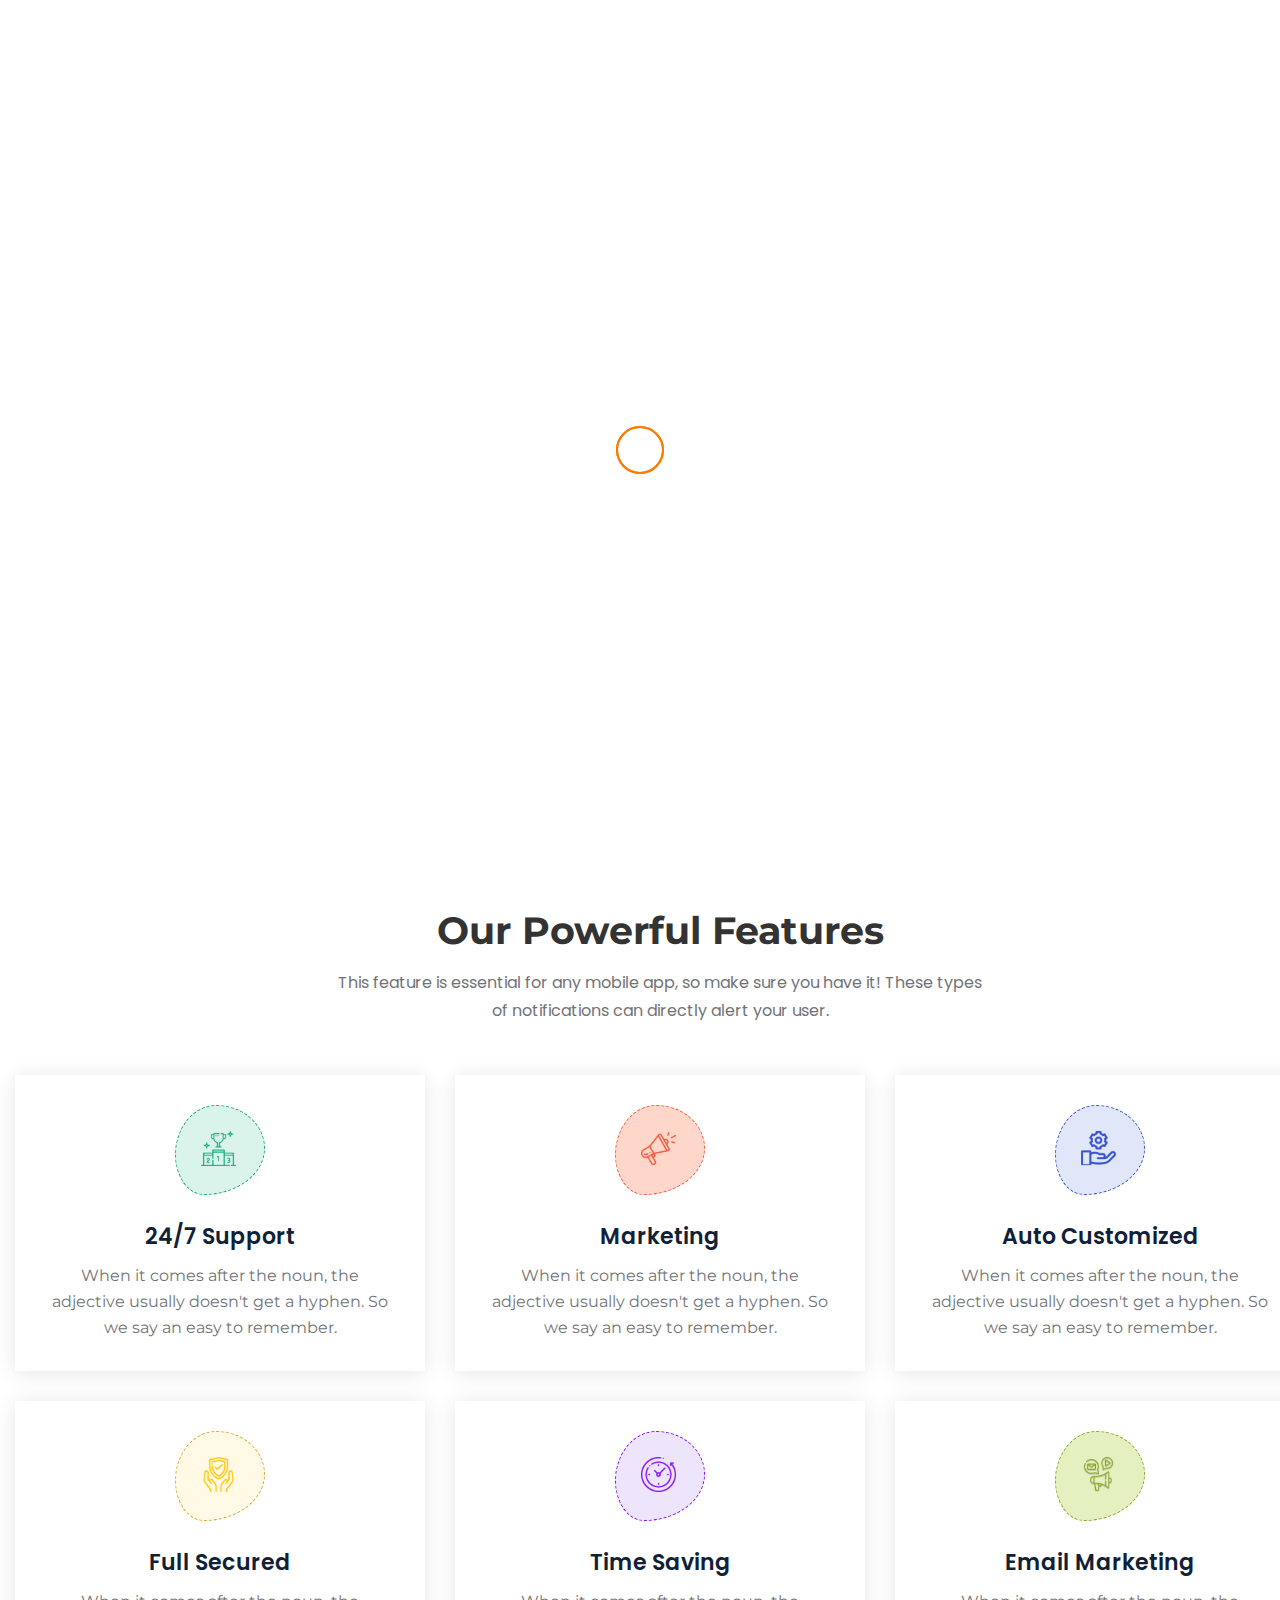
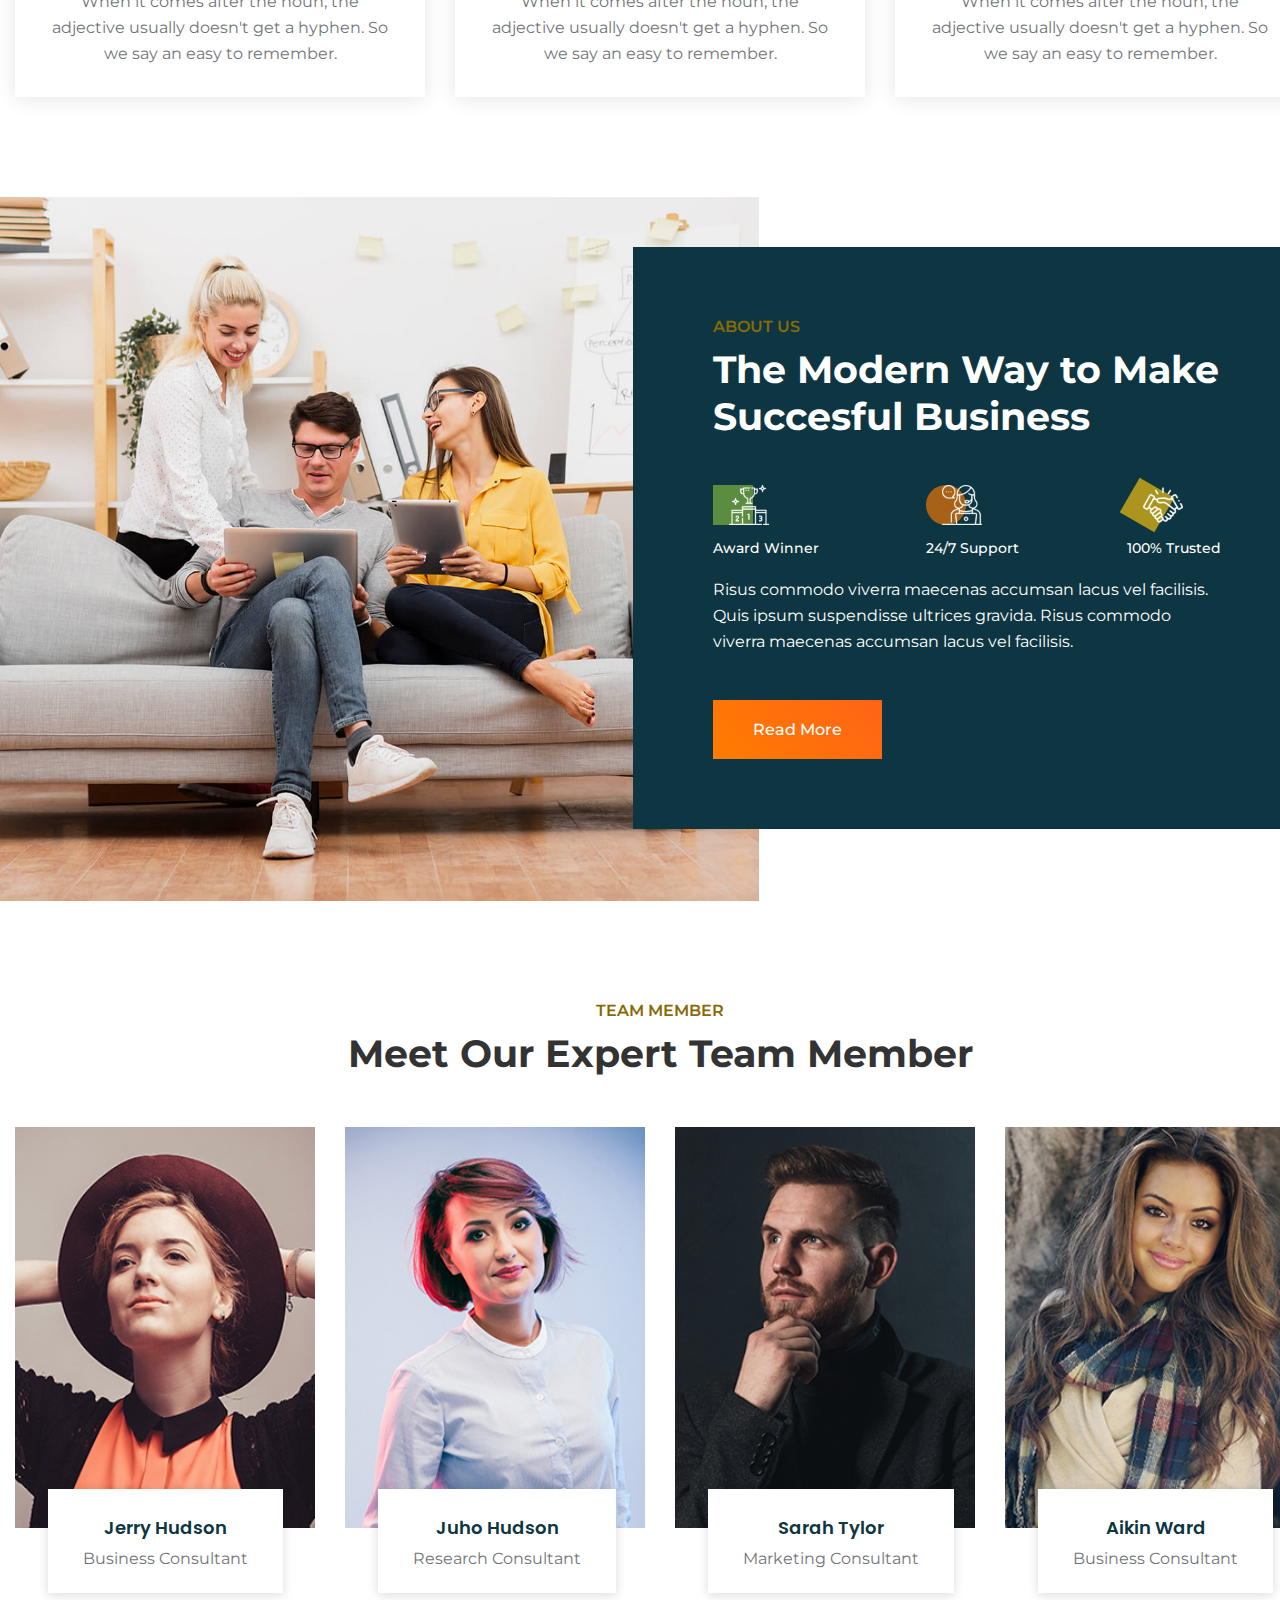
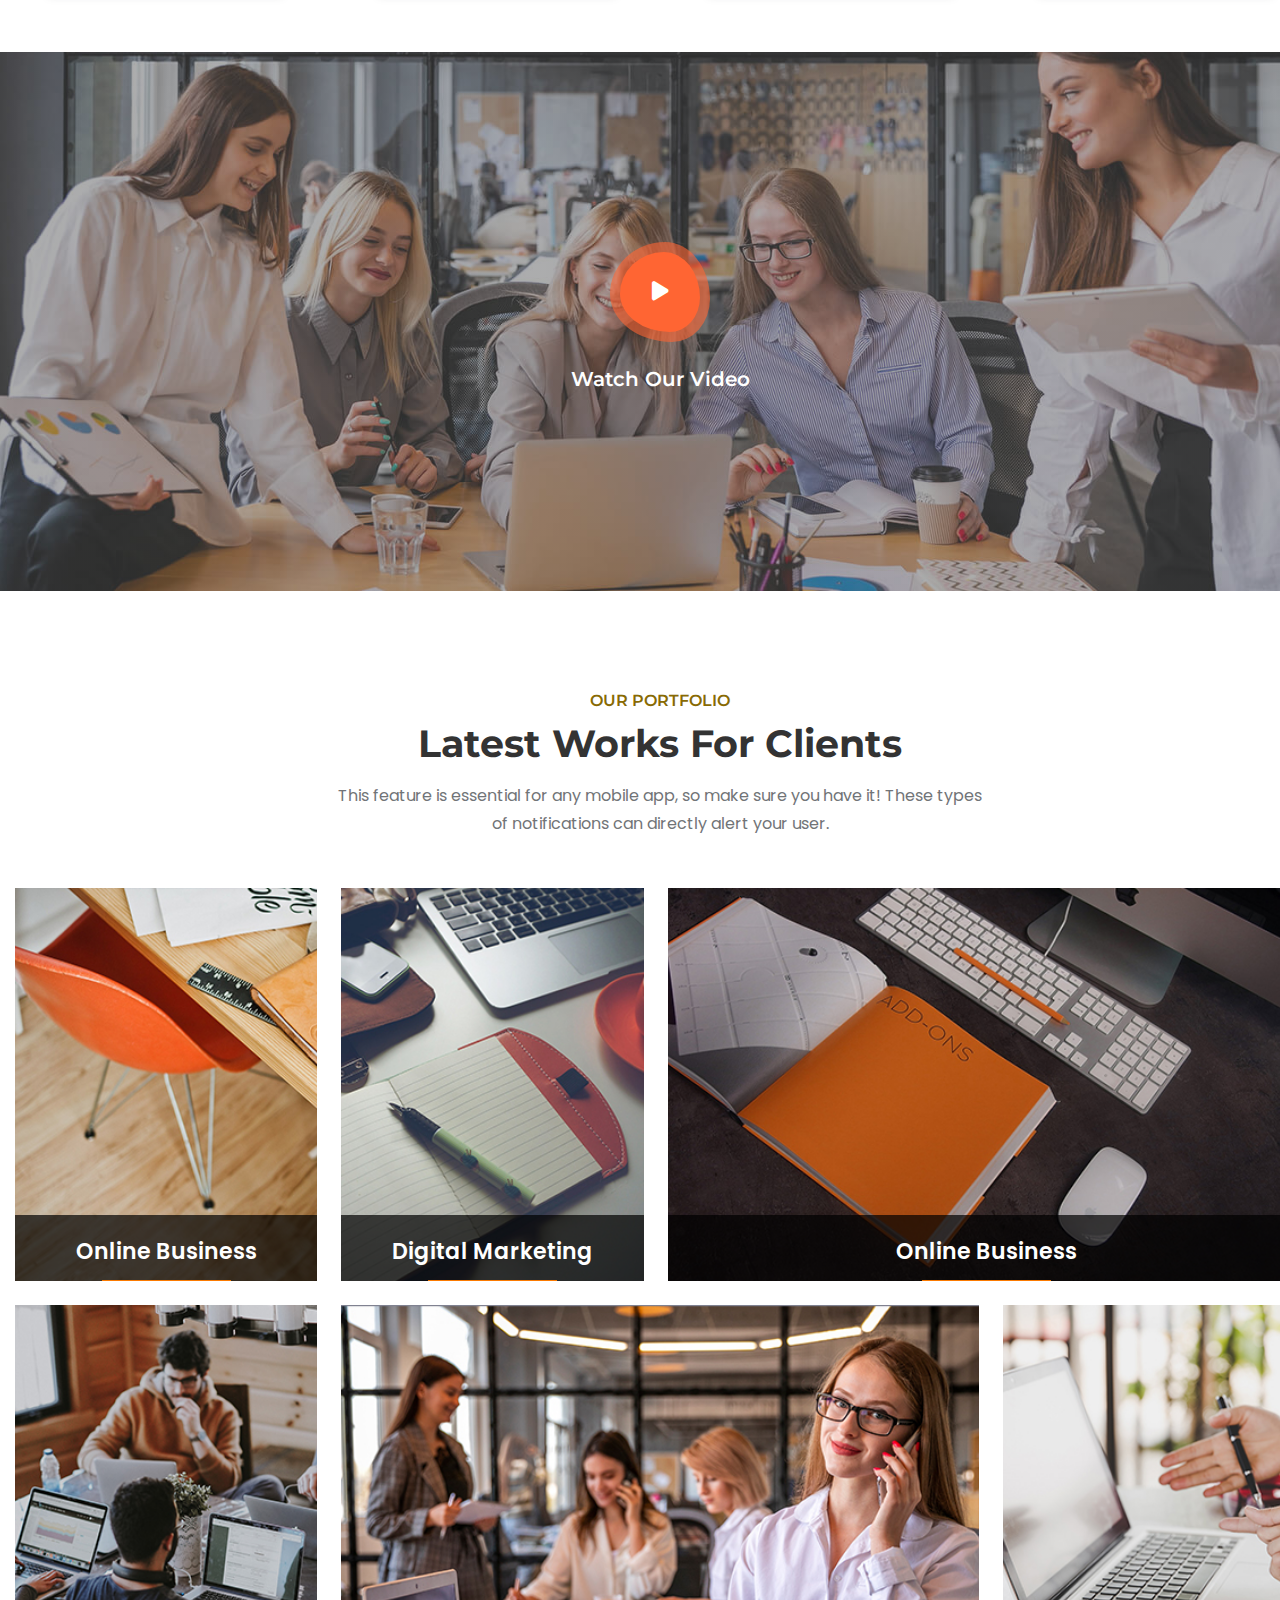
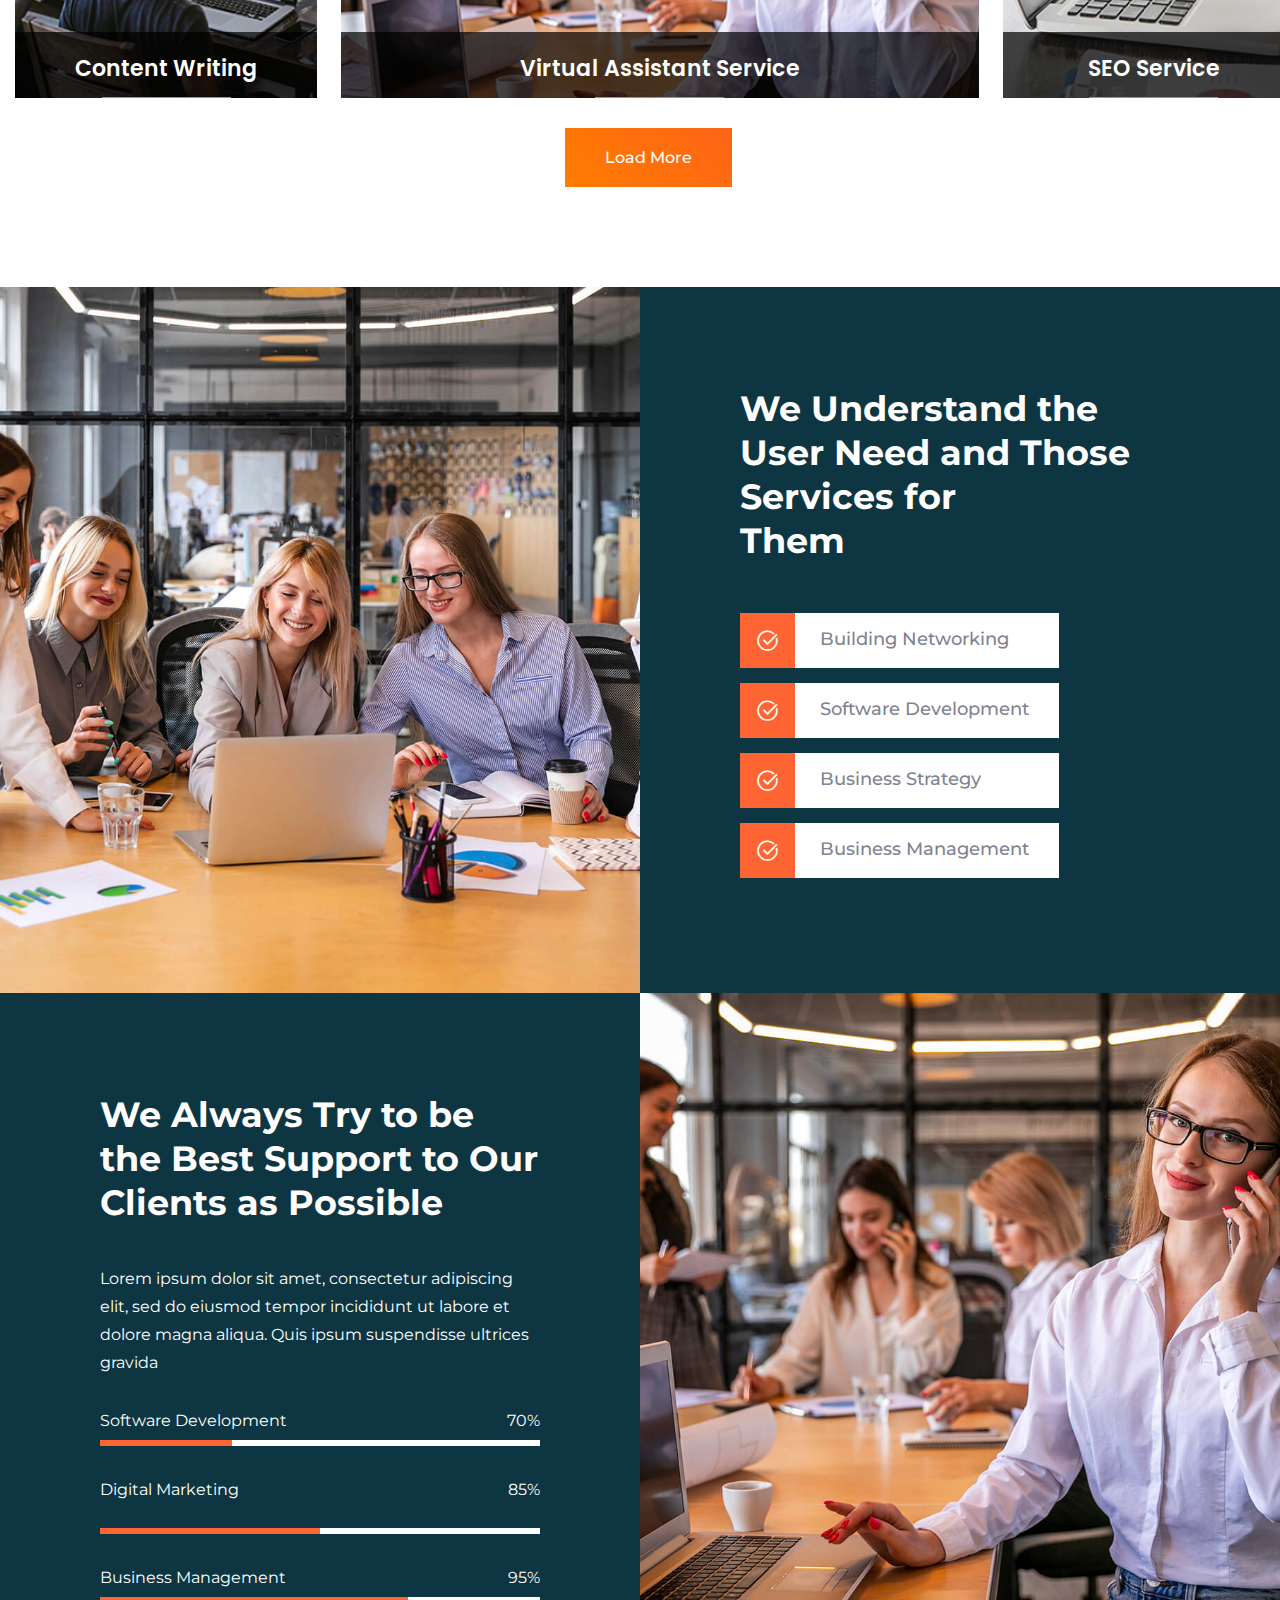
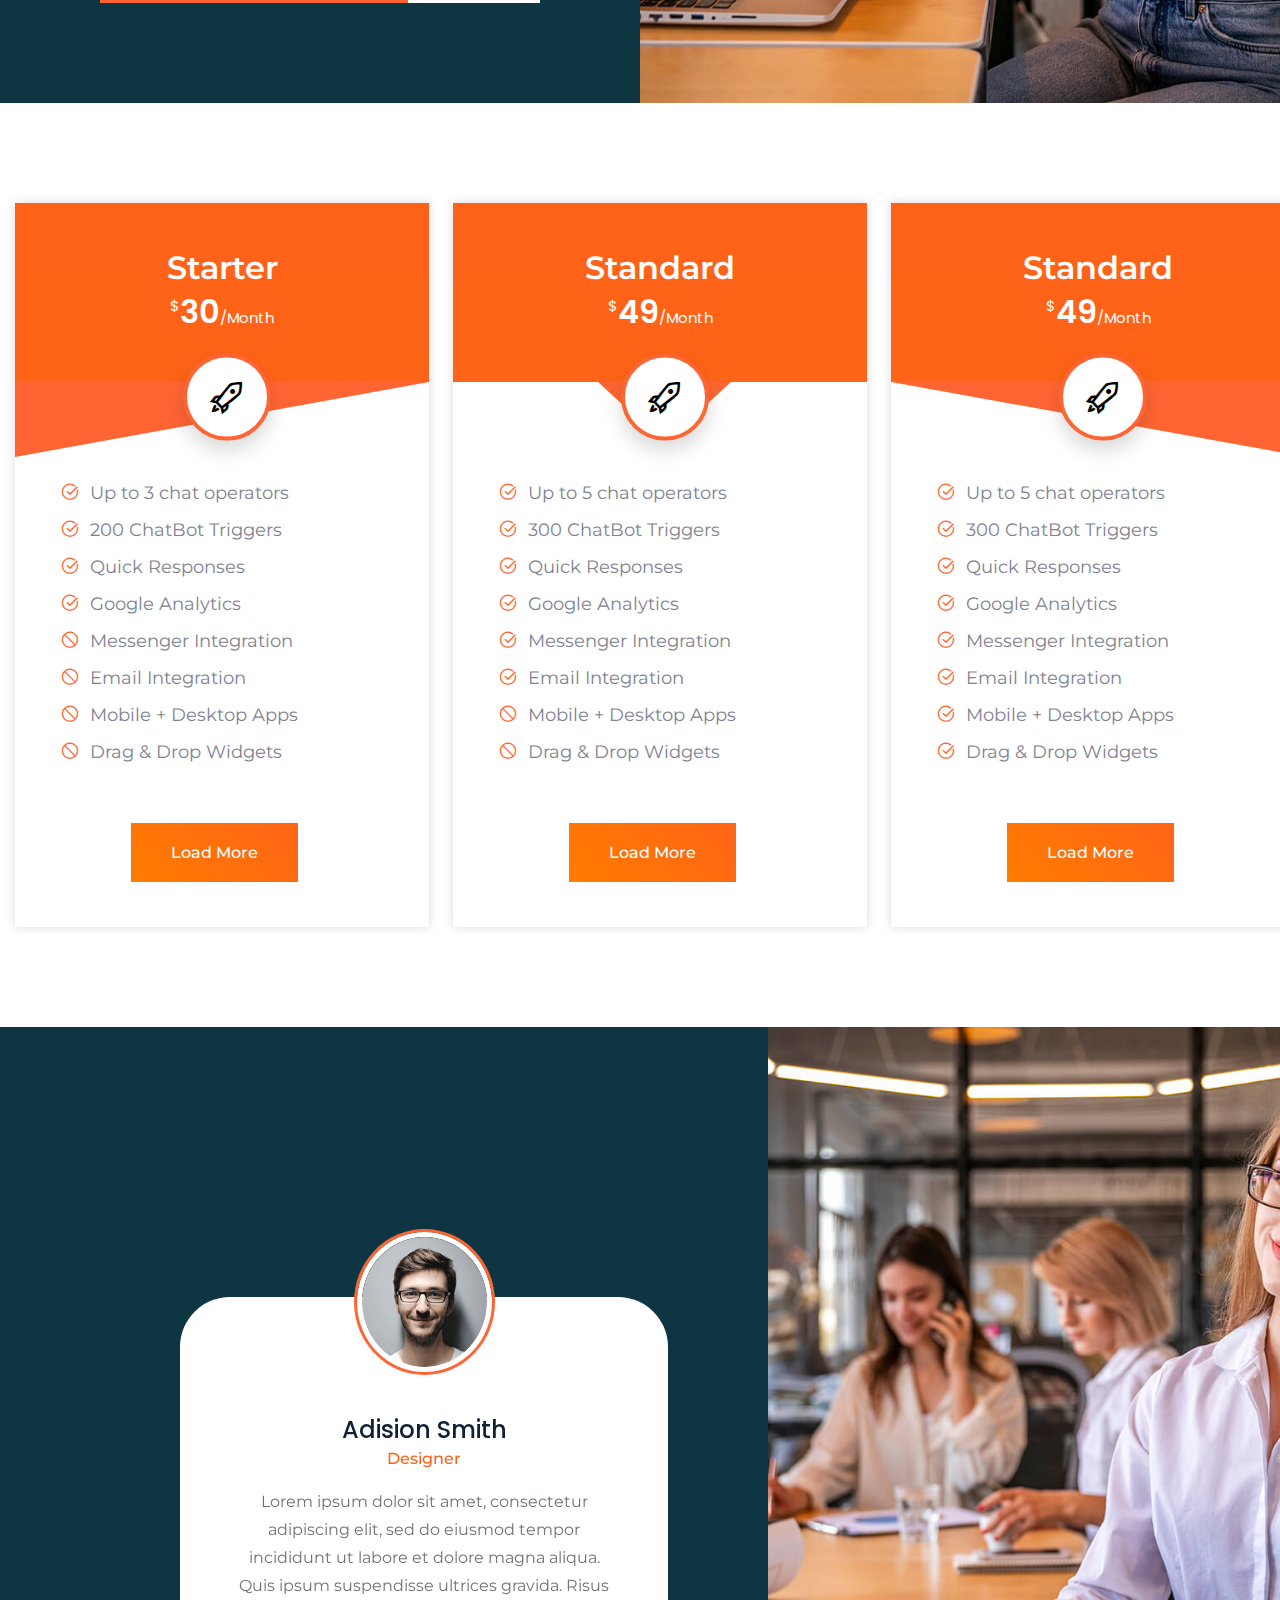
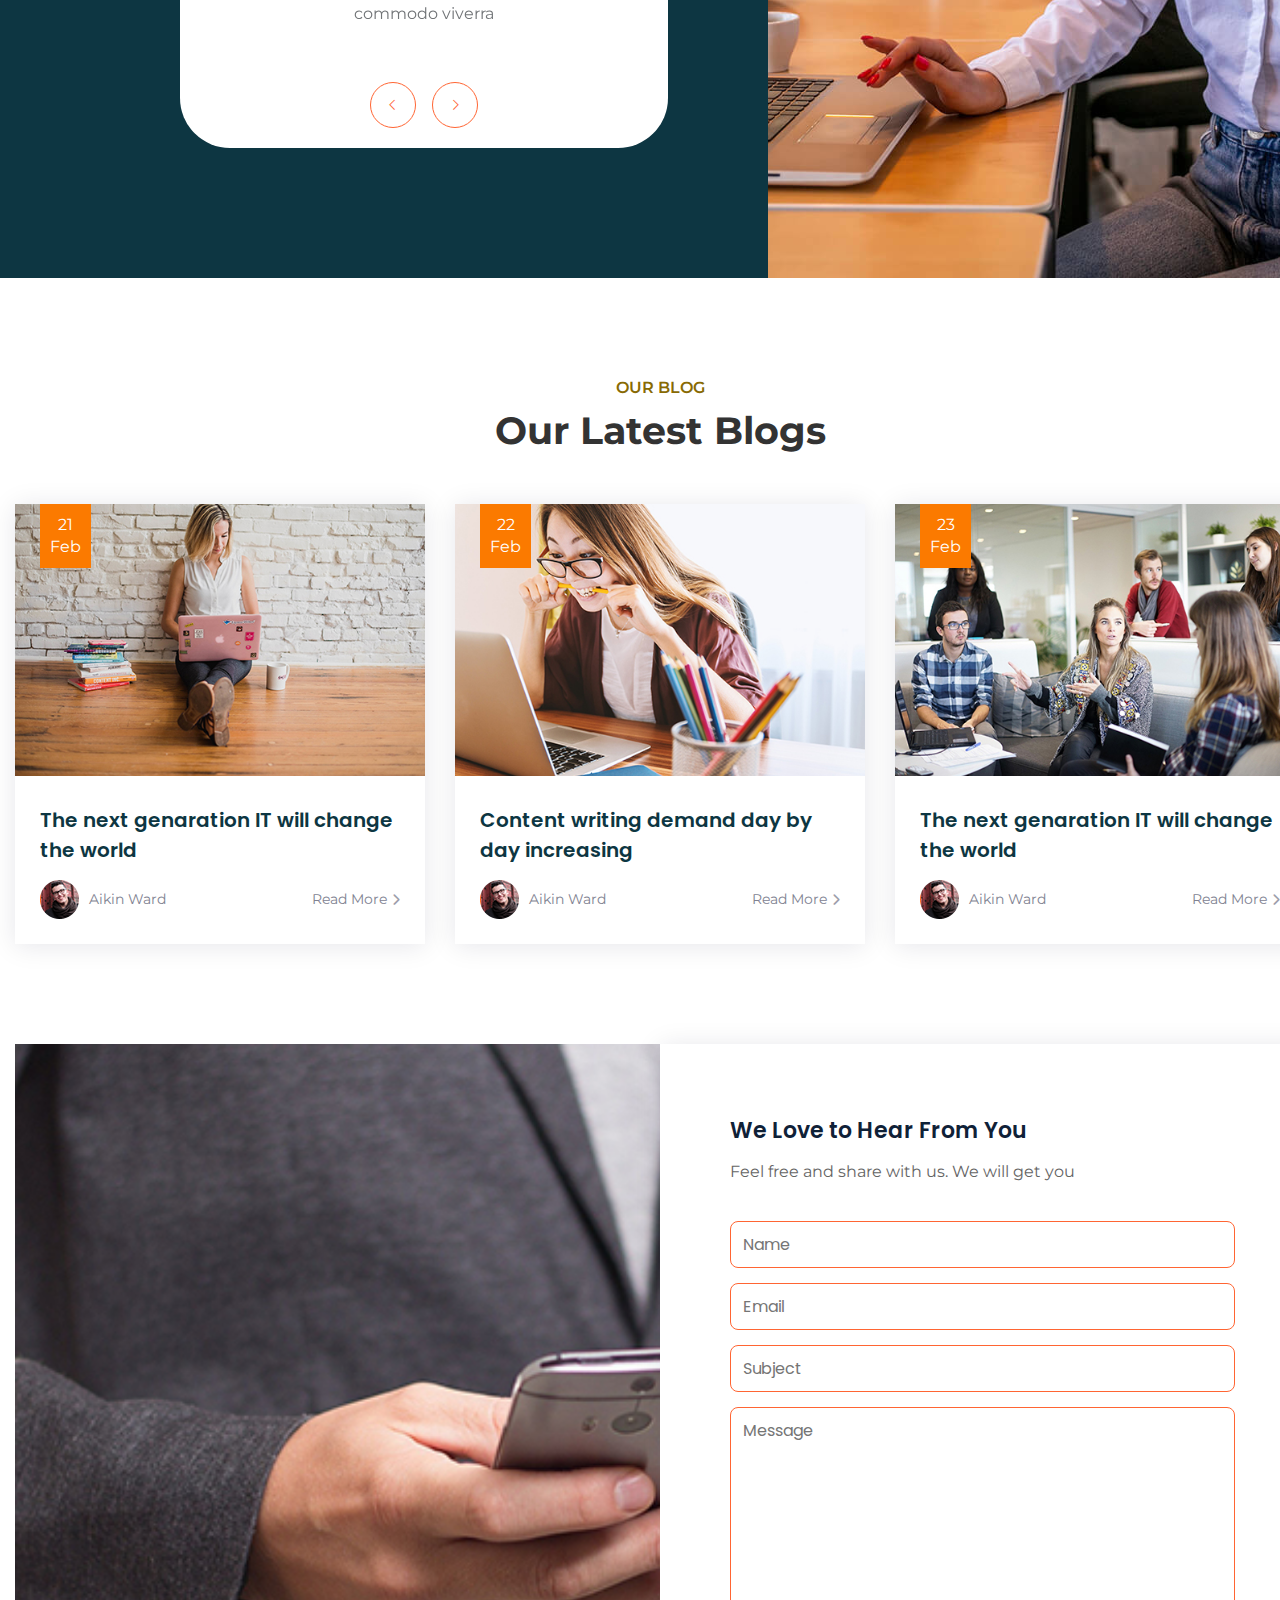
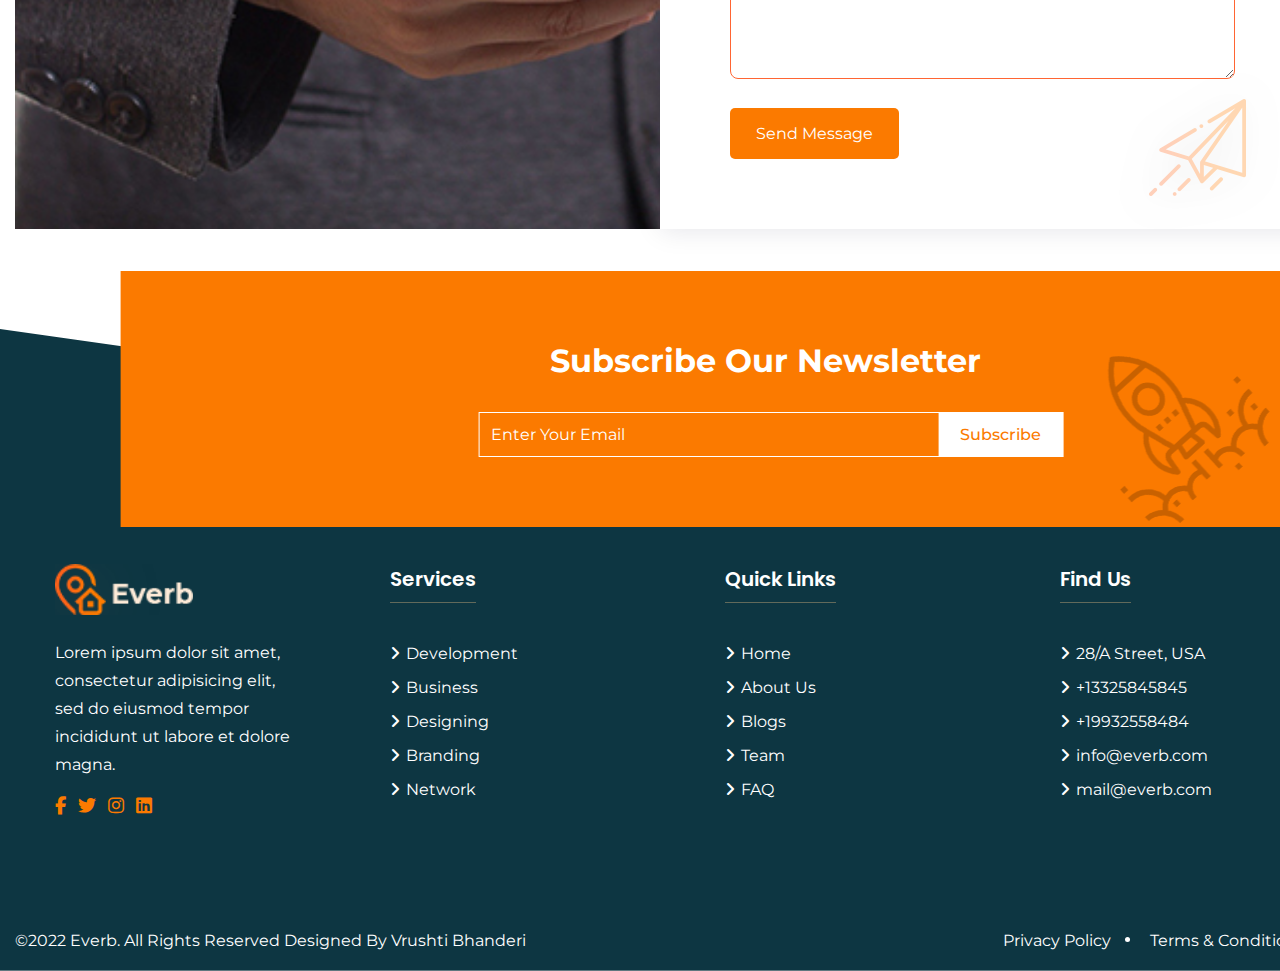
<file: index.html>
<!DOCTYPE html>
<html lang="en">
<head>
    <meta charset="UTF-8">
    <meta name="viewport" content="width=device-width, initial-scale=1.0">
    <title>Everb</title>

    <!-- website link -->
    <!-- https://templates.hibootstrap.com/everb/default/index-two.html -->

    <!-- favicon icon -->
    <link rel="shortcut icon" href="assets/img/favicon-icn.png" type="image/x-icon">        

    <!-- font icons -->
    <link rel="stylesheet" href="assets/css/all.min.css">
    <link rel="stylesheet" href="assets/css/line-awesome.min.css">

    <!-- owl-carousel slider -->
    <link rel="stylesheet" href="assets/css/owl.carousel.min.css">
    <link rel="stylesheet" href="assets/css/owl.theme.default.min.css">

    <!-- css file -->
    <link rel="stylesheet" href="assets/css/style.css">


</head>
<body>
    
    <!-- pre-loader -->
    <div class="pre-loader">
        <div class="loader"></div>
    </div>
    
     <!-- bottom top btn -->
     <div class="top-bottom">
        <span><i class="fa-solid fa-arrow-up"></i></span>
    </div>

    <!-- header start -->

    <header>
        <div class="container">
            <div class="top-header flex space">
                <div class="left-info">
                    <a href="#" class="con-info"><i class="fa-solid fa-phone"></i>+0123456789</a>
                    <a href="#" class="con-info"><i class="fa-solid fa-envelope"></i> info@everb.com</a>
                    <a href="#" class="con-info"><i class="fa-solid fa-location-dot"></i>28/A Street, USA</a>
                </div>
                <div class="right-info">
                    <a href="#"><i class="fa-brands fa-facebook-f"></i></a>
                    <a href="#"><i class="fa-brands fa-twitter"></i></a>
                    <a href="#"><i class="fa-brands fa-linkedin-in"></i></a>
                    <a href="#"><i class="fa-brands fa-instagram"></i></a>
                </div>
            </div>
        </div>
    </header>

    <div class="logo-header sticky">
        <div class="container">
            <div class="logo-header-info space flex">
                <div class="logo">
                    <a href="#"><img src="assets/img/asset 0.png" alt="" class="img"></a>
                </div>
                <nav> 
                    <ul class="flex main_menu">
                        <li class="active"><a href="#">Home</a></li>
                        <li><a href="about.html">About</a></li>
                        <li><a href="#">Services</a>
                            <ul class="sub-menu">
                                <li><a href="sevices.html">Services</a></li>
                                <li><a href="service-detail.html">Services Details</a></li>
                            </ul>
                        </li>
                        <li><a href="#">Portfolio</a>
                            <ul class="sub-menu">
                                <li><a href="protofolio.html">Portfolio One</a></li>
                                <li><a href="#">Portfolio Two</a></li>
                            </ul>
                        </li>
                        <li><a href="#">Pages <i class="fa-solid fa-chevron-right"></i></a>
                            <ul class="sub-menu">
                                <li><a href="pricing.html">Pricing</a></li>
                                <li><a href="404.html">404</a></li>
                                <li><a href="faq.html">FAQ</a></li>
                                <li><a href="team.html">Team</a></li>
                                <li><a href="#">Team Two</a></li>
                                <li><a href="policy.html">Privacy Policy</a></li>
                                <li><a href="#">Hover For Action</a><i class="fa-solid fa-chevron-right"></i>
                                    <ul class="peta-menu">
                                        <li><a href="#">Level 1</a></li>
                                        <li><a href="#">Level 2</a></li>
                                        <li><a href="#">Level 3</a></li>
                                    </ul>
                                </li>
                            </ul>
                        </li>
                        <li><a href="#">Blog</a>
                            <ul class="sub-menu">
                                <li><a href="blog-one.html">Blog One</a></li>
                                <li><a href="#">Blog Two</a></li>
                                <li><a href="#">Blog Three</a></li>
                                <li><a href="blog-detail.html">Blog Details</a></li>
                            </ul>
                        </li>
                        <li><a href="contact.html">Contact Us</a></li>
                    </ul>
                </nav>
                <div class="social flex">
                    <div class="option">
                        <i class="fa-solid fa-magnifying-glass"></i>
                    </div>
                    <div class="option">
                        <i class="fa-solid fa-bars"></i>
                    </div>
                </div>
            </div>
        </div>
    </div>

    <!-- header end -->


    <main>

        <!-- slider start -->
        <section class="slider">
            <div class="container">
                <div class="slider-info flex space">
                    <div class="slider-content">
                        <p>We Will Plan for Your Business</p>
                        <span>Lorem ipsum dolor sit amet, consectetur adipiscing elit, sed do eiusmod tempor incididunt ut labore et dolore magna aliqua. Quis ipsum suspendisse ultrices gravida.</span>
                        <div class="btns flex">
                            <div class="btn"><a href="#">Get Started</a><span></span></div>
                            <div class="play-btn flex">
                                <div class="play"><i class="fa-solid fa-play"></i></div>
                                <span>Watch Video</span>
                            </div>
                        </div>
                    </div>
                    <div class="slider-img">
                        <img src="assets/img/asset 7.png" alt="">
                    </div>
                </div>
            </div>
        </section>
        <!-- slider end -->

        <!-- our features start -->
        <section class="spacer">
            <div class="container">
                <div class="sec-title">
                    <p class="top-title">Our Feature</p>
                    <p class="main-title">Our Powerful Features</p>
                    <p class="sub-title">This feature is essential for any mobile app, so make sure you have it! These types of notifications can directly alert your user.</p>
                </div>
                <div class="fetures-info">
                    <div class="info">
                        <div class="info-icon">
                            <div class="i-info">
                                <div class="icon-info">
                                    <img src="assets/img/1.png" alt="" class="img">
                                </div>
                            </div>
                        </div>
                        <p class="i-title">24/7 Support</p>
                        <p class="i-sub">When it comes after the noun, the adjective usually doesn't get a hyphen. So we say an easy to remember.</p>
                    </div>
                    <div class="info">
                        <div class="info-icon">
                            <div class="i-info red">
                                <div class="icon-info">
                                    <img src="assets/img/2.png" alt="" class="img">
                                </div>
                            </div>
                        </div>
                        <p class="i-title">Marketing</p>
                        <p class="i-sub">When it comes after the noun, the adjective usually doesn't get a hyphen. So we say an easy to remember.</p>
                    </div>
                    <div class="info">
                        <div class="info-icon">
                            <div class="i-info blue">
                                <div class="icon-info">
                                    <img src="assets/img/3.png" alt="" class="img">
                                </div>
                            </div>
                        </div>
                        <p class="i-title">Auto Customized</p>
                        <p class="i-sub">When it comes after the noun, the adjective usually doesn't get a hyphen. So we say an easy to remember.</p>
                    </div>
                    <div class="info">
                        <div class="info-icon">
                            <div class="i-info yellow">
                                <div class="icon-info">
                                    <img src="assets/img/4.png" alt="" class="img">
                                </div>
                            </div>
                        </div>
                        <p class="i-title">Full Secured</p>
                        <p class="i-sub">When it comes after the noun, the adjective usually doesn't get a hyphen. So we say an easy to remember.</p>
                    </div>
                    <div class="info">
                        <div class="info-icon">
                            <div class="i-info purple">
                                <div class="icon-info">
                                    <img src="assets/img/5.png" alt="" class="img">
                                </div>
                            </div>
                        </div>
                        <p class="i-title">Time Saving</p>
                        <p class="i-sub">When it comes after the noun, the adjective usually doesn't get a hyphen. So we say an easy to remember.</p>
                    </div>
                    <div class="info">
                        <div class="info-icon">
                            <div class="i-info green">
                                <div class="icon-info">
                                    <img src="assets/img/6.png" alt="" class="img">
                                </div>
                            </div>
                        </div>
                        <p class="i-title">Email Marketing</p>
                        <p class="i-sub">When it comes after the noun, the adjective usually doesn't get a hyphen. So we say an easy to remember.</p>
                    </div>
                </div>
            </div>
        </section>
        <!-- our features end -->

        <!-- about start -->
        <section class="spacer">
            <div class="about-sec flex">
                <div class="about-img">
                    <div class="about-info">
                        <div class="sec-title">
                            <p class="top-title">About Us</p>
                            <p class="main-title">The Modern Way to Make <br> Succesful Business</p>
                        </div>
                        <div class="about-sec-name flex space">
                            <div class="atb-sec">
                                <div class="abt-icon">
                                    <span class="abt-bg"></span>
                                    <div class="abt-img"><img src="assets/img/abt1.png" alt="" class="img"></div>
                                </div>
                                <div class="abt-info">
                                    Award Winner
                                </div>
                            </div>
                            <div class="atb-sec">
                                <div class="abt-icon">
                                    <span class="abt-bg abt-bg-2"></span>
                                    <div class="abt-img"><img src="assets/img/abt2.png" alt="" class="img"></div>
                                </div>
                                <div class="abt-info">
                                    24/7 Support
                                </div>
                            </div>
                            <div class="atb-sec">
                                <div class="abt-icon">
                                    <span class="abt-bg abt-bg-3"></span>
                                    <div class="abt-img"><img src="assets/img/abt3.png" alt="" class="img"></div>
                                </div>
                                <div class="abt-info">
                                    100% Trusted
                                </div>
                            </div>
                        </div>
                        <p class="abt-sub">Risus commodo viverra maecenas accumsan lacus vel facilisis. Quis ipsum suspendisse ultrices gravida. Risus commodo viverra maecenas accumsan lacus vel facilisis.</p>
                        <div class="btn"><a href="#">Read More</a><span></span></div>
                    </div>
                </div>
            </div>
        </section>
        <!-- about end -->

        <!-- team member start -->
        <section class="spacer spacer-bottom">
            <div class="container">
                <div class="sec-title">
                    <p class="top-title">TEAM MEMBER</p>
                    <p class="main-title">Meet Our Expert Team Member</p>
                </div>
                <div class="team-sec">
                    <div class="member">
                        <div class="mem-img">
                            <img src="assets/img/asset 8.jpeg" alt="" class="img">
                            <div class="mem-info">
                                <p class="mem-name">Jerry Hudson</p>
                                <p class="mem-post">Business Consultant</p>
                                <div class="social-icons">
                                    <span><i class="fa-brands fa-facebook-f"></i></span>
                                    <span><i class="fa-brands fa-twitter"></i></span>
                                    <span><i class="fa-brands fa-instagram"></i></span>
                                    <span><i class="fa-brands fa-linkedin-in"></i></span>
                                </div>
                            </div>
                        </div>
                    </div>
                    <div class="member">
                        <div class="mem-img">
                            <img src="assets/img/asset 9.jpeg" alt="" class="img">
                            <div class="mem-info">
                                <p class="mem-name">Juho Hudson</p>
                                <p class="mem-post">Research Consultant</p>
                                <div class="social-icons">
                                    <span><i class="fa-brands fa-facebook-f"></i></span>
                                    <span><i class="fa-brands fa-twitter"></i></span>
                                    <span><i class="fa-brands fa-instagram"></i></span>
                                    <span><i class="fa-brands fa-linkedin-in"></i></span>
                                </div>
                            </div>
                        </div>
                    </div>
                    <div class="member">
                        <div class="mem-img">
                            <img src="assets/img/asset 10.jpeg" alt="" class="img">
                            <div class="mem-info">
                                <p class="mem-name">Sarah Tylor</p>
                                <p class="mem-post">Marketing Consultant</p>
                                <div class="social-icons">
                                    <span><i class="fa-brands fa-facebook-f"></i></span>
                                    <span><i class="fa-brands fa-twitter"></i></span>
                                    <span><i class="fa-brands fa-instagram"></i></span>
                                    <span><i class="fa-brands fa-linkedin-in"></i></span>
                                </div>
                            </div>
                        </div>
                    </div>
                    <div class="member">
                        <div class="mem-img">
                            <img src="assets/img/asset 11.jpeg" alt="" class="img">
                            <div class="mem-info">
                                <p class="mem-name">Aikin Ward</p>
                                <p class="mem-post">Business Consultant</p>
                                <div class="social-icons">
                                    <span><i class="fa-brands fa-facebook-f"></i></span>
                                    <span><i class="fa-brands fa-twitter"></i></span>
                                    <span><i class="fa-brands fa-instagram"></i></span>
                                    <span><i class="fa-brands fa-linkedin-in"></i></span>
                                </div>
                            </div>
                        </div>
                    </div>
                </div>
            </div>
        </section>
        <!-- team member end -->

        <!-- watch video  start-->
        <section class="spacer">
            <div class="watch-video-banner">
                <div class="container">
                    <div class="play-btn-watch">
                        <span class="play-gif"><i class="fa-solid fa-play"></i></span>
                    </div>
                    <p>Watch Our Video</p>
                </div>
            </div>
        </section>
        <!-- watch video  end-->

        <!-- our protfolio start -->
        <section class="spacer port-f">
            <div class="container">
                <div class="sec-title">
                    <p class="top-title">OUR PORTFOLIO</p>
                    <p class="main-title">Latest Works For Clients</p>
                    <p class="sub-title">This feature is essential for any mobile app, so make sure you have it! These types of notifications can directly alert your user.</p>
                </div>
                <div class="pro-sec flex">
                    <div class="img-one">
                       <div class="img-single"> <img src="assets/img/asset 12.jpeg" alt="" class="img"></div>
                       <div class="img-content">
                            <p>Online Business</p>
                            <div class="btn-2">
                                <a href="#">Read More<i class="fa-solid fa-angle-right"></i></a>
                            </div>
                       </div>
                    </div>
                    <div class="img-one">
                        <div class="img-single"> <img src="assets/img/asset 13.jpeg" alt="" class="img"></div>
                        <div class="img-content">
                             <p>Digital Marketing</p>
                             <div class="btn-2">
                                 <a href="#">Read More<i class="fa-solid fa-angle-right"></i></a>
                             </div>
                        </div>
                     </div>
                     <div class="img-one">
                        <div class="img-single"> <img src="assets/img/asset 14.jpeg" alt="" class="img"></div>
                        <div class="img-content">
                             <p>Online Business</p>
                             <div class="btn-2">
                                 <a href="#">Read More<i class="fa-solid fa-angle-right"></i></a>
                             </div>
                        </div>
                     </div>
                </div>
                <div class="pro-sec flex two">
                    <div class="img-one">
                       <div class="img-single"> <img src="assets/img/asset 15.jpeg" alt="" class="img"></div>
                       <div class="img-content">
                            <p>Content Writing</p>
                            <div class="btn-2">
                                <a href="#">Read More<i class="fa-solid fa-angle-right"></i></a>
                            </div>
                       </div>
                    </div>
                    <div class="img-one">
                        <div class="img-single"> <img src="assets/img/asset 16.jpeg" alt="" class="img"></div>
                        <div class="img-content">
                             <p>Virtual Assistant Service</p>
                             <div class="btn-2">
                                 <a href="#">Read More<i class="fa-solid fa-angle-right"></i></a>
                             </div>
                        </div>
                     </div>
                     <div class="img-one">
                        <div class="img-single"> <img src="assets/img/asset 17.jpeg" alt="" class="img"></div>
                        <div class="img-content">
                             <p>SEO Service</p>
                             <div class="btn-2">
                                 <a href="#">Read More<i class="fa-solid fa-angle-right"></i></a>
                             </div>
                        </div>
                     </div>
                </div>
                <div class="btn pro-btn"><a href="#">Load More</a><span></span></div>
            </div>
        </section>
        <!-- our protfolio end -->

        <!--  services start-->
        <section class="spacer">
            <div class="serv-sec">
                <div class="ser-img">
                </div>
                <div class="ser-content">
                    <p>We Understand the User Need and Those Services for <br>Them</p>
                    <div class="ser-point flex">
                        <i class="las la-check-circle"></i><p>Building Networking</p>
                    </div>
                    <div class="ser-point flex">
                        <i class="las la-check-circle"></i><p>Software Development</p>
                    </div>
                    <div class="ser-point flex">
                        <i class="las la-check-circle"></i><p>Business Strategy</p>
                    </div>
                    <div class="ser-point flex">
                        <i class="las la-check-circle"></i><p>Business Management</p>
                    </div>
                </div>
            </div>
            <div class="serv-sec serv-sec-2">
                <div class="ser-content">
                    <p>We Always Try to be the Best Support to Our Clients as Possible</p>
                    <span>Lorem ipsum dolor sit amet, consectetur adipiscing elit, sed do eiusmod tempor incididunt ut labore et dolore magna aliqua. Quis ipsum suspendisse ultrices gravida</span>
                    <div class="ser-prog">
                        <div class="ser-p-title flex space">
                            <span class="pro-title">Software Development</span>
                            <span>70%</span>
                        </div>
                        <div class="pro"></div>
                    </div>
                    <div class="ser-prog">
                        <div class="ser-p-title flex space ">
                            <span class="pro-title">Digital Marketing</span>
                            <span>85%</span>
                        </div>
                        <div class="pro two"></div>
                    </div>
                    <div class="ser-prog">
                        <div class="ser-p-title flex space ">
                            <span class="pro-title">Business Management</span>
                            <span>95%</span>
                        </div>
                        <div class="pro three"></div>
                    </div>
                </div>
                <div class="ser-img">
                </div>
            </div>
        </section>
        <!--  services end-->

        <!-- pricing card start -->
        <section class="spacer">
            <div class="container">
                <div class="pricing-card">
                    <div class="card card-one">
                        <div class="pricing-title">
                            <p>Starter</p>
                            <p class="sub-title"><sup>$</sup>30<span>/Month</span></p>
                            <div class="icon-start">
                                <i class="las la-rocket"></i>
                            </div>
                        </div>
                        <div class="pricing-detail">
                            <div class="detail">
                                <i class="las la-check-circle"></i><span>Up to 3 chat operators</span>
                            </div>
                            <div class="detail">
                                <i class="las la-check-circle"></i><span>200 ChatBot Triggers</span>
                            </div>
                            <div class="detail">
                                <i class="las la-check-circle"></i><span>Quick Responses</span>
                            </div>
                            <div class="detail">
                                <i class="las la-check-circle"></i><span>Google Analytics</span>
                            </div>
                            <div class="detail">
                                <i class="las la-ban"></i><span>Messenger Integration</span>
                            </div>
                            <div class="detail">
                                <i class="las la-ban"></i><span>Email Integration</span>
                            </div>
                            <div class="detail">
                                <i class="las la-ban"></i><span>Mobile + Desktop Apps</span>
                            </div>
                            <div class="detail">
                                <i class="las la-ban"></i><span>Drag & Drop Widgets</span>
                            </div>
                        </div>
                        <div class="btn"><a href="#">Load More</a><span></span></div>
                    </div>
                    <div class="card">
                        <div class="pricing-title">
                            <p>Standard</p>
                            <p class="sub-title"><sup>$</sup>49<span>/Month</span></p>
                            <div class="icon-start">
                                <i class="las la-rocket"></i>
                            </div>
                        </div>
                        <div class="pricing-detail">
                            <div class="detail">
                                <i class="las la-check-circle"></i><span>Up to 5 chat operators</span>
                            </div>
                            <div class="detail">
                                <i class="las la-check-circle"></i><span>300 ChatBot Triggers</span>
                            </div>
                            <div class="detail">
                                <i class="las la-check-circle"></i><span>Quick Responses</span>
                            </div>
                            <div class="detail">
                                <i class="las la-check-circle"></i><span>Google Analytics</span>
                            </div>
                            <div class="detail">
                                <i class="las la-check-circle"></i><span>Messenger Integration</span>
                            </div>
                            <div class="detail">
                                <i class="lar la-check-circle"></i><span>Email Integration</span>
                            </div>
                            <div class="detail">
                                <i class="las la-ban"></i><span>Mobile + Desktop Apps</span>
                            </div>
                            <div class="detail">
                                <i class="las la-ban"></i><span>Drag & Drop Widgets</span>
                            </div>
                        </div>
                        <div class="btn"><a href="#">Load More</a><span></span></div>
                    </div>
                    <div class="card card-two">
                        <div class="pricing-title">
                            <p>Standard</p>
                            <p class="sub-title"><sup>$</sup>49<span>/Month</span></p>
                            <div class="icon-start">
                                <i class="las la-rocket"></i>
                            </div>
                        </div>
                        <div class="pricing-detail">
                            <div class="detail">
                                <i class="las la-check-circle"></i><span>Up to 5 chat operators</span>
                            </div>
                            <div class="detail">
                                <i class="las la-check-circle"></i><span>300 ChatBot Triggers</span>
                            </div>
                            <div class="detail">
                                <i class="las la-check-circle"></i><span>Quick Responses</span>
                            </div>
                            <div class="detail">
                                <i class="las la-check-circle"></i><span>Google Analytics</span>
                            </div>
                            <div class="detail">
                                <i class="las la-check-circle"></i><span>Messenger Integration</span>
                            </div>
                            <div class="detail">
                                <i class="lar la-check-circle"></i><span>Email Integration</span>
                            </div>
                            <div class="detail">
                                <i class="lar la-check-circle"></i><span>Mobile + Desktop Apps</span>
                            </div>
                            <div class="detail">
                                <i class="lar la-check-circle"></i><span>Drag & Drop Widgets</span>
                            </div>
                        </div>
                        <div class="btn"><a href="#">Load More</a><span></span></div>
                    </div>
                </div>
            </div>
        </section>
        <!-- pricing card end -->

        <!-- client review start -->
        <section class="spacer">
           <div class="c-review-sec flex">
            <div class="client-revirews">
                <div class="c-review-post">
                    <div class="owl-carousel">
                        <div class="r-client">
                            <div class="client-img"><img src="assets/img/asset 18.png" alt="" class="img"></div>
                            <p class="c-name">Adision Smith</p>
                            <p class="c-post">Designer</p>
                            <p class="c-review">Lorem ipsum dolor sit amet, consectetur adipiscing elit, sed do eiusmod tempor incididunt ut labore et dolore magna aliqua. Quis ipsum suspendisse ultrices gravida. Risus commodo viverra</p>
                        </div>
                        <div class="r-client">
                            <div class="client-img"><img src="assets/img/t2.png" alt="" class="img"></div>
                            <p class="c-name">Adision Smith</p>
                            <p class="c-post">Designer</p>
                            <p class="c-review">Lorem ipsum dolor sit amet, consectetur adipiscing elit, sed do eiusmod tempor incididunt ut labore et dolore magna aliqua. Quis ipsum suspendisse ultrices gravida. Risus commodo viverra</p>
                        </div>
                    </div>
                </div>
            </div>
            <div class="c-img"></div>
           </div>
        </section>
        <!-- client review end -->

        <!-- blog start -->
        <section class="spacer">
            <div class="container">
                <div class="sec-title">
                    <p class="top-title">OUR BLOG</p>
                    <p class="main-title">Our Latest Blogs</p>
                </div>
                <div class="blog-sec">
                    <div class="blog-card">
                        <a href="#">
                            <img src="assets/img/asset 20.jpeg" alt=""  class="img">
                            <span class="lbl">21<br>Feb</span>
                        </a>
                        <div class="blog-detail">
                            <p>The next genaration IT will change the world</p>
                            <div class="blog-data flex space">
                                <div class="b-client flex">
                                    <img src="assets/img/asset 21.png" alt="">
                                    <span>Aikin Ward</span>
                                </div>
                                <span>Read More<i class="fa-solid fa-chevron-right"></i></span>
                            </div>
                        </div>
                    </div>
                    <div class="blog-card">
                        <a href="#"><img src="assets/img/asset 22.jpeg" alt=""  class="img">
                            <span class="lbl">22<br>Feb</span></a>
                        <div class="blog-detail">
                            <p>Content writing demand day by day increasing</p>
                            <div class="blog-data flex space">
                                <div class="b-client flex">
                                    <img src="assets/img/asset 21.png" alt="">
                                    <span>Aikin Ward</span>
                                </div>
                                <span>Read More<i class="fa-solid fa-chevron-right"></i></span>
                            </div>
                        </div>
                    </div>
                    <div class="blog-card">
                        <a href="#"><img src="assets/img/asset 23.jpeg" alt=""  class="img">
                            <span class="lbl">23<br>Feb</span></a>
                        <div class="blog-detail">
                            <p>The next genaration IT will change the world</p>
                            <div class="blog-data flex space">
                                <div class="b-client flex">
                                    <img src="assets/img/asset 21.png" alt="">
                                    <span>Aikin Ward</span>
                                </div>
                                <span>Read More<i class="fa-solid fa-chevron-right"></i></span>
                            </div>
                        </div>
                    </div>
                </div>
            </div>
        </section>
        <!-- blog end -->

        <!-- contact start -->
        <section class="spacer contact">
            <div class="container">
                <div class="con-sec">
                    <div class="con-img"></div>
                    <div class="contact-info">
                        <p class="con-title">We Love to Hear From You</p>
                        <p class="con-sub">Feel free and share with us. We will get you</p>
                        <form>
                            <div class="input-group">
                                <input type="name" placeholder="Name">
                            </div>
                            <div class="input-group">
                                <input type="email" placeholder="Email">
                            </div>
                            <div class="input-group">
                                <input type="text" placeholder="Subject">
                            </div>
                            <div class="input-group">
                                <textarea name="Message" id="" cols="30" rows="10" placeholder="Message"></textarea>
                            </div>
                            <a href="#" class="btn-submit">Send Message</a>
                        </form>
                        <span class="plan">
                            <img src="assets/img/asset 25.png" alt="">
                        </span>
                    </div>
                </div>
            </div>
        </section>
        <!-- contact end -->
      
        <!-- newsletter start -->
        <section class="spacer news-sec">
            <div class="container">
                <div class="news-letter-sec">
                    <p class="news-title">Subscribe Our Newsletter</p>
                    <div class="news-form">
                        <input type="email" placeholder="Enter Your Email">
                        <button>Subscribe</button>
                    </div>
                    <span class="news-img"><img src="assets/img/asset 26.png" alt=""></span>
                </div>
            </div>
        </section>

    </main>

    <!-- footer start -->
    <footer class="spacer">
  
        <!-- newsletter end -->
        <div class="container">
            <div class="footer-sec">
                <div class="footer-info">
                    <div class="footer-logo">
                        <img src="assets/img/asset 0.png" alt="" class="img"> 
                    </div>
                    <p class="footer-data">Lorem ipsum dolor sit amet, consectetur adipisicing elit, sed do eiusmod tempor incididunt ut labore et dolore magna.</p>
                    <div class="footer-social">
                        <i class="fa-brands fa-facebook-f"></i>
                        <i class="fa-brands fa-twitter"></i>
                        <i class="fa-brands fa-instagram"></i>
                        <i class="fa-brands fa-linkedin"></i>
                    </div>
                </div>
                <div class="footer-info">
                    <p class="footer-title">Services</p>
                    <a href="#" class="footer-detail"><i class="fa-solid fa-angle-right"></i>Development</a>
                    <a href="#" class="footer-detail"><i class="fa-solid fa-angle-right"></i>Business</a>
                    <a href="#" class="footer-detail"><i class="fa-solid fa-angle-right"></i>Designing</a>
                    <a href="#" class="footer-detail"><i class="fa-solid fa-angle-right"></i>Branding</a>
                    <a href="#" class="footer-detail"><i class="fa-solid fa-angle-right"></i>Network</a>
                </div>
                <div class="footer-info">
                    <p class="footer-title">Quick Links</p>
                    <a href="#" class="footer-detail"><i class="fa-solid fa-angle-right"></i>Home</a>
                    <a href="#" class="footer-detail"><i class="fa-solid fa-angle-right"></i>About Us</a>
                    <a href="#" class="footer-detail"><i class="fa-solid fa-angle-right"></i>Blogs</a>
                    <a href="#" class="footer-detail"><i class="fa-solid fa-angle-right"></i>Team</a>
                    <a href="#" class="footer-detail"><i class="fa-solid fa-angle-right"></i>FAQ</a>
                </div>
                <div class="footer-info">
                    <p class="footer-title">Find Us</p>
                    <a href="#" class="footer-detail"><i class="fa-solid fa-angle-right"></i>28/A Street, USA</a>
                    <a href="#" class="footer-detail"><i class="fa-solid fa-angle-right"></i>+13325845845</a>
                    <a href="#" class="footer-detail"><i class="fa-solid fa-angle-right"></i>+19932558484</a>
                    <a href="#" class="footer-detail"><i class="fa-solid fa-angle-right"></i>info@everb.com</a>
                    <a href="#" class="footer-detail"><i class="fa-solid fa-angle-right"></i>mail@everb.com</a>
                </div>
            </div>
        </div>
        <!-- sub-footer -->
        <div class="sub-footer">
            <div class="container">
               <div class="foot-info flex space">
                <p>©2022 Everb. All Rights Reserved Designed By <span>Vrushti Bhanderi</span></p>
                <div class="right-foot">
                    <span>Privacy Policy</span> <div class="dots"></div><span>Terms & Conditions</span>
                </div>
               </div>
            </div>
        </div>
    </footer>
    <!-- footer end -->



    <!-- jqueary  -->
    <script src="assets/js/jquery-1.11.0.min.js"></script> 
    
    <!-- owl-carousel slider -->
    <script src="assets/js/owl.carousel.min.js"></script>

    <!-- custom js -->
    <script src="assets/js/script.js"></script>

</body>
</html>
</file>
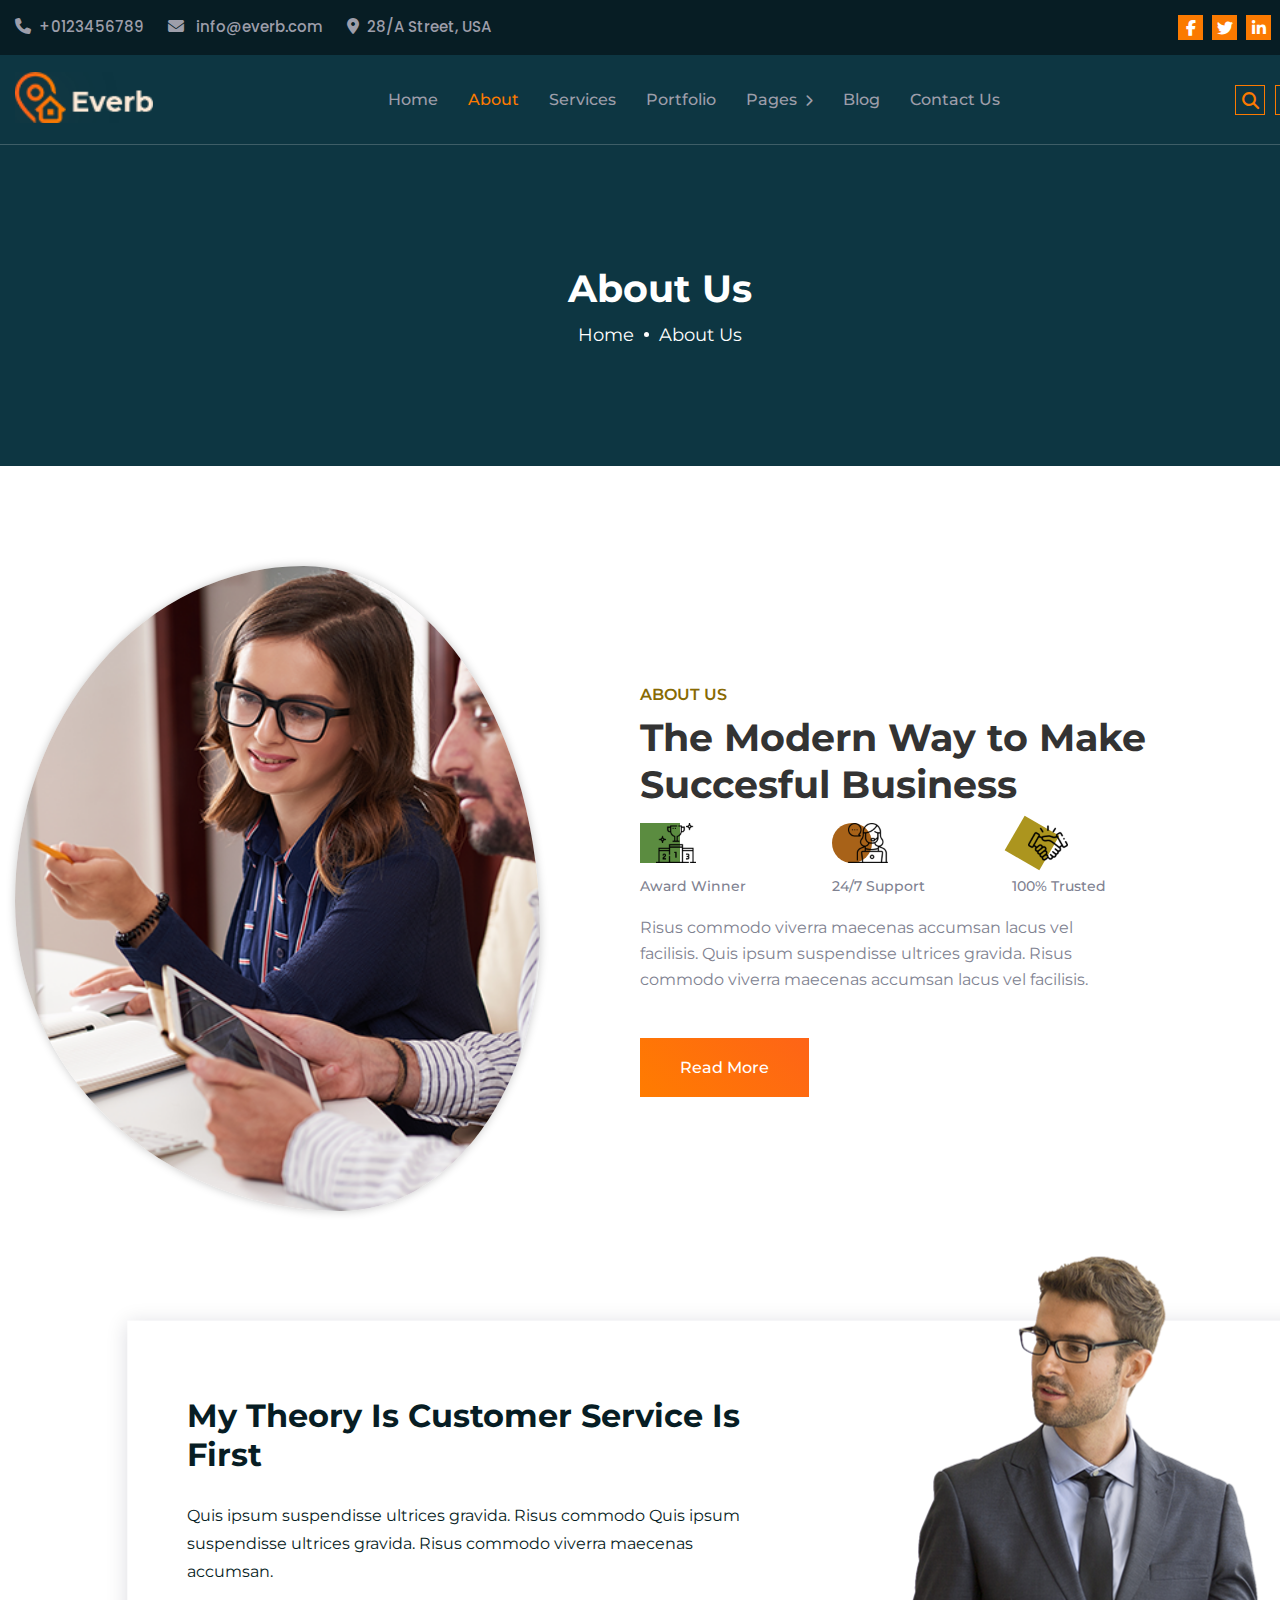
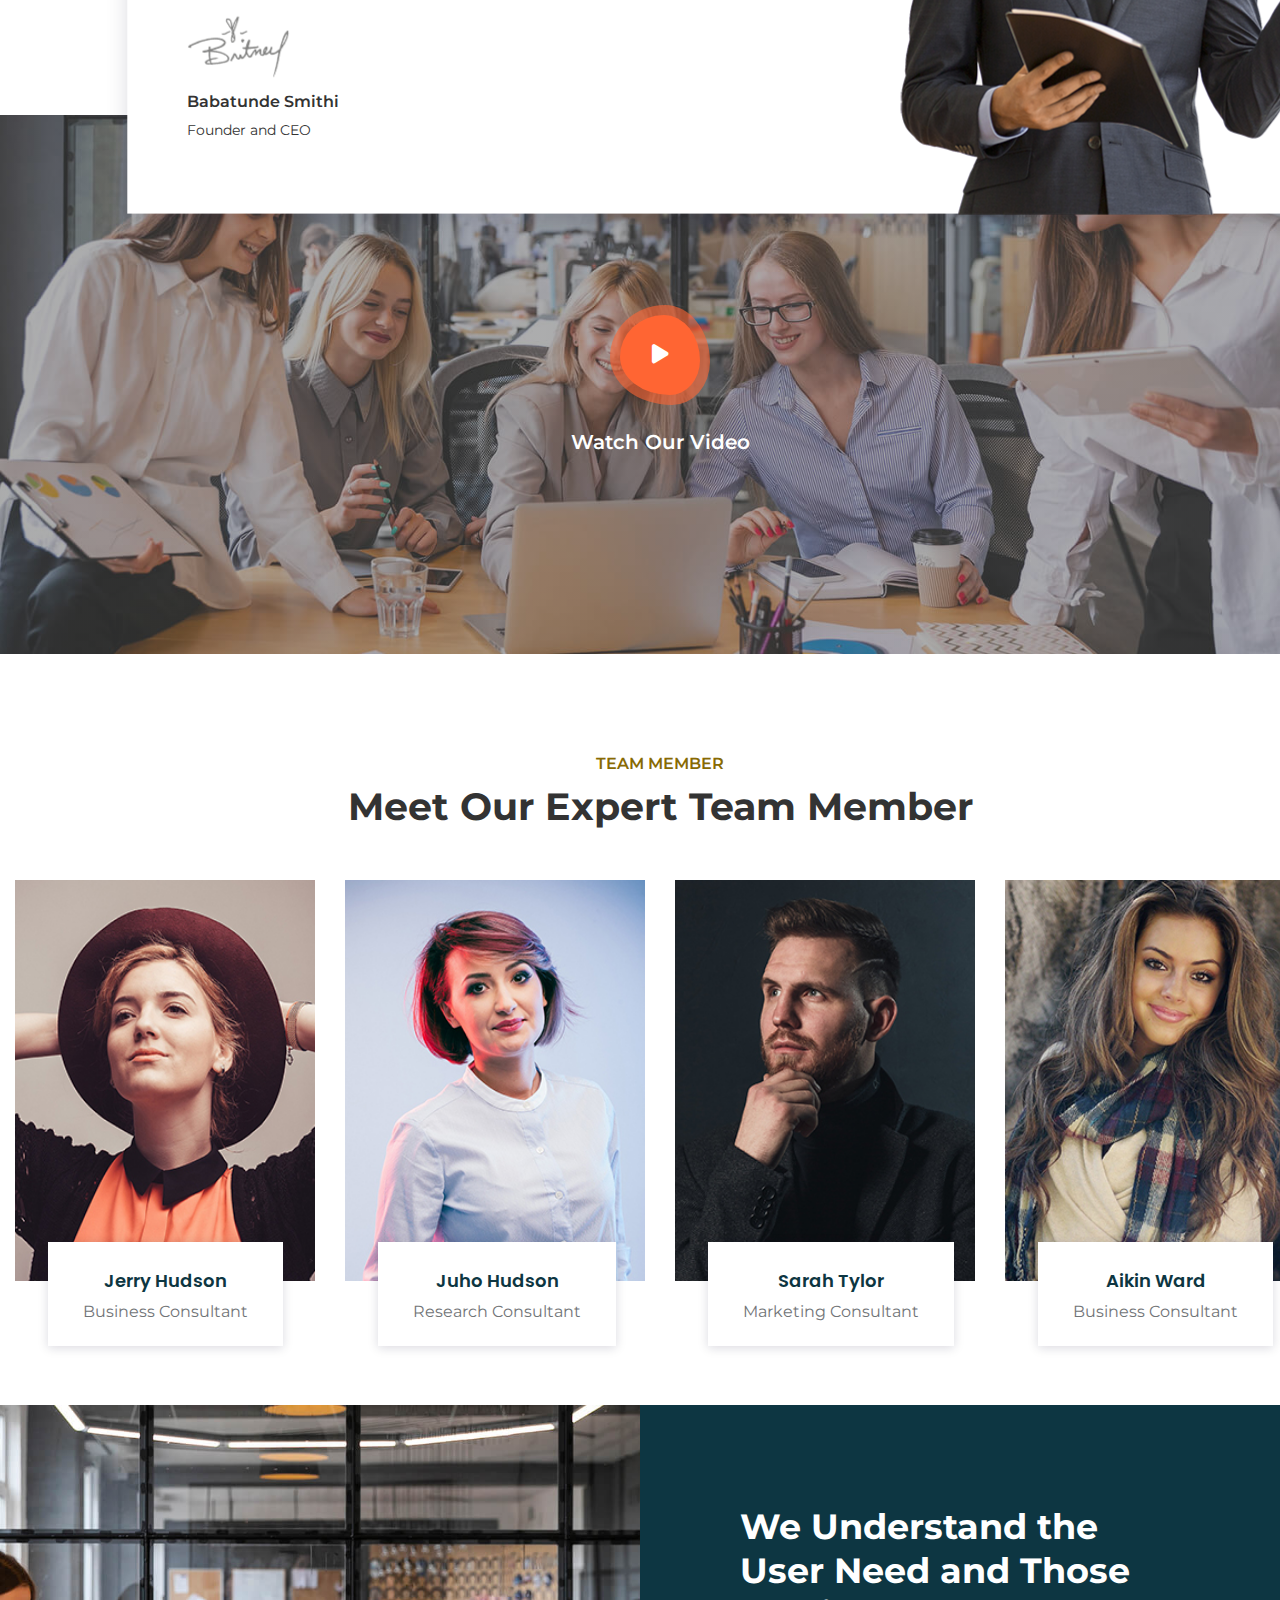
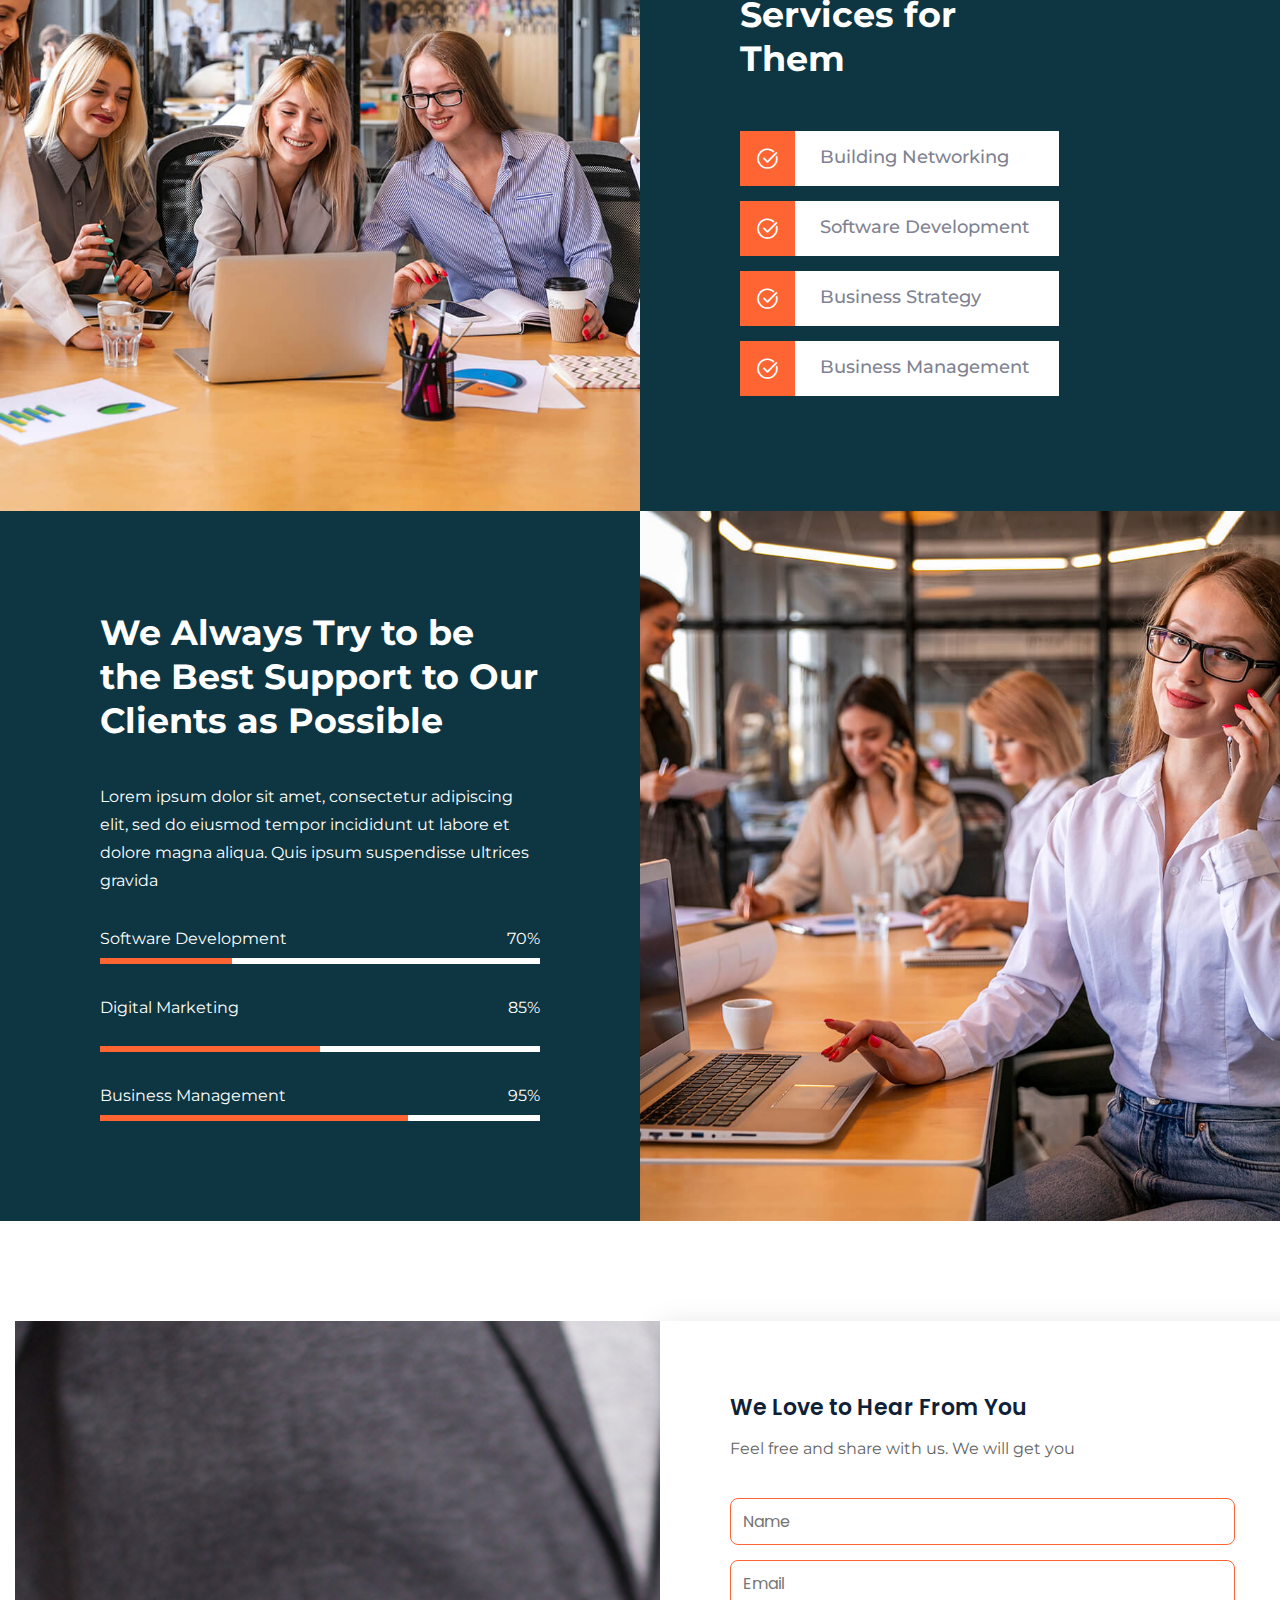
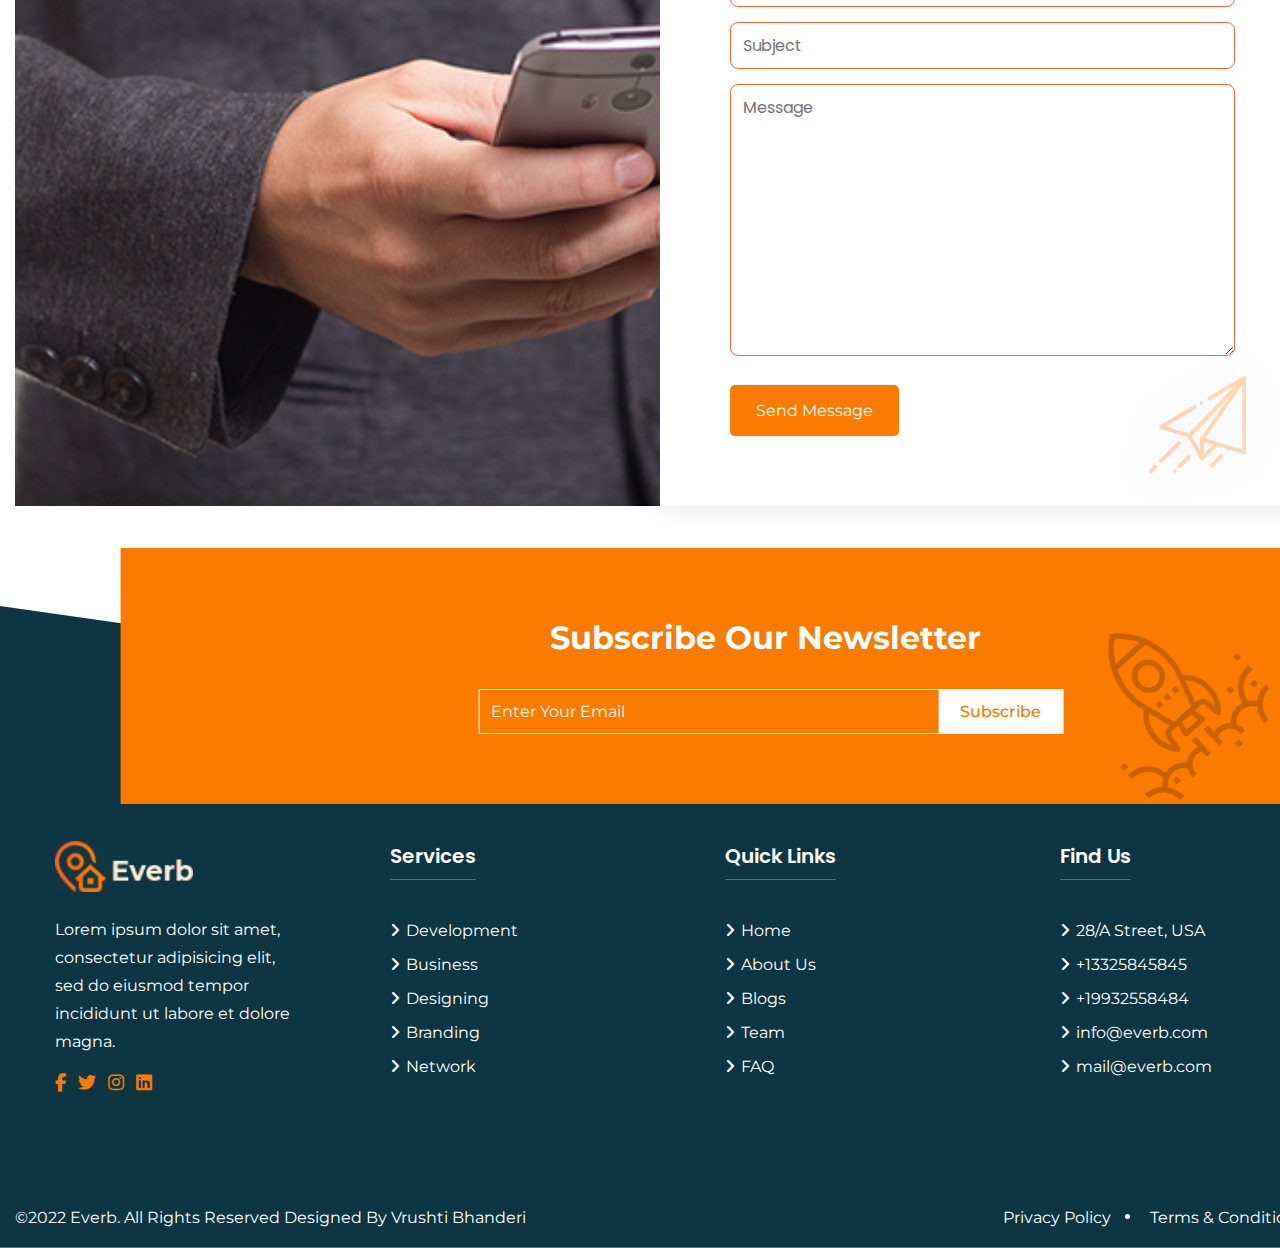
<file: about.html>
<!DOCTYPE html>
<html lang="en">
<head>
    <meta charset="UTF-8">
    <meta name="viewport" content="width=device-width, initial-scale=1.0">
    <title>Everb - about</title>

    <!-- website link -->
    <!-- https://templates.hibootstrap.com/everb/default/index-two.html -->

    <!-- favicon icon -->
    <link rel="shortcut icon" href="assets/img/favicon-icn.png" type="image/x-icon">

    <!-- font icons -->
    <link rel="stylesheet" href="assets/css/all.min.css">
    <link rel="stylesheet" href="assets/css/line-awesome.min.css">

    <!-- owl-carousel slider -->
    <link rel="stylesheet" href="assets/css/owl.carousel.min.css">
    <link rel="stylesheet" href="assets/css/owl.theme.default.min.css">

    <!-- css file -->
    <link rel="stylesheet" href="assets/css/style.css">


</head>
<body>


    

    <!-- header start -->

    <header>
        <div class="container">
            <div class="top-header flex space">
                <div class="left-info">
                    <a href="#" class="con-info"><i class="fa-solid fa-phone"></i>+0123456789</a>
                    <a href="#" class="con-info"><i class="fa-solid fa-envelope"></i> info@everb.com</a>
                    <a href="#" class="con-info"><i class="fa-solid fa-location-dot"></i>28/A Street, USA</a>
                </div>
                <div class="right-info">
                    <a href="#"><i class="fa-brands fa-facebook-f"></i></a>
                    <a href="#"><i class="fa-brands fa-twitter"></i></a>
                    <a href="#"><i class="fa-brands fa-linkedin-in"></i></a>
                    <a href="#"><i class="fa-brands fa-instagram"></i></a>
                </div>
            </div>
        </div>
    </header>

    <div class="logo-header">
        <div class="container">
            <div class="logo-header-info space flex">
                <div class="logo">
                    <a href="#"><img src="assets/img/asset 0.png" alt="" class="img"></a>
                </div>
                <nav> 
                    <ul class="flex main_menu">
                        <li><a href="#">Home</a></li>
                        <li class="active"><a href="about.html">About</a></li>
                        <li><a href="#">Services</a>
                            <ul class="sub-menu">
                                <li><a href="sevices.html">Services</a></li>
                                <li><a href="service-detail.html">Services Details</a></li>
                            </ul>
                        </li>
                        <li><a href="#">Portfolio</a>
                            <ul class="sub-menu">
                                <li><a href="protofolio.html">Portfolio One</a></li>
                                <li><a href="#">Portfolio Two</a></li>
                            </ul>
                        </li>
                        <li><a href="#">Pages <i class="fa-solid fa-chevron-right"></i></a>
                            <ul class="sub-menu">
                                <li><a href="pricing.html">Pricing</a></li>
                                <li><a href="404.html">404</a></li>
                                <li><a href="faq.html">FAQ</a></li>
                                <li><a href="team.html">Team</a></li>
                                <li><a href="#">Team Two</a></li>
                                <li><a href="policy.html">Privacy Policy</a></li>
                                <li><a href="#">Hover For Action</a><i class="fa-solid fa-chevron-right"></i>
                                    <ul class="peta-menu">
                                        <li><a href="#">Level 1</a></li>
                                        <li><a href="#">Level 2</a></li>
                                        <li><a href="#">Level 3</a></li>
                                    </ul>
                                </li>
                            </ul>
                        </li>
                        <li><a href="#">Blog</a>
                            <ul class="sub-menu">
                                <li><a href="blog-one.html">Blog One</a></li>
                                <li><a href="#">Blog Two</a></li>
                                <li><a href="#">Blog Three</a></li>
                                <li><a href="blog-detail.html">Blog Details</a></li>
                            </ul>
                        </li>
                        <li><a href="contact.html">Contact Us</a></li>
                    </ul>
                </nav>
                <div class="social flex">
                    <div class="option">
                        <i class="fa-solid fa-magnifying-glass"></i>
                    </div>
                    <div class="option">
                        <i class="fa-solid fa-bars"></i>
                    </div>
                </div>
            </div>
        </div>
    </div>

    <!-- header end -->


    <main>

        <!-- breadcrumb start -->
        <section class="breadcrumb">
            <div class="container">
                <p class="bread-title">About Us</p>
                <a href="#">Home</a><span class="dots"></span><a href="#">About Us</a>
            </div>
        </section>
        <!-- breadcrumb end -->

        <!-- about us start-->
        <section class="spacer">
            <div class="container">
                <div class="about-2 flex space-between">
                    <div class="about-img-2">
                        <img src="assets/img/1.jpg" alt="">
                    </div>
                    <div class="about-info-2">
                        <div class="sec-title">
                            <p class="top-title">About Us</p>
                            <p class="main-title">The Modern Way to Make <br> Succesful Business</p>
                        </div>
                        <div class="about-sec-name flex space">
                            <div class="atb-sec">
                                <div class="abt-icon">
                                    <span class="abt-bg"></span>
                                    <div class="abt-img"><img src="assets/img/a-1.png" alt="" class="img"></div>
                                </div>
                                <div class="abt-info">
                                    Award Winner
                                </div>
                            </div>
                            <div class="atb-sec">
                                <div class="abt-icon">
                                    <span class="abt-bg abt-bg-2"></span>
                                    <div class="abt-img"><img src="assets/img/a-2.png" alt="" class="img"></div>
                                </div>
                                <div class="abt-info">
                                    24/7 Support
                                </div>
                            </div>
                            <div class="atb-sec">
                                <div class="abt-icon">
                                    <span class="abt-bg abt-bg-3"></span>
                                    <div class="abt-img"><img src="assets/img/a-3.png" alt="" class="img"></div>
                                </div>
                                <div class="abt-info">
                                    100% Trusted
                                </div>
                            </div>
                        </div>
                        <p class="abt-sub">Risus commodo viverra maecenas accumsan lacus vel facilisis. Quis ipsum suspendisse ultrices gravida. Risus commodo viverra maecenas accumsan lacus vel facilisis.</p>
                        <div class="btn"><a href="#">Read More</a><span></span></div>
                    </div>
                </div>
            </div>
        </section>
        <!-- about us end -->

        <!-- watch video  start-->
        <section class="spacer watch-sec">
                <div class="watch-video-banner">
                    <div class="container">
                        <div class="play-btn-watch">
                            <span class="play-gif"><i class="fa-solid fa-play"></i></span>
                        </div>
                        <p>Watch Our Video</p>
                    </div>
                </div>
                 <!-- theory start -->
         <section class="spacer">
            <div class="container">
                <div class="theory-sec">
                    <div class="theory-content">
                        <p class="top-title-lt">My Theory Is Customer Service Is <br> First</p>
                        <p class="sub-title-lt">Quis ipsum suspendisse ultrices gravida. Risus commodo Quis ipsum suspendisse ultrices gravida. Risus commodo viverra maecenas accumsan.</p>
                        <div class="sig-img">
                            <img src="assets/img/signature.png" alt="">
                        </div>
                        <p class="sin-name">Babatunde Smithi</p>
                        <p class="sin-post">Founder and CEO</p>
                    </div>
                    <div class="theory-img">
                        <img src="assets/img/theory-img.png" alt="" class="img">
                    </div>
                </div>
            </div>
        </section>
        <!-- theory end -->
        </section>
        <!-- watch video  end-->

         <!-- team member start -->
         <section class="spacer spacer-bottom">
            <div class="container">
                <div class="sec-title">
                    <p class="top-title">TEAM MEMBER</p>
                    <p class="main-title">Meet Our Expert Team Member</p>
                </div>
                <div class="team-sec">
                    <div class="member">
                        <div class="mem-img">
                            <img src="assets/img/asset 8.jpeg" alt="" class="img">
                            <div class="mem-info">
                                <p class="mem-name">Jerry Hudson</p>
                                <p class="mem-post">Business Consultant</p>
                                <div class="social-icons">
                                    <span><i class="fa-brands fa-facebook-f"></i></span>
                                    <span><i class="fa-brands fa-twitter"></i></span>
                                    <span><i class="fa-brands fa-instagram"></i></span>
                                    <span><i class="fa-brands fa-linkedin-in"></i></span>
                                </div>
                            </div>
                        </div>
                    </div>
                    <div class="member">
                        <div class="mem-img">
                            <img src="assets/img/asset 9.jpeg" alt="" class="img">
                            <div class="mem-info">
                                <p class="mem-name">Juho Hudson</p>
                                <p class="mem-post">Research Consultant</p>
                                <div class="social-icons">
                                    <span><i class="fa-brands fa-facebook-f"></i></span>
                                    <span><i class="fa-brands fa-twitter"></i></span>
                                    <span><i class="fa-brands fa-instagram"></i></span>
                                    <span><i class="fa-brands fa-linkedin-in"></i></span>
                                </div>
                            </div>
                        </div>
                    </div>
                    <div class="member">
                        <div class="mem-img">
                            <img src="assets/img/asset 10.jpeg" alt="" class="img">
                            <div class="mem-info">
                                <p class="mem-name">Sarah Tylor</p>
                                <p class="mem-post">Marketing Consultant</p>
                                <div class="social-icons">
                                    <span><i class="fa-brands fa-facebook-f"></i></span>
                                    <span><i class="fa-brands fa-twitter"></i></span>
                                    <span><i class="fa-brands fa-instagram"></i></span>
                                    <span><i class="fa-brands fa-linkedin-in"></i></span>
                                </div>
                            </div>
                        </div>
                    </div>
                    <div class="member">
                        <div class="mem-img">
                            <img src="assets/img/asset 11.jpeg" alt="" class="img">
                            <div class="mem-info">
                                <p class="mem-name">Aikin Ward</p>
                                <p class="mem-post">Business Consultant</p>
                                <div class="social-icons">
                                    <span><i class="fa-brands fa-facebook-f"></i></span>
                                    <span><i class="fa-brands fa-twitter"></i></span>
                                    <span><i class="fa-brands fa-instagram"></i></span>
                                    <span><i class="fa-brands fa-linkedin-in"></i></span>
                                </div>
                            </div>
                        </div>
                    </div>
                </div>
            </div>
        </section>
        <!-- team member end -->
        
         <!--  services start-->
         <section class="spacer">
            <div class="serv-sec">
                <div class="ser-img">
                </div>
                <div class="ser-content">
                    <p>We Understand the User Need and Those Services for <br>Them</p>
                    <div class="ser-point flex">
                        <i class="las la-check-circle"></i><p>Building Networking</p>
                    </div>
                    <div class="ser-point flex">
                        <i class="las la-check-circle"></i><p>Software Development</p>
                    </div>
                    <div class="ser-point flex">
                        <i class="las la-check-circle"></i><p>Business Strategy</p>
                    </div>
                    <div class="ser-point flex">
                        <i class="las la-check-circle"></i><p>Business Management</p>
                    </div>
                </div>
            </div>
            <div class="serv-sec serv-sec-2">
                <div class="ser-content">
                    <p>We Always Try to be the Best Support to Our Clients as Possible</p>
                    <span>Lorem ipsum dolor sit amet, consectetur adipiscing elit, sed do eiusmod tempor incididunt ut labore et dolore magna aliqua. Quis ipsum suspendisse ultrices gravida</span>
                    <div class="ser-prog">
                        <div class="ser-p-title flex space">
                            <span class="pro-title">Software Development</span>
                            <span>70%</span>
                        </div>
                        <div class="pro"></div>
                    </div>
                    <div class="ser-prog">
                        <div class="ser-p-title flex space ">
                            <span class="pro-title">Digital Marketing</span>
                            <span>85%</span>
                        </div>
                        <div class="pro two"></div>
                    </div>
                    <div class="ser-prog">
                        <div class="ser-p-title flex space ">
                            <span class="pro-title">Business Management</span>
                            <span>95%</span>
                        </div>
                        <div class="pro three"></div>
                    </div>
                </div>
                <div class="ser-img">
                </div>
            </div>
        </section>
        <!--  services end-->

        <!-- contact start -->
        <section class="spacer contact">
            <div class="container">
                <div class="con-sec">
                    <div class="con-img"></div>
                    <div class="contact-info">
                        <p class="con-title">We Love to Hear From You</p>
                        <p class="con-sub">Feel free and share with us. We will get you</p>
                        <form>
                            <div class="input-group">
                                <input type="name" placeholder="Name">
                            </div>
                            <div class="input-group">
                                <input type="email" placeholder="Email">
                            </div>
                            <div class="input-group">
                                <input type="text" placeholder="Subject">
                            </div>
                            <div class="input-group">
                                <textarea name="Message" id="" cols="30" rows="10" placeholder="Message"></textarea>
                            </div>
                            <a href="#" class="btn-submit">Send Message</a>
                        </form>
                        <span class="plan">
                            <img src="assets/img/asset 25.png" alt="">
                        </span>
                    </div>
                </div>
            </div>
        </section>
        <!-- contact end -->
      

         <!-- newsletter start -->
         <section class="spacer news-sec">
            <div class="container">
                <div class="news-letter-sec">
                    <p class="news-title">Subscribe Our Newsletter</p>
                    <div class="news-form">
                        <input type="email" placeholder="Enter Your Email">
                        <button>Subscribe</button>
                    </div>
                    <span class="news-img"><img src="assets/img/asset 26.png" alt=""></span>
                </div>
            </div>
        </section>
        <!-- newsletter vend -->


    </main>

    <!-- footer start -->
    <footer class="spacer">
  
        <!-- newsletter end -->
        <div class="container">
            <div class="footer-sec">
                <div class="footer-info">
                    <div class="footer-logo">
                        <img src="assets/img/asset 0.png" alt="" class="img"> 
                    </div>
                    <p class="footer-data">Lorem ipsum dolor sit amet, consectetur adipisicing elit, sed do eiusmod tempor incididunt ut labore et dolore magna.</p>
                    <div class="footer-social">
                        <i class="fa-brands fa-facebook-f"></i>
                        <i class="fa-brands fa-twitter"></i>
                        <i class="fa-brands fa-instagram"></i>
                        <i class="fa-brands fa-linkedin"></i>
                    </div>
                </div>
                <div class="footer-info">
                    <p class="footer-title">Services</p>
                    <a href="#" class="footer-detail"><i class="fa-solid fa-angle-right"></i>Development</a>
                    <a href="#" class="footer-detail"><i class="fa-solid fa-angle-right"></i>Business</a>
                    <a href="#" class="footer-detail"><i class="fa-solid fa-angle-right"></i>Designing</a>
                    <a href="#" class="footer-detail"><i class="fa-solid fa-angle-right"></i>Branding</a>
                    <a href="#" class="footer-detail"><i class="fa-solid fa-angle-right"></i>Network</a>
                </div>
                <div class="footer-info">
                    <p class="footer-title">Quick Links</p>
                    <a href="#" class="footer-detail"><i class="fa-solid fa-angle-right"></i>Home</a>
                    <a href="#" class="footer-detail"><i class="fa-solid fa-angle-right"></i>About Us</a>
                    <a href="#" class="footer-detail"><i class="fa-solid fa-angle-right"></i>Blogs</a>
                    <a href="#" class="footer-detail"><i class="fa-solid fa-angle-right"></i>Team</a>
                    <a href="#" class="footer-detail"><i class="fa-solid fa-angle-right"></i>FAQ</a>
                </div>
                <div class="footer-info">
                    <p class="footer-title">Find Us</p>
                    <a href="#" class="footer-detail"><i class="fa-solid fa-angle-right"></i>28/A Street, USA</a>
                    <a href="#" class="footer-detail"><i class="fa-solid fa-angle-right"></i>+13325845845</a>
                    <a href="#" class="footer-detail"><i class="fa-solid fa-angle-right"></i>+19932558484</a>
                    <a href="#" class="footer-detail"><i class="fa-solid fa-angle-right"></i>info@everb.com</a>
                    <a href="#" class="footer-detail"><i class="fa-solid fa-angle-right"></i>mail@everb.com</a>
                </div>
            </div>
        </div>
        <!-- sub-footer -->
        <div class="sub-footer">
            <div class="container">
               <div class="foot-info flex space">
                <p>©2022 Everb. All Rights Reserved Designed By <span>Vrushti Bhanderi</span></p>
                <div class="right-foot">
                    <span>Privacy Policy</span> <div class="dots"></div><span>Terms & Conditions</span>
                </div>
               </div>
            </div>
        </div>
    </footer>
    <!-- footer end -->



    <!-- jqueary  -->
    <script src="assets/js/jquery-1.11.0.min.js"></script> 
    
    <!-- owl-carousel slider -->
    <script src="assets/js/owl.carousel.min.js"></script>

    <!-- custom js -->
    <script src="assets/js/script.js"></script>

</body>
</html>
</file>
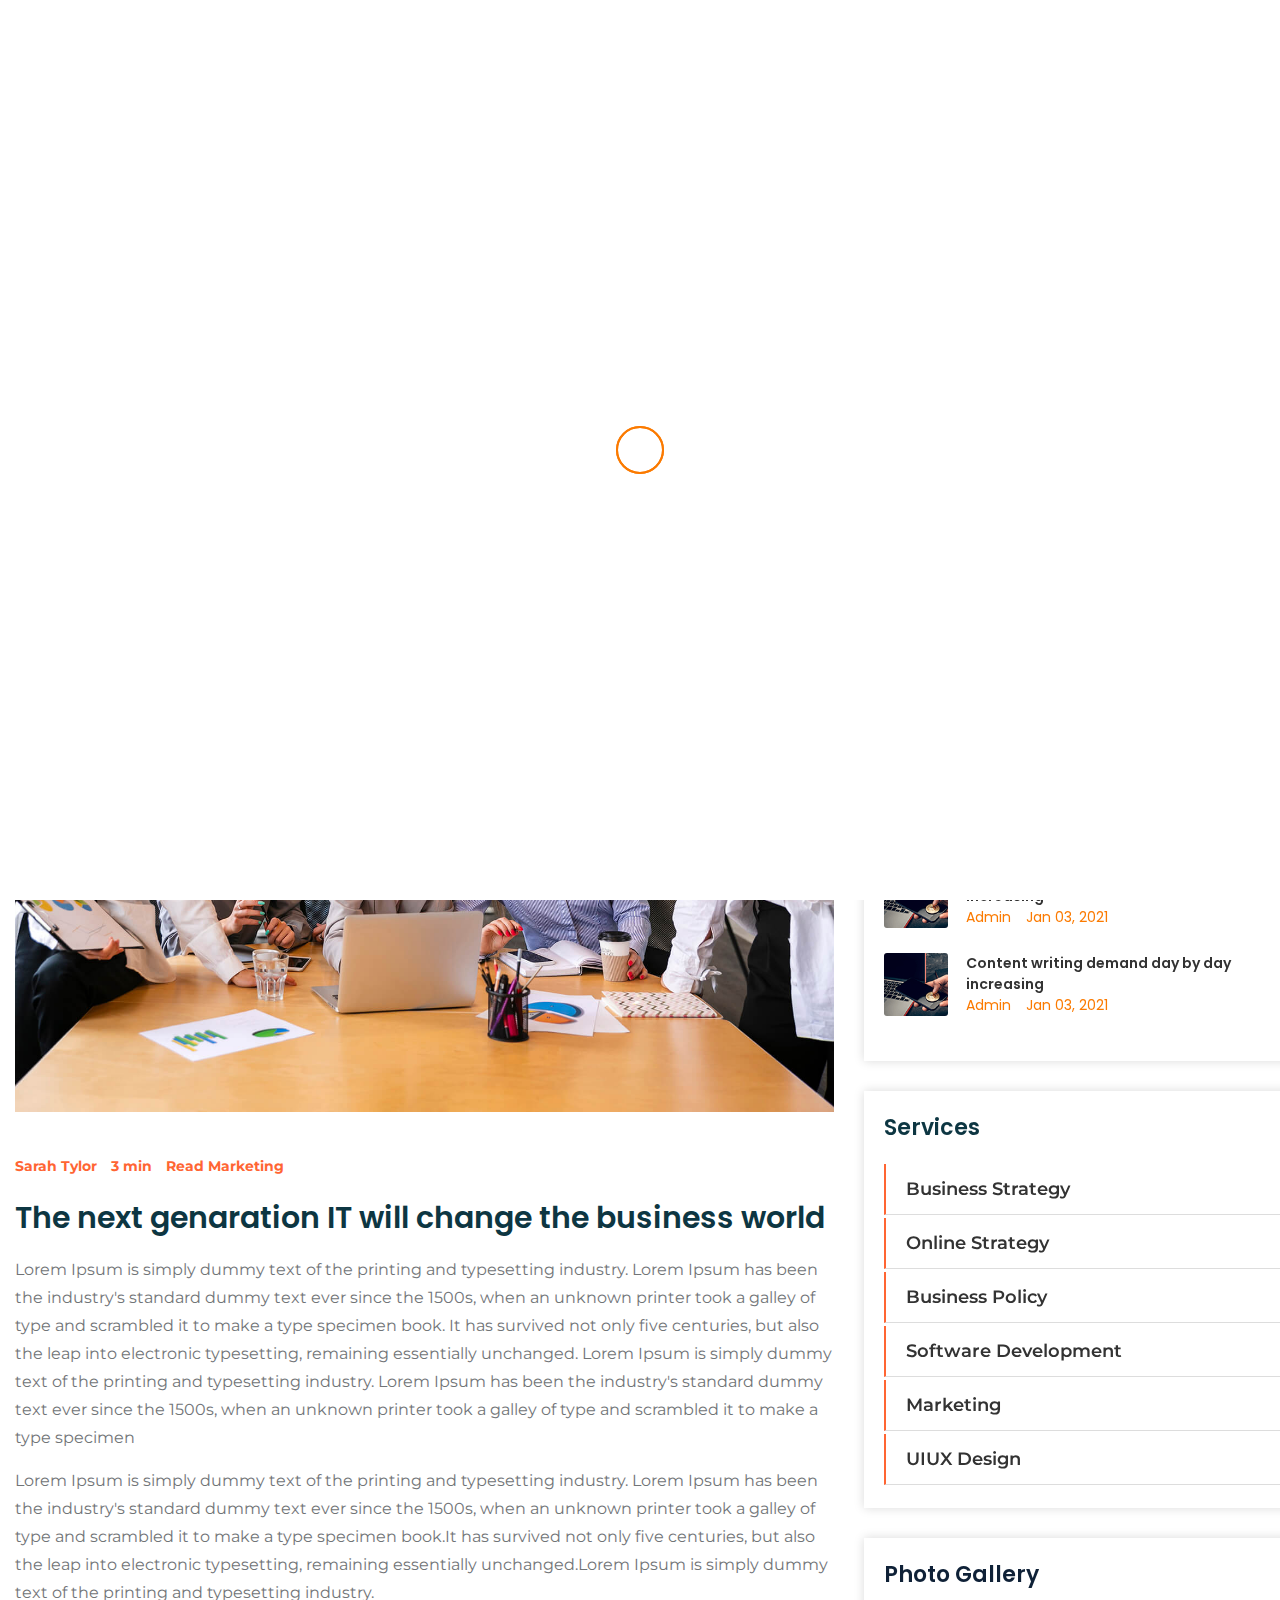
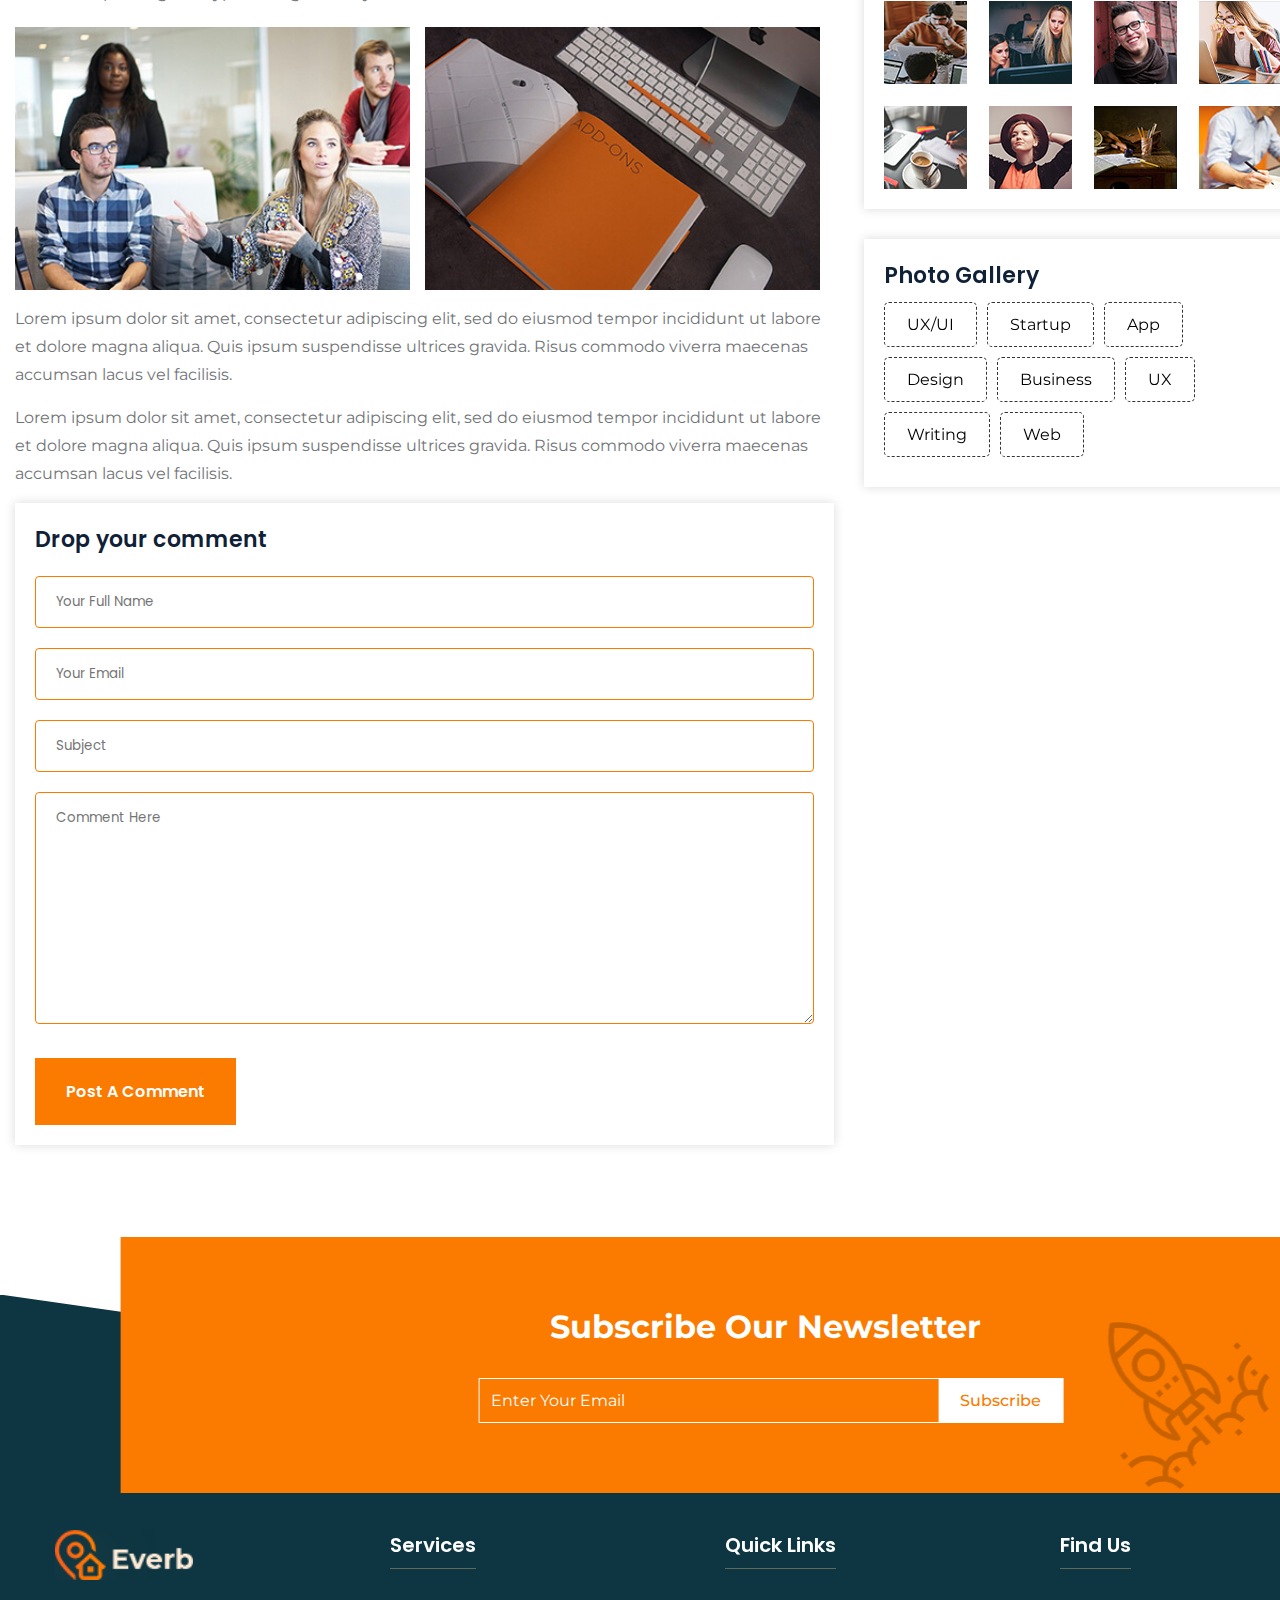
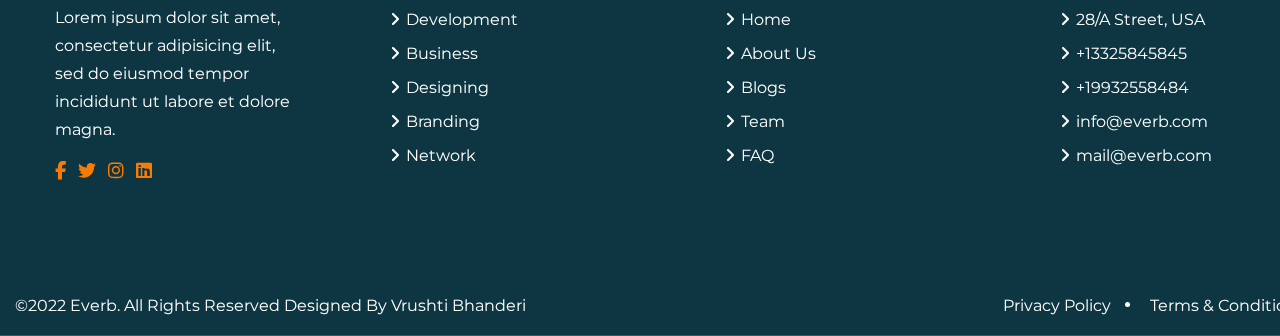
<file: blog-detail.html>
<!DOCTYPE html>
<html lang="en">
<head>
    <meta charset="UTF-8">
    <meta name="viewport" content="width=device-width, initial-scale=1.0">
    <title>Everb - Blog Details</title>

    <!-- website link -->
    <!-- https://templates.hibootstrap.com/everb/default/index-two.html -->

    <!-- favicon icon -->
    <link rel="shortcut icon" href="assets/img/favicon-icn.png" type="image/x-icon">

    <!-- font icons -->
    <link rel="stylesheet" href="assets/css/all.min.css">
    <link rel="stylesheet" href="assets/css/line-awesome.min.css">

    <!-- owl-carousel slider -->
    <link rel="stylesheet" href="assets/css/owl.carousel.min.css">
    <link rel="stylesheet" href="assets/css/owl.theme.default.min.css">

    <!-- css file -->
    <link rel="stylesheet" href="assets/css/style.css">


</head>
<body>

    <!-- pre-loader -->
    <div class="pre-loader">
        <div class="loader"></div>
    </div>
    
     <!-- bottom top btn -->
     <div class="top-bottom">
        <span><i class="fa-solid fa-arrow-up"></i></span>
    </div>

    <!-- header start -->

    <header>
        <div class="container">
            <div class="top-header flex space">
                <div class="left-info">
                    <a href="#" class="con-info"><i class="fa-solid fa-phone"></i>+0123456789</a>
                    <a href="#" class="con-info"><i class="fa-solid fa-envelope"></i> info@everb.com</a>
                    <a href="#" class="con-info"><i class="fa-solid fa-location-dot"></i>28/A Street, USA</a>
                </div>
                <div class="right-info">
                    <a href="#"><i class="fa-brands fa-facebook-f"></i></a>
                    <a href="#"><i class="fa-brands fa-twitter"></i></a>
                    <a href="#"><i class="fa-brands fa-linkedin-in"></i></a>
                    <a href="#"><i class="fa-brands fa-instagram"></i></a>
                </div>
            </div>
        </div>
    </header>

    <div class="logo-header sticky">
        <div class="container">
            <div class="logo-header-info space flex">
                <div class="logo">
                    <a href="#"><img src="assets/img/asset 0.png" alt="" class="img"></a>
                </div>
                <nav> 
                    <ul class="flex main_menu">
                        <li><a href="index.html">Home</a></li>
                        <li><a href="about.html">About</a></li>
                        <li><a href="#">Services</a>
                            <ul class="sub-menu">
                                <li><a href="sevices.html">Services</a></li>
                                <li><a href="service-detail.html">Services Details</a></li>
                            </ul>
                        </li>
                        <li><a href="#">Portfolio</a>
                            <ul class="sub-menu">
                                <li><a href="protofolio.html">Portfolio One</a></li>
                                <li><a href="#">Portfolio Two</a></li>
                            </ul>
                        </li>
                        <li><a href="#">Pages <i class="fa-solid fa-chevron-right"></i></a>
                            <ul class="sub-menu">
                                <li class="active"><a href="pricing.html">Pricing</a></li>
                                <li><a href="404.html">404</a></li>
                                <li><a href="faq.html">FAQ</a></li>
                                <li><a href="team.html">Team</a></li>
                                <li><a href="#">Team Two</a></li>
                                <li><a href="policy.html">Privacy Policy</a></li>
                                <li><a href="#">Hover For Action</a><i class="fa-solid fa-chevron-right"></i>
                                    <ul class="peta-menu">
                                        <li><a href="#">Level 1</a></li>
                                        <li><a href="#">Level 2</a></li>
                                        <li><a href="#">Level 3</a></li>
                                    </ul>
                                </li>
                            </ul>
                        </li>
                        <li class="active"><a href="#">Blog</a>
                            <ul class="sub-menu">
                                <li><a href="blog-one.html">Blog One</a></li>
                                <li><a href="#">Blog Two</a></li>
                                <li><a href="#">Blog Three</a></li>
                                <li class="active"><a href="blog-detail.html">Blog Details</a></li>
                            </ul>
                        </li>
                        <li><a href="contact.html">Contact Us</a></li>
                    </ul>
                </nav>
                <div class="social flex">
                    <div class="option">
                        <i class="fa-solid fa-magnifying-glass"></i>
                    </div>
                    <div class="option">
                        <i class="fa-solid fa-bars"></i>
                    </div>
                </div>
            </div>
        </div>
    </div>

    <!-- header end -->

    <main>

        <!-- breadcrumb start -->
        <section class="breadcrumb">
            <div class="container">
                <p class="bread-title">Blog Details</p>
                <a href="#">Home</a><span class="dots"></span><a href="#">Blog Details</a>
            </div>
        </section>
        <!-- breadcrumb end -->
         
       <!-- services style start -->
       <section class="spacer spacer-bottom">
        <div class="container">
            <div class="services-style flex">
                <div class="left-services">
                    <div class="ser-det-img"><img src="assets/img/asset 30.jpeg" alt=""></div>
                    <span>Sarah Tylor</span> <span> 3 min</span> <span>Read Marketing</span>
                    <p class="ser-title t-b">The next genaration IT will change the business world</p>
                    <p class="ser-text">Lorem Ipsum is simply dummy text of the printing and typesetting industry. Lorem Ipsum has been the industry's standard dummy text ever since the 1500s, when an unknown printer took a galley of type and scrambled it to make a type specimen book. It has survived not only five centuries, but also the leap into electronic typesetting, remaining essentially unchanged. Lorem Ipsum is simply dummy text of the printing and typesetting industry. Lorem Ipsum has been the industry's standard dummy text ever since the 1500s, when an unknown printer took a galley of type and scrambled it to make a type specimen </p>
                    <p class="ser-text">Lorem Ipsum is simply dummy text of the printing and typesetting industry. Lorem Ipsum has been the industry's standard dummy text ever since the 1500s, when an unknown printer took a galley of type and scrambled it to make a type specimen book.It has survived not only five centuries, but also the leap into electronic typesetting, remaining essentially unchanged.Lorem Ipsum is simply dummy text of the printing and typesetting industry.
                    </p>
                    <div class="ser-imgs flex">
                        <img src="assets/img/4.jpg" alt="" class="img">
                        <img src="assets/img/d-2.jpg" alt="" class="img">
                    </div>
                    <p class="ser-text">Lorem ipsum dolor sit amet, consectetur adipiscing elit, sed do eiusmod tempor incididunt ut labore et dolore magna aliqua. Quis ipsum suspendisse ultrices gravida. Risus commodo viverra maecenas accumsan lacus vel facilisis.
                    </p>
                    <p class="ser-text">Lorem ipsum dolor sit amet, consectetur adipiscing elit, sed do eiusmod tempor incididunt ut labore et dolore magna aliqua. Quis ipsum suspendisse ultrices gravida. Risus commodo viverra maecenas accumsan lacus vel facilisis.
                    </p>
                    <div class="ser-box">
                        <div class="i-title">Drop your comment</div>
                        <form class="d-form">
                            <input type="text" placeholder="Your Full Name">
                            <input type="email" placeholder="Your Email">
                            <input type="text" placeholder="Subject">
                            <textarea name="text" id="" cols="30" rows="10" placeholder="Comment Here"></textarea>
                            <a href="#">Post A Comment</a>
                        </form>
                    </div>
                </div>
                <div class="right-services">
                    <div class="ser-box">
                        <div class="serch-box">
                            <input type="text" placeholder="Serch">
                            <i class="fa-solid fa-magnifying-glass"></i>
                        </div>
                    </div>
                    <div class="ser-box">
                        <h3 class="i-title">Recent Blogs</h3>
                        <div class="recent-post flex">
                            <div class="recent-img"><img src="assets/img/recent-1.png" class="img" alt=""></div>
                            <div class="recent-text">
                                <p>Content writing demand day by day increasing</p>
                                <span>Admin</span> <span>Jan 03, 2021</span>
                            </div>
                        </div>
                        <div class="recent-post flex">
                            <div class="recent-img"><img src="assets/img/recent-1.png" class="img" alt=""></div>
                            <div class="recent-text">
                                <p>Content writing demand day by day increasing</p>
                                <span>Admin</span> <span>Jan 03, 2021</span>
                            </div>
                        </div>
                        <div class="recent-post flex">
                            <div class="recent-img"><img src="assets/img/recent-1.png" class="img" alt=""></div>
                            <div class="recent-text">
                                <p>Content writing demand day by day increasing</p>
                                <span>Admin</span> <span>Jan 03, 2021</span>
                            </div>
                        </div>
                    </div>
                    <div class="ser-box">
                        <h3>Services</h3>
                       <ul>
                            <li class="ser-option"><a href="#">Business Strategy</a></li>
                            <li class="ser-option"><a href="#">Online Strategy</a></li>
                            <li class="ser-option"><a href="#">Business Policy</a></li>
                            <li class="ser-option"><a href="#">Software Development</a></li>
                            <li class="ser-option"><a href="#">Marketing</a></li>
                            <li class="ser-option"><a href="#">UIUX Design</a></li>
                       </ul>
                    </div>
                    <div class="ser-box">
                        <div class="i-title">Photo Gallery</div>
                        <div class="g-grid">
                            <img src="assets/img/photo-1.jpg" alt="">
                            <img src="assets/img/photo-2.jpg" alt="">
                            <img src="assets/img/photo-3.jpg" alt="">
                            <img src="assets/img/photo-4.jpg" alt="">
                            <img src="assets/img/photo-5.jpg" alt="">
                            <img src="assets/img/photo-6.jpg" alt="">
                            <img src="assets/img/photo-7.jpg" alt="">
                            <img src="assets/img/photo-8.jpg" alt="">
                        </div>
                    </div>
                    <div class="ser-box">
                        <div class="i-title">Photo Gallery</div>
                        <div class="tag flex">
                            <span class="tag-box">UX/UI</span>
                            <span class="tag-box">Startup</span>
                            <span class="tag-box">App</span>
                            <span class="tag-box">Design</span>
                            <span class="tag-box">Business</span>
                            <span class="tag-box">UX</span>
                            <span class="tag-box">Writing</span>
                            <span class="tag-box">Web</span>
                        </div>
                    </div>
                </div>
            </div>
        </div>
    </section>
    <!-- services style end -->

      
         <!-- newsletter start -->
         <section class="spacer news-sec">
            <div class="container">
                <div class="news-letter-sec">
                    <p class="news-title">Subscribe Our Newsletter</p>
                    <div class="news-form">
                        <input type="email" placeholder="Enter Your Email">
                        <button>Subscribe</button>
                    </div>
                    <span class="news-img"><img src="assets/img/asset 26.png" alt=""></span>
                </div>
            </div>
        </section>


    </main>

   <!-- footer start -->
   <footer class="spacer">
  
    <!-- newsletter end -->
    <div class="container">
        <div class="footer-sec">
            <div class="footer-info">
                <div class="footer-logo">
                    <img src="assets/img/asset 0.png" alt="" class="img"> 
                </div>
                <p class="footer-data">Lorem ipsum dolor sit amet, consectetur adipisicing elit, sed do eiusmod tempor incididunt ut labore et dolore magna.</p>
                <div class="footer-social">
                    <i class="fa-brands fa-facebook-f"></i>
                    <i class="fa-brands fa-twitter"></i>
                    <i class="fa-brands fa-instagram"></i>
                    <i class="fa-brands fa-linkedin"></i>
                </div>
            </div>
            <div class="footer-info">
                <p class="footer-title">Services</p>
                <a href="#" class="footer-detail"><i class="fa-solid fa-angle-right"></i>Development</a>
                <a href="#" class="footer-detail"><i class="fa-solid fa-angle-right"></i>Business</a>
                <a href="#" class="footer-detail"><i class="fa-solid fa-angle-right"></i>Designing</a>
                <a href="#" class="footer-detail"><i class="fa-solid fa-angle-right"></i>Branding</a>
                <a href="#" class="footer-detail"><i class="fa-solid fa-angle-right"></i>Network</a>
            </div>
            <div class="footer-info">
                <p class="footer-title">Quick Links</p>
                <a href="#" class="footer-detail"><i class="fa-solid fa-angle-right"></i>Home</a>
                <a href="#" class="footer-detail"><i class="fa-solid fa-angle-right"></i>About Us</a>
                <a href="#" class="footer-detail"><i class="fa-solid fa-angle-right"></i>Blogs</a>
                <a href="#" class="footer-detail"><i class="fa-solid fa-angle-right"></i>Team</a>
                <a href="#" class="footer-detail"><i class="fa-solid fa-angle-right"></i>FAQ</a>
            </div>
            <div class="footer-info">
                <p class="footer-title">Find Us</p>
                <a href="#" class="footer-detail"><i class="fa-solid fa-angle-right"></i>28/A Street, USA</a>
                <a href="#" class="footer-detail"><i class="fa-solid fa-angle-right"></i>+13325845845</a>
                <a href="#" class="footer-detail"><i class="fa-solid fa-angle-right"></i>+19932558484</a>
                <a href="#" class="footer-detail"><i class="fa-solid fa-angle-right"></i>info@everb.com</a>
                <a href="#" class="footer-detail"><i class="fa-solid fa-angle-right"></i>mail@everb.com</a>
            </div>
        </div>
    </div>
    <!-- sub-footer -->
    <div class="sub-footer">
        <div class="container">
           <div class="foot-info flex space">
            <p>©2022 Everb. All Rights Reserved Designed By <span>Vrushti Bhanderi</span></p>
            <div class="right-foot">
                <span>Privacy Policy</span> <div class="dots"></div><span>Terms & Conditions</span>
            </div>
           </div>
        </div>
    </div>
</footer>
<!-- footer end -->



    <!-- jqueary  -->
    <script src="assets/js/jquery-1.11.0.min.js"></script> 
    
    <!-- owl-carousel slider -->
    <script src="assets/js/owl.carousel.min.js"></script>

    <!-- custom js -->
    <script src="assets/js/script.js"></script>

</body>
</html>
</file>
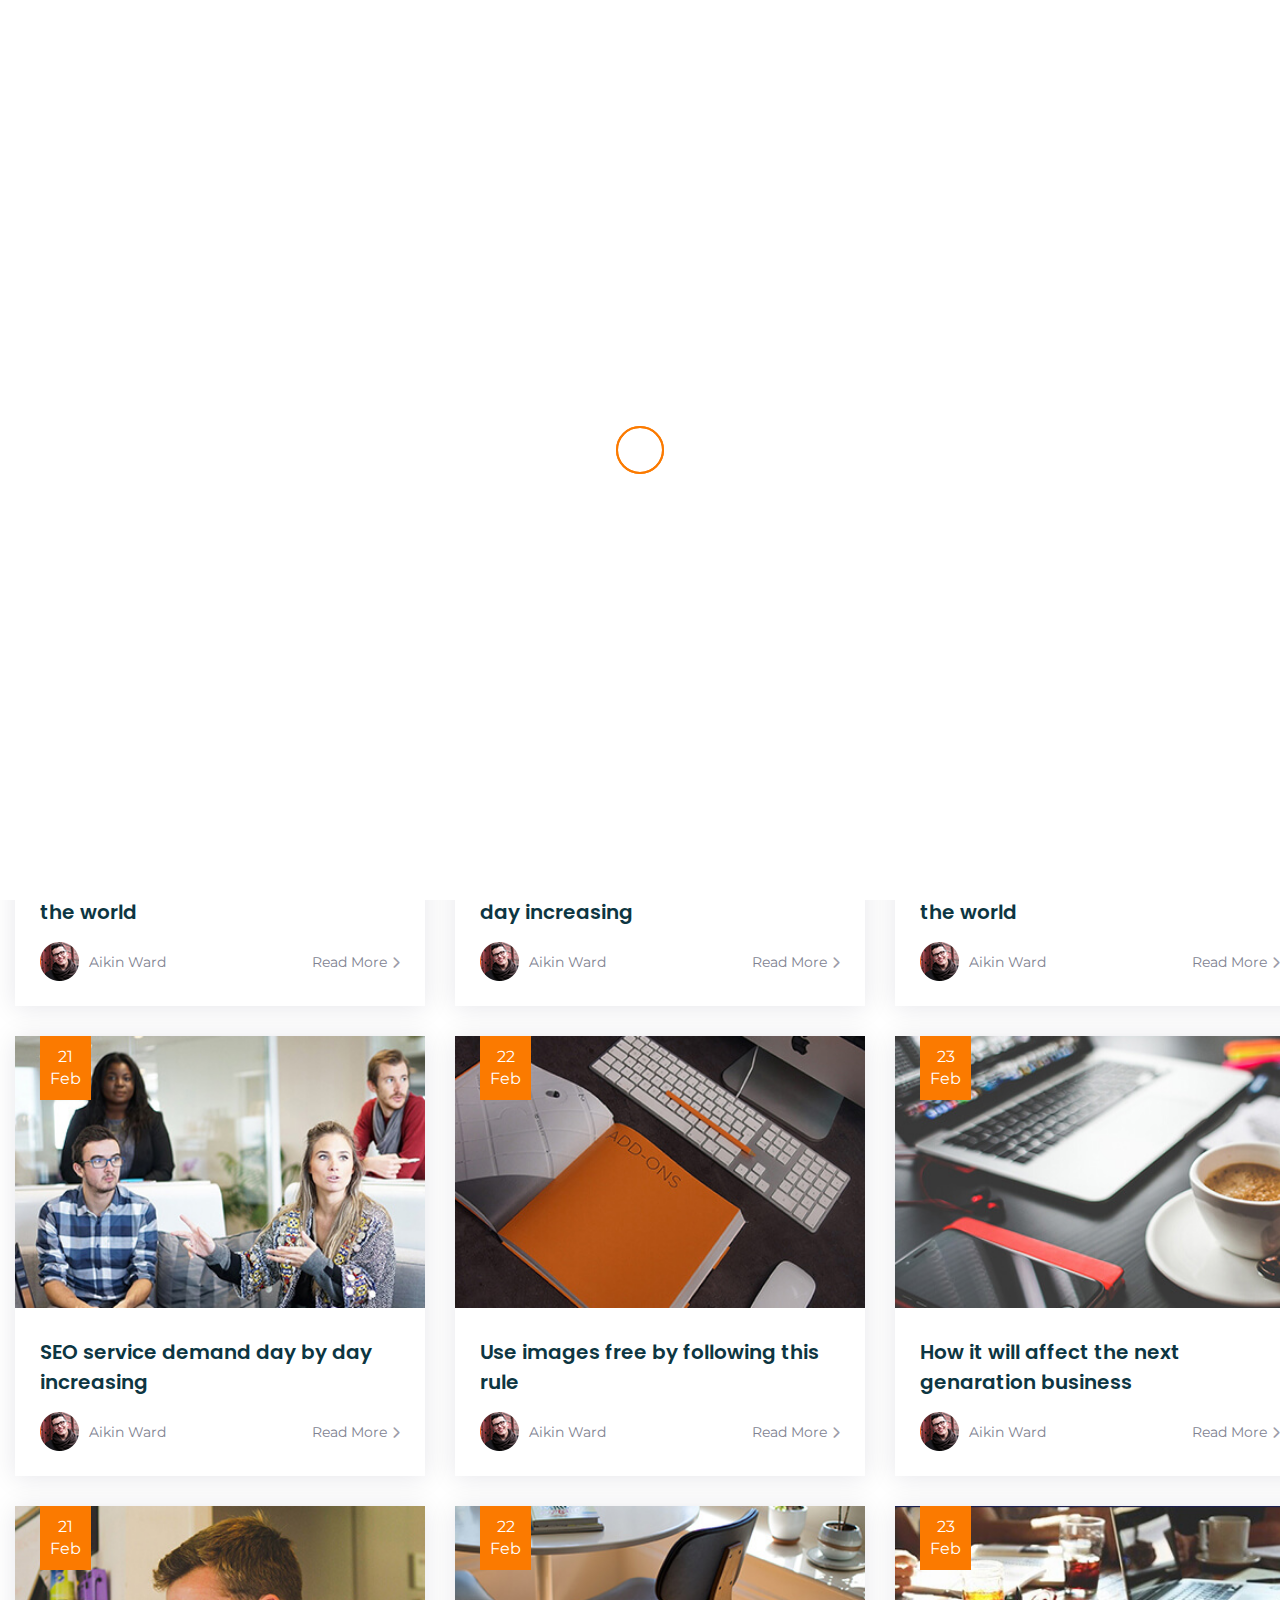
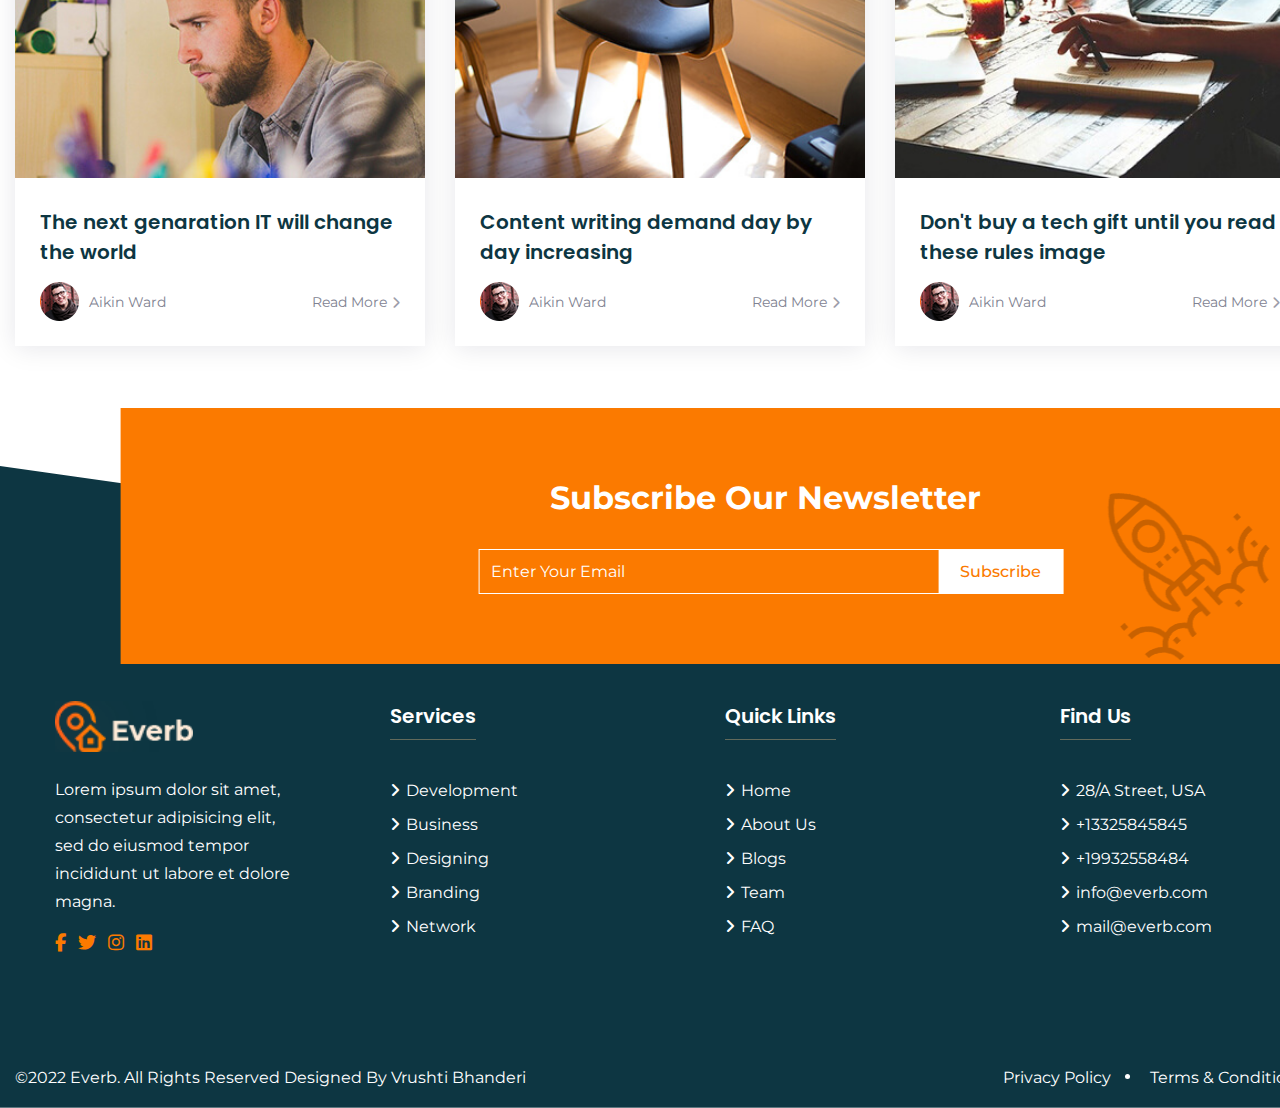
<file: blog-one.html>
<!DOCTYPE html>
<html lang="en">
<head>
    <meta charset="UTF-8">
    <meta name="viewport" content="width=device-width, initial-scale=1.0">
    <title>Everb - Our Blogs</title>

    <!-- website link -->
    <!-- https://templates.hibootstrap.com/everb/default/index-two.html -->

    <!-- favicon icon -->
    <link rel="shortcut icon" href="assets/img/favicon-icn.png" type="image/x-icon">

    <!-- font icons -->
    <link rel="stylesheet" href="assets/css/all.min.css">
    <link rel="stylesheet" href="assets/css/line-awesome.min.css">

    <!-- owl-carousel slider -->
    <link rel="stylesheet" href="assets/css/owl.carousel.min.css">
    <link rel="stylesheet" href="assets/css/owl.theme.default.min.css">

    <!-- css file -->
    <link rel="stylesheet" href="assets/css/style.css">


</head>
<body>

    <!-- pre-loader -->
    <div class="pre-loader">
        <div class="loader"></div>
    </div>
    
     <!-- bottom top btn -->
     <div class="top-bottom">
        <span><i class="fa-solid fa-arrow-up"></i></span>
    </div>

    <!-- header start -->

    <header>
        <div class="container">
            <div class="top-header flex space">
                <div class="left-info">
                    <a href="#" class="con-info"><i class="fa-solid fa-phone"></i>+0123456789</a>
                    <a href="#" class="con-info"><i class="fa-solid fa-envelope"></i> info@everb.com</a>
                    <a href="#" class="con-info"><i class="fa-solid fa-location-dot"></i>28/A Street, USA</a>
                </div>
                <div class="right-info">
                    <a href="#"><i class="fa-brands fa-facebook-f"></i></a>
                    <a href="#"><i class="fa-brands fa-twitter"></i></a>
                    <a href="#"><i class="fa-brands fa-linkedin-in"></i></a>
                    <a href="#"><i class="fa-brands fa-instagram"></i></a>
                </div>
            </div>
        </div>
    </header>

    <div class="logo-header sticky">
        <div class="container">
            <div class="logo-header-info space flex">
                <div class="logo">
                    <a href="#"><img src="assets/img/asset 0.png" alt="" class="img"></a>
                </div>
                <nav> 
                    <ul class="flex main_menu">
                        <li><a href="#">Home</a></li>
                        <li><a href="about.html">About</a></li>
                        <li><a href="#">Services</a>
                            <ul class="sub-menu">
                                <li><a href="sevices.html">Services</a></li>
                                <li><a href="service-detail.html">Services Details</a></li>
                            </ul>
                        </li>
                        <li><a href="#">Portfolio</a>
                            <ul class="sub-menu">
                                <li><a href="protofolio.html">Portfolio One</a></li>
                                <li><a href="#">Portfolio Two</a></li>
                            </ul>
                        </li>
                        <li><a href="#">Pages <i class="fa-solid fa-chevron-right"></i></a>
                            <ul class="sub-menu">
                                <li><a href="pricing.html">Pricing</a></li>
                                <li><a href="404.html">404</a></li>
                                <li><a href="faq.html">FAQ</a></li>
                                <li><a href="team.html">Team</a></li>
                                <li><a href="#">Team Two</a></li>
                                <li><a href="policy.html">Privacy Policy</a></li>
                                <li><a href="#">Hover For Action</a><i class="fa-solid fa-chevron-right"></i>
                                    <ul class="peta-menu">
                                        <li><a href="#">Level 1</a></li>
                                        <li><a href="#">Level 2</a></li>
                                        <li><a href="#">Level 3</a></li>
                                    </ul>
                                </li>
                            </ul>
                        </li>
                        <li class="active"><a href="#">Blog</a>
                            <ul class="sub-menu">
                                <li class="active"><a href="blog-one.html">Blog One</a></li>
                                <li><a href="#">Blog Two</a></li>
                                <li><a href="#">Blog Three</a></li>
                                <li><a href="blog-detail.html">Blog Details</a></li>
                            </ul>
                        </li>
                        <li><a href="contact.html">Contact Us</a></li>
                    </ul>
                </nav>
                <div class="social flex">
                    <div class="option">
                        <i class="fa-solid fa-magnifying-glass"></i>
                    </div>
                    <div class="option">
                        <i class="fa-solid fa-bars"></i>
                    </div>
                </div>
            </div>
        </div>
    </div>

    <!-- header end -->

    <main>

        <!-- breadcrumb start -->
        <section class="breadcrumb">
            <div class="container">
                <p class="bread-title">Our Blogs</p>
                <a href="#">Home</a><span class="dots"></span><a href="#">Blog</a>
            </div>
        </section>
        <!-- breadcrumb end -->
         
        <!-- blog start -->
        <section class="spacer spacer-bottom">
            <div class="container">
                <div class="blog-sec">
                    <div class="blog-card">
                        <a href="#">
                            <img src="assets/img/asset 20.jpeg" alt=""  class="img">
                            <span class="lbl">21<br>Feb</span>
                        </a>
                        <div class="blog-detail">
                            <p>The next genaration IT will change the world</p>
                            <div class="blog-data flex space">
                                <div class="b-client flex">
                                    <img src="assets/img/asset 21.png" alt="">
                                    <span>Aikin Ward</span>
                                </div>
                                <span>Read More<i class="fa-solid fa-chevron-right"></i></span>
                            </div>
                        </div>
                    </div>
                    <div class="blog-card">
                        <a href="#"><img src="assets/img/asset 22.jpeg" alt=""  class="img">
                            <span class="lbl">22<br>Feb</span></a>
                        <div class="blog-detail">
                            <p>Content writing demand day by day increasing</p>
                            <div class="blog-data flex space">
                                <div class="b-client flex">
                                    <img src="assets/img/asset 21.png" alt="">
                                    <span>Aikin Ward</span>
                                </div>
                                <span>Read More<i class="fa-solid fa-chevron-right"></i></span>
                            </div>
                        </div>
                    </div>
                    <div class="blog-card">
                        <a href="#"><img src="assets/img/asset 23.jpeg" alt=""  class="img">
                            <span class="lbl">23<br>Feb</span></a>
                        <div class="blog-detail">
                            <p>The next genaration IT will change the world</p>
                            <div class="blog-data flex space">
                                <div class="b-client flex">
                                    <img src="assets/img/asset 21.png" alt="">
                                    <span>Aikin Ward</span>
                                </div>
                                <span>Read More<i class="fa-solid fa-chevron-right"></i></span>
                            </div>
                        </div>
                    </div>
                    <div class="blog-card">
                        <a href="#">
                            <img src="assets/img/b1.jpg" alt=""  class="img">
                            <span class="lbl">21<br>Feb</span>
                        </a>
                        <div class="blog-detail">
                            <p>SEO service demand day by day increasing</p>
                            <div class="blog-data flex space">
                                <div class="b-client flex">
                                    <img src="assets/img/asset 21.png" alt="">
                                    <span>Aikin Ward</span>
                                </div>
                                <span>Read More<i class="fa-solid fa-chevron-right"></i></span>
                            </div>
                        </div>
                    </div>
                    <div class="blog-card">
                        <a href="#"><img src="assets/img/b2.jpg" alt=""  class="img">
                            <span class="lbl">22<br>Feb</span></a>
                        <div class="blog-detail">
                            <p>Use images free by following this rule</p>
                            <div class="blog-data flex space">
                                <div class="b-client flex">
                                    <img src="assets/img/asset 21.png" alt="">
                                    <span>Aikin Ward</span>
                                </div>
                                <span>Read More<i class="fa-solid fa-chevron-right"></i></span>
                            </div>
                        </div>
                    </div>
                    <div class="blog-card">
                        <a href="#"><img src="assets/img/b3.jpg" alt=""  class="img">
                            <span class="lbl">23<br>Feb</span></a>
                        <div class="blog-detail">
                            <p>How it will affect the next genaration business</p>
                            <div class="blog-data flex space">
                                <div class="b-client flex">
                                    <img src="assets/img/asset 21.png" alt="">
                                    <span>Aikin Ward</span>
                                </div>
                                <span>Read More<i class="fa-solid fa-chevron-right"></i></span>
                            </div>
                        </div>
                    </div>
                    <div class="blog-card">
                        <a href="#">
                            <img src="assets/img/b4.jpg" alt=""  class="img">
                            <span class="lbl">21<br>Feb</span>
                        </a>
                        <div class="blog-detail">
                            <p>The next genaration IT will change the world</p>
                            <div class="blog-data flex space">
                                <div class="b-client flex">
                                    <img src="assets/img/asset 21.png" alt="">
                                    <span>Aikin Ward</span>
                                </div>
                                <span>Read More<i class="fa-solid fa-chevron-right"></i></span>
                            </div>
                        </div>
                    </div>
                    <div class="blog-card">
                        <a href="#"><img src="assets/img/b5.jpg" alt=""  class="img">
                            <span class="lbl">22<br>Feb</span></a>
                        <div class="blog-detail">
                            <p>Content writing demand day by day increasing</p>
                            <div class="blog-data flex space">
                                <div class="b-client flex">
                                    <img src="assets/img/asset 21.png" alt="">
                                    <span>Aikin Ward</span>
                                </div>
                                <span>Read More<i class="fa-solid fa-chevron-right"></i></span>
                            </div>
                        </div>
                    </div>
                    <div class="blog-card">
                        <a href="#"><img src="assets/img/b6.jpg" alt=""  class="img">
                            <span class="lbl">23<br>Feb</span></a>
                        <div class="blog-detail">
                            <p>Don't buy a tech gift until you read these rules image</p>
                            <div class="blog-data flex space">
                                <div class="b-client flex">
                                    <img src="assets/img/asset 21.png" alt="">
                                    <span>Aikin Ward</span>
                                </div>
                                <span>Read More<i class="fa-solid fa-chevron-right"></i></span>
                            </div>
                        </div>
                    </div>
                </div>
            </div>
        </section>
        <!-- blog end -->

      
        <!-- newsletter start -->
        <section class="spacer news-sec">
            <div class="container">
                <div class="news-letter-sec">
                    <p class="news-title">Subscribe Our Newsletter</p>
                    <div class="news-form">
                        <input type="email" placeholder="Enter Your Email">
                        <button>Subscribe</button>
                    </div>
                    <span class="news-img"><img src="assets/img/asset 26.png" alt=""></span>
                </div>
            </div>
        </section>

    </main>

    <!-- footer start -->
    <footer class="spacer">
  
        <!-- newsletter end -->
        <div class="container">
            <div class="footer-sec">
                <div class="footer-info">
                    <div class="footer-logo">
                        <img src="assets/img/asset 0.png" alt="" class="img"> 
                    </div>
                    <p class="footer-data">Lorem ipsum dolor sit amet, consectetur adipisicing elit, sed do eiusmod tempor incididunt ut labore et dolore magna.</p>
                    <div class="footer-social">
                        <i class="fa-brands fa-facebook-f"></i>
                        <i class="fa-brands fa-twitter"></i>
                        <i class="fa-brands fa-instagram"></i>
                        <i class="fa-brands fa-linkedin"></i>
                    </div>
                </div>
                <div class="footer-info">
                    <p class="footer-title">Services</p>
                    <a href="#" class="footer-detail"><i class="fa-solid fa-angle-right"></i>Development</a>
                    <a href="#" class="footer-detail"><i class="fa-solid fa-angle-right"></i>Business</a>
                    <a href="#" class="footer-detail"><i class="fa-solid fa-angle-right"></i>Designing</a>
                    <a href="#" class="footer-detail"><i class="fa-solid fa-angle-right"></i>Branding</a>
                    <a href="#" class="footer-detail"><i class="fa-solid fa-angle-right"></i>Network</a>
                </div>
                <div class="footer-info">
                    <p class="footer-title">Quick Links</p>
                    <a href="#" class="footer-detail"><i class="fa-solid fa-angle-right"></i>Home</a>
                    <a href="#" class="footer-detail"><i class="fa-solid fa-angle-right"></i>About Us</a>
                    <a href="#" class="footer-detail"><i class="fa-solid fa-angle-right"></i>Blogs</a>
                    <a href="#" class="footer-detail"><i class="fa-solid fa-angle-right"></i>Team</a>
                    <a href="#" class="footer-detail"><i class="fa-solid fa-angle-right"></i>FAQ</a>
                </div>
                <div class="footer-info">
                    <p class="footer-title">Find Us</p>
                    <a href="#" class="footer-detail"><i class="fa-solid fa-angle-right"></i>28/A Street, USA</a>
                    <a href="#" class="footer-detail"><i class="fa-solid fa-angle-right"></i>+13325845845</a>
                    <a href="#" class="footer-detail"><i class="fa-solid fa-angle-right"></i>+19932558484</a>
                    <a href="#" class="footer-detail"><i class="fa-solid fa-angle-right"></i>info@everb.com</a>
                    <a href="#" class="footer-detail"><i class="fa-solid fa-angle-right"></i>mail@everb.com</a>
                </div>
            </div>
        </div>
        <!-- sub-footer -->
        <div class="sub-footer">
            <div class="container">
               <div class="foot-info flex space">
                <p>©2022 Everb. All Rights Reserved Designed By <span>Vrushti Bhanderi</span></p>
                <div class="right-foot">
                    <span>Privacy Policy</span> <div class="dots"></div><span>Terms & Conditions</span>
                </div>
               </div>
            </div>
        </div>
    </footer>
    <!-- footer end -->



    <!-- jqueary  -->
    <script src="assets/js/jquery-1.11.0.min.js"></script> 
    
    <!-- owl-carousel slider -->
    <script src="assets/js/owl.carousel.min.js"></script>

    <!-- custom js -->
    <script src="assets/js/script.js"></script>

</body>
</html>
</file>
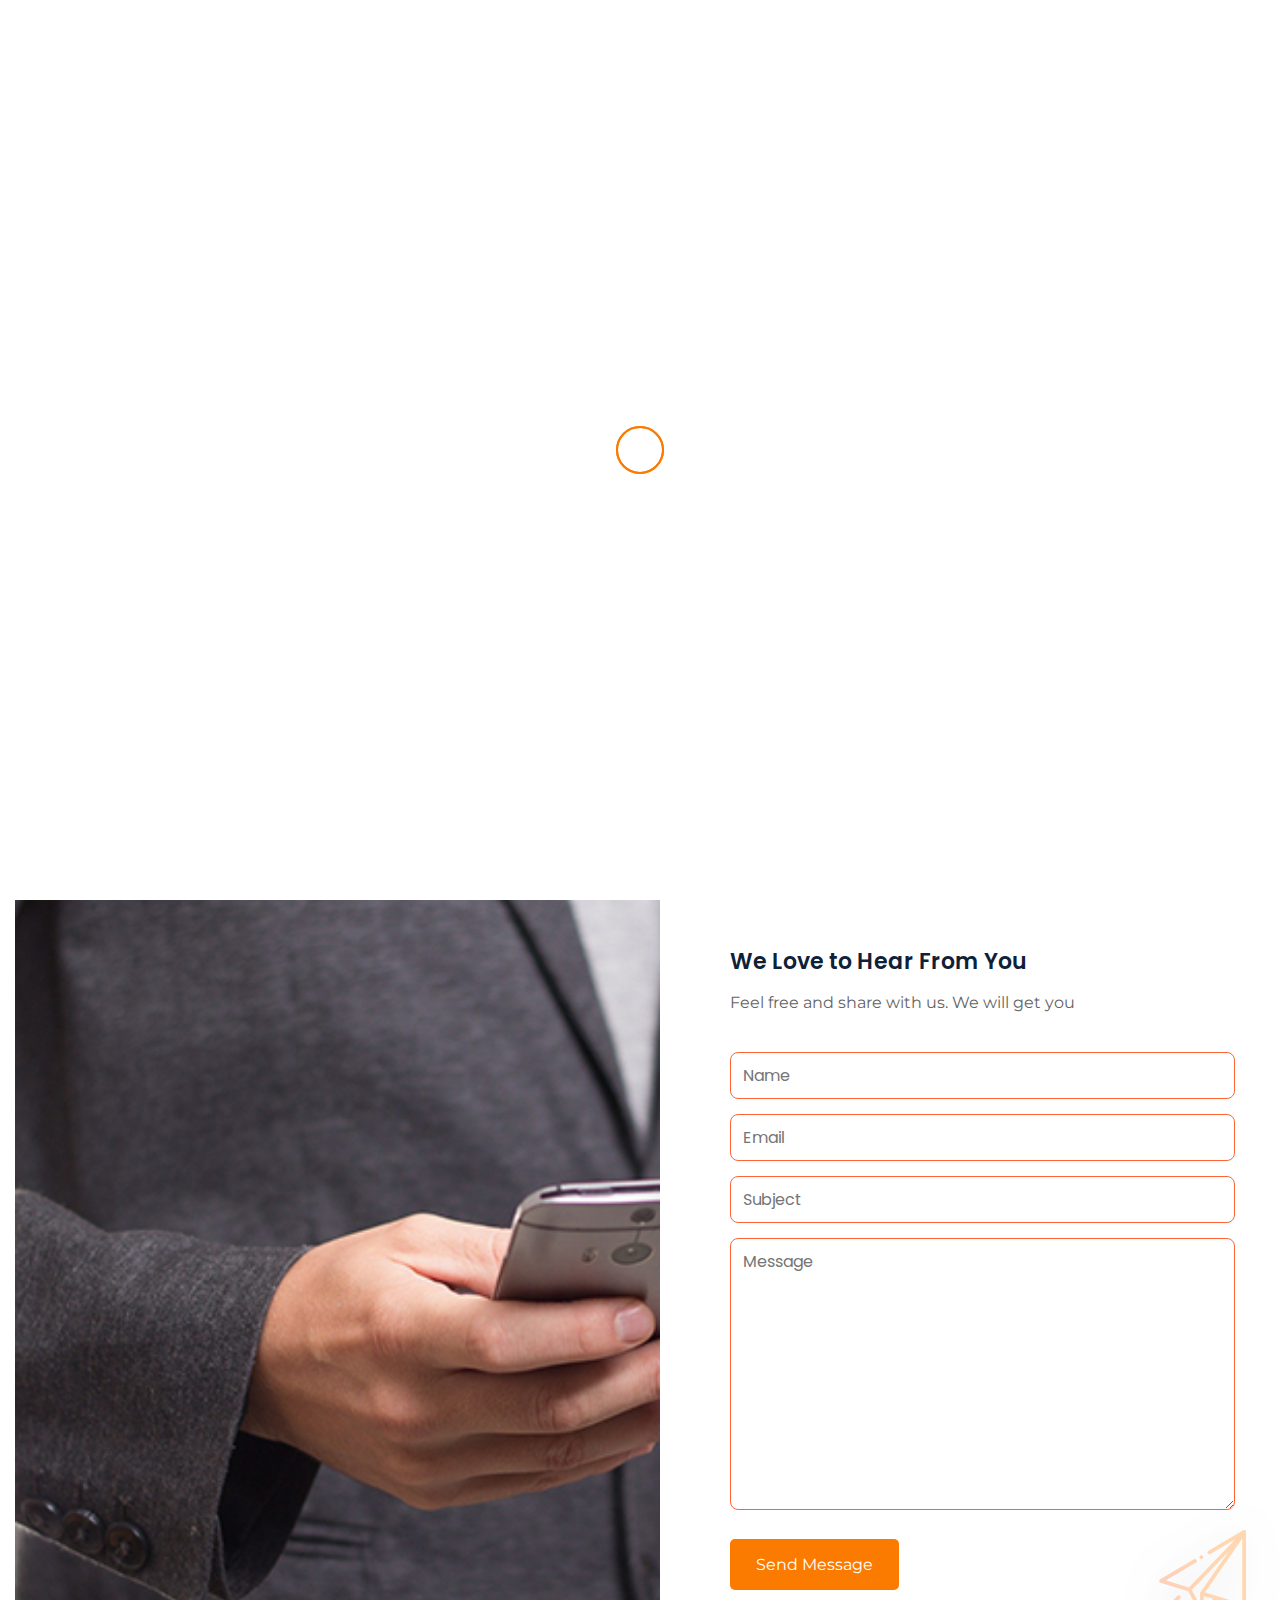
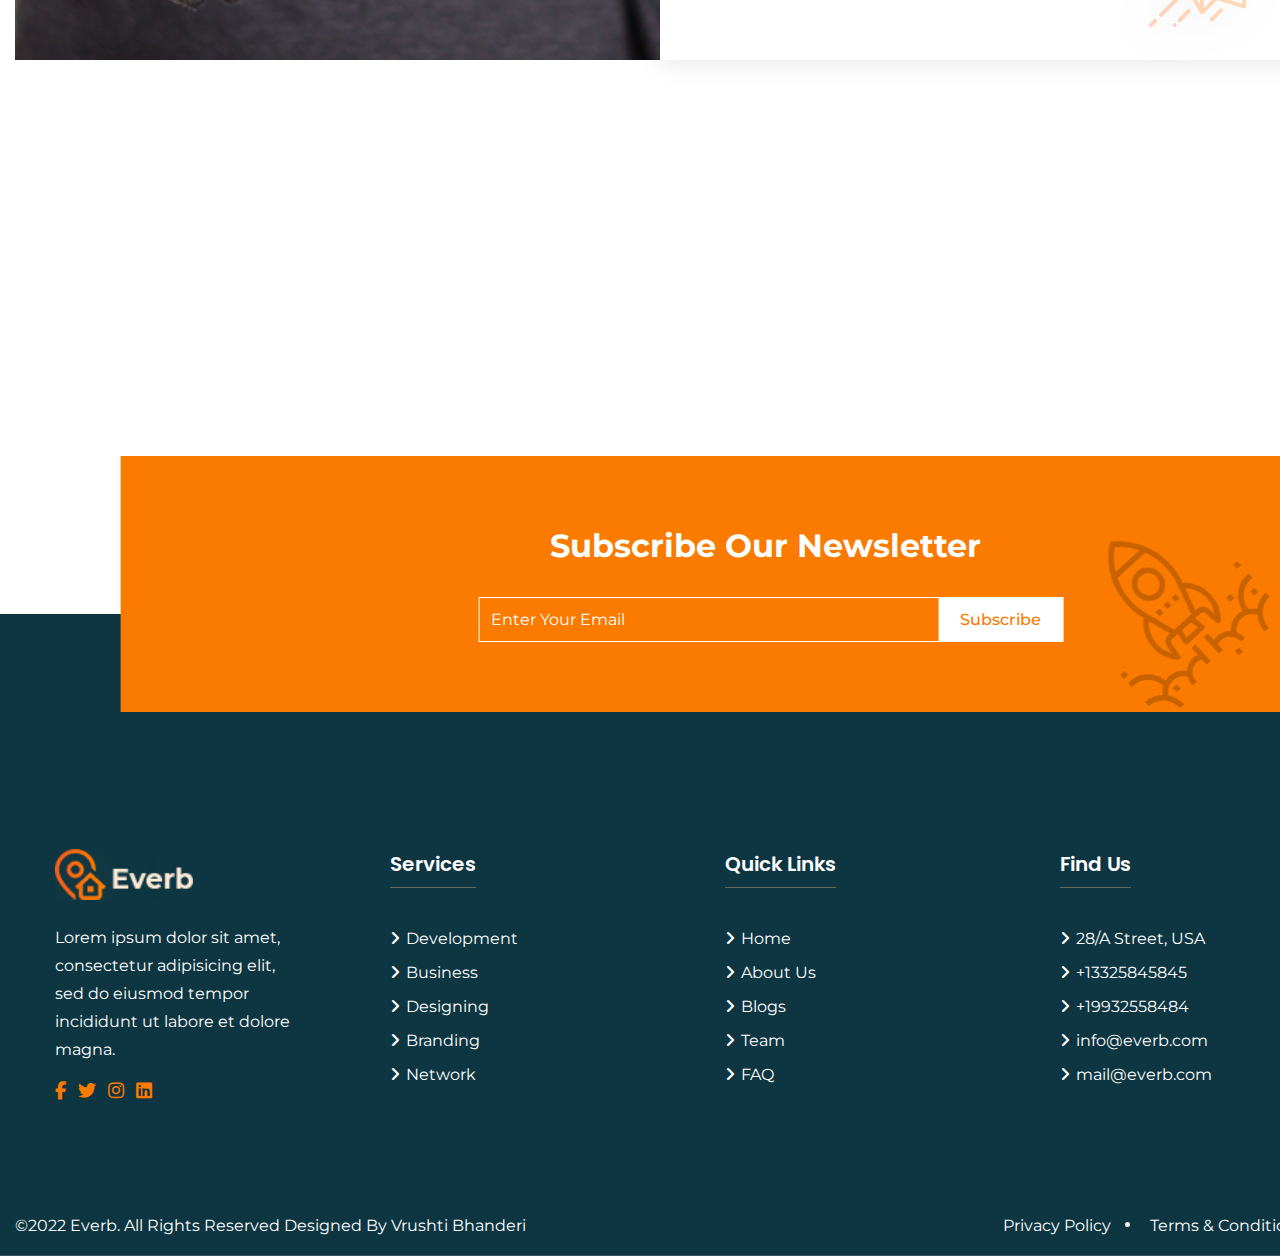
<file: contact.html>
<!DOCTYPE html>
<html lang="en">
<head>
    <meta charset="UTF-8">
    <meta name="viewport" content="width=device-width, initial-scale=1.0">
    <title>Everb - Contact Us</title>

    <!-- website link -->
    <!-- https://templates.hibootstrap.com/everb/default/index-two.html -->

    <!-- favicon icon -->
    <link rel="shortcut icon" href="assets/img/favicon-icn.png" type="image/x-icon">

    <!-- font icons -->
    <link rel="stylesheet" href="assets/css/all.min.css">
    <link rel="stylesheet" href="assets/css/line-awesome.min.css">

    <!-- owl-carousel slider -->
    <link rel="stylesheet" href="assets/css/owl.carousel.min.css">
    <link rel="stylesheet" href="assets/css/owl.theme.default.min.css">

    <!-- css file -->
    <link rel="stylesheet" href="assets/css/style.css">


</head>
<body>

    <!-- pre-loader -->
    <div class="pre-loader">
        <div class="loader"></div>
    </div>
    
     <!-- bottom top btn -->
     <div class="top-bottom">
        <span><i class="fa-solid fa-arrow-up"></i></span>
    </div>

    <!-- header start -->

    <header>
        <div class="container">
            <div class="top-header flex space">
                <div class="left-info">
                    <a href="#" class="con-info"><i class="fa-solid fa-phone"></i>+0123456789</a>
                    <a href="#" class="con-info"><i class="fa-solid fa-envelope"></i> info@everb.com</a>
                    <a href="#" class="con-info"><i class="fa-solid fa-location-dot"></i>28/A Street, USA</a>
                </div>
                <div class="right-info">
                    <a href="#"><i class="fa-brands fa-facebook-f"></i></a>
                    <a href="#"><i class="fa-brands fa-twitter"></i></a>
                    <a href="#"><i class="fa-brands fa-linkedin-in"></i></a>
                    <a href="#"><i class="fa-brands fa-instagram"></i></a>
                </div>
            </div>
        </div>
    </header>

    <div class="logo-header sticky">
        <div class="container">
            <div class="logo-header-info space flex">
                <div class="logo">
                    <a href="#"><img src="assets/img/asset 0.png" alt="" class="img"></a>
                </div>
                <nav> 
                    <ul class="flex main_menu">
                        <li><a href="index.html">Home</a></li>
                        <li><a href="about.html">About</a></li>
                        <li><a href="#">Services</a>
                            <ul class="sub-menu">
                                <li><a href="sevices.html">Services</a></li>
                                <li><a href="services-detail.html">Services Details</a></li>
                            </ul>
                        </li>
                        <li><a href="#">Portfolio</a>
                            <ul class="sub-menu">
                                <li><a href="protofolio.html">Portfolio One</a></li>
                                <li><a href="#">Portfolio Two</a></li>
                            </ul>
                        </li>
                        <li><a href="#">Pages <i class="fa-solid fa-chevron-right"></i></a>
                            <ul class="sub-menu">
                                <li><a href="pricing.html">Pricing</a></li>
                                <li><a href="404.html">404</a></li>
                                <li><a href="faq.html">FAQ</a></li>
                                <li><a href="team.html">Team</a></li>
                                <li><a href="#">Team Two</a></li>
                                <li><a href="policy.html">Privacy Policy</a></li>
                                <li><a href="#">Hover For Action</a><i class="fa-solid fa-chevron-right"></i>
                                    <ul class="peta-menu">
                                        <li><a href="#">Level 1</a></li>
                                        <li><a href="#">Level 2</a></li>
                                        <li><a href="#">Level 3</a></li>
                                    </ul>
                                </li>
                            </ul>
                        </li>
                        <li><a href="#">Blog</a>
                            <ul class="sub-menu">
                                <li><a href="blog-one.html">Blog One</a></li>
                                <li><a href="#">Blog Two</a></li>
                                <li><a href="#">Blog Three</a></li>
                                <li><a href="blog-detail.html">Blog Details</a></li>
                            </ul>
                        </li>
                        <li class="active"><a href="contact.html">Contact Us</a></li>
                    </ul>
                </nav>
                <div class="social flex">
                    <div class="option">
                        <i class="fa-solid fa-magnifying-glass"></i>
                    </div>
                    <div class="option">
                        <i class="fa-solid fa-bars"></i>
                    </div>
                </div>
            </div>
        </div>
    </div>

    <!-- header end -->

    <main>

        <!-- breadcrumb start -->
        <section class="breadcrumb py-space">
            <div class="container">
                <p class="bread-title">Contact Us</p>
                <a href="#">Home</a><span class="dots"></span><a href="#">Contact Us</a>
            </div>
        </section>
        <!-- breadcrumb end -->

        <!-- contact area start -->
        <div class="contact-area">
            <div class="container">
                <div class="contact-box flex">
                    <div class="contact-card flex">
                        <span class="icon-con"><i class="fa-solid fa-location-dot"></i></span>
                        <div class="con-detail">
                            <p class="i-title">Location</p>
                            <p class="con-sub-title">28/A Street, USA</p>
                            <p class="con-sub-title">35/C Street, USA</p>
                        </div>
                    </div>
                    <div class="contact-card flex">
                        <span class="icon-con"><i class="fa-solid fa-phone"></i></span>
                        <div class="con-detail">
                            <p class="i-title">Phone</p>
                            <p class="con-sub-title">+10 2222 3932 312</p>
                            <p class="con-sub-title">+12 5554 3732 333</p>
                        </div>
                    </div>
                    <div class="contact-card flex">
                        <span class="icon-con"><i class="fa-solid fa-envelope"></i></span>
                        <div class="con-detail">
                            <p class="i-title">Email</p>
                            <p class="con-sub-title">info@everb.com</p>
                            <p class="con-sub-title">contact@everb.com</p>
                        </div>
                    </div>
                </div>
            </div>
        </div>
        <!-- contact area ens -->
         
        <!-- contact start -->
        <section class="spacer contact">
            <div class="container">
                <div class="con-sec">
                    <div class="con-img"></div>
                    <div class="contact-info">
                        <p class="con-title">We Love to Hear From You</p>
                        <p class="con-sub">Feel free and share with us. We will get you</p>
                        <form>
                            <div class="input-group">
                                <input type="name" placeholder="Name">
                            </div>
                            <div class="input-group">
                                <input type="email" placeholder="Email">
                            </div>
                            <div class="input-group">
                                <input type="text" placeholder="Subject">
                            </div>
                            <div class="input-group">
                                <textarea name="Message" id="" cols="30" rows="10" placeholder="Message"></textarea>
                            </div>
                            <a href="#" class="btn-submit">Send Message</a>
                        </form>
                        <span class="plan">
                            <img src="assets/img/asset 25.png" alt="">
                        </span>
                    </div>
                </div>
            </div>
        </section>
        <!-- contact end -->

      
         <!-- map start -->
         <section class="map spacer">
            <iframe src="https://www.google.com/maps/embed?pb=!1m18!1m12!1m3!1d387194.0622732494!2d-74.30932777004287!3d40.697019286161634!2m3!1f0!2f0!3f0!3m2!1i1024!2i768!4f13.1!3m3!1m2!1s0x89c24fa5d33f083b%3A0xc80b8f06e177fe62!2sNew%20York%2C%20NY%2C%20USA!5e0!3m2!1sen!2sin!4v1712499693768!5m2!1sen!2sin" width="100%" height="450" style="border:0;" allowfullscreen="" loading="lazy" referrerpolicy="no-referrer-when-downgrade"></iframe>
         </section>
         <!-- map end -->


        <!-- newsletter start -->
        <section class="news-sec">
            <div class="container">
                <div class="news-letter-sec">
                    <p class="news-title">Subscribe Our Newsletter</p>
                    <div class="news-form">
                        <input type="email" placeholder="Enter Your Email">
                        <button>Subscribe</button>
                    </div>
                    <span class="news-img"><img src="assets/img/asset 26.png" alt=""></span>
                </div>
            </div>
        </section>
        <!-- newsletter end -->

       

    </main>

    <!-- footer start -->
    <footer class="clear-path">
  
        <!-- newsletter end -->
        <div class="container">
            <div class="footer-sec">
                <div class="footer-info">
                    <div class="footer-logo">
                        <img src="assets/img/asset 0.png" alt="" class="img"> 
                    </div>
                    <p class="footer-data">Lorem ipsum dolor sit amet, consectetur adipisicing elit, sed do eiusmod tempor incididunt ut labore et dolore magna.</p>
                    <div class="footer-social">
                        <i class="fa-brands fa-facebook-f"></i>
                        <i class="fa-brands fa-twitter"></i>
                        <i class="fa-brands fa-instagram"></i>
                        <i class="fa-brands fa-linkedin"></i>
                    </div>
                </div>
                <div class="footer-info">
                    <p class="footer-title">Services</p>
                    <a href="#" class="footer-detail"><i class="fa-solid fa-angle-right"></i>Development</a>
                    <a href="#" class="footer-detail"><i class="fa-solid fa-angle-right"></i>Business</a>
                    <a href="#" class="footer-detail"><i class="fa-solid fa-angle-right"></i>Designing</a>
                    <a href="#" class="footer-detail"><i class="fa-solid fa-angle-right"></i>Branding</a>
                    <a href="#" class="footer-detail"><i class="fa-solid fa-angle-right"></i>Network</a>
                </div>
                <div class="footer-info">
                    <p class="footer-title">Quick Links</p>
                    <a href="#" class="footer-detail"><i class="fa-solid fa-angle-right"></i>Home</a>
                    <a href="#" class="footer-detail"><i class="fa-solid fa-angle-right"></i>About Us</a>
                    <a href="#" class="footer-detail"><i class="fa-solid fa-angle-right"></i>Blogs</a>
                    <a href="#" class="footer-detail"><i class="fa-solid fa-angle-right"></i>Team</a>
                    <a href="#" class="footer-detail"><i class="fa-solid fa-angle-right"></i>FAQ</a>
                </div>
                <div class="footer-info">
                    <p class="footer-title">Find Us</p>
                    <a href="#" class="footer-detail"><i class="fa-solid fa-angle-right"></i>28/A Street, USA</a>
                    <a href="#" class="footer-detail"><i class="fa-solid fa-angle-right"></i>+13325845845</a>
                    <a href="#" class="footer-detail"><i class="fa-solid fa-angle-right"></i>+19932558484</a>
                    <a href="#" class="footer-detail"><i class="fa-solid fa-angle-right"></i>info@everb.com</a>
                    <a href="#" class="footer-detail"><i class="fa-solid fa-angle-right"></i>mail@everb.com</a>
                </div>
            </div>
        </div>
        <!-- sub-footer -->
        <div class="sub-footer">
            <div class="container">
               <div class="foot-info flex space">
                <p>©2022 Everb. All Rights Reserved Designed By <span>Vrushti Bhanderi</span></p>
                <div class="right-foot">
                    <span>Privacy Policy</span> <div class="dots"></div><span>Terms & Conditions</span>
                </div>
               </div>
            </div>
        </div>
    </footer>
    <!-- footer end -->



    <!-- jqueary  -->
    <script src="assets/js/jquery-1.11.0.min.js"></script> 
    
    <!-- owl-carousel slider -->
    <script src="assets/js/owl.carousel.min.js"></script>

    <!-- custom js -->
    <script src="assets/js/script.js"></script>

</body>
</html>
</file>
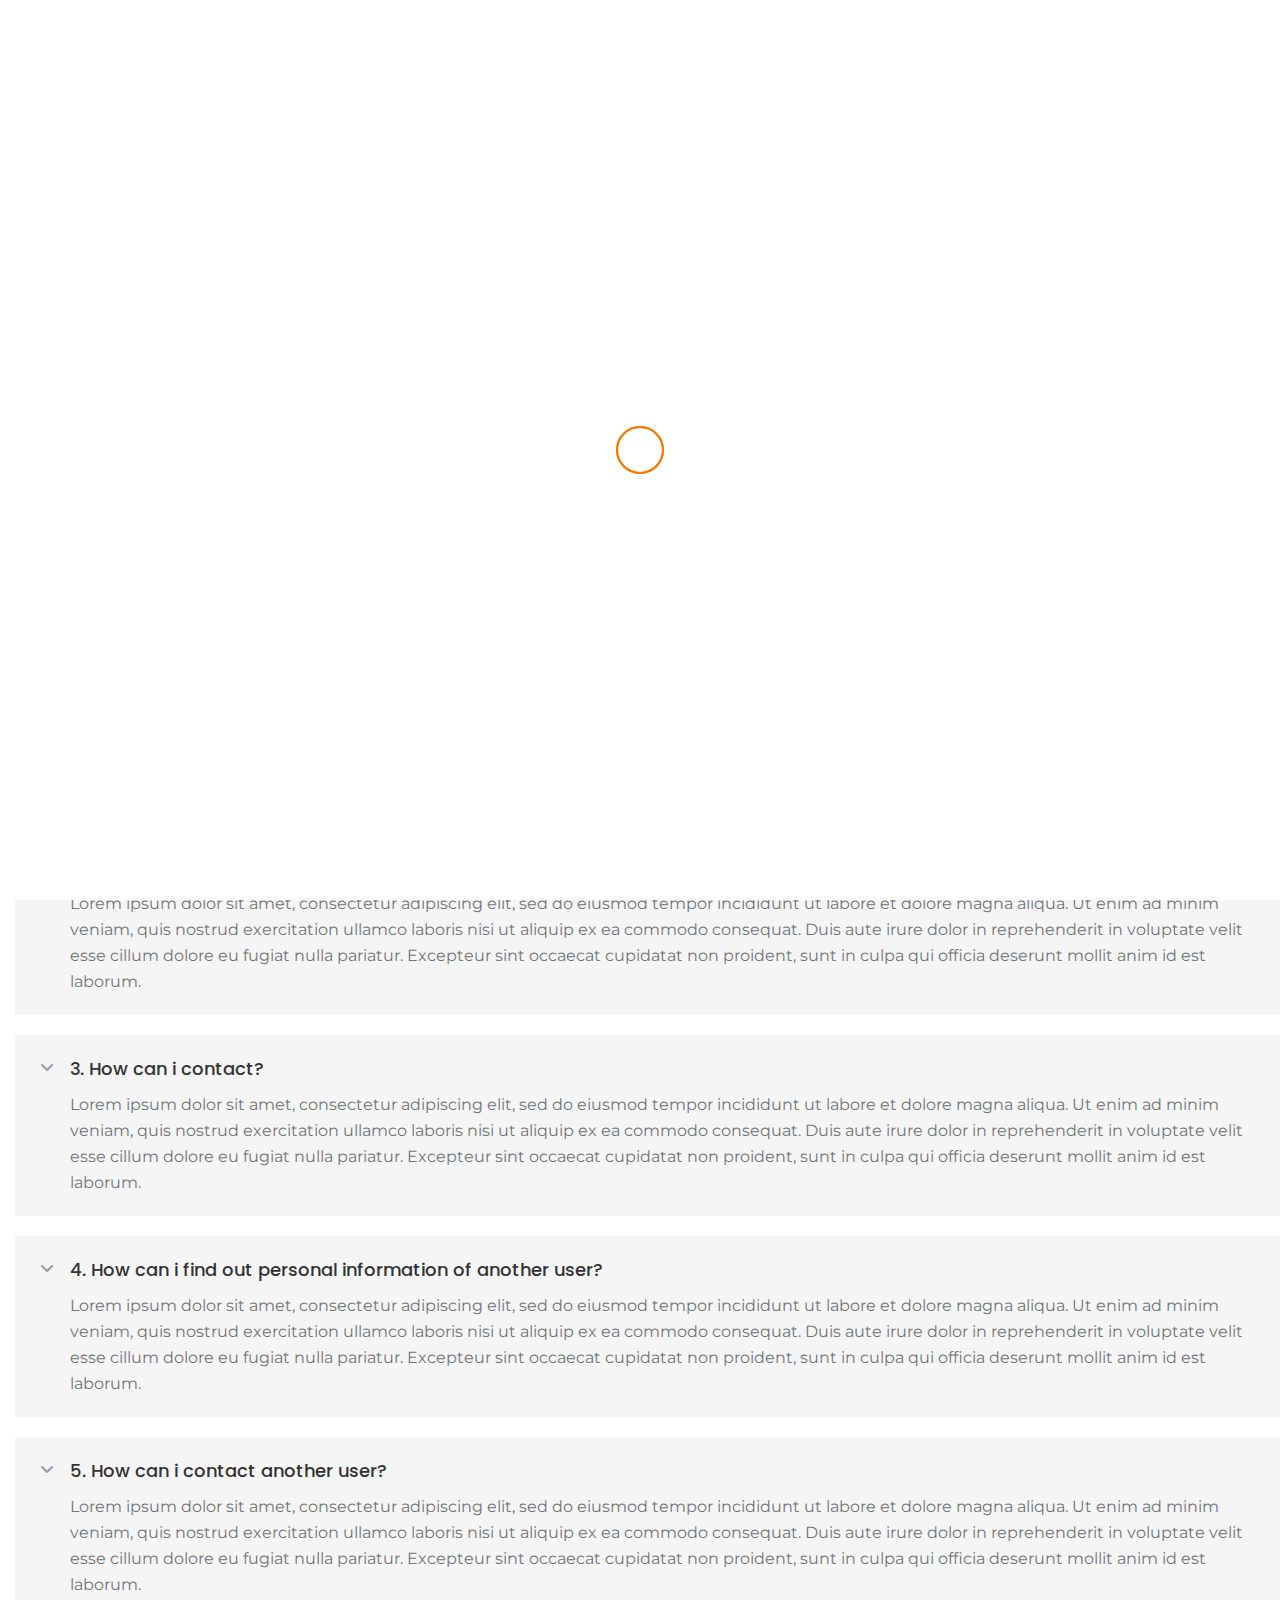
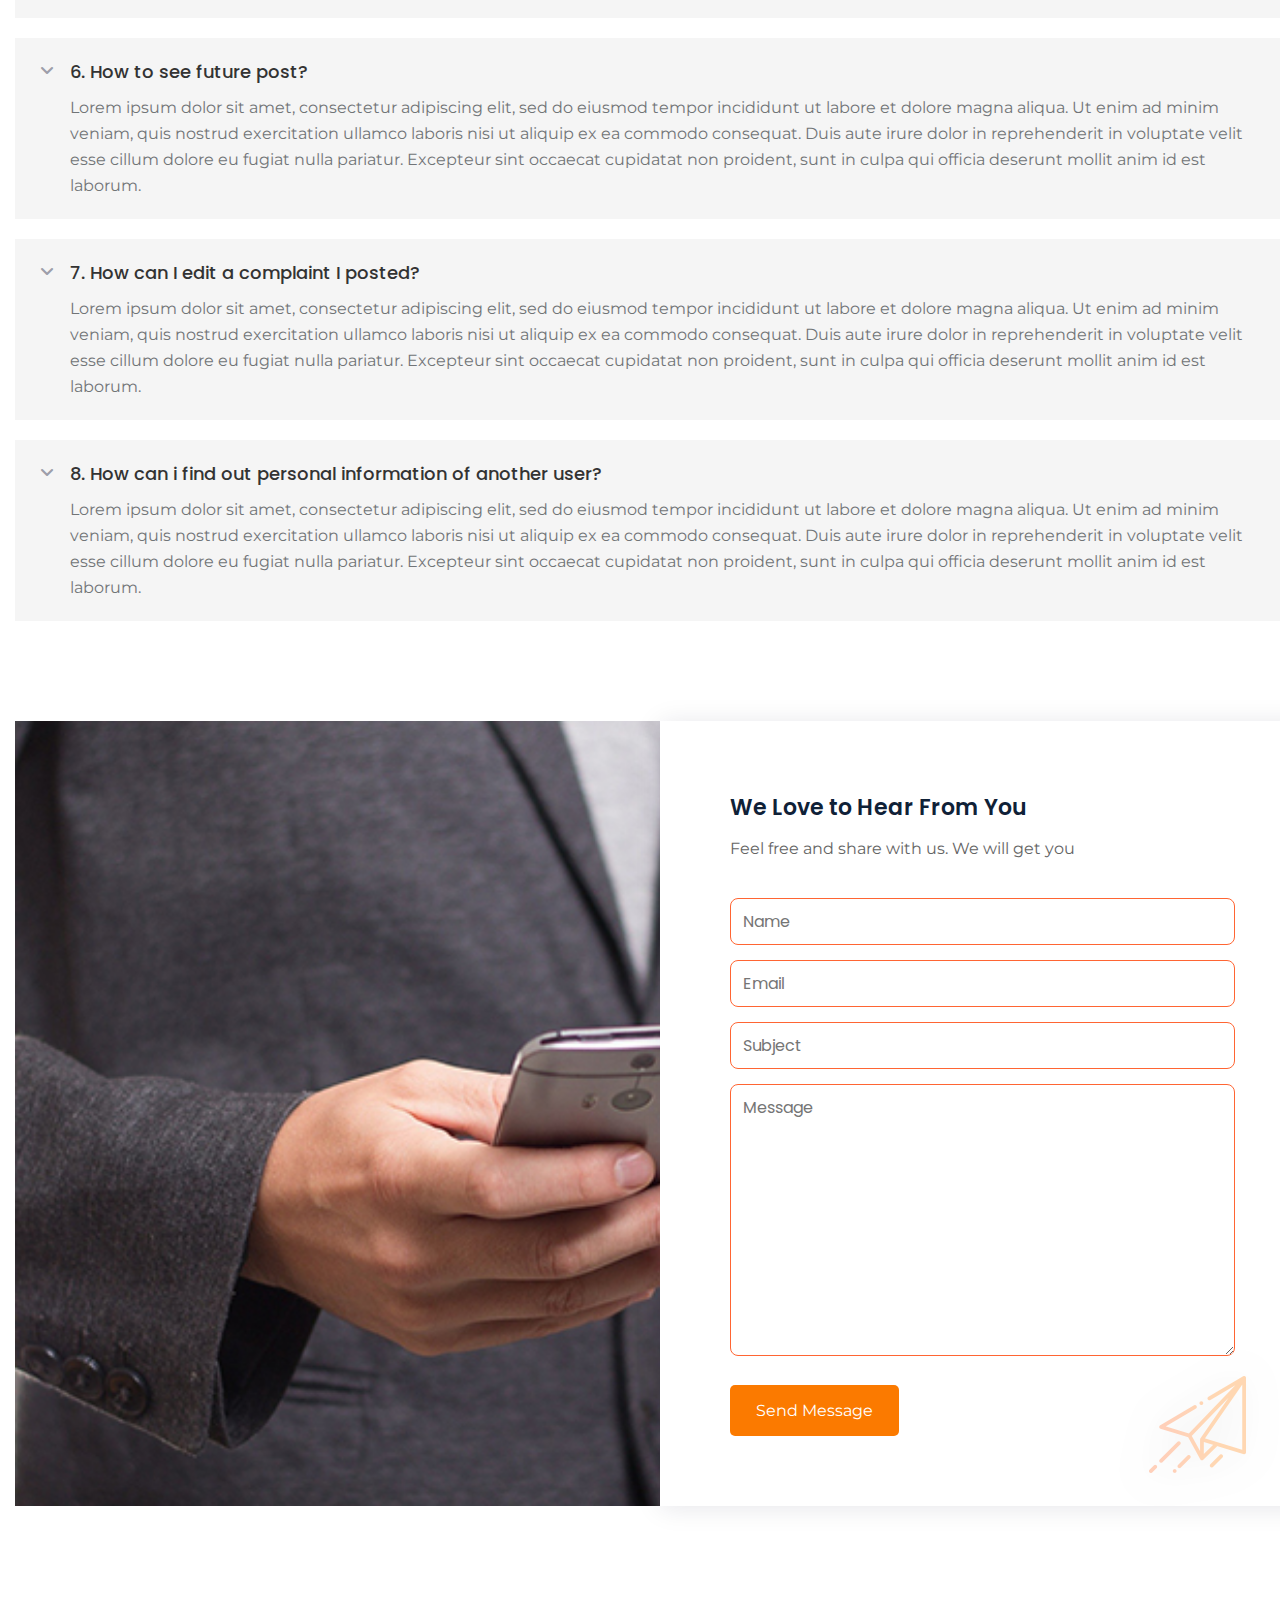
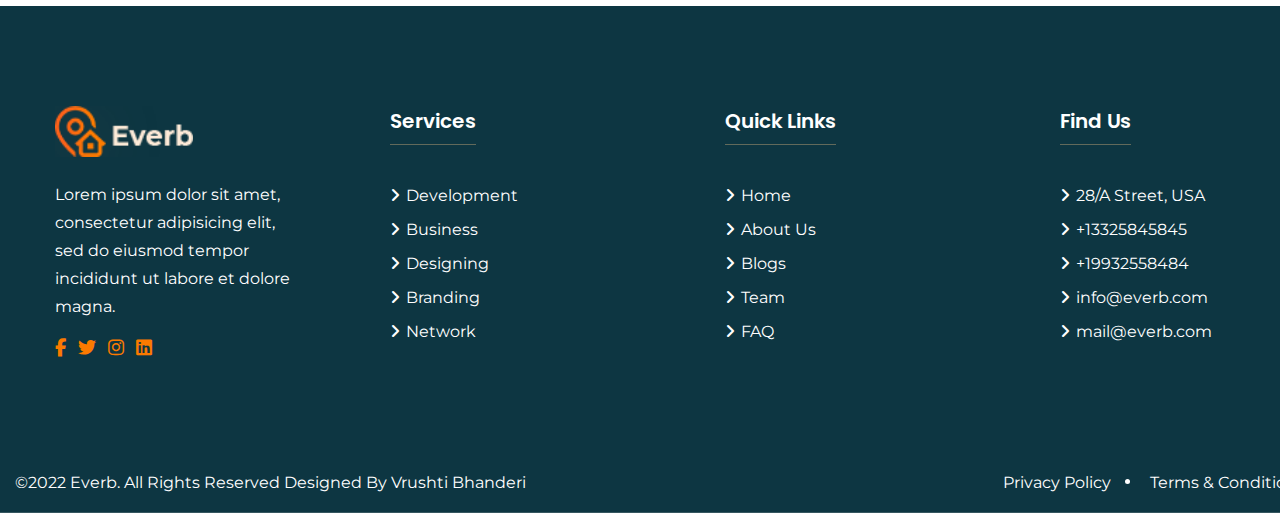
<file: faq.html>
<!DOCTYPE html>
<html lang="en">
<head>
    <meta charset="UTF-8">
    <meta name="viewport" content="width=device-width, initial-scale=1.0">
    <title>Everb - 404 page</title>

    <!-- website link -->
    <!-- https://templates.hibootstrap.com/everb/default/index-two.html -->

    <!-- favicon icon -->
    <link rel="shortcut icon" href="assets/img/favicon-icn.png" type="image/x-icon">

    <!-- font icons -->
    <link rel="stylesheet" href="assets/css/all.min.css">
    <link rel="stylesheet" href="assets/css/line-awesome.min.css">

    <!-- owl-carousel slider -->
    <link rel="stylesheet" href="assets/css/owl.carousel.min.css">
    <link rel="stylesheet" href="assets/css/owl.theme.default.min.css">

    <!-- css file -->
    <link rel="stylesheet" href="assets/css/style.css">


</head>
<body>

    <!-- pre-loader -->
    <div class="pre-loader">
        <div class="loader"></div>
    </div>
    
     <!-- bottom top btn -->
     <div class="top-bottom">
        <span><i class="fa-solid fa-arrow-up"></i></span>
    </div>

    <!-- header start -->

    <header>
        <div class="container">
            <div class="top-header flex space">
                <div class="left-info">
                    <a href="#" class="con-info"><i class="fa-solid fa-phone"></i>+0123456789</a>
                    <a href="#" class="con-info"><i class="fa-solid fa-envelope"></i> info@everb.com</a>
                    <a href="#" class="con-info"><i class="fa-solid fa-location-dot"></i>28/A Street, USA</a>
                </div>
                <div class="right-info">
                    <a href="#"><i class="fa-brands fa-facebook-f"></i></a>
                    <a href="#"><i class="fa-brands fa-twitter"></i></a>
                    <a href="#"><i class="fa-brands fa-linkedin-in"></i></a>
                    <a href="#"><i class="fa-brands fa-instagram"></i></a>
                </div>
            </div>
        </div>
    </header>

    <div class="logo-header sticky">
        <div class="container">
            <div class="logo-header-info space flex">
                <div class="logo">
                    <a href="#"><img src="assets/img/asset 0.png" alt="" class="img"></a>
                </div>
                <nav> 
                    <ul class="flex main_menu">
                        <li><a href="index.html">Home</a></li>
                        <li><a href="about.html">About</a></li>
                        <li class="menus"><a href="#">Services</a>
                            <ul class="sub-menu">
                                <li><a href="sevices.html">Services</a></li>
                                <li><a href="service-detail.html">Services Details</a></li>
                            </ul>
                        </li>
                        <li class="menus"><a href="#">Portfolio</a>
                            <ul class="sub-menu">
                                <li><a href="protofolio.html">Portfolio One</a></li>
                                <li><a href="#">Portfolio Two</a></li>
                            </ul>
                        </li>
                        <li class="menus active"><a href="#">Pages <i class="fa-solid fa-chevron-right"></i></a>
                            <ul class="sub-menu">
                                <li class="active"><a href="#">Pricing</a></li>
                                <li><a href="404.html">404</a></li>
                                <li><a href="faq.html">FAQ</a></li>
                                <li><a href="team.html">Team</a></li>
                                <li><a href="#">Team Two</a></li>
                                <li><a href="policy.html">Privacy Policy</a></li>
                                <li><a href="#">Hover For Action</a><i class="fa-solid fa-chevron-right"></i>
                                    <ul class="peta-menu">
                                        <li><a href="#">Level 1</a></li>
                                        <li><a href="#">Level 2</a></li>
                                        <li><a href="#">Level 3</a></li>
                                    </ul>
                                </li>
                            </ul>
                        </li>
                        <li class="menus"><a href="#">Blog</a>
                            <ul class="sub-menu">
                                <li><a href="blog-one.html">Blog One</a></li>
                                <li><a href="#">Blog Two</a></li>
                                <li><a href="#">Blog Three</a></li>
                                <li><a href="blog-detail.html">Blog Details</a></li>
                            </ul>
                        </li>
                        <li><a href="contact.html">Contact Us</a></li>
                    </ul>
                </nav>
                <div class="social flex">
                    <div class="option">
                        <i class="fa-solid fa-magnifying-glass"></i>
                    </div>
                    <div class="option">
                        <i class="fa-solid fa-bars"></i>
                    </div>
                </div>
            </div>
        </div>
    </div>

    <!-- header end -->

    <main>

        <!-- breadcrumb start -->
        <section class="breadcrumb">
            <div class="container">
                <p class="bread-title">Page Not Found</p>
                <a href="#">Home</a><span class="dots"></span><a href="#">404 Error</a>
            </div>
        </section>
        <!-- breadcrumb end -->
        

      
        <!-- faq start -->
        <section class="spacer">
            <div class="container">
                <h1 class="top-title-lt">Frequently Asked Questions</h1>
                <div class="accordions">
                    <div class="accordian-item">
                        <div class="accordions_title"><span><i class="fa-solid fa-angle-down"></i></span><h3>1. What is our goals?</h3></div>
                        <div class="accordions_content">
                        <p>Lorem ipsum dolor sit amet, consectetur adipiscing elit, sed do eiusmod tempor incididunt ut labore et dolore magna aliqua. Ut enim ad minim veniam, quis nostrud exercitation ullamco laboris nisi ut aliquip ex ea commodo consequat. Duis aute irure dolor in reprehenderit in voluptate velit esse cillum dolore eu fugiat nulla pariatur. Excepteur sint occaecat cupidatat non proident, sunt in culpa qui officia deserunt mollit anim id est laborum.</p>
                        </div>
                    </div>
                    <div class="accordian-item">
                        <div class="accordions_title"><span><i class="fa-solid fa-angle-down"></i></span><h3>2. How we works in team?</h3></div>
                        <div class="accordions_content">
                        <p>Lorem ipsum dolor sit amet, consectetur adipiscing elit, sed do eiusmod tempor incididunt ut labore et dolore magna aliqua. Ut enim ad minim veniam, quis nostrud exercitation ullamco laboris nisi ut aliquip ex ea commodo consequat. Duis aute irure dolor in reprehenderit in voluptate velit esse cillum dolore eu fugiat nulla pariatur. Excepteur sint occaecat cupidatat non proident, sunt in culpa qui officia deserunt mollit anim id est laborum.</p>
                        </div>
                    </div>
                    <div class="accordian-item">
                        <div class="accordions_title"><span><i class="fa-solid fa-angle-down"></i></span><h3>3. How can i contact?</h3></div>
                        <div class="accordions_content">
                        <p>Lorem ipsum dolor sit amet, consectetur adipiscing elit, sed do eiusmod tempor incididunt ut labore et dolore magna aliqua. Ut enim ad minim veniam, quis nostrud exercitation ullamco laboris nisi ut aliquip ex ea commodo consequat. Duis aute irure dolor in reprehenderit in voluptate velit esse cillum dolore eu fugiat nulla pariatur. Excepteur sint occaecat cupidatat non proident, sunt in culpa qui officia deserunt mollit anim id est laborum.</p>
                        </div>
                    </div>
                    <div class="accordian-item">
                        <div class="accordions_title"><span><i class="fa-solid fa-angle-down"></i></span><h3>4. How can i find out personal information of another user?</h3></div>
                        <div class="accordions_content">
                        <p>Lorem ipsum dolor sit amet, consectetur adipiscing elit, sed do eiusmod tempor incididunt ut labore et dolore magna aliqua. Ut enim ad minim veniam, quis nostrud exercitation ullamco laboris nisi ut aliquip ex ea commodo consequat. Duis aute irure dolor in reprehenderit in voluptate velit esse cillum dolore eu fugiat nulla pariatur. Excepteur sint occaecat cupidatat non proident, sunt in culpa qui officia deserunt mollit anim id est laborum.</p>
                        </div>
                    </div>
                    <div class="accordian-item">
                        <div class="accordions_title"><span><i class="fa-solid fa-angle-down"></i></span><h3>5. How can i contact another user?</h3></div>
                        <div class="accordions_content">
                        <p>Lorem ipsum dolor sit amet, consectetur adipiscing elit, sed do eiusmod tempor incididunt ut labore et dolore magna aliqua. Ut enim ad minim veniam, quis nostrud exercitation ullamco laboris nisi ut aliquip ex ea commodo consequat. Duis aute irure dolor in reprehenderit in voluptate velit esse cillum dolore eu fugiat nulla pariatur. Excepteur sint occaecat cupidatat non proident, sunt in culpa qui officia deserunt mollit anim id est laborum.</p>
                        </div>
                    </div>
                    <div class="accordian-item">
                        <div class="accordions_title"><span><i class="fa-solid fa-angle-down"></i></span><h3>6. How to see future post?</h3></div>
                        <div class="accordions_content">
                        <p>Lorem ipsum dolor sit amet, consectetur adipiscing elit, sed do eiusmod tempor incididunt ut labore et dolore magna aliqua. Ut enim ad minim veniam, quis nostrud exercitation ullamco laboris nisi ut aliquip ex ea commodo consequat. Duis aute irure dolor in reprehenderit in voluptate velit esse cillum dolore eu fugiat nulla pariatur. Excepteur sint occaecat cupidatat non proident, sunt in culpa qui officia deserunt mollit anim id est laborum.</p>
                        </div>
                    </div>
                    <div class="accordian-item">
                        <div class="accordions_title"><span><i class="fa-solid fa-angle-down"></i></span><h3>7. How can I edit a complaint I posted?</h3></div>
                        <div class="accordions_content">
                        <p>Lorem ipsum dolor sit amet, consectetur adipiscing elit, sed do eiusmod tempor incididunt ut labore et dolore magna aliqua. Ut enim ad minim veniam, quis nostrud exercitation ullamco laboris nisi ut aliquip ex ea commodo consequat. Duis aute irure dolor in reprehenderit in voluptate velit esse cillum dolore eu fugiat nulla pariatur. Excepteur sint occaecat cupidatat non proident, sunt in culpa qui officia deserunt mollit anim id est laborum.</p>
                        </div>
                    </div>
                    <div class="accordian-item">
                        <div class="accordions_title"><span><i class="fa-solid fa-angle-down"></i></span><h3>8. How can i find out personal information of another user?</h3></div>
                        <div class="accordions_content">
                        <p>Lorem ipsum dolor sit amet, consectetur adipiscing elit, sed do eiusmod tempor incididunt ut labore et dolore magna aliqua. Ut enim ad minim veniam, quis nostrud exercitation ullamco laboris nisi ut aliquip ex ea commodo consequat. Duis aute irure dolor in reprehenderit in voluptate velit esse cillum dolore eu fugiat nulla pariatur. Excepteur sint occaecat cupidatat non proident, sunt in culpa qui officia deserunt mollit anim id est laborum.</p>
                        </div>
                    </div>
                </div>
            </div>
        </section>
        <!-- faq end -->

        
        <!-- contact start -->
        <section class="spacer contact">
            <div class="container">
                <div class="con-sec">
                    <div class="con-img"></div>
                    <div class="contact-info">
                        <p class="con-title">We Love to Hear From You</p>
                        <p class="con-sub">Feel free and share with us. We will get you</p>
                        <form>
                            <div class="input-group">
                                <input type="name" placeholder="Name">
                            </div>
                            <div class="input-group">
                                <input type="email" placeholder="Email">
                            </div>
                            <div class="input-group">
                                <input type="text" placeholder="Subject">
                            </div>
                            <div class="input-group">
                                <textarea name="Message" id="" cols="30" rows="10" placeholder="Message"></textarea>
                            </div>
                            <a href="#" class="btn-submit">Send Message</a>
                        </form>
                        <span class="plan">
                            <img src="assets/img/asset 25.png" alt="">
                        </span>
                    </div>
                </div>
            </div>
        </section>
        <!-- contact end -->

    </main>

    <!-- footer start -->
    <footer class="spacer footer-two">
  
        <!-- newsletter end -->
        <div class="container">
            <div class="footer-sec">
                <div class="footer-info">
                    <div class="footer-logo">
                        <img src="assets/img/asset 0.png" alt="" class="img"> 
                    </div>
                    <p class="footer-data">Lorem ipsum dolor sit amet, consectetur adipisicing elit, sed do eiusmod tempor incididunt ut labore et dolore magna.</p>
                    <div class="footer-social">
                        <i class="fa-brands fa-facebook-f"></i>
                        <i class="fa-brands fa-twitter"></i>
                        <i class="fa-brands fa-instagram"></i>
                        <i class="fa-brands fa-linkedin"></i>
                    </div>
                </div>
                <div class="footer-info">
                    <p class="footer-title">Services</p>
                    <a href="#" class="footer-detail"><i class="fa-solid fa-angle-right"></i>Development</a>
                    <a href="#" class="footer-detail"><i class="fa-solid fa-angle-right"></i>Business</a>
                    <a href="#" class="footer-detail"><i class="fa-solid fa-angle-right"></i>Designing</a>
                    <a href="#" class="footer-detail"><i class="fa-solid fa-angle-right"></i>Branding</a>
                    <a href="#" class="footer-detail"><i class="fa-solid fa-angle-right"></i>Network</a>
                </div>
                <div class="footer-info">
                    <p class="footer-title">Quick Links</p>
                    <a href="#" class="footer-detail"><i class="fa-solid fa-angle-right"></i>Home</a>
                    <a href="#" class="footer-detail"><i class="fa-solid fa-angle-right"></i>About Us</a>
                    <a href="#" class="footer-detail"><i class="fa-solid fa-angle-right"></i>Blogs</a>
                    <a href="#" class="footer-detail"><i class="fa-solid fa-angle-right"></i>Team</a>
                    <a href="#" class="footer-detail"><i class="fa-solid fa-angle-right"></i>FAQ</a>
                </div>
                <div class="footer-info">
                    <p class="footer-title">Find Us</p>
                    <a href="#" class="footer-detail"><i class="fa-solid fa-angle-right"></i>28/A Street, USA</a>
                    <a href="#" class="footer-detail"><i class="fa-solid fa-angle-right"></i>+13325845845</a>
                    <a href="#" class="footer-detail"><i class="fa-solid fa-angle-right"></i>+19932558484</a>
                    <a href="#" class="footer-detail"><i class="fa-solid fa-angle-right"></i>info@everb.com</a>
                    <a href="#" class="footer-detail"><i class="fa-solid fa-angle-right"></i>mail@everb.com</a>
                </div>
            </div>
        </div>
        <!-- sub-footer -->
        <div class="sub-footer">
            <div class="container">
               <div class="foot-info flex space">
                <p>©2022 Everb. All Rights Reserved Designed By <span>Vrushti Bhanderi</span></p>
                <div class="right-foot">
                    <span>Privacy Policy</span> <div class="dots"></div><span>Terms & Conditions</span>
                </div>
               </div>
            </div>
        </div>
    </footer>
    <!-- footer end -->



    <!-- jqueary  -->
    <script src="assets/js/jquery-1.11.0.min.js"></script> 
    
    <!-- owl-carousel slider -->
    <script src="assets/js/owl.carousel.min.js"></script>

    <!-- custom js -->
    <script src="assets/js/script.js"></script>

</body>
</html>
</file>
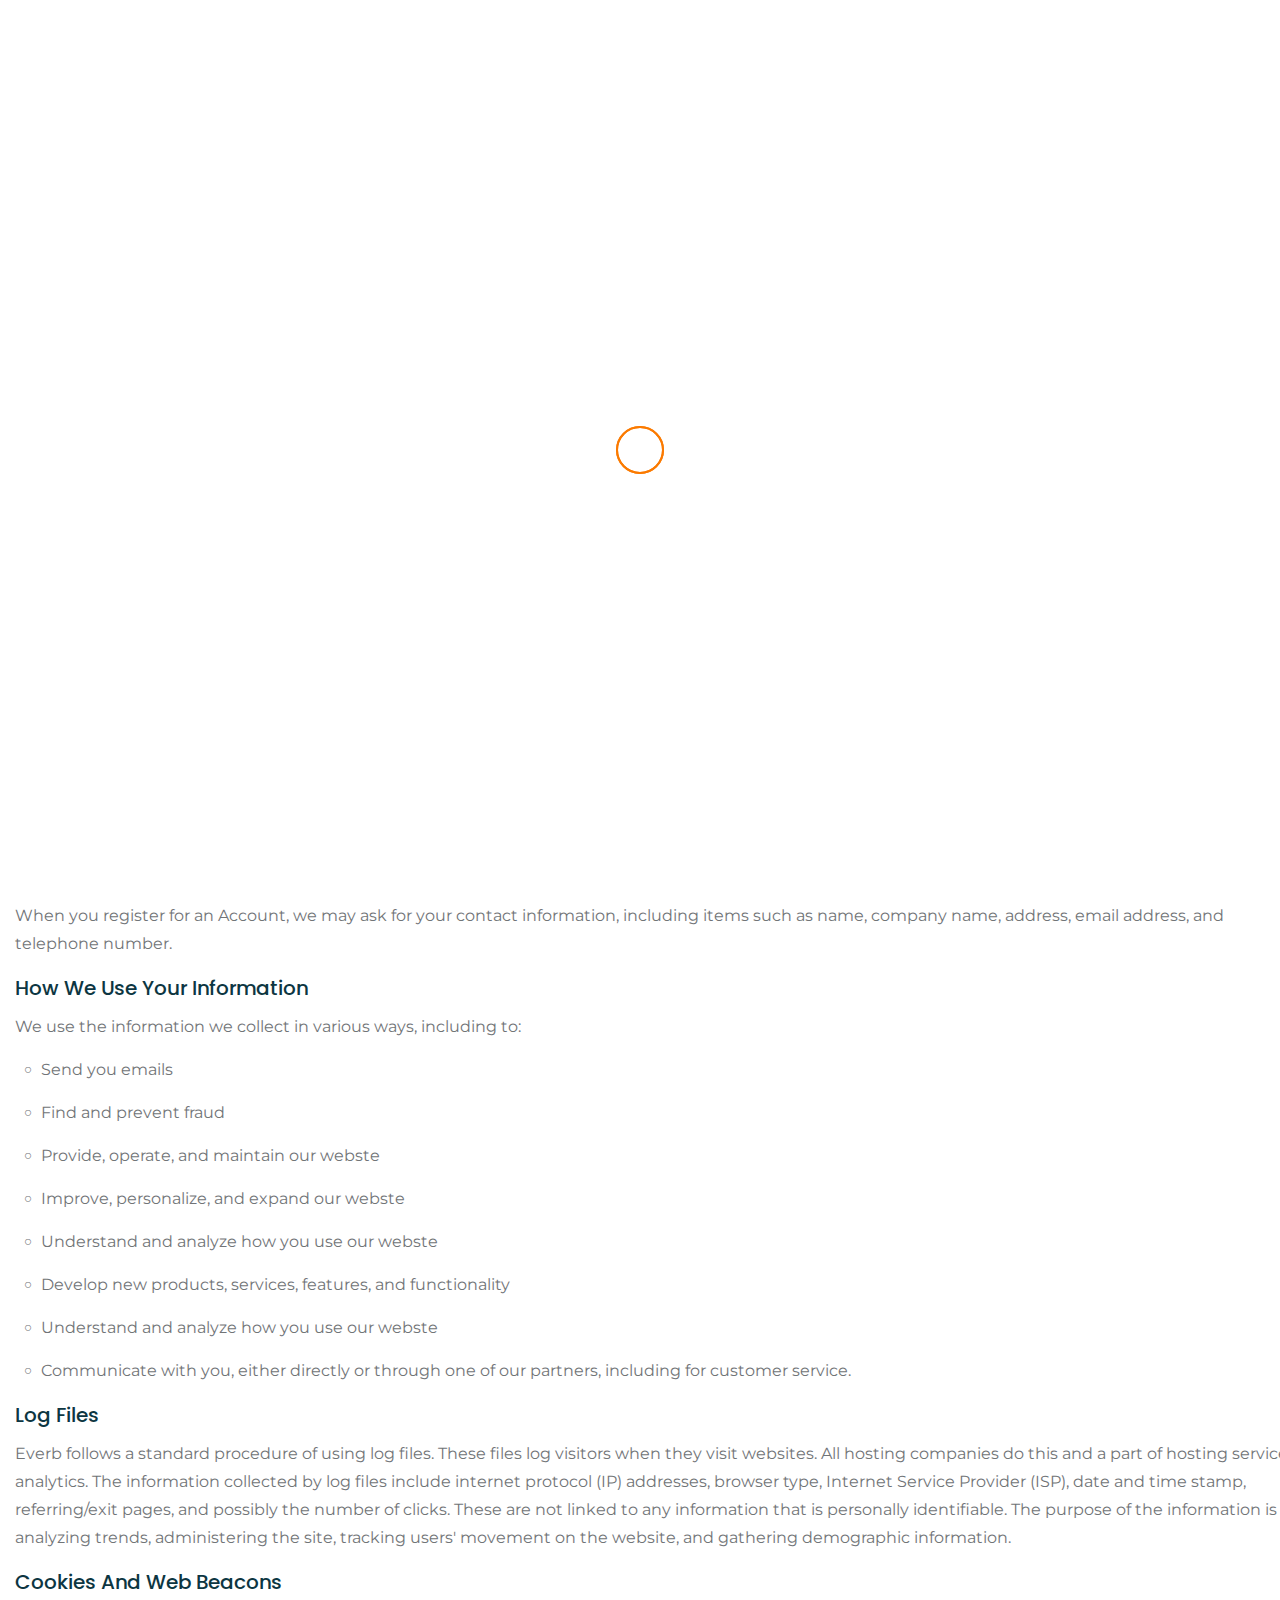
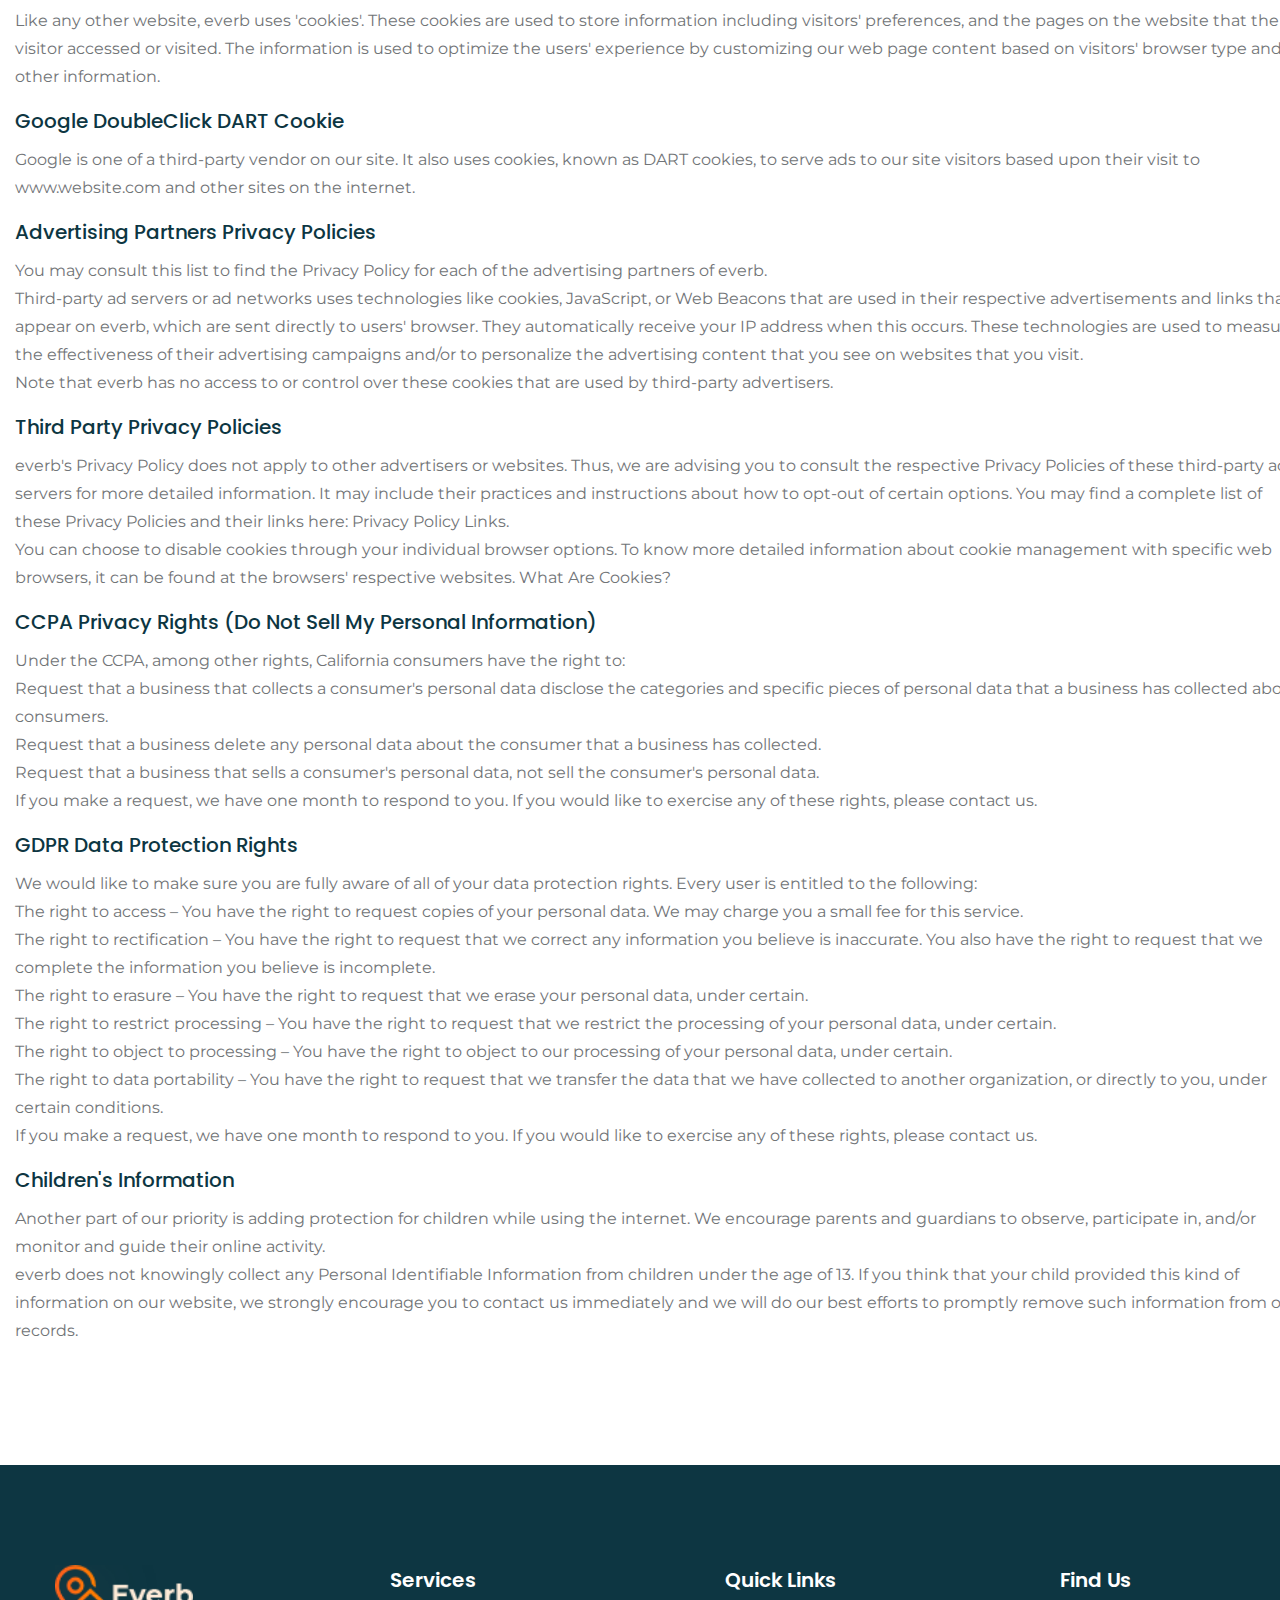
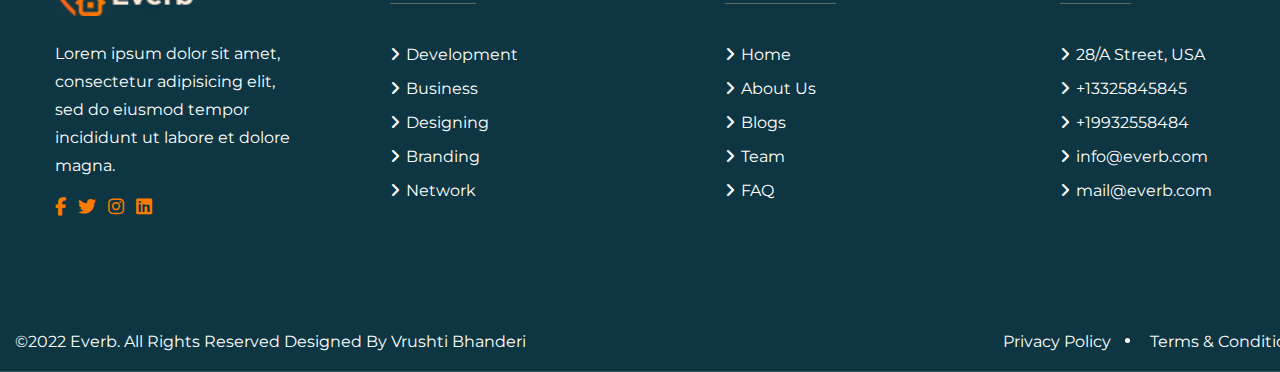
<file: policy.html>
<!DOCTYPE html>
<html lang="en">
<head>
    <meta charset="UTF-8">
    <meta name="viewport" content="width=device-width, initial-scale=1.0">
    <title>Everb - Privacy & Policy</title>

    <!-- website link -->
    <!-- https://templates.hibootstrap.com/everb/default/index-two.html -->

    <!-- favicon icon -->
    <link rel="shortcut icon" href="assets/img/favicon-icn.png" type="image/x-icon">

    <!-- font icons -->
    <link rel="stylesheet" href="assets/css/all.min.css">
    <link rel="stylesheet" href="assets/css/line-awesome.min.css">

    <!-- owl-carousel slider -->
    <link rel="stylesheet" href="assets/css/owl.carousel.min.css">
    <link rel="stylesheet" href="assets/css/owl.theme.default.min.css">

    <!-- css file -->
    <link rel="stylesheet" href="assets/css/style.css">


</head>
<body>

    <!-- pre-loader -->
    <div class="pre-loader">
        <div class="loader"></div>
    </div>
    
     <!-- bottom top btn -->
     <div class="top-bottom">
        <span><i class="fa-solid fa-arrow-up"></i></span>
    </div>

    <!-- header start -->

    <header>
        <div class="container">
            <div class="top-header flex space">
                <div class="left-info">
                    <a href="#" class="con-info"><i class="fa-solid fa-phone"></i>+0123456789</a>
                    <a href="#" class="con-info"><i class="fa-solid fa-envelope"></i> info@everb.com</a>
                    <a href="#" class="con-info"><i class="fa-solid fa-location-dot"></i>28/A Street, USA</a>
                </div>
                <div class="right-info">
                    <a href="#"><i class="fa-brands fa-facebook-f"></i></a>
                    <a href="#"><i class="fa-brands fa-twitter"></i></a>
                    <a href="#"><i class="fa-brands fa-linkedin-in"></i></a>
                    <a href="#"><i class="fa-brands fa-instagram"></i></a>
                </div>
            </div>
        </div>
    </header>

    <div class="logo-header sticky">
        <div class="container">
            <div class="logo-header-info space flex">
                <div class="logo">
                    <a href="#"><img src="assets/img/asset 0.png" alt="" class="img"></a>
                </div>
                <nav> 
                    <ul class="flex main_menu">
                        <li><a href="index.html">Home</a></li>
                        <li><a href="about.html">About</a></li>
                        <li><a href="#">Services</a>
                            <ul class="sub-menu">
                                <li><a href="sevices.html">Services</a></li>
                                <li><a href="service-detail.html">Services Details</a></li>
                            </ul>
                        </li>
                        <li><a href="#">Portfolio</a>
                            <ul class="sub-menu">
                                <li><a href="protofolio.html">Portfolio One</a></li>
                                <li><a href="#">Portfolio Two</a></li>
                            </ul>
                        </li>
                        <li><a href="#">Pages <i class="fa-solid fa-chevron-right"></i></a>
                            <ul class="sub-menu">
                                <li class="active"><a href="#">Pricing</a></li>
                                <li><a href="404.html">404</a></li>
                                <li><a href="faq.html">FAQ</a></li>
                                <li><a href="team.html">Team</a></li>
                                <li><a href="#">Team Two</a></li>
                                <li class="active"><a href="policy.html">Privacy Policy</a></li>
                                <li><a href="#">Hover For Action</a><i class="fa-solid fa-chevron-right"></i>
                                    <ul class="peta-menu">
                                        <li><a href="#">Level 1</a></li>
                                        <li><a href="#">Level 2</a></li>
                                        <li><a href="#">Level 3</a></li>
                                    </ul>
                                </li>
                            </ul>
                        </li>
                        <li><a href="#">Blog</a>
                            <ul class="sub-menu">
                                <li><a href="blog-one.html">Blog One</a></li>
                                <li><a href="#">Blog Two</a></li>
                                <li><a href="#">Blog Three</a></li>
                                <li><a href="blog-detail.html">Blog Details</a></li>
                            </ul>
                        </li>
                        <li><a href="contact.html">Contact Us</a></li>
                    </ul>
                </nav>
                <div class="social flex">
                    <div class="option">
                        <i class="fa-solid fa-magnifying-glass"></i>
                    </div>
                    <div class="option">
                        <i class="fa-solid fa-bars"></i>
                    </div>
                </div>
            </div>
        </div>
    </div>

    <!-- header end -->

    <main>

        <!-- breadcrumb start -->
        <section class="breadcrumb">
            <div class="container">
                <p class="bread-title">Privacy & Policy</p>
                <a href="#">Home</a><span class="dots"></span><a href="#">Privacy & Policy</a>
            </div>
        </section>
        <!-- breadcrumb end -->
         
        <!-- privacy start -->
        <section class="spacer spacer-bottom">
            <div class="container">
               <div class="privacy-sec">
                    <p class="ser-text">This Privacy Policy applies only to our online activities and is valid for visitors to our website with regards to the information that they shared and/or collect in everb. This policy is not applicable to any information collected offline or via channels other than this website.</p>
                    <p class="p-title">Consent</p>
                    <p class="ser-text">By using our website, you hereby consent to our Privacy Policy and agree to its terms.</p>
                    <p class="p-title">Information We Collect</p>
                    <p class="ser-text">The personal information that you are asked to provide, and the reasons why you are asked to provide it, will be made clear to you at the point we ask you to provide your personal information.</p>
                    <p class="ser-text">If you contact us directly, we may receive additional information about you such as your name, email address, phone number, the contents of the message and/or attachments you may send us, and any other information you may choose to provide.</p>
                    <p class="ser-text">When you register for an Account, we may ask for your contact information, including items such as name, company name, address, email address, and telephone number.</p>
                    <p class="p-title">How We Use Your Information</p>
                    <p class="ser-text">We use the information we collect in various ways, including to:</p>
                    <p class="ser-text sub-text"><span class="fa-regular fa-circle"></span>Send you emails</p>
                    <p class="ser-text sub-text"><span class="fa-regular fa-circle"></span>Find and prevent fraud</p>
                    <p class="ser-text sub-text"><span class="fa-regular fa-circle"></span>Provide, operate, and maintain our webste</p>
                    <p class="ser-text sub-text"><span class="fa-regular fa-circle"></span>Improve, personalize, and expand our webste</p>
                    <p class="ser-text sub-text"><span class="fa-regular fa-circle"></span>Understand and analyze how you use our webste</p>
                    <p class="ser-text sub-text"><span class="fa-regular fa-circle"></span>Develop new products, services, features, and functionality</p>
                    <p class="ser-text sub-text"><span class="fa-regular fa-circle"></span>Understand and analyze how you use our webste</p>
                    <p class="ser-text sub-text"><span class="fa-regular fa-circle"></span>Communicate with you, either directly or through one of our partners, including for customer service.</p>
                    <p class="p-title">Log Files</p>
                    <p class="ser-text">Everb follows a standard procedure of using log files. These files log visitors when they visit websites. All hosting companies do this and a part of hosting services' analytics. The information collected by log files include internet protocol (IP) addresses, browser type, Internet Service Provider (ISP), date and time stamp, referring/exit pages, and possibly the number of clicks. These are not linked to any information that is personally identifiable. The purpose of the information is for analyzing trends, administering the site, tracking users' movement on the website, and gathering demographic information.</p>
                    <p class="p-title">Cookies And Web Beacons</p>
                    <p class="ser-text">Like any other website, everb uses 'cookies'. These cookies are used to store information including visitors' preferences, and the pages on the website that the visitor accessed or visited. The information is used to optimize the users' experience by customizing our web page content based on visitors' browser type and/or other information.</p>
                    <p class="p-title">Google DoubleClick DART Cookie</p>
                    <p class="ser-text">Google is one of a third-party vendor on our site. It also uses cookies, known as DART cookies, to serve ads to our site visitors based upon their visit to www.website.com and other sites on the internet.</p>
                    <p class="p-title">Advertising Partners Privacy Policies</p>
                    <p class="ser-text">You may consult this list to find the Privacy Policy for each of the advertising partners of everb. <br>
                        Third-party ad servers or ad networks uses technologies like cookies, JavaScript, or Web Beacons that are used in their respective advertisements and links that appear on everb, which are sent directly to users' browser. They automatically receive your IP address when this occurs. These technologies are used to measure the effectiveness of their advertising campaigns and/or to personalize the advertising content that you see on websites that you visit.<br> Note that everb has no access to or control over these cookies that are used by third-party advertisers.</p>
                    <p class="p-title">Third Party Privacy Policies</p>
                    <p class="ser-text">everb's Privacy Policy does not apply to other advertisers or websites. Thus, we are advising you to consult the respective Privacy Policies of these third-party ad servers for more detailed information. It may include their practices and instructions about how to opt-out of certain options. You may find a complete list of these Privacy Policies and their links here: Privacy Policy Links.<br>You can choose to disable cookies through your individual browser options. To know more detailed information about cookie management with specific web browsers, it can be found at the browsers' respective websites. What Are Cookies?</p>
                    <p class="p-title">CCPA Privacy Rights (Do Not Sell My Personal Information)</p>
                    <p class="ser-text">Under the CCPA, among other rights, California consumers have the right to:<br>
                        Request that a business that collects a consumer's personal data disclose the categories and specific pieces of personal data that a business has collected about consumers.<br>
                        Request that a business delete any personal data about the consumer that a business has collected.<br>Request that a business that sells a consumer's personal data, not sell the consumer's personal data.<br>If you make a request, we have one month to respond to you. If you would like to exercise any of these rights, please contact us.</p>
                    <p class="p-title">GDPR Data Protection Rights</p>
                    <p class="ser-text">We would like to make sure you are fully aware of all of your data protection rights. Every user is entitled to the following:<br>The right to access – You have the right to request copies of your personal data. We may charge you a small fee for this service.<br>The right to rectification – You have the right to request that we correct any information you believe is inaccurate. You also have the right to request that we complete the information you believe is incomplete.<br>The right to erasure – You have the right to request that we erase your personal data, under certain.<br>The right to restrict processing – You have the right to request that we restrict the processing of your personal data, under certain.<br>The right to object to processing – You have the right to object to our processing of your personal data, under certain.<br>The right to data portability – You have the right to request that we transfer the data that we have collected to another organization, or directly to you, under certain conditions.<br>If you make a request, we have one month to respond to you. If you would like to exercise any of these rights, please contact us.</p>
                    <p class="p-title">Children's Information</p>
                    <p class="ser-text">Another part of our priority is adding protection for children while using the internet. We encourage parents and guardians to observe, participate in, and/or monitor and guide their online activity.<br>everb does not knowingly collect any Personal Identifiable Information from children under the age of 13. If you think that your child provided this kind of information on our website, we strongly encourage you to contact us immediately and we will do our best efforts to promptly remove such information from our records.</p>
               </div>
            </div>
        </section>
        <!-- privacy end -->

      
      

    </main>

    <!-- footer start -->
    <footer class="spacer footer-two">
  
        <!-- newsletter end -->
        <div class="container">
            <div class="footer-sec">
                <div class="footer-info">
                    <div class="footer-logo">
                        <img src="assets/img/asset 0.png" alt="" class="img"> 
                    </div>
                    <p class="footer-data">Lorem ipsum dolor sit amet, consectetur adipisicing elit, sed do eiusmod tempor incididunt ut labore et dolore magna.</p>
                    <div class="footer-social">
                        <i class="fa-brands fa-facebook-f"></i>
                        <i class="fa-brands fa-twitter"></i>
                        <i class="fa-brands fa-instagram"></i>
                        <i class="fa-brands fa-linkedin"></i>
                    </div>
                </div>
                <div class="footer-info">
                    <p class="footer-title">Services</p>
                    <a href="#" class="footer-detail"><i class="fa-solid fa-angle-right"></i>Development</a>
                    <a href="#" class="footer-detail"><i class="fa-solid fa-angle-right"></i>Business</a>
                    <a href="#" class="footer-detail"><i class="fa-solid fa-angle-right"></i>Designing</a>
                    <a href="#" class="footer-detail"><i class="fa-solid fa-angle-right"></i>Branding</a>
                    <a href="#" class="footer-detail"><i class="fa-solid fa-angle-right"></i>Network</a>
                </div>
                <div class="footer-info">
                    <p class="footer-title">Quick Links</p>
                    <a href="#" class="footer-detail"><i class="fa-solid fa-angle-right"></i>Home</a>
                    <a href="#" class="footer-detail"><i class="fa-solid fa-angle-right"></i>About Us</a>
                    <a href="#" class="footer-detail"><i class="fa-solid fa-angle-right"></i>Blogs</a>
                    <a href="#" class="footer-detail"><i class="fa-solid fa-angle-right"></i>Team</a>
                    <a href="#" class="footer-detail"><i class="fa-solid fa-angle-right"></i>FAQ</a>
                </div>
                <div class="footer-info">
                    <p class="footer-title">Find Us</p>
                    <a href="#" class="footer-detail"><i class="fa-solid fa-angle-right"></i>28/A Street, USA</a>
                    <a href="#" class="footer-detail"><i class="fa-solid fa-angle-right"></i>+13325845845</a>
                    <a href="#" class="footer-detail"><i class="fa-solid fa-angle-right"></i>+19932558484</a>
                    <a href="#" class="footer-detail"><i class="fa-solid fa-angle-right"></i>info@everb.com</a>
                    <a href="#" class="footer-detail"><i class="fa-solid fa-angle-right"></i>mail@everb.com</a>
                </div>
            </div>
        </div>
        <!-- sub-footer -->
        <div class="sub-footer">
            <div class="container">
               <div class="foot-info flex space">
                <p>©2022 Everb. All Rights Reserved Designed By <span>Vrushti Bhanderi</span></p>
                <div class="right-foot">
                    <span>Privacy Policy</span> <div class="dots"></div><span>Terms & Conditions</span>
                </div>
               </div>
            </div>
        </div>
    </footer>
    <!-- footer end -->



    <!-- jqueary  -->
    <script src="assets/js/jquery-1.11.0.min.js"></script> 
    
    <!-- owl-carousel slider -->
    <script src="assets/js/owl.carousel.min.js"></script>

    <!-- custom js -->
    <script src="assets/js/script.js"></script>

</body>
</html>
</file>
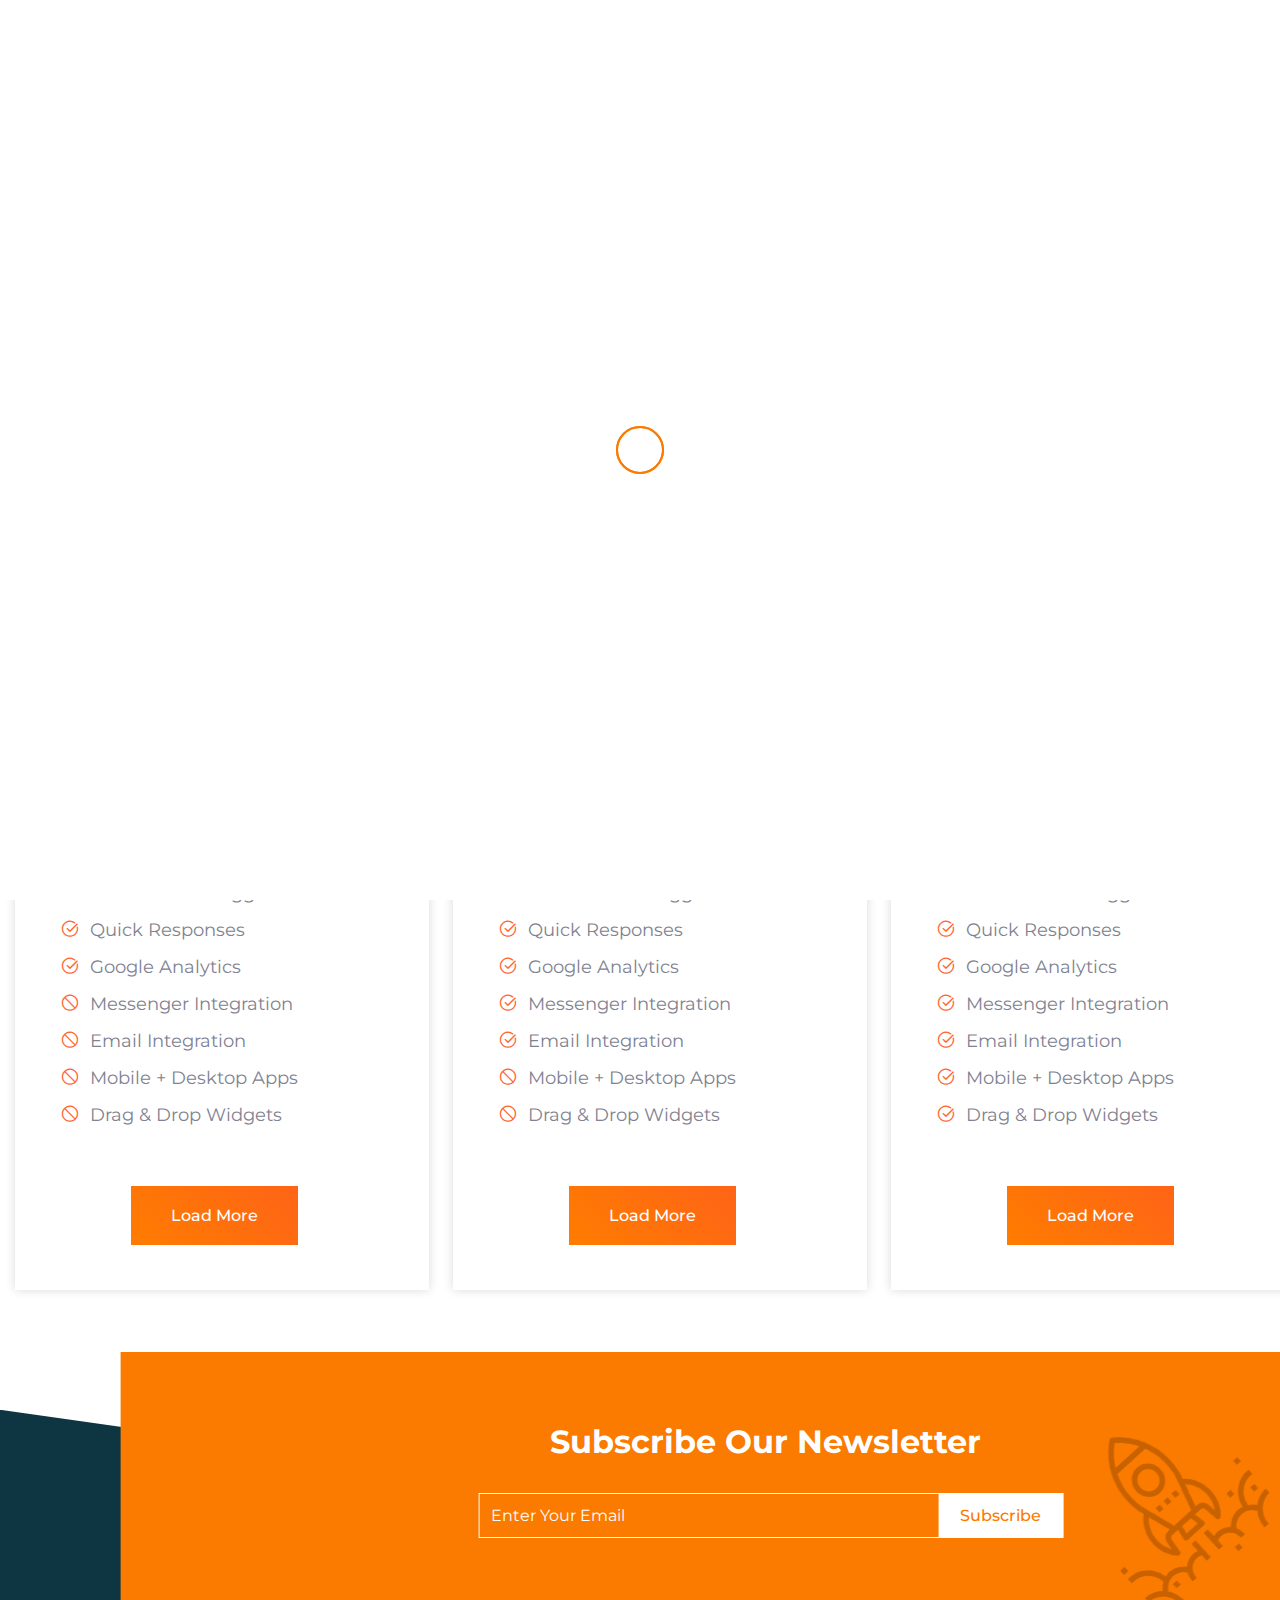
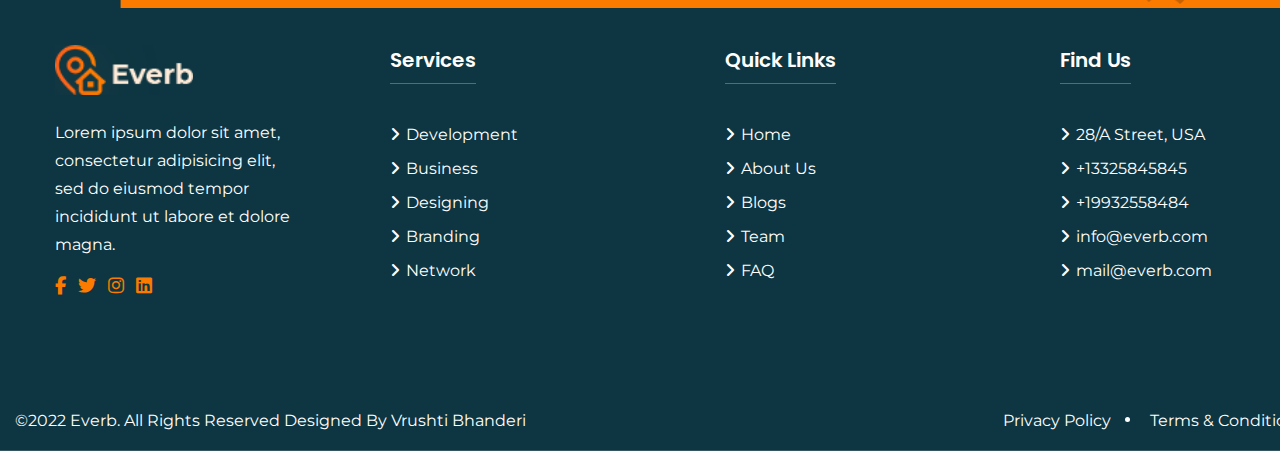
<file: pricing.html>
<!DOCTYPE html>
<html lang="en">
<head>
    <meta charset="UTF-8">
    <meta name="viewport" content="width=device-width, initial-scale=1.0">
    <title>Everb - Pricing</title>

    <!-- website link -->
    <!-- https://templates.hibootstrap.com/everb/default/index-two.html -->

    <!-- favicon icon -->
    <link rel="shortcut icon" href="assets/img/favicon-icn.png" type="image/x-icon">

    <!-- font icons -->
    <link rel="stylesheet" href="assets/css/all.min.css">
    <link rel="stylesheet" href="assets/css/line-awesome.min.css">

    <!-- owl-carousel slider -->
    <link rel="stylesheet" href="assets/css/owl.carousel.min.css">
    <link rel="stylesheet" href="assets/css/owl.theme.default.min.css">

    <!-- css file -->
    <link rel="stylesheet" href="assets/css/style.css">


</head>
<body>
    
    
    <!-- pre-loader -->
    <div class="pre-loader">
        <div class="loader"></div>
    </div>
    
     <!-- bottom top btn -->
     <div class="top-bottom">
        <span><i class="fa-solid fa-arrow-up"></i></span>
    </div>

    <!-- header start -->

    <header>
        <div class="container">
            <div class="top-header flex space">
                <div class="left-info">
                    <a href="#" class="con-info"><i class="fa-solid fa-phone"></i>+0123456789</a>
                    <a href="#" class="con-info"><i class="fa-solid fa-envelope"></i> info@everb.com</a>
                    <a href="#" class="con-info"><i class="fa-solid fa-location-dot"></i>28/A Street, USA</a>
                </div>
                <div class="right-info">
                    <a href="#"><i class="fa-brands fa-facebook-f"></i></a>
                    <a href="#"><i class="fa-brands fa-twitter"></i></a>
                    <a href="#"><i class="fa-brands fa-linkedin-in"></i></a>
                    <a href="#"><i class="fa-brands fa-instagram"></i></a>
                </div>
            </div>
        </div>
    </header>

    <div class="logo-header sticky">
        <div class="container">
            <div class="logo-header-info space flex">
                <div class="logo">
                    <a href="#"><img src="assets/img/asset 0.png" alt="" class="img"></a>
                </div>
                <nav> 
                    <ul class="flex main_menu">
                        <li><a href="#">Home</a></li>
                        <li><a href="about.html">About</a></li>
                        <li><a href="#">Services</a>
                            <ul class="sub-menu">
                                <li><a href="sevices.html">Services</a></li>
                                <li><a href="service-detail.html">Services Details</a></li>
                            </ul>
                        </li>
                        <li><a href="#">Portfolio</a>
                            <ul class="sub-menu">
                                <li><a href="protofolio.html">Portfolio One</a></li>
                                <li><a href="#">Portfolio Two</a></li>
                            </ul>
                        </li>
                        <li class="active"><a href="#">Pages <i class="fa-solid fa-chevron-right"></i></a>
                            <ul class="sub-menu">
                                <li class="active"><a href="pricing.html">Pricing</a></li>
                                <li><a href="404.html">404</a></li>
                                <li><a href="faq.html">FAQ</a></li>
                                <li><a href="team.html">Team</a></li>
                                <li><a href="#">Team Two</a></li>
                                <li><a href="policy.html">Privacy Policy</a></li>
                                <li><a href="#">Hover For Action</a><i class="fa-solid fa-chevron-right"></i>
                                    <ul class="peta-menu">
                                        <li><a href="#">Level 1</a></li>
                                        <li><a href="#">Level 2</a></li>
                                        <li><a href="#">Level 3</a></li>
                                    </ul>
                                </li>
                            </ul>
                        </li>
                        <li><a href="#">Blog</a>
                            <ul class="sub-menu">
                                <li><a href="blog-one.html">Blog One</a></li>
                                <li><a href="#">Blog Two</a></li>
                                <li><a href="#">Blog Three</a></li>
                                <li><a href="blog-detail.html">Blog Details</a></li>
                            </ul>
                        </li>
                        <li><a href="contact.html">Contact Us</a></li>
                    </ul>
                </nav>
                <div class="social flex">
                    <div class="option">
                        <i class="fa-solid fa-magnifying-glass"></i>
                    </div>
                    <div class="option">
                        <i class="fa-solid fa-bars"></i>
                    </div>
                </div>
            </div>
        </div>
    </div>

    <!-- header end -->

    <main>

        <!-- breadcrumb start -->
        <section class="breadcrumb">
            <div class="container">
                <p class="bread-title">Pricing</p>
                <a href="#">Home</a><span class="dots"></span><a href="#">Pricing</a>
            </div>
        </section>
        <!-- breadcrumb end -->
         
        <!-- pricing card start -->
        <section class="spacer spacer-bottom">
            <div class="container">
                <div class="pricing-card">
                    <div class="card card-one">
                        <div class="pricing-title">
                            <p>Starter</p>
                            <p class="sub-title"><sup>$</sup>30<span>/Month</span></p>
                            <div class="icon-start">
                                <i class="las la-rocket"></i>
                            </div>
                        </div>
                        <div class="pricing-detail">
                            <div class="detail">
                                <i class="las la-check-circle"></i><span>Up to 3 chat operators</span>
                            </div>
                            <div class="detail">
                                <i class="las la-check-circle"></i><span>200 ChatBot Triggers</span>
                            </div>
                            <div class="detail">
                                <i class="las la-check-circle"></i><span>Quick Responses</span>
                            </div>
                            <div class="detail">
                                <i class="las la-check-circle"></i><span>Google Analytics</span>
                            </div>
                            <div class="detail">
                                <i class="las la-ban"></i><span>Messenger Integration</span>
                            </div>
                            <div class="detail">
                                <i class="las la-ban"></i><span>Email Integration</span>
                            </div>
                            <div class="detail">
                                <i class="las la-ban"></i><span>Mobile + Desktop Apps</span>
                            </div>
                            <div class="detail">
                                <i class="las la-ban"></i><span>Drag & Drop Widgets</span>
                            </div>
                        </div>
                        <div class="btn"><a href="#">Load More</a><span></span></div>
                    </div>
                    <div class="card">
                        <div class="pricing-title">
                            <p>Standard</p>
                            <p class="sub-title"><sup>$</sup>49<span>/Month</span></p>
                            <div class="icon-start">
                                <i class="las la-rocket"></i>
                            </div>
                        </div>
                        <div class="pricing-detail">
                            <div class="detail">
                                <i class="las la-check-circle"></i><span>Up to 5 chat operators</span>
                            </div>
                            <div class="detail">
                                <i class="las la-check-circle"></i><span>300 ChatBot Triggers</span>
                            </div>
                            <div class="detail">
                                <i class="las la-check-circle"></i><span>Quick Responses</span>
                            </div>
                            <div class="detail">
                                <i class="las la-check-circle"></i><span>Google Analytics</span>
                            </div>
                            <div class="detail">
                                <i class="las la-check-circle"></i><span>Messenger Integration</span>
                            </div>
                            <div class="detail">
                                <i class="lar la-check-circle"></i><span>Email Integration</span>
                            </div>
                            <div class="detail">
                                <i class="las la-ban"></i><span>Mobile + Desktop Apps</span>
                            </div>
                            <div class="detail">
                                <i class="las la-ban"></i><span>Drag & Drop Widgets</span>
                            </div>
                        </div>
                        <div class="btn"><a href="#">Load More</a><span></span></div>
                    </div>
                    <div class="card card-two">
                        <div class="pricing-title">
                            <p>Standard</p>
                            <p class="sub-title"><sup>$</sup>49<span>/Month</span></p>
                            <div class="icon-start">
                                <i class="las la-rocket"></i>
                            </div>
                        </div>
                        <div class="pricing-detail">
                            <div class="detail">
                                <i class="las la-check-circle"></i><span>Up to 5 chat operators</span>
                            </div>
                            <div class="detail">
                                <i class="las la-check-circle"></i><span>300 ChatBot Triggers</span>
                            </div>
                            <div class="detail">
                                <i class="las la-check-circle"></i><span>Quick Responses</span>
                            </div>
                            <div class="detail">
                                <i class="las la-check-circle"></i><span>Google Analytics</span>
                            </div>
                            <div class="detail">
                                <i class="las la-check-circle"></i><span>Messenger Integration</span>
                            </div>
                            <div class="detail">
                                <i class="lar la-check-circle"></i><span>Email Integration</span>
                            </div>
                            <div class="detail">
                                <i class="lar la-check-circle"></i><span>Mobile + Desktop Apps</span>
                            </div>
                            <div class="detail">
                                <i class="lar la-check-circle"></i><span>Drag & Drop Widgets</span>
                            </div>
                        </div>
                        <div class="btn"><a href="#">Load More</a><span></span></div>
                    </div>
                </div>
            </div>
        </section>
        <!-- pricing card end -->
      
        <!-- newsletter start -->
        <section class="spacer news-sec">
            <div class="container">
                <div class="news-letter-sec">
                    <p class="news-title">Subscribe Our Newsletter</p>
                    <div class="news-form">
                        <input type="email" placeholder="Enter Your Email">
                        <button>Subscribe</button>
                    </div>
                    <span class="news-img"><img src="assets/img/asset 26.png" alt=""></span>
                </div>
            </div>
        </section>

    </main>

    <!-- footer start -->
    <footer class="spacer">
  
        <!-- newsletter end -->
        <div class="container">
            <div class="footer-sec">
                <div class="footer-info">
                    <div class="footer-logo">
                        <img src="assets/img/asset 0.png" alt="" class="img"> 
                    </div>
                    <p class="footer-data">Lorem ipsum dolor sit amet, consectetur adipisicing elit, sed do eiusmod tempor incididunt ut labore et dolore magna.</p>
                    <div class="footer-social">
                        <i class="fa-brands fa-facebook-f"></i>
                        <i class="fa-brands fa-twitter"></i>
                        <i class="fa-brands fa-instagram"></i>
                        <i class="fa-brands fa-linkedin"></i>
                    </div>
                </div>
                <div class="footer-info">
                    <p class="footer-title">Services</p>
                    <a href="#" class="footer-detail"><i class="fa-solid fa-angle-right"></i>Development</a>
                    <a href="#" class="footer-detail"><i class="fa-solid fa-angle-right"></i>Business</a>
                    <a href="#" class="footer-detail"><i class="fa-solid fa-angle-right"></i>Designing</a>
                    <a href="#" class="footer-detail"><i class="fa-solid fa-angle-right"></i>Branding</a>
                    <a href="#" class="footer-detail"><i class="fa-solid fa-angle-right"></i>Network</a>
                </div>
                <div class="footer-info">
                    <p class="footer-title">Quick Links</p>
                    <a href="#" class="footer-detail"><i class="fa-solid fa-angle-right"></i>Home</a>
                    <a href="#" class="footer-detail"><i class="fa-solid fa-angle-right"></i>About Us</a>
                    <a href="#" class="footer-detail"><i class="fa-solid fa-angle-right"></i>Blogs</a>
                    <a href="#" class="footer-detail"><i class="fa-solid fa-angle-right"></i>Team</a>
                    <a href="#" class="footer-detail"><i class="fa-solid fa-angle-right"></i>FAQ</a>
                </div>
                <div class="footer-info">
                    <p class="footer-title">Find Us</p>
                    <a href="#" class="footer-detail"><i class="fa-solid fa-angle-right"></i>28/A Street, USA</a>
                    <a href="#" class="footer-detail"><i class="fa-solid fa-angle-right"></i>+13325845845</a>
                    <a href="#" class="footer-detail"><i class="fa-solid fa-angle-right"></i>+19932558484</a>
                    <a href="#" class="footer-detail"><i class="fa-solid fa-angle-right"></i>info@everb.com</a>
                    <a href="#" class="footer-detail"><i class="fa-solid fa-angle-right"></i>mail@everb.com</a>
                </div>
            </div>
        </div>
        <!-- sub-footer -->
        <div class="sub-footer">
            <div class="container">
               <div class="foot-info flex space">
                <p>©2022 Everb. All Rights Reserved Designed By <span>Vrushti Bhanderi</span></p>
                <div class="right-foot">
                    <span>Privacy Policy</span> <div class="dots"></div><span>Terms & Conditions</span>
                </div>
               </div>
            </div>
        </div>
    </footer>
    <!-- footer end -->



    <!-- jqueary  -->
    <script src="assets/js/jquery-1.11.0.min.js"></script> 
    
    <!-- owl-carousel slider -->
    <script src="assets/js/owl.carousel.min.js"></script>

    <!-- custom js -->
    <script src="assets/js/script.js"></script>

</body>
</html>
</file>
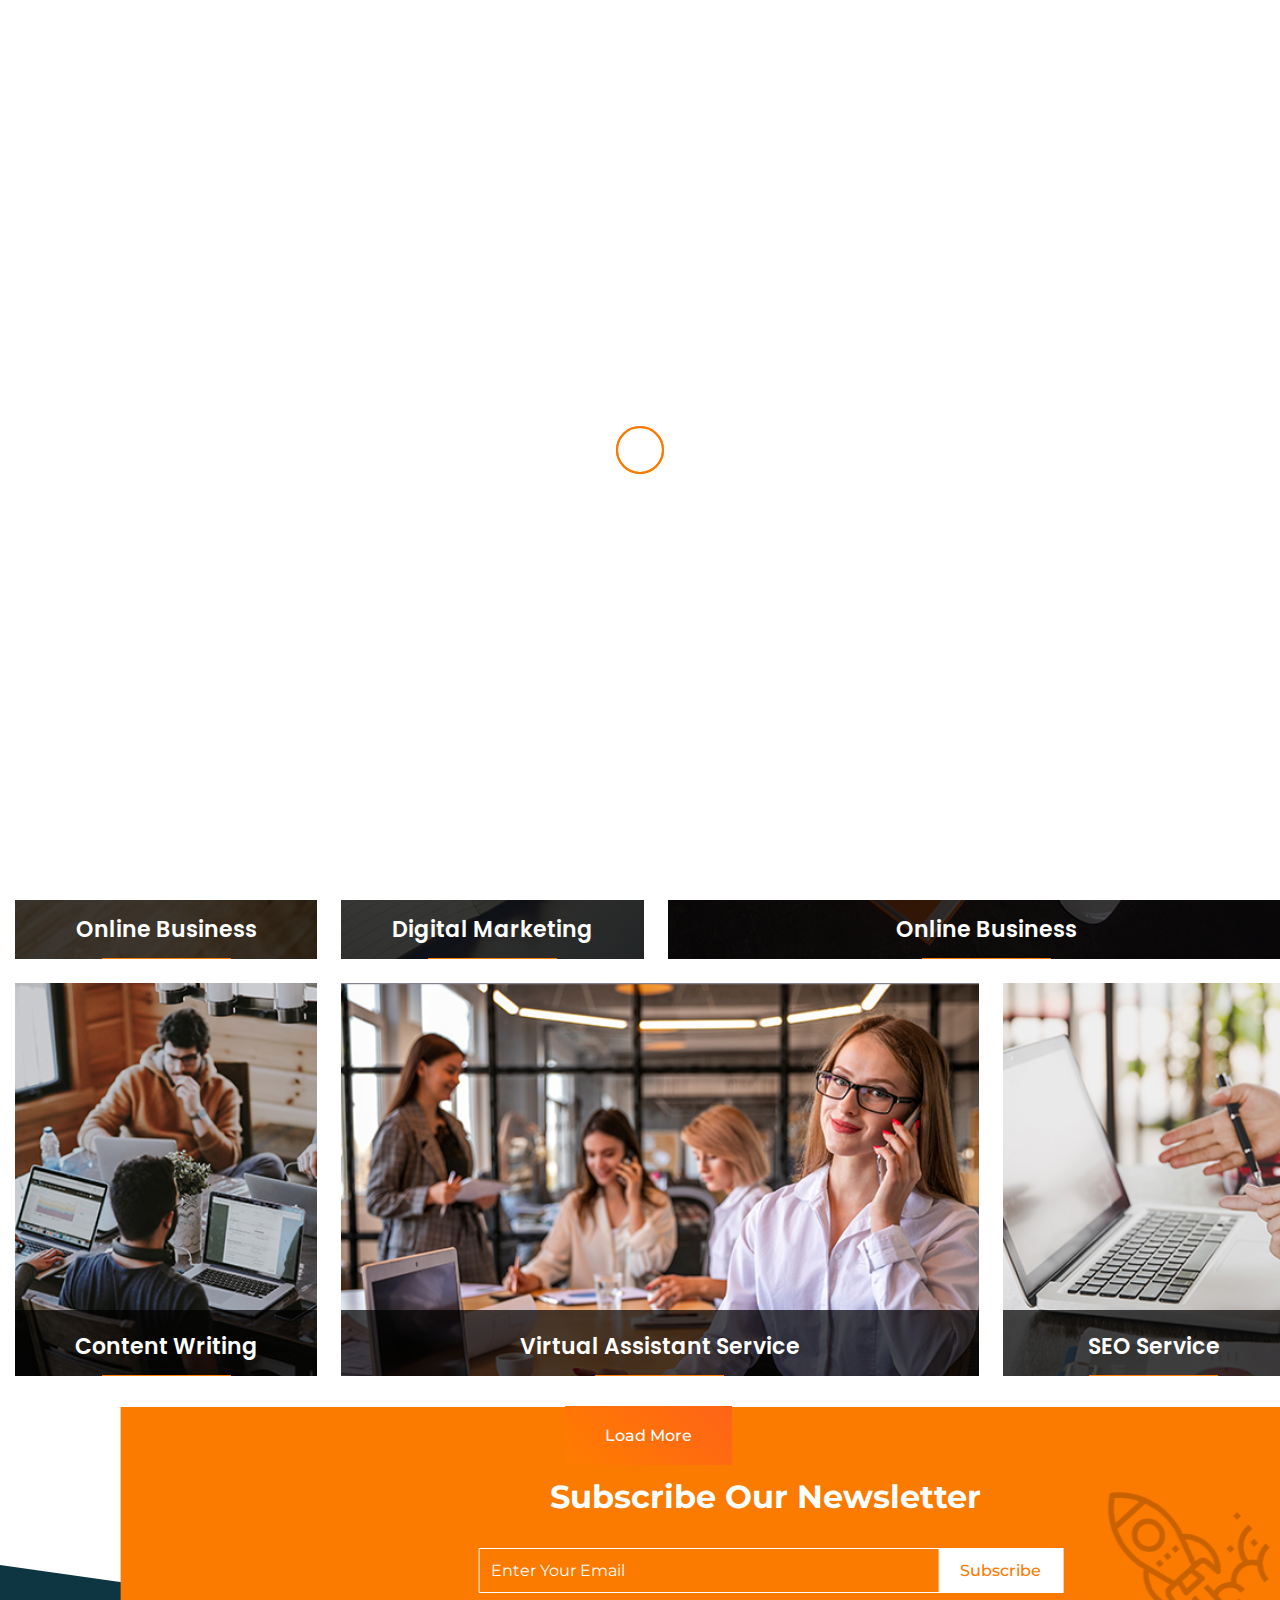
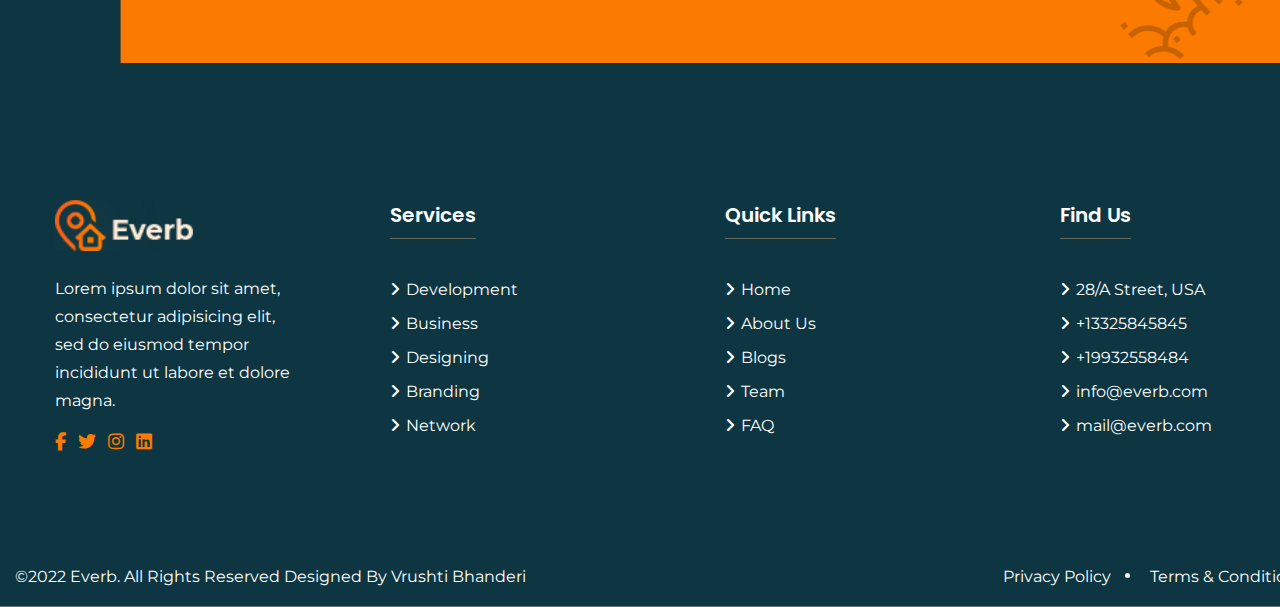
<file: protofolio.html>
<!DOCTYPE html>
<html lang="en">
<head>
    <meta charset="UTF-8">
    <meta name="viewport" content="width=device-width, initial-scale=1.0">
    <title>Everb - Protfolio</title>

    <!-- website link -->
    <!-- https://templates.hibootstrap.com/everb/default/index-two.html -->

    <!-- favicon icon -->
    <link rel="shortcut icon" href="assets/img/favicon-icn.png" type="image/x-icon">

    <!-- font icons -->
    <link rel="stylesheet" href="assets/css/all.min.css">
    <link rel="stylesheet" href="assets/css/line-awesome.min.css">

    <!-- owl-carousel slider -->
    <link rel="stylesheet" href="assets/css/owl.carousel.min.css">
    <link rel="stylesheet" href="assets/css/owl.theme.default.min.css">

    <!-- css file -->
    <link rel="stylesheet" href="assets/css/style.css">


</head>
<body>

    
    <!-- pre-loader -->
    <div class="pre-loader">
        <div class="loader"></div>
    </div>
    
     <!-- bottom top btn -->
     <div class="top-bottom">
        <span><i class="fa-solid fa-arrow-up"></i></span>
    </div>
    

    <!-- header start -->

    <header>
        <div class="container">
            <div class="top-header flex space">
                <div class="left-info">
                    <a href="#" class="con-info"><i class="fa-solid fa-phone"></i>+0123456789</a>
                    <a href="#" class="con-info"><i class="fa-solid fa-envelope"></i> info@everb.com</a>
                    <a href="#" class="con-info"><i class="fa-solid fa-location-dot"></i>28/A Street, USA</a>
                </div>
                <div class="right-info">
                    <a href="#"><i class="fa-brands fa-facebook-f"></i></a>
                    <a href="#"><i class="fa-brands fa-twitter"></i></a>
                    <a href="#"><i class="fa-brands fa-linkedin-in"></i></a>
                    <a href="#"><i class="fa-brands fa-instagram"></i></a>
                </div>
            </div>
        </div>
    </header>

    <div class="logo-header sticky">
        <div class="container">
            <div class="logo-header-info space flex">
                <div class="logo">
                    <a href="#"><img src="assets/img/asset 0.png" alt="" class="img"></a>
                </div>
                <nav> 
                    <ul class="flex main_menu">
                        <li><a href="#">Home</a></li>
                        <li><a href="about.html">About</a></li>
                        <li><a href="#">Services</a>
                            <ul class="sub-menu">
                                <li><a href="sevices.html">Services</a></li>
                                <li><a href="service-detail.html">Services Details</a></li>
                            </ul>
                        </li>
                        <li class="active"><a href="#">Portfolio</a>
                            <ul class="sub-menu">
                                <li class="active"><a href="protofolio.html">Portfolio One</a></li>
                                <li><a href="#">Portfolio Two</a></li>
                            </ul>
                        </li>
                        <li class="active"><a href="#">Pages <i class="fa-solid fa-chevron-right"></i></a>
                            <ul class="sub-menu">
                                <li><a href="pricing.html">Pricing</a></li>
                                <li><a href="404.html">404</a></li>
                                <li><a href="faq.html">FAQ</a></li>
                                <li><a href="team.html">Team</a></li>
                                <li><a href="#">Team Two</a></li>
                                <li><a href="policy.html">Privacy Policy</a></li>
                                <li><a href="#">Hover For Action</a><i class="fa-solid fa-chevron-right"></i>
                                    <ul class="peta-menu">
                                        <li><a href="#">Level 1</a></li>
                                        <li><a href="#">Level 2</a></li>
                                        <li><a href="#">Level 3</a></li>
                                    </ul>
                                </li>
                            </ul>
                        </li>
                        <li><a href="#">Blog</a>
                            <ul class="sub-menu">
                                <li><a href="blog-one.html">Blog One</a></li>
                                <li><a href="#">Blog Two</a></li>
                                <li><a href="#">Blog Three</a></li>
                                <li><a href="blog-detail.html">Blog Details</a></li>
                            </ul>
                        </li>
                        <li><a href="contact.html">Contact Us</a></li>
                    </ul>
                </nav>
                <div class="social flex">
                    <div class="option">
                        <i class="fa-solid fa-magnifying-glass"></i>
                    </div>
                    <div class="option">
                        <i class="fa-solid fa-bars"></i>
                    </div>
                </div>
            </div>
        </div>
    </div>

    <!-- header end -->

    <main>

        <!-- breadcrumb start -->
        <section class="breadcrumb">
            <div class="container">
                <p class="bread-title">Protfolio</p>
                <a href="#">Home</a><span class="dots"></span><a href="#">Protfolio</a>
            </div>
        </section>
        <!-- breadcrumb end -->


          <!-- our protfolio start -->
          <section class="spacer port-f">
            <div class="container">
                <div class="pro-sec flex">
                    <div class="img-one">
                       <div class="img-single"> <img src="assets/img/asset 12.jpeg" alt="" class="img"></div>
                       <div class="img-content">
                            <p>Online Business</p>
                            <div class="btn-2">
                                <a href="#">Read More<i class="fa-solid fa-angle-right"></i></a>
                            </div>
                       </div>
                    </div>
                    <div class="img-one">
                        <div class="img-single"> <img src="assets/img/asset 13.jpeg" alt="" class="img"></div>
                        <div class="img-content">
                             <p>Digital Marketing</p>
                             <div class="btn-2">
                                 <a href="#">Read More<i class="fa-solid fa-angle-right"></i></a>
                             </div>
                        </div>
                     </div>
                     <div class="img-one">
                        <div class="img-single"> <img src="assets/img/asset 14.jpeg" alt="" class="img"></div>
                        <div class="img-content">
                             <p>Online Business</p>
                             <div class="btn-2">
                                 <a href="#">Read More<i class="fa-solid fa-angle-right"></i></a>
                             </div>
                        </div>
                     </div>
                </div>
                <div class="pro-sec flex two">
                    <div class="img-one">
                       <div class="img-single"> <img src="assets/img/asset 15.jpeg" alt="" class="img"></div>
                       <div class="img-content">
                            <p>Content Writing</p>
                            <div class="btn-2">
                                <a href="#">Read More<i class="fa-solid fa-angle-right"></i></a>
                            </div>
                       </div>
                    </div>
                    <div class="img-one">
                        <div class="img-single"> <img src="assets/img/asset 16.jpeg" alt="" class="img"></div>
                        <div class="img-content">
                             <p>Virtual Assistant Service</p>
                             <div class="btn-2">
                                 <a href="#">Read More<i class="fa-solid fa-angle-right"></i></a>
                             </div>
                        </div>
                     </div>
                     <div class="img-one">
                        <div class="img-single"> <img src="assets/img/asset 17.jpeg" alt="" class="img"></div>
                        <div class="img-content">
                             <p>SEO Service</p>
                             <div class="btn-2">
                                 <a href="#">Read More<i class="fa-solid fa-angle-right"></i></a>
                             </div>
                        </div>
                     </div>
                </div>
                <div class="btn pro-btn"><a href="#">Load More</a><span></span></div>
            </div>
        </section>
        <!-- our protfolio end -->
      
        <!-- newsletter start -->
        <section class="spacer news-sec">
            <div class="container">
                <div class="news-letter-sec">
                    <p class="news-title">Subscribe Our Newsletter</p>
                    <div class="news-form">
                        <input type="email" placeholder="Enter Your Email">
                        <button>Subscribe</button>
                    </div>
                    <span class="news-img"><img src="assets/img/asset 26.png" alt=""></span>
                </div>
            </div>
        </section>

    </main>

    <!-- footer start -->
    <footer class="spacer">
  
        <!-- newsletter end -->
        <div class="container">
            <div class="footer-sec">
                <div class="footer-info">
                    <div class="footer-logo">
                        <img src="assets/img/asset 0.png" alt="" class="img"> 
                    </div>
                    <p class="footer-data">Lorem ipsum dolor sit amet, consectetur adipisicing elit, sed do eiusmod tempor incididunt ut labore et dolore magna.</p>
                    <div class="footer-social">
                        <i class="fa-brands fa-facebook-f"></i>
                        <i class="fa-brands fa-twitter"></i>
                        <i class="fa-brands fa-instagram"></i>
                        <i class="fa-brands fa-linkedin"></i>
                    </div>
                </div>
                <div class="footer-info">
                    <p class="footer-title">Services</p>
                    <a href="#" class="footer-detail"><i class="fa-solid fa-angle-right"></i>Development</a>
                    <a href="#" class="footer-detail"><i class="fa-solid fa-angle-right"></i>Business</a>
                    <a href="#" class="footer-detail"><i class="fa-solid fa-angle-right"></i>Designing</a>
                    <a href="#" class="footer-detail"><i class="fa-solid fa-angle-right"></i>Branding</a>
                    <a href="#" class="footer-detail"><i class="fa-solid fa-angle-right"></i>Network</a>
                </div>
                <div class="footer-info">
                    <p class="footer-title">Quick Links</p>
                    <a href="#" class="footer-detail"><i class="fa-solid fa-angle-right"></i>Home</a>
                    <a href="#" class="footer-detail"><i class="fa-solid fa-angle-right"></i>About Us</a>
                    <a href="#" class="footer-detail"><i class="fa-solid fa-angle-right"></i>Blogs</a>
                    <a href="#" class="footer-detail"><i class="fa-solid fa-angle-right"></i>Team</a>
                    <a href="#" class="footer-detail"><i class="fa-solid fa-angle-right"></i>FAQ</a>
                </div>
                <div class="footer-info">
                    <p class="footer-title">Find Us</p>
                    <a href="#" class="footer-detail"><i class="fa-solid fa-angle-right"></i>28/A Street, USA</a>
                    <a href="#" class="footer-detail"><i class="fa-solid fa-angle-right"></i>+13325845845</a>
                    <a href="#" class="footer-detail"><i class="fa-solid fa-angle-right"></i>+19932558484</a>
                    <a href="#" class="footer-detail"><i class="fa-solid fa-angle-right"></i>info@everb.com</a>
                    <a href="#" class="footer-detail"><i class="fa-solid fa-angle-right"></i>mail@everb.com</a>
                </div>
            </div>
        </div>
        <!-- sub-footer -->
        <div class="sub-footer">
            <div class="container">
               <div class="foot-info flex space">
                <p>©2022 Everb. All Rights Reserved Designed By <span>Vrushti Bhanderi</span></p>
                <div class="right-foot">
                    <span>Privacy Policy</span> <div class="dots"></div><span>Terms & Conditions</span>
                </div>
               </div>
            </div>
        </div>
    </footer>
    <!-- footer end -->



    <!-- jqueary  -->
    <script src="assets/js/jquery-1.11.0.min.js"></script> 
    
    <!-- owl-carousel slider -->
    <script src="assets/js/owl.carousel.min.js"></script>

    <!-- custom js -->
    <script src="assets/js/script.js"></script>

</body>
</html>
</file>
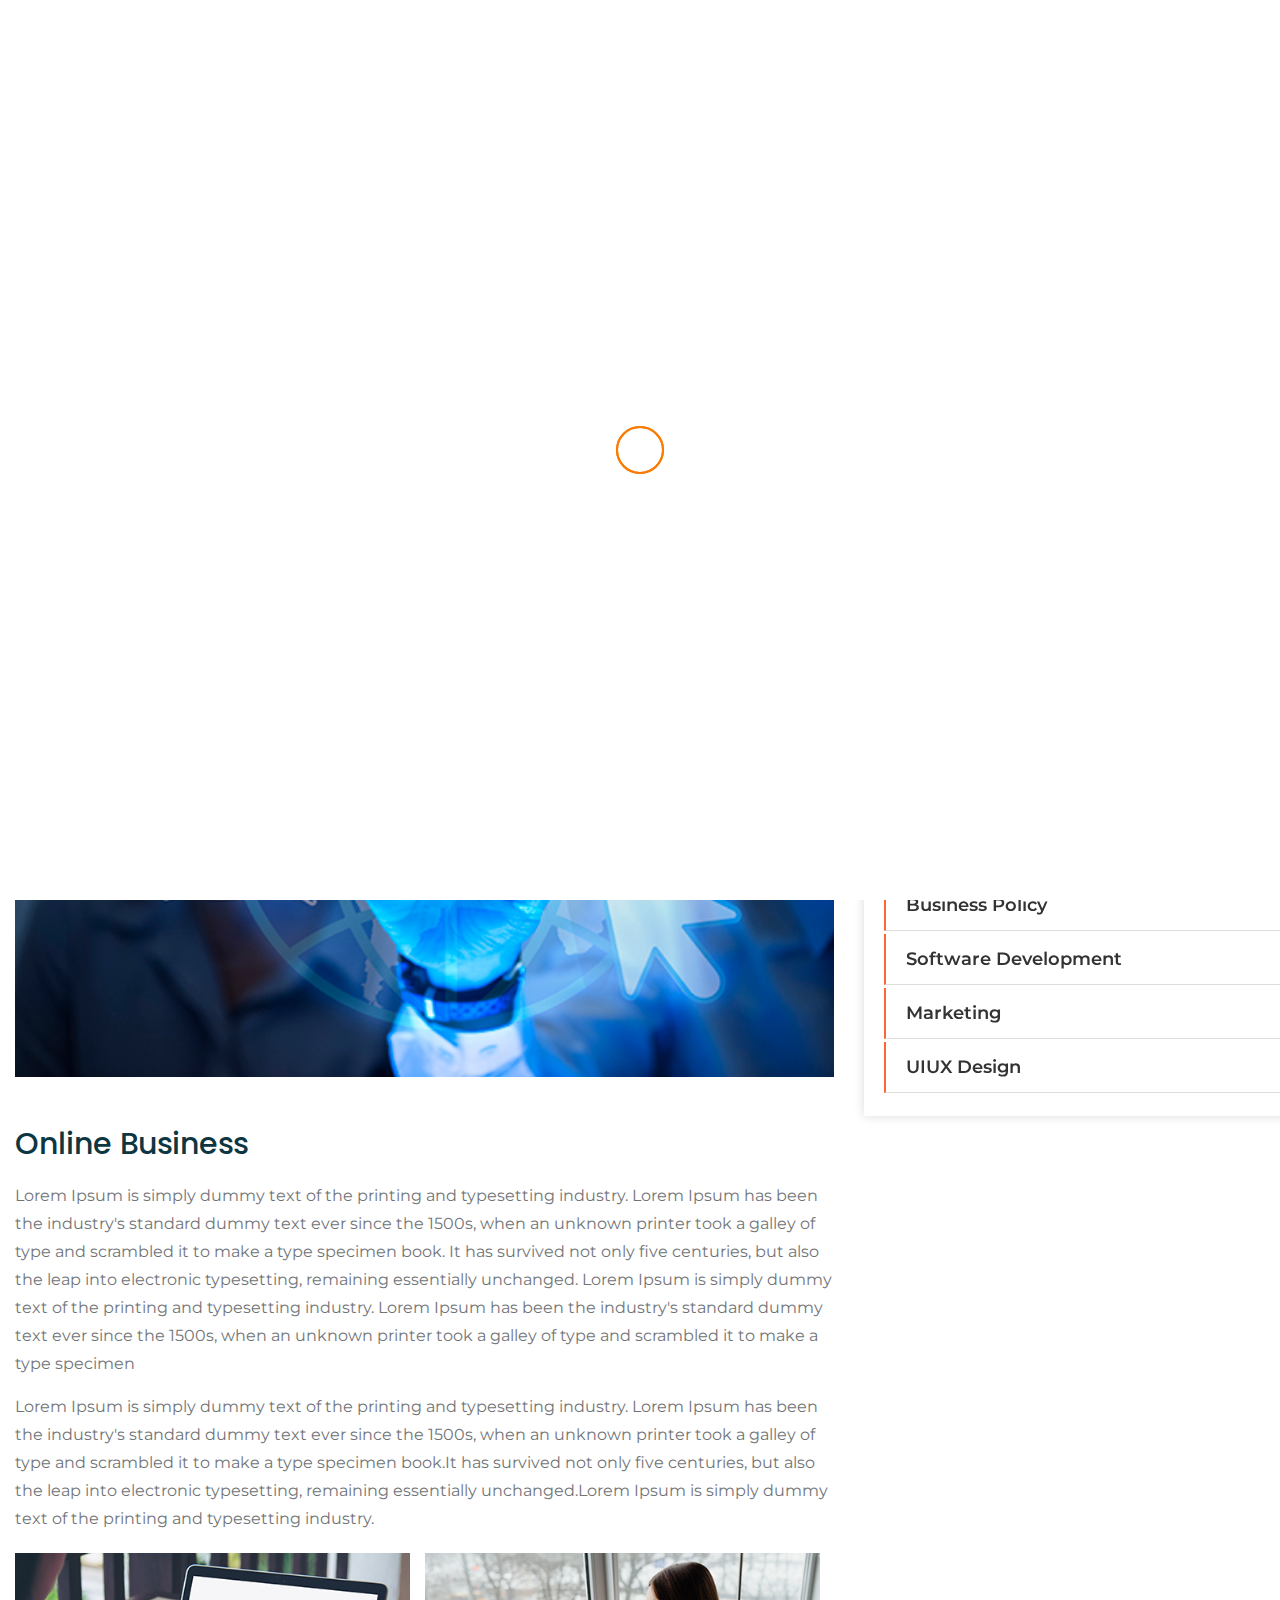
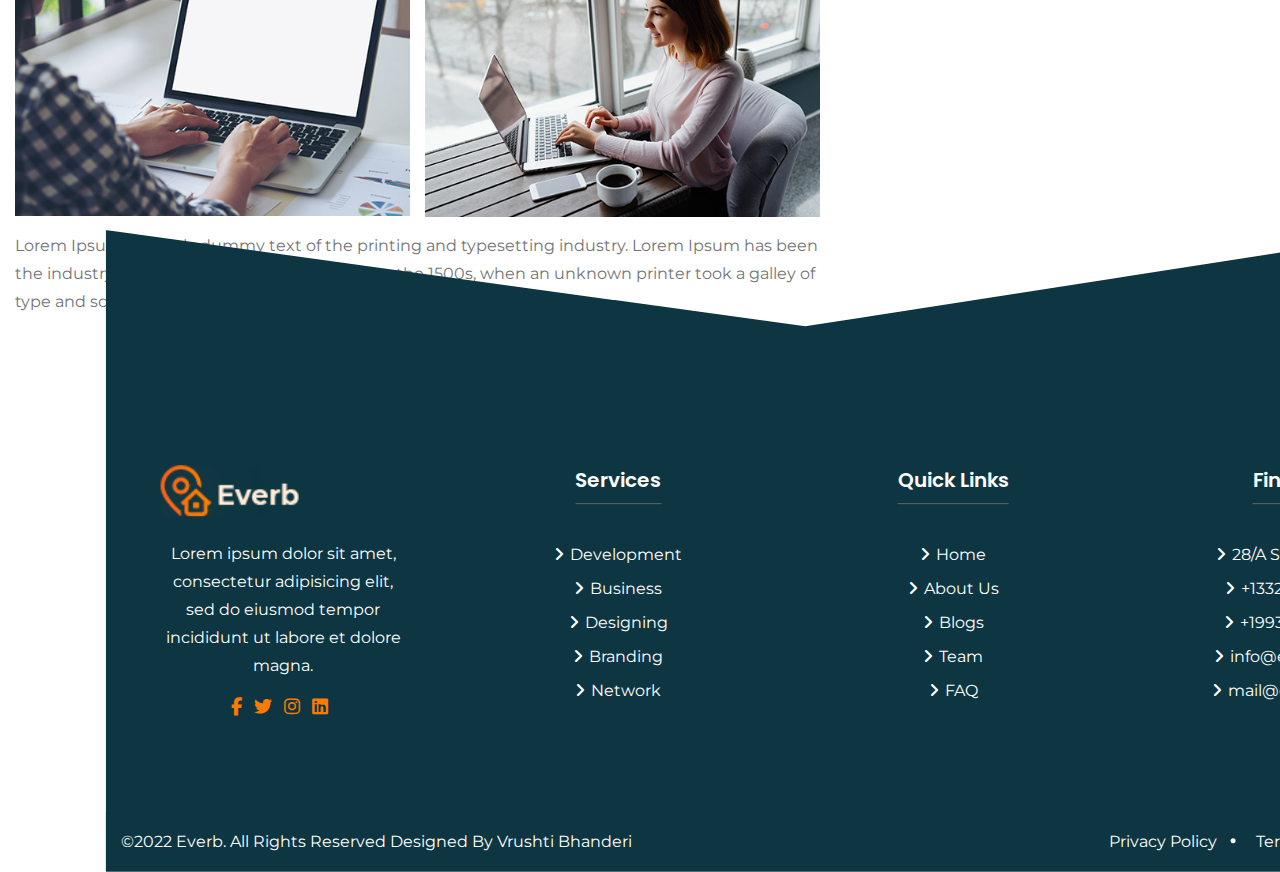
<file: service-detail.html>
<!DOCTYPE html>
<html lang="en">
<head>
    <meta charset="UTF-8">
    <meta name="viewport" content="width=device-width, initial-scale=1.0">
    <title>Everb -service details</title>

    <!-- website link -->
    <!-- https://templates.hibootstrap.com/everb/default/index-two.html -->

    <!-- favicon icon -->
    <link rel="shortcut icon" href="assets/img/favicon-icn.png" type="image/x-icon">

    <!-- font icons -->
    <link rel="stylesheet" href="assets/css/all.min.css">
    <link rel="stylesheet" href="assets/css/line-awesome.min.css">

    <!-- owl-carousel slider -->
    <link rel="stylesheet" href="assets/css/owl.carousel.min.css">
    <link rel="stylesheet" href="assets/css/owl.theme.default.min.css">

    <!-- css file -->
    <link rel="stylesheet" href="assets/css/style.css">


</head>
<body>

    <!-- pre-loader -->
    <div class="pre-loader">
        <div class="loader"></div>
    </div>
    
     <!-- bottom top btn -->
     <div class="top-bottom">
        <span><i class="fa-solid fa-arrow-up"></i></span>
    </div>
    

    <!-- header start -->

    <header>
        <div class="container">
            <div class="top-header flex space">
                <div class="left-info">
                    <a href="#" class="con-info"><i class="fa-solid fa-phone"></i>+0123456789</a>
                    <a href="#" class="con-info"><i class="fa-solid fa-envelope"></i> info@everb.com</a>
                    <a href="#" class="con-info"><i class="fa-solid fa-location-dot"></i>28/A Street, USA</a>
                </div>
                <div class="right-info">
                    <a href="#"><i class="fa-brands fa-facebook-f"></i></a>
                    <a href="#"><i class="fa-brands fa-twitter"></i></a>
                    <a href="#"><i class="fa-brands fa-linkedin-in"></i></a>
                    <a href="#"><i class="fa-brands fa-instagram"></i></a>
                </div>
            </div>
        </div>
    </header>

    <div class="logo-header sticky">
        <div class="container">
            <div class="logo-header-info space flex">
                <div class="logo">
                    <a href="#"><img src="assets/img/asset 0.png" alt="" class="img"></a>
                </div>
                <nav> 
                    <ul class="flex main_menu">
                        <li><a href="#">Home</a></li>
                        <li><a href="about.html">About</a></li>
                        <li class="active"><a href="#">Services</a>
                            <ul class="sub-menu">
                                <li><a href="sevices.html">Services</a></li>
                                <li class="active"><a href="service-detail.html">Services Details</a></li>
                            </ul>
                        </li>
                        <li><a href="#">Portfolio</a>
                            <ul class="sub-menu">
                                <li><a href="protofolio.html">Portfolio One</a></li>
                                <li><a href="#">Portfolio Two</a></li>
                            </ul>
                        </li>
                        <li><a href="#">Pages <i class="fa-solid fa-chevron-right"></i></a>
                            <ul class="sub-menu">
                                <li><a href="pricing.html">Pricing</a></li>
                                <li><a href="404.html">404</a></li>
                                <li><a href="faq.html">FAQ</a></li>
                                <li><a href="team.html">Team</a></li>
                                <li><a href="#">Team Two</a></li>
                                <li><a href="policy.html">Privacy Policy</a></li>
                                <li><a href="#">Hover For Action</a><i class="fa-solid fa-chevron-right"></i>
                                    <ul class="peta-menu">
                                        <li><a href="#">Level 1</a></li>
                                        <li><a href="#">Level 2</a></li>
                                        <li><a href="#">Level 3</a></li>
                                    </ul>
                                </li>
                            </ul>
                        </li>
                        <li><a href="#">Blog</a>
                            <ul class="sub-menu">
                                <li><a href="blog-one.html">Blog One</a></li>
                                <li><a href="#">Blog Two</a></li>
                                <li><a href="#">Blog Three</a></li>
                                <li><a href="blog-detail.html">Blog Details</a></li>
                            </ul>
                        </li>
                        <li><a href="contact.html">Contact Us</a></li>
                    </ul>
                </nav>
                <div class="social flex">
                    <div class="option">
                        <i class="fa-solid fa-magnifying-glass"></i>
                    </div>
                    <div class="option">
                        <i class="fa-solid fa-bars"></i>
                    </div>
                </div>
            </div>
        </div>
    </div>

    <!-- header end -->

    <main>

        <!-- breadcrumb start -->
        <section class="breadcrumb">
            <div class="container">
                <p class="bread-title">Services Details</p>
                <a href="#">Home</a><span class="dots"></span><a href="#">Service Details</a>
            </div>
        </section>
        <!-- breadcrumb end -->

        <!-- services style start -->
        <section class="spacer spacer-bottom">
            <div class="container">
                <div class="services-style flex">
                    <div class="left-services">
                        <div class="ser-det-img"><img src="assets/img/services.jpg" alt=""></div>
                        <p class="ser-title">Online Business</p>
                        <p class="ser-text">Lorem Ipsum is simply dummy text of the printing and typesetting industry. Lorem Ipsum has been the industry's standard dummy text ever since the 1500s, when an unknown printer took a galley of type and scrambled it to make a type specimen book. It has survived not only five centuries, but also the leap into electronic typesetting, remaining essentially unchanged. Lorem Ipsum is simply dummy text of the printing and typesetting industry. Lorem Ipsum has been the industry's standard dummy text ever since the 1500s, when an unknown printer took a galley of type and scrambled it to make a type specimen </p>
                        <p class="ser-text">Lorem Ipsum is simply dummy text of the printing and typesetting industry. Lorem Ipsum has been the industry's standard dummy text ever since the 1500s, when an unknown printer took a galley of type and scrambled it to make a type specimen book.It has survived not only five centuries, but also the leap into electronic typesetting, remaining essentially unchanged.Lorem Ipsum is simply dummy text of the printing and typesetting industry.
                        </p>
                        <div class="ser-imgs flex">
                            <img src="assets/img/service-details-2.jpg" alt="" class="img">
                            <img src="assets/img/service-details-3.jpg" alt="" class="img">
                        </div>
                        <p class="ser-text">Lorem Ipsum is simply dummy text of the printing and typesetting industry. Lorem Ipsum has been the industry's standard dummy text ever since the 1500s, when an unknown printer took a galley of type and scrambled it to make a type specimen book.
                        </p>
                    </div>
                    <div class="right-services">
                        <div class="ser-box">
                            <div class="serch-box">
                                <input type="text" placeholder="Serch">
                                <i class="fa-solid fa-magnifying-glass"></i>
                            </div>
                        </div>
                        <div class="ser-box">
                            <h3>Services</h3>
                           <ul>
                                <li class="ser-option"><a href="#">Business Strategy</a></li>
                                <li class="ser-option"><a href="#">Online Strategy</a></li>
                                <li class="ser-option"><a href="#">Business Policy</a></li>
                                <li class="ser-option"><a href="#">Software Development</a></li>
                                <li class="ser-option"><a href="#">Marketing</a></li>
                                <li class="ser-option"><a href="#">UIUX Design</a></li>
                           </ul>
                        </div>
                    </div>
                </div>
            </div>
        </section>
        <!-- services style end -->
      
        <!-- newsletter start -->
        <section class="spacer news-sec">
            <div class="container">
                <div class="news-letter-sec">
                    <p class="news-title">Subscribe Our Newsletter</p>
                    <div class="news-form">
                        <input type="email" placeholder="Enter Your Email">
                        <button>Subscribe</button>
                    </div>
                    <span class="news-img"><img src="assets/img/asset 26.png" alt=""></span>
                </div>
            </div>
        </section>

    </main>

    <!-- footer start -->
    <footer class="spacer news-sec">
  
        <!-- newsletter end -->
        <div class="container">
            <div class="footer-sec">
                <div class="footer-info">
                    <div class="footer-logo">
                        <img src="assets/img/asset 0.png" alt="" class="img"> 
                    </div>
                    <p class="footer-data">Lorem ipsum dolor sit amet, consectetur adipisicing elit, sed do eiusmod tempor incididunt ut labore et dolore magna.</p>
                    <div class="footer-social">
                        <i class="fa-brands fa-facebook-f"></i>
                        <i class="fa-brands fa-twitter"></i>
                        <i class="fa-brands fa-instagram"></i>
                        <i class="fa-brands fa-linkedin"></i>
                    </div>
                </div>
                <div class="footer-info">
                    <p class="footer-title">Services</p>
                    <a href="#" class="footer-detail"><i class="fa-solid fa-angle-right"></i>Development</a>
                    <a href="#" class="footer-detail"><i class="fa-solid fa-angle-right"></i>Business</a>
                    <a href="#" class="footer-detail"><i class="fa-solid fa-angle-right"></i>Designing</a>
                    <a href="#" class="footer-detail"><i class="fa-solid fa-angle-right"></i>Branding</a>
                    <a href="#" class="footer-detail"><i class="fa-solid fa-angle-right"></i>Network</a>
                </div>
                <div class="footer-info">
                    <p class="footer-title">Quick Links</p>
                    <a href="#" class="footer-detail"><i class="fa-solid fa-angle-right"></i>Home</a>
                    <a href="#" class="footer-detail"><i class="fa-solid fa-angle-right"></i>About Us</a>
                    <a href="#" class="footer-detail"><i class="fa-solid fa-angle-right"></i>Blogs</a>
                    <a href="#" class="footer-detail"><i class="fa-solid fa-angle-right"></i>Team</a>
                    <a href="#" class="footer-detail"><i class="fa-solid fa-angle-right"></i>FAQ</a>
                </div>
                <div class="footer-info">
                    <p class="footer-title">Find Us</p>
                    <a href="#" class="footer-detail"><i class="fa-solid fa-angle-right"></i>28/A Street, USA</a>
                    <a href="#" class="footer-detail"><i class="fa-solid fa-angle-right"></i>+13325845845</a>
                    <a href="#" class="footer-detail"><i class="fa-solid fa-angle-right"></i>+19932558484</a>
                    <a href="#" class="footer-detail"><i class="fa-solid fa-angle-right"></i>info@everb.com</a>
                    <a href="#" class="footer-detail"><i class="fa-solid fa-angle-right"></i>mail@everb.com</a>
                </div>
            </div>
        </div>
        <!-- sub-footer -->
        <div class="sub-footer">
            <div class="container">
               <div class="foot-info flex space">
                <p>©2022 Everb. All Rights Reserved Designed By <span>Vrushti Bhanderi</span></p>
                <div class="right-foot">
                    <span>Privacy Policy</span> <div class="dots"></div><span>Terms & Conditions</span>
                </div>
               </div>
            </div>
        </div>
    </footer>
    <!-- footer end -->



    <!-- jqueary  -->
    <script src="assets/js/jquery-1.11.0.min.js"></script> 
    
    <!-- owl-carousel slider -->
    <script src="assets/js/owl.carousel.min.js"></script>

    <!-- custom js -->
    <script src="assets/js/script.js"></script>

</body>
</html>
</file>
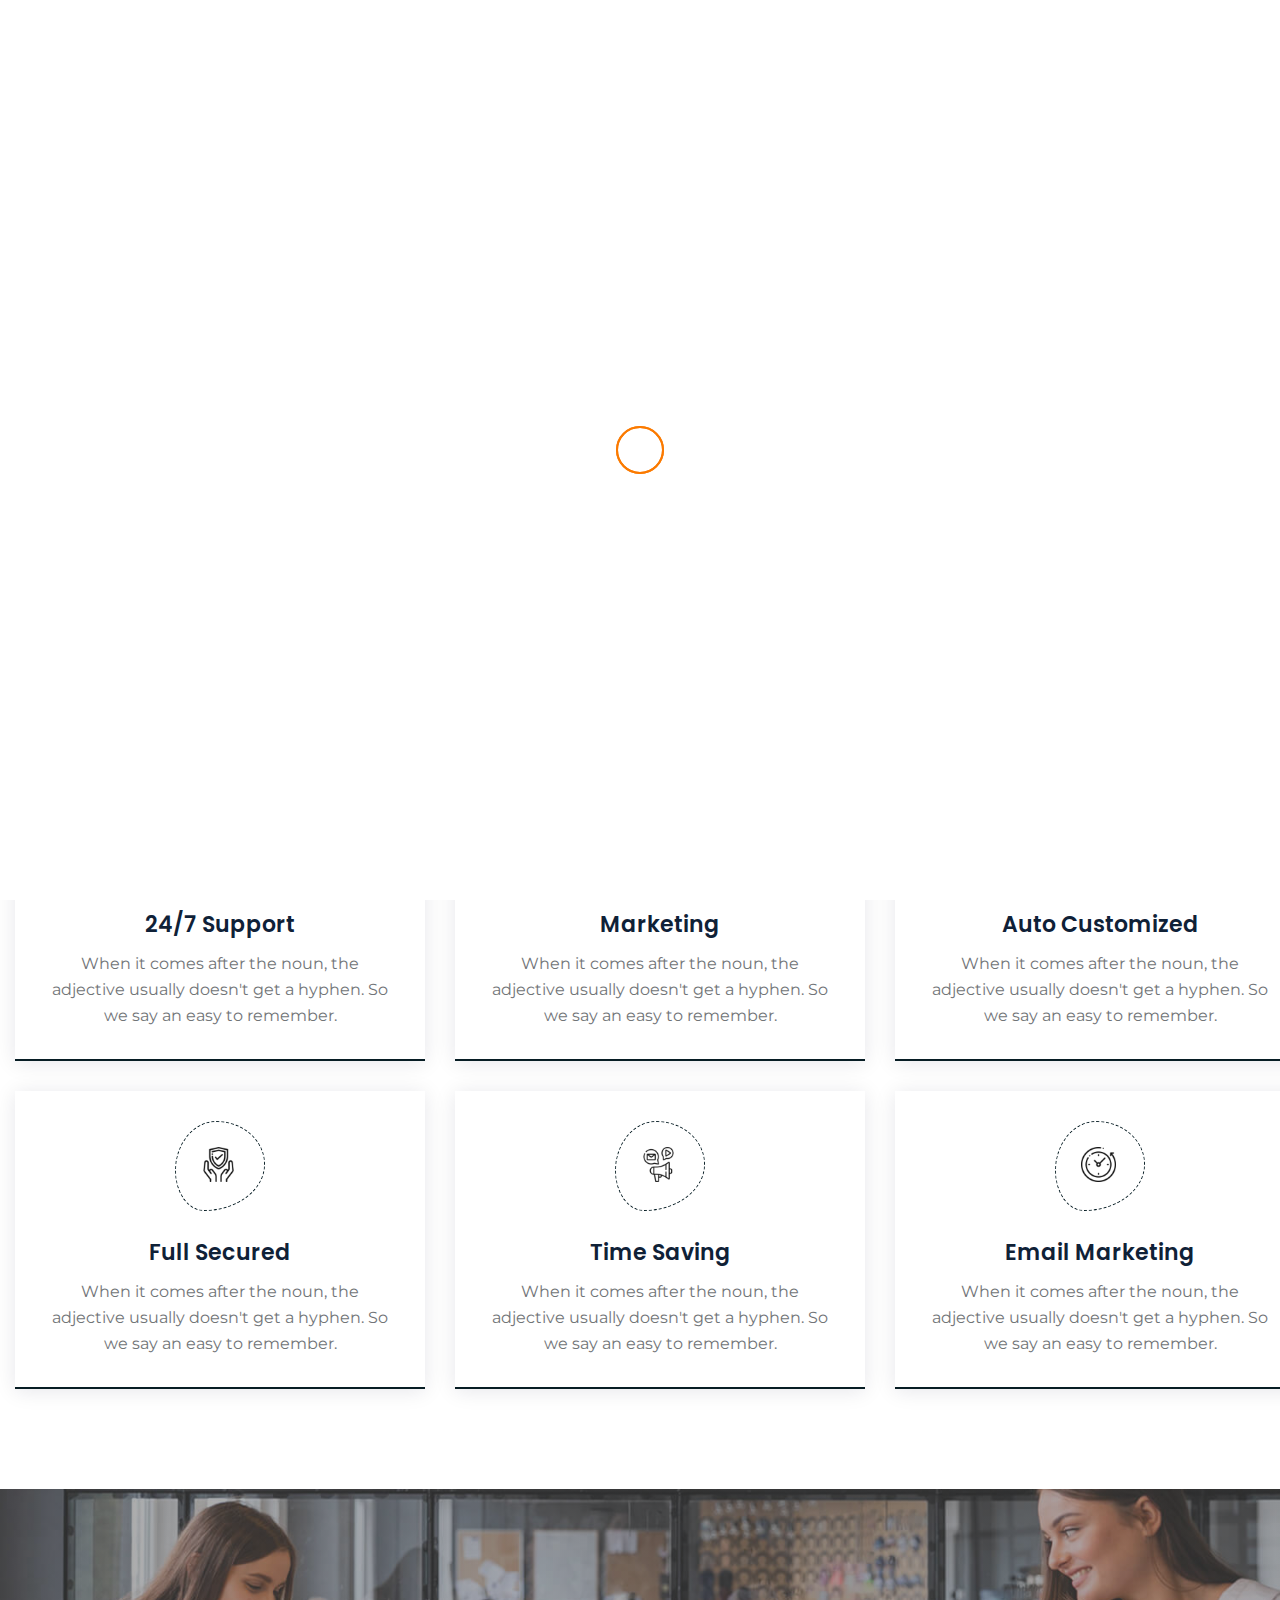
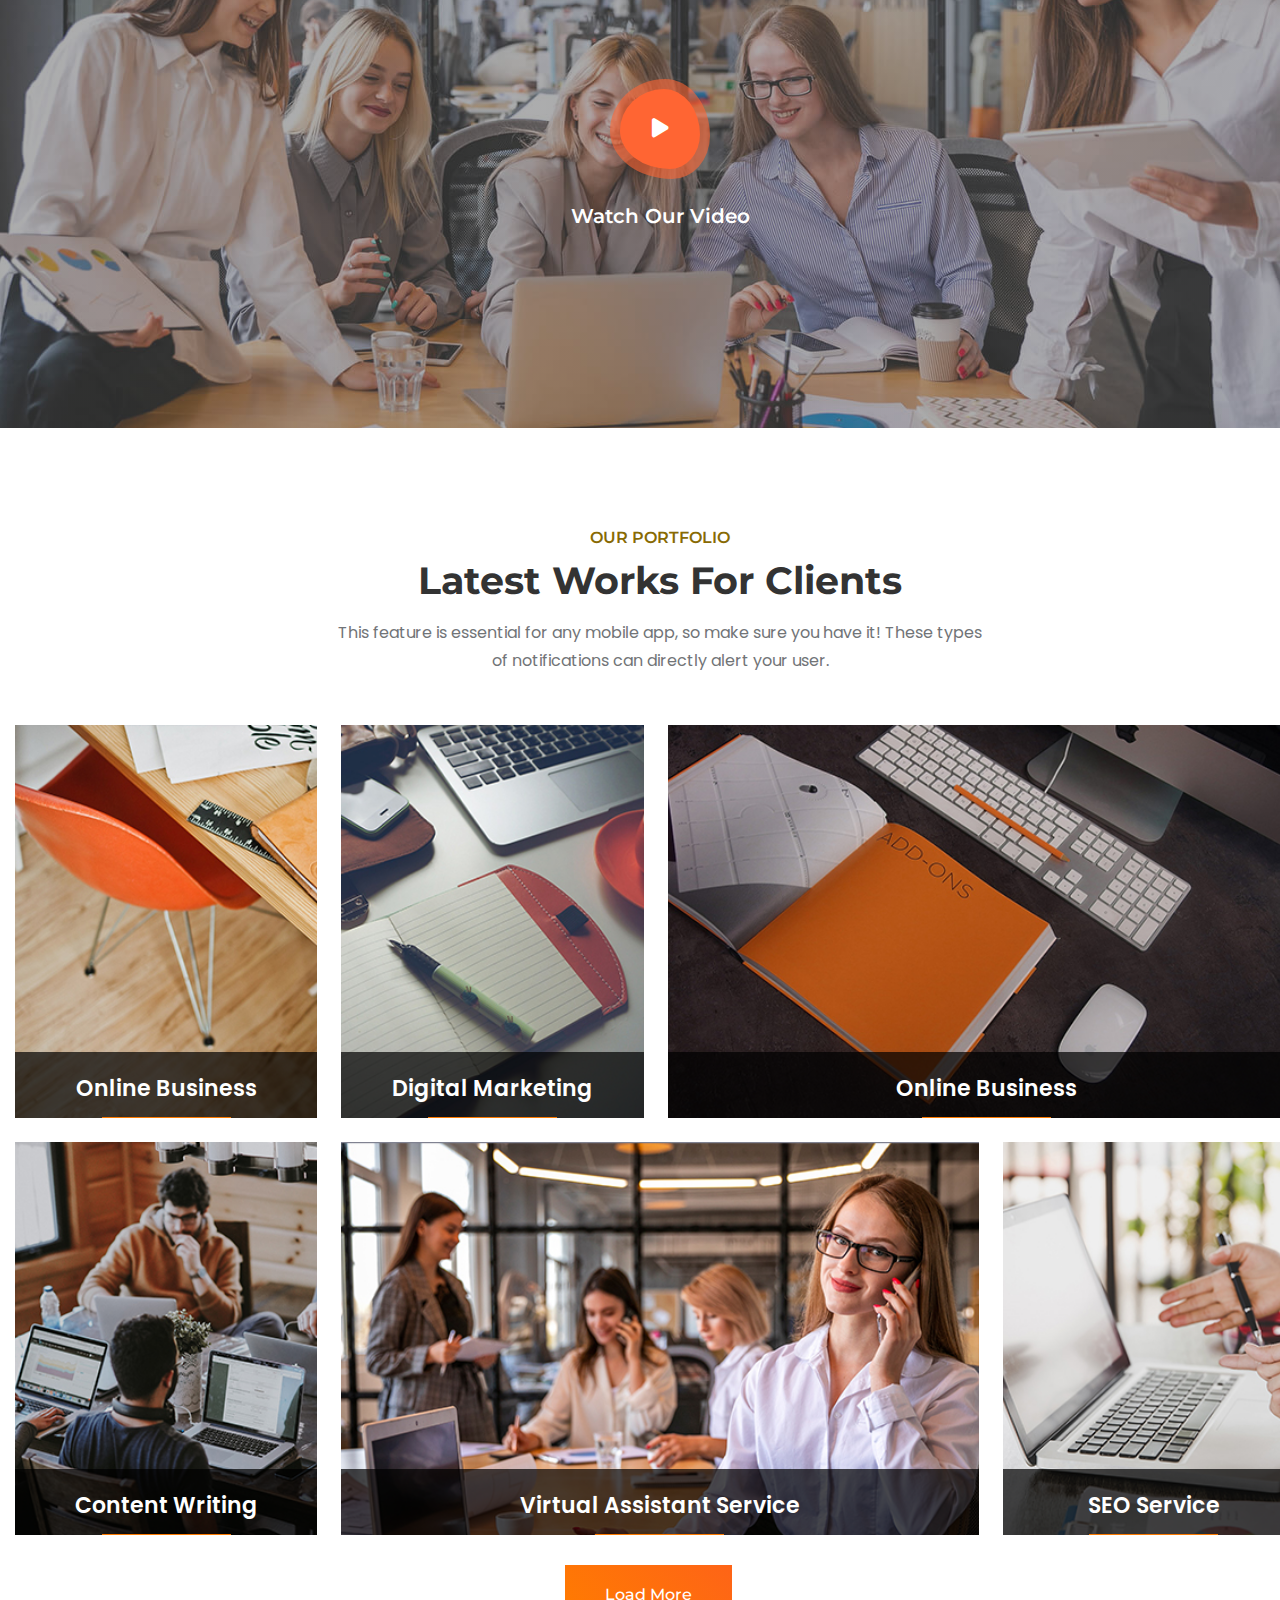
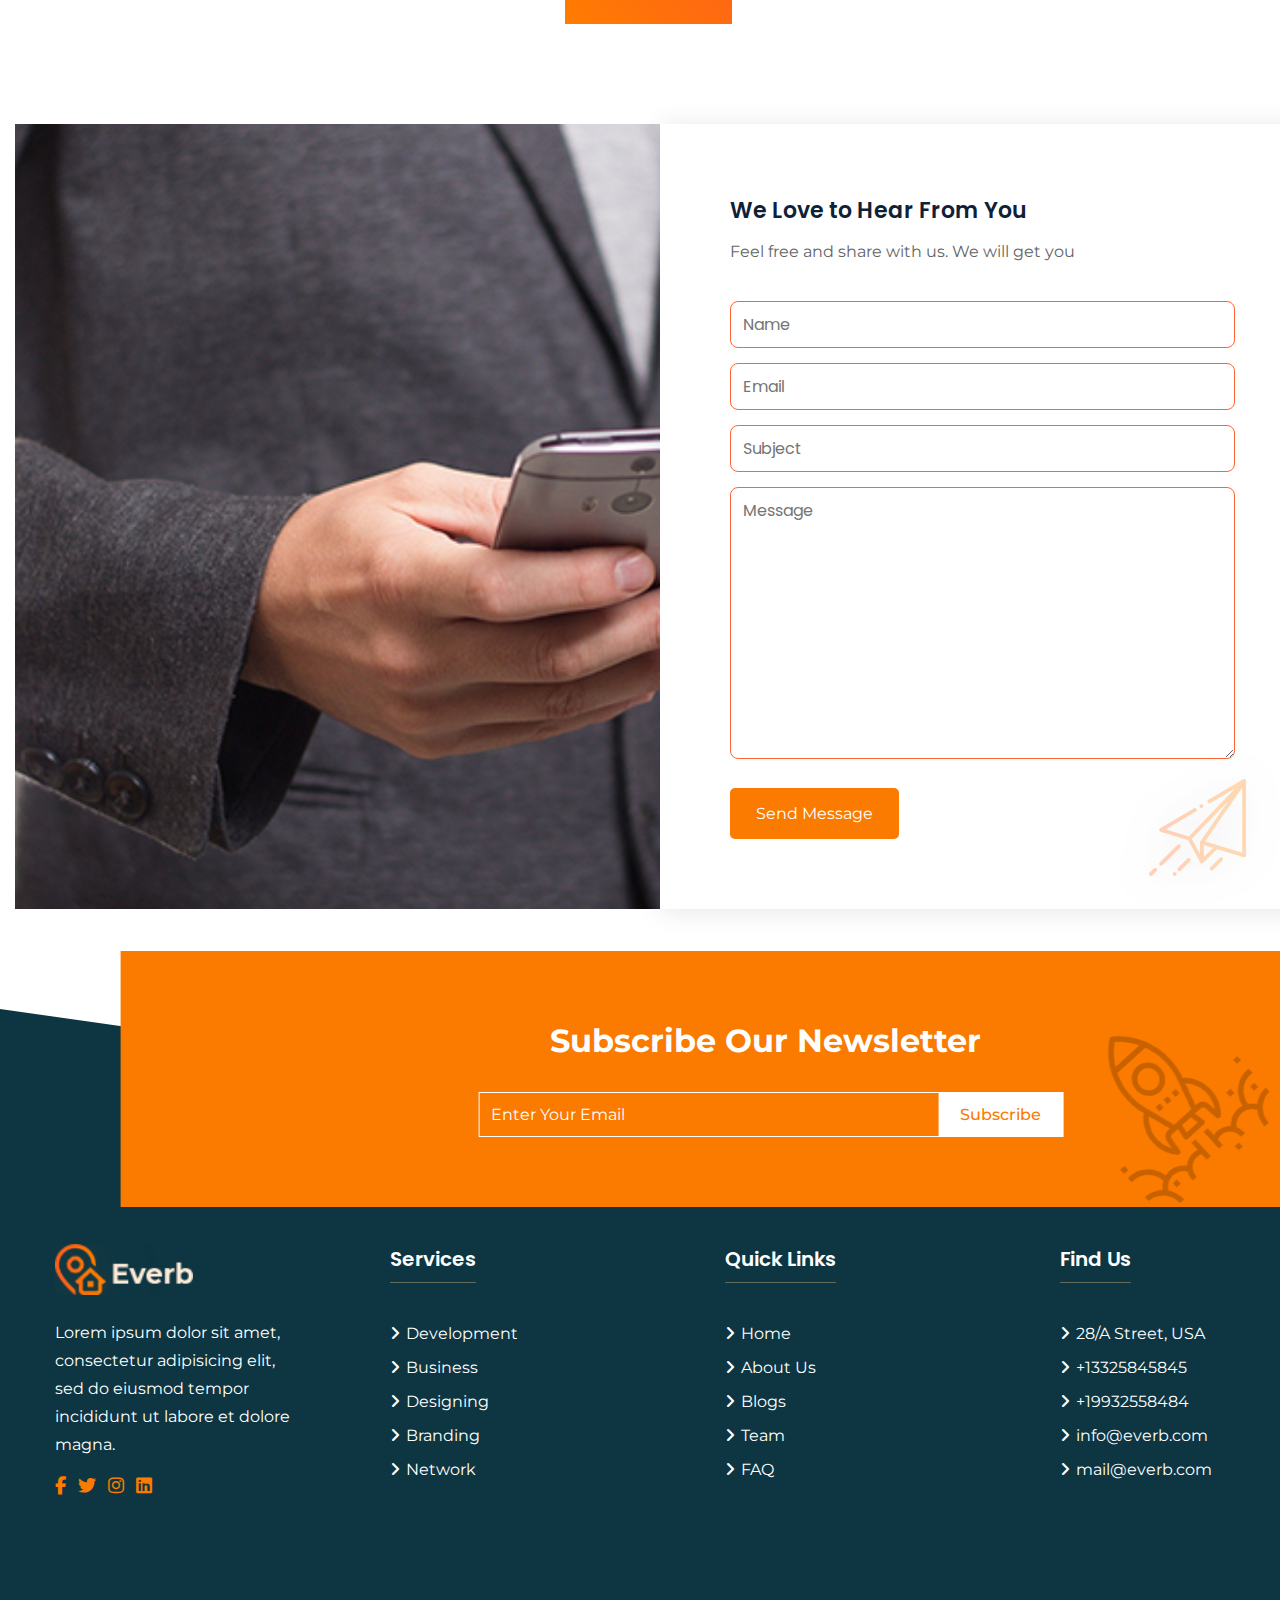
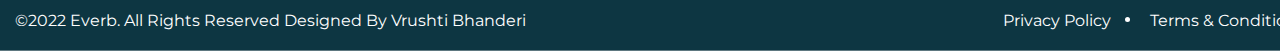
<file: sevices.html>
<!DOCTYPE html>
<html lang="en">
<head>
    <meta charset="UTF-8">
    <meta name="viewport" content="width=device-width, initial-scale=1.0">
    <title>Everb - services</title>

    <!-- website link -->
    <!-- https://templates.hibootstrap.com/everb/default/index-two.html -->

    <!-- favicon icon -->
    <link rel="shortcut icon" href="assets/img/favicon-icn.png" type="image/x-icon">

    <!-- font icons -->
    <link rel="stylesheet" href="assets/css/all.min.css">
    <link rel="stylesheet" href="assets/css/line-awesome.min.css">

    <!-- owl-carousel slider -->
    <link rel="stylesheet" href="assets/css/owl.carousel.min.css">
    <link rel="stylesheet" href="assets/css/owl.theme.default.min.css">

    <!-- css file -->
    <link rel="stylesheet" href="assets/css/style.css">


</head>
<body>

     <!-- pre-loader -->
     <div class="pre-loader">
        <div class="loader"></div>
    </div>
    
     <!-- bottom top btn -->
     <div class="top-bottom">
        <span><i class="fa-solid fa-arrow-up"></i></span>
    </div>
    

    <!-- header start -->

    <header>
        <div class="container">
            <div class="top-header flex space">
                <div class="left-info">
                    <a href="#" class="con-info"><i class="fa-solid fa-phone"></i>+0123456789</a>
                    <a href="#" class="con-info"><i class="fa-solid fa-envelope"></i> info@everb.com</a>
                    <a href="#" class="con-info"><i class="fa-solid fa-location-dot"></i>28/A Street, USA</a>
                </div>
                <div class="right-info">
                    <a href="#"><i class="fa-brands fa-facebook-f"></i></a>
                    <a href="#"><i class="fa-brands fa-twitter"></i></a>
                    <a href="#"><i class="fa-brands fa-linkedin-in"></i></a>
                    <a href="#"><i class="fa-brands fa-instagram"></i></a>
                </div>
            </div>
        </div>
    </header>

    <div class="logo-header">
        <div class="container">
            <div class="logo-header-info space flex">
                <div class="logo">
                    <a href="#"><img src="assets/img/asset 0.png" alt="" class="img"></a>
                </div>
                <nav> 
                    <ul class="flex main_menu">
                        <li><a href="#">Home</a></li>
                        <li><a href="about.html">About</a></li>
                        <li class="active"><a href="#">Services</a>
                            <ul class="sub-menu">
                                <li class="active"><a href="sevices.html">Services</a></li>
                                <li><a href="service-detail.html">Services Details</a></li>
                            </ul>
                        </li>
                        <li><a href="#">Portfolio</a>
                            <ul class="sub-menu">
                                <li><a href="protofolio.html">Portfolio One</a></li>
                                <li><a href="#">Portfolio Two</a></li>
                            </ul>
                        </li>
                        <li><a href="#">Pages <i class="fa-solid fa-chevron-right"></i></a>
                            <ul class="sub-menu">
                                <li><a href="pricing.html">Pricing</a></li>
                                <li><a href="404.html">404</a></li>
                                <li><a href="faq.html">FAQ</a></li>
                                <li><a href="team.html">Team</a></li>
                                <li><a href="#">Team Two</a></li>
                                <li><a href="policy.html">Privacy Policy</a></li>
                                <li><a href="#">Hover For Action</a><i class="fa-solid fa-chevron-right"></i>
                                    <ul class="peta-menu">
                                        <li><a href="#">Level 1</a></li>
                                        <li><a href="#">Level 2</a></li>
                                        <li><a href="#">Level 3</a></li>
                                    </ul>
                                </li>
                            </ul>
                        </li>
                        <li><a href="#">Blog</a>
                            <ul class="sub-menu">
                                <li><a href="blog-one.html">Blog One</a></li>
                                <li><a href="#">Blog Two</a></li>
                                <li><a href="#">Blog Three</a></li>
                                <li><a href="blog-detail.html">Blog Details</a></li>
                            </ul>
                        </li>
                        <li><a href="contact.html">Contact Us</a></li>
                    </ul>
                </nav>
                <div class="social flex">
                    <div class="option">
                        <i class="fa-solid fa-magnifying-glass"></i>
                    </div>
                    <div class="option">
                        <i class="fa-solid fa-bars"></i>
                    </div>
                </div>
            </div>
        </div>
    </div>

    <!-- header end -->


    <main>

        <!-- breadcrumb start -->
        <section class="breadcrumb">
            <div class="container">
                <p class="bread-title">Services</p>
                <a href="#">Home</a><span class="dots"></span><a href="#">Services</a>
            </div>
        </section>
        <!-- breadcrumb end -->

      <!-- our features start -->
      <section class="spacer">
        <div class="container">
            <div class="sec-title">
                <p class="top-title">Our Feature</p>
                <p class="main-title">Our Powerful Features</p>
                <p class="sub-title">This feature is essential for any mobile app, so make sure you have it! These types of notifications can directly alert your user.</p>
            </div>
            <div class="fetures-info">
                <div class="feature-ser">
                    <div class="info-icon">
                        <div class="i-info">
                            <div class="icon-info">
                                <img src="assets/img/s-1.png" alt="" class="img img-1">
                                <span><img src="assets/img/s1.png" alt="" class="img"></span>
                            </div>
                        </div>
                    </div>
                    <p class="i-title">24/7 Support</p>
                    <p class="i-sub">When it comes after the noun, the adjective usually doesn't get a hyphen. So we say an easy to remember.</p>
                </div>
                <div class="feature-ser">
                    <div class="info-icon">
                        <div class="i-info ">
                            <div class="icon-info">
                                <img src="assets/img/s-2.png" alt="" class="img img-1">
                                <span><img src="assets/img/s2.png" alt="" class="img"></span>
                            </div>
                        </div>
                    </div>
                    <p class="i-title">Marketing</p>
                    <p class="i-sub">When it comes after the noun, the adjective usually doesn't get a hyphen. So we say an easy to remember.</p>
                </div>
                <div class="feature-ser">
                    <div class="info-icon">
                        <div class="i-info ">
                            <div class="icon-info">
                                <img src="assets/img/s-3.png" alt="" class="img img-1">
                                <span><img src="assets/img/s3.png" alt="" class="img"></span>
                            </div>
                        </div>
                    </div>
                    <p class="i-title">Auto Customized</p>
                    <p class="i-sub">When it comes after the noun, the adjective usually doesn't get a hyphen. So we say an easy to remember.</p>
                </div>
                <div class="feature-ser">
                    <div class="info-icon">
                        <div class="i-info ">
                            <div class="icon-info">
                                <img src="assets/img/s-4.png" alt="" class="img img-1">
                                <span><img src="assets/img/s4.png" alt="" class="img"></span>
                            </div>
                        </div>
                    </div>
                    <p class="i-title">Full Secured</p>
                    <p class="i-sub">When it comes after the noun, the adjective usually doesn't get a hyphen. So we say an easy to remember.</p>
                </div>
                <div class="feature-ser">
                    <div class="info-icon">
                        <div class="i-info ">
                            <div class="icon-info">
                                <img src="assets/img/s-5.png" alt="" class="img img-1">
                                <span><img src="assets/img/s5.png" alt="" class="img"></span>
                            </div>
                        </div>
                    </div>
                    <p class="i-title">Time Saving</p>
                    <p class="i-sub">When it comes after the noun, the adjective usually doesn't get a hyphen. So we say an easy to remember.</p>
                </div>
                <div class="feature-ser">
                    <div class="info-icon">
                        <div class="i-info ">
                            <div class="icon-info">
                                <img src="assets/img/s-6.png" alt="" class="img img-1">
                                <span><img src="assets/img/s6.png" alt="" class="img"></span>
                            </div>
                        </div>
                    </div>
                    <p class="i-title">Email Marketing</p>
                    <p class="i-sub">When it comes after the noun, the adjective usually doesn't get a hyphen. So we say an easy to remember.</p>
                </div>
            </div>
        </div>
      </section>
      <!-- our features end -->

      <!-- watch video  start-->
      <section class="spacer">
          <div class="watch-video-banner">
              <div class="container">
                  <div class="play-btn-watch">
                      <span class="play-gif"><i class="fa-solid fa-play"></i></span>
                    </div>
                    <p>Watch Our Video</p>
                </div>
            </div>
        </section>
        <!-- watch video  end-->
        
        <!-- our protfolio start -->
        <section class="spacer port-f">
          <div class="container">
              <div class="sec-title">
                  <p class="top-title">OUR PORTFOLIO</p>
                  <p class="main-title">Latest Works For Clients</p>
                  <p class="sub-title">This feature is essential for any mobile app, so make sure you have it! These types of notifications can directly alert your user.</p>
              </div>
              <div class="pro-sec flex">
                  <div class="img-one">
                     <div class="img-single"> <img src="assets/img/asset 12.jpeg" alt="" class="img"></div>
                     <div class="img-content">
                          <p>Online Business</p>
                          <div class="btn-2">
                              <a href="#">Read More<i class="fa-solid fa-angle-right"></i></a>
                          </div>
                     </div>
                  </div>
                  <div class="img-one">
                      <div class="img-single"> <img src="assets/img/asset 13.jpeg" alt="" class="img"></div>
                      <div class="img-content">
                           <p>Digital Marketing</p>
                           <div class="btn-2">
                               <a href="#">Read More<i class="fa-solid fa-angle-right"></i></a>
                           </div>
                      </div>
                   </div>
                   <div class="img-one">
                      <div class="img-single"> <img src="assets/img/asset 14.jpeg" alt="" class="img"></div>
                      <div class="img-content">
                           <p>Online Business</p>
                           <div class="btn-2">
                               <a href="#">Read More<i class="fa-solid fa-angle-right"></i></a>
                           </div>
                      </div>
                   </div>
              </div>
              <div class="pro-sec flex two">
                  <div class="img-one">
                     <div class="img-single"> <img src="assets/img/asset 15.jpeg" alt="" class="img"></div>
                     <div class="img-content">
                          <p>Content Writing</p>
                          <div class="btn-2">
                              <a href="#">Read More<i class="fa-solid fa-angle-right"></i></a>
                          </div>
                     </div>
                  </div>
                  <div class="img-one">
                      <div class="img-single"> <img src="assets/img/asset 16.jpeg" alt="" class="img"></div>
                      <div class="img-content">
                           <p>Virtual Assistant Service</p>
                           <div class="btn-2">
                               <a href="#">Read More<i class="fa-solid fa-angle-right"></i></a>
                           </div>
                      </div>
                   </div>
                   <div class="img-one">
                      <div class="img-single"> <img src="assets/img/asset 17.jpeg" alt="" class="img"></div>
                      <div class="img-content">
                           <p>SEO Service</p>
                           <div class="btn-2">
                               <a href="#">Read More<i class="fa-solid fa-angle-right"></i></a>
                           </div>
                      </div>
                   </div>
              </div>
              <div class="btn pro-btn"><a href="#">Load More</a><span></span></div>
          </div>
      </section>
      <!-- our protfolio end -->
      
        <!-- contact start -->
        <section class="spacer contact">
            <div class="container">
                <div class="con-sec">
                    <div class="con-img"></div>
                    <div class="contact-info">
                        <p class="con-title">We Love to Hear From You</p>
                        <p class="con-sub">Feel free and share with us. We will get you</p>
                        <form>
                            <div class="input-group">
                                <input type="name" placeholder="Name">
                            </div>
                            <div class="input-group">
                                <input type="email" placeholder="Email">
                            </div>
                            <div class="input-group">
                                <input type="text" placeholder="Subject">
                            </div>
                            <div class="input-group">
                                <textarea name="Message" id="" cols="30" rows="10" placeholder="Message"></textarea>
                            </div>
                            <a href="#" class="btn-submit">Send Message</a>
                        </form>
                        <span class="plan">
                            <img src="assets/img/asset 25.png" alt="">
                        </span>
                    </div>
                </div>
            </div>
        </section>
        <!-- contact end -->
      

         <!-- newsletter start -->
         <section class="spacer news-sec">
            <div class="container">
                <div class="news-letter-sec">
                    <p class="news-title">Subscribe Our Newsletter</p>
                    <div class="news-form">
                        <input type="email" placeholder="Enter Your Email">
                        <button>Subscribe</button>
                    </div>
                    <span class="news-img"><img src="assets/img/asset 26.png" alt=""></span>
                </div>
            </div>
        </section>
        <!-- newsletter vend -->


    </main>

    <!-- footer start -->
    <footer class="spacer">
  
        <!-- newsletter end -->
        <div class="container">
            <div class="footer-sec">
                <div class="footer-info">
                    <div class="footer-logo">
                        <img src="assets/img/asset 0.png" alt="" class="img"> 
                    </div>
                    <p class="footer-data">Lorem ipsum dolor sit amet, consectetur adipisicing elit, sed do eiusmod tempor incididunt ut labore et dolore magna.</p>
                    <div class="footer-social">
                        <i class="fa-brands fa-facebook-f"></i>
                        <i class="fa-brands fa-twitter"></i>
                        <i class="fa-brands fa-instagram"></i>
                        <i class="fa-brands fa-linkedin"></i>
                    </div>
                </div>
                <div class="footer-info">
                    <p class="footer-title">Services</p>
                    <a href="#" class="footer-detail"><i class="fa-solid fa-angle-right"></i>Development</a>
                    <a href="#" class="footer-detail"><i class="fa-solid fa-angle-right"></i>Business</a>
                    <a href="#" class="footer-detail"><i class="fa-solid fa-angle-right"></i>Designing</a>
                    <a href="#" class="footer-detail"><i class="fa-solid fa-angle-right"></i>Branding</a>
                    <a href="#" class="footer-detail"><i class="fa-solid fa-angle-right"></i>Network</a>
                </div>
                <div class="footer-info">
                    <p class="footer-title">Quick Links</p>
                    <a href="#" class="footer-detail"><i class="fa-solid fa-angle-right"></i>Home</a>
                    <a href="#" class="footer-detail"><i class="fa-solid fa-angle-right"></i>About Us</a>
                    <a href="#" class="footer-detail"><i class="fa-solid fa-angle-right"></i>Blogs</a>
                    <a href="#" class="footer-detail"><i class="fa-solid fa-angle-right"></i>Team</a>
                    <a href="#" class="footer-detail"><i class="fa-solid fa-angle-right"></i>FAQ</a>
                </div>
                <div class="footer-info">
                    <p class="footer-title">Find Us</p>
                    <a href="#" class="footer-detail"><i class="fa-solid fa-angle-right"></i>28/A Street, USA</a>
                    <a href="#" class="footer-detail"><i class="fa-solid fa-angle-right"></i>+13325845845</a>
                    <a href="#" class="footer-detail"><i class="fa-solid fa-angle-right"></i>+19932558484</a>
                    <a href="#" class="footer-detail"><i class="fa-solid fa-angle-right"></i>info@everb.com</a>
                    <a href="#" class="footer-detail"><i class="fa-solid fa-angle-right"></i>mail@everb.com</a>
                </div>
            </div>
        </div>
        <!-- sub-footer -->
        <div class="sub-footer">
            <div class="container">
               <div class="foot-info flex space">
                <p>©2022 Everb. All Rights Reserved Designed By <span>Vrushti Bhanderi</span></p>
                <div class="right-foot">
                    <span>Privacy Policy</span> <div class="dots"></div><span>Terms & Conditions</span>
                </div>
               </div>
            </div>
        </div>
    </footer>
    <!-- footer end -->



    <!-- jqueary  -->
    <script src="assets/js/jquery-1.11.0.min.js"></script> 
    
    <!-- owl-carousel slider -->
    <script src="assets/js/owl.carousel.min.js"></script>

    <!-- custom js -->
    <script src="assets/js/script.js"></script>

</body>
</html>
</file>
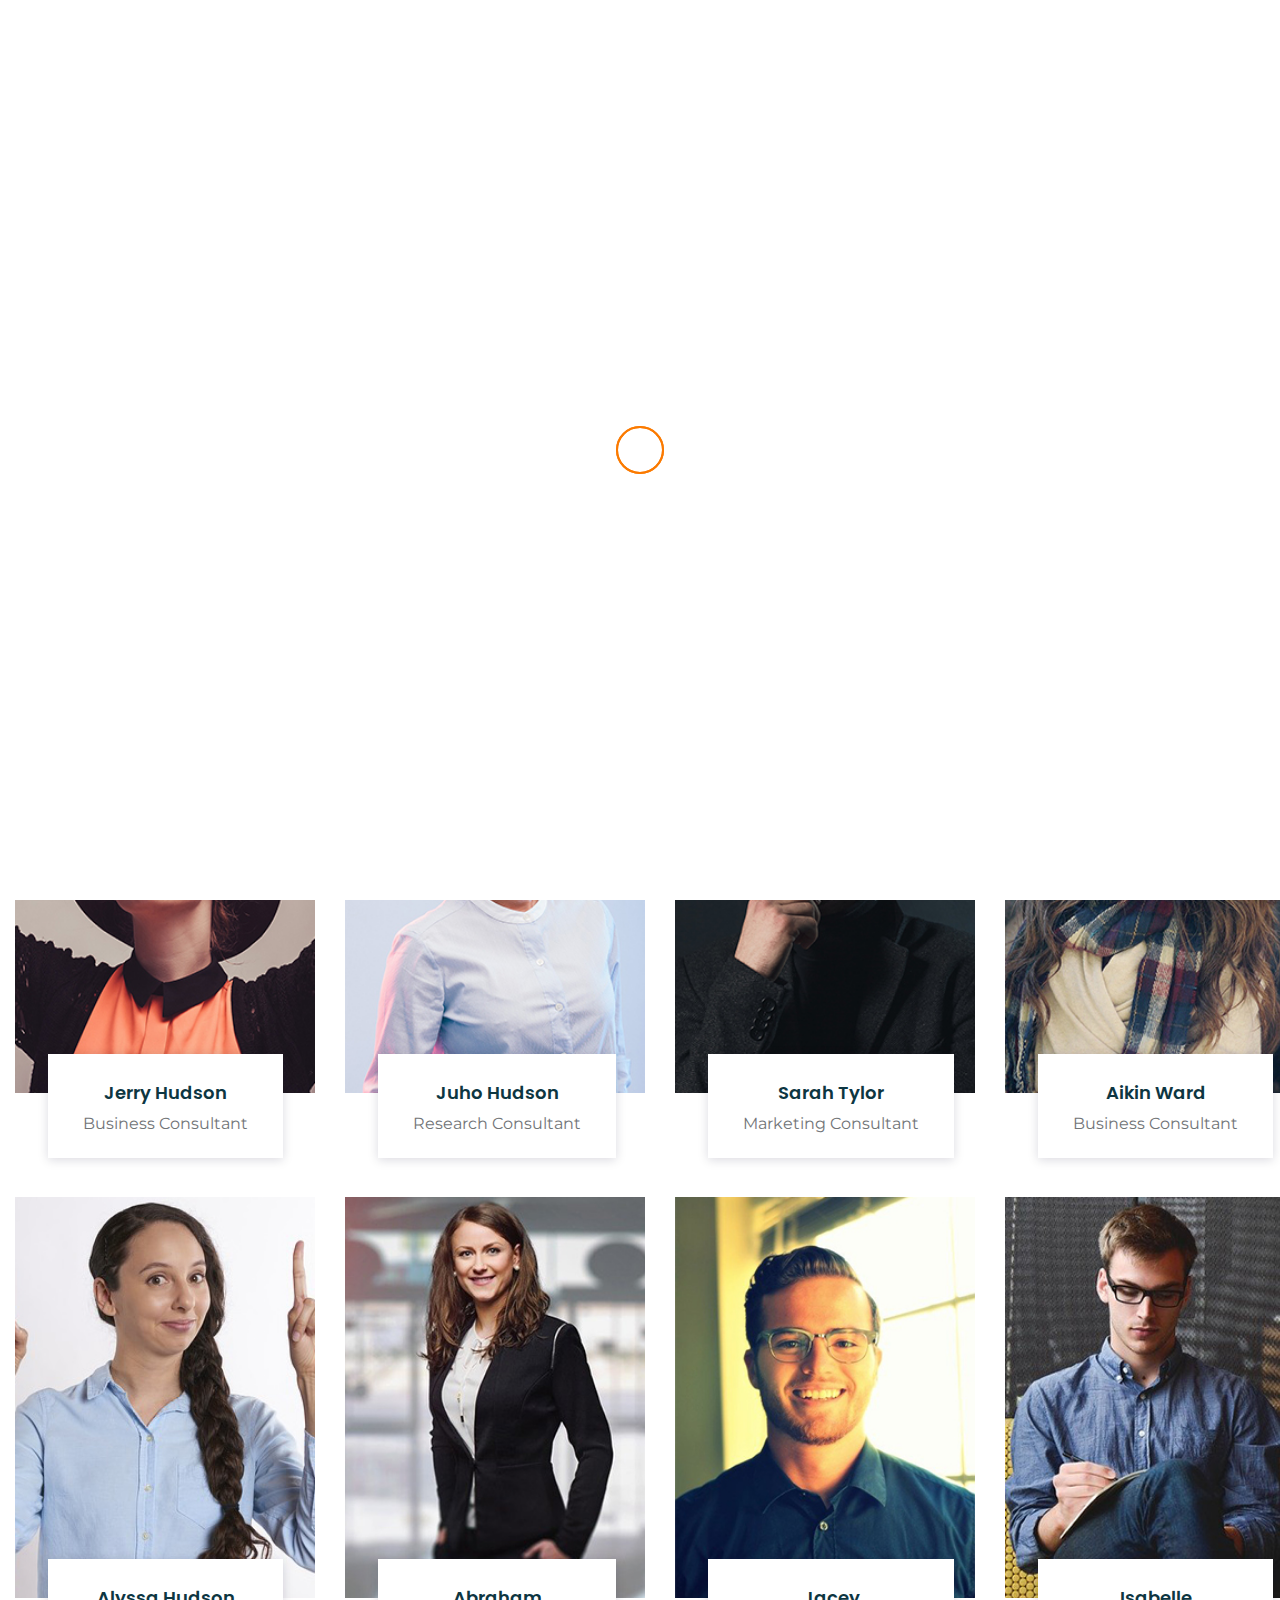
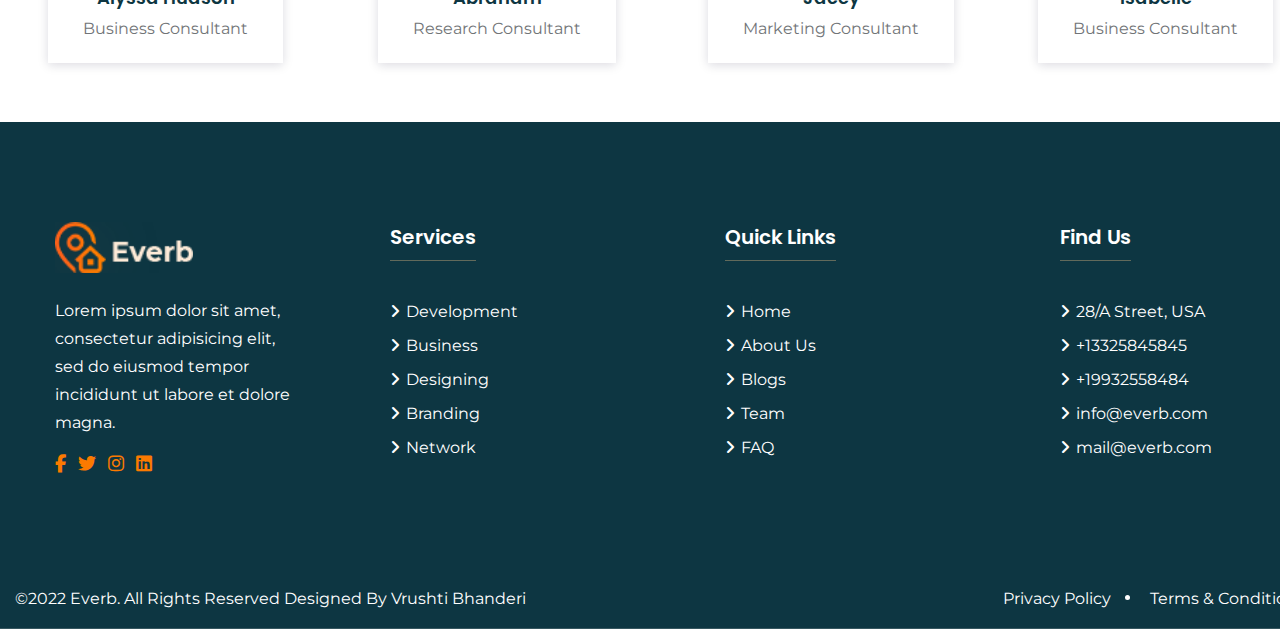
<file: team.html>
<!DOCTYPE html>
<html lang="en">
<head>
    <meta charset="UTF-8">
    <meta name="viewport" content="width=device-width, initial-scale=1.0">
    <title>Everb - Our Team</title>

    <!-- website link -->
    <!-- https://templates.hibootstrap.com/everb/default/index-two.html -->

    <!-- favicon icon -->
    <link rel="shortcut icon" href="assets/img/favicon-icn.png" type="image/x-icon">

    <!-- font icons -->
    <link rel="stylesheet" href="assets/css/all.min.css">
    <link rel="stylesheet" href="assets/css/line-awesome.min.css">

    <!-- owl-carousel slider -->
    <link rel="stylesheet" href="assets/css/owl.carousel.min.css">
    <link rel="stylesheet" href="assets/css/owl.theme.default.min.css">

    <!-- css file -->
    <link rel="stylesheet" href="assets/css/style.css">


</head>
<body>
    

    
    <!-- pre-loader -->
    <div class="pre-loader">
        <div class="loader"></div>
    </div>
    
     <!-- bottom top btn -->
     <div class="top-bottom">
        <span><i class="fa-solid fa-arrow-up"></i></span>
    </div>

    <!-- header start -->

    <header>
        <div class="container">
            <div class="top-header flex space">
                <div class="left-info">
                    <a href="#" class="con-info"><i class="fa-solid fa-phone"></i>+0123456789</a>
                    <a href="#" class="con-info"><i class="fa-solid fa-envelope"></i> info@everb.com</a>
                    <a href="#" class="con-info"><i class="fa-solid fa-location-dot"></i>28/A Street, USA</a>
                </div>
                <div class="right-info">
                    <a href="#"><i class="fa-brands fa-facebook-f"></i></a>
                    <a href="#"><i class="fa-brands fa-twitter"></i></a>
                    <a href="#"><i class="fa-brands fa-linkedin-in"></i></a>
                    <a href="#"><i class="fa-brands fa-instagram"></i></a>
                </div>
            </div>
        </div>
    </header>

    <div class="logo-header sticky">
        <div class="container">
            <div class="logo-header-info space flex">
                <div class="logo">
                    <a href="#"><img src="assets/img/asset 0.png" alt="" class="img"></a>
                </div>
                <nav> 
                    <ul class="flex main_menu">
                        <li><a href="#">Home</a></li>
                        <li><a href="about.html">About</a></li>
                        <li><a href="#">Services</a>
                            <ul class="sub-menu">
                                <li><a href="sevices.html">Services</a></li>
                                <li><a href="service-detail.html">Services Details</a></li>
                            </ul>
                        </li>
                        <li><a href="#">Portfolio</a>
                            <ul class="sub-menu">
                                <li><a href="protofolio.html">Portfolio One</a></li>
                                <li><a href="#">Portfolio Two</a></li>
                            </ul>
                        </li>
                        <li class="active"><a href="#">Pages <i class="fa-solid fa-chevron-right"></i></a>
                            <ul class="sub-menu">
                                <li><a href="pricing.html">Pricing</a></li>
                                <li><a href="404.html">404</a></li>
                                <li><a href="faq.html">FAQ</a></li>
                                <li class="active"><a href="team.html">Team</a></li>
                                <li><a href="#">Team Two</a></li>
                                <li><a href="policy.html">Privacy Policy</a></li>
                                <li><a href="#">Hover For Action</a><i class="fa-solid fa-chevron-right"></i>
                                    <ul class="peta-menu">
                                        <li><a href="#">Level 1</a></li>
                                        <li><a href="#">Level 2</a></li>
                                        <li><a href="#">Level 3</a></li>
                                    </ul>
                                </li>
                            </ul>
                        </li>
                        <li><a href="#">Blog</a>
                            <ul class="sub-menu">
                                <li><a href="blog-one.html">Blog One</a></li>
                                <li><a href="#">Blog Two</a></li>
                                <li><a href="#">Blog Three</a></li>
                                <li><a href="blog-detail.html">Blog Details</a></li>
                            </ul>
                        </li>
                        <li><a href="contact.html">Contact Us</a></li>
                    </ul>
                </nav>
                <div class="social flex">
                    <div class="option">
                        <i class="fa-solid fa-magnifying-glass"></i>
                    </div>
                    <div class="option">
                        <i class="fa-solid fa-bars"></i>
                    </div>
                </div>
            </div>
        </div>
    </div>

    <!-- header end -->

    <main>

        <!-- breadcrumb start -->
        <section class="breadcrumb">
            <div class="container">
                <p class="bread-title">Our Team</p>
                <a href="#">Home</a><span class="dots"></span><a href="#">Our Team</a>
            </div>
        </section>
        <!-- breadcrumb end -->
         
         <!-- team member start -->
         <section class="spacer spacer-bottom">
            <div class="container">
                <div class="sec-title">
                    <p class="top-title">TEAM MEMBER</p>
                    <p class="main-title">Meet Our Expert Team Member</p>
                </div>
                <div class="team-sec">
                    <div class="member">
                        <div class="mem-img">
                            <img src="assets/img/asset 8.jpeg" alt="" class="img">
                            <div class="mem-info">
                                <p class="mem-name">Jerry Hudson</p>
                                <p class="mem-post">Business Consultant</p>
                                <div class="social-icons">
                                    <span><i class="fa-brands fa-facebook-f"></i></span>
                                    <span><i class="fa-brands fa-twitter"></i></span>
                                    <span><i class="fa-brands fa-instagram"></i></span>
                                    <span><i class="fa-brands fa-linkedin-in"></i></span>
                                </div>
                            </div>
                        </div>
                    </div>
                    <div class="member">
                        <div class="mem-img">
                            <img src="assets/img/asset 9.jpeg" alt="" class="img">
                            <div class="mem-info">
                                <p class="mem-name">Juho Hudson</p>
                                <p class="mem-post">Research Consultant</p>
                                <div class="social-icons">
                                    <span><i class="fa-brands fa-facebook-f"></i></span>
                                    <span><i class="fa-brands fa-twitter"></i></span>
                                    <span><i class="fa-brands fa-instagram"></i></span>
                                    <span><i class="fa-brands fa-linkedin-in"></i></span>
                                </div>
                            </div>
                        </div>
                    </div>
                    <div class="member">
                        <div class="mem-img">
                            <img src="assets/img/asset 10.jpeg" alt="" class="img">
                            <div class="mem-info">
                                <p class="mem-name">Sarah Tylor</p>
                                <p class="mem-post">Marketing Consultant</p>
                                <div class="social-icons">
                                    <span><i class="fa-brands fa-facebook-f"></i></span>
                                    <span><i class="fa-brands fa-twitter"></i></span>
                                    <span><i class="fa-brands fa-instagram"></i></span>
                                    <span><i class="fa-brands fa-linkedin-in"></i></span>
                                </div>
                            </div>
                        </div>
                    </div>
                    <div class="member">
                        <div class="mem-img">
                            <img src="assets/img/asset 11.jpeg" alt="" class="img">
                            <div class="mem-info">
                                <p class="mem-name">Aikin Ward</p>
                                <p class="mem-post">Business Consultant</p>
                                <div class="social-icons">
                                    <span><i class="fa-brands fa-facebook-f"></i></span>
                                    <span><i class="fa-brands fa-twitter"></i></span>
                                    <span><i class="fa-brands fa-instagram"></i></span>
                                    <span><i class="fa-brands fa-linkedin-in"></i></span>
                                </div>
                            </div>
                        </div>
                    </div>
                </div>
                <div class="team-sec mt-2">
                    <div class="member">
                        <div class="mem-img">
                            <img src="assets/img/7.jpg" alt="" class="img">
                            <div class="mem-info">
                                <p class="mem-name">Alyssa Hudson</p>
                                <p class="mem-post">Business Consultant</p>
                                <div class="social-icons">
                                    <span><i class="fa-brands fa-facebook-f"></i></span>
                                    <span><i class="fa-brands fa-twitter"></i></span>
                                    <span><i class="fa-brands fa-instagram"></i></span>
                                    <span><i class="fa-brands fa-linkedin-in"></i></span>
                                </div>
                            </div>
                        </div>
                    </div>
                    <div class="member">
                        <div class="mem-img">
                            <img src="assets/img/5.jpg" alt="" class="img">
                            <div class="mem-info">
                                <p class="mem-name">Abraham</p>
                                <p class="mem-post">Research Consultant</p>
                                <div class="social-icons">
                                    <span><i class="fa-brands fa-facebook-f"></i></span>
                                    <span><i class="fa-brands fa-twitter"></i></span>
                                    <span><i class="fa-brands fa-instagram"></i></span>
                                    <span><i class="fa-brands fa-linkedin-in"></i></span>
                                </div>
                            </div>
                        </div>
                    </div>
                    <div class="member">
                        <div class="mem-img">
                            <img src="assets/img/6.jpg" alt="" class="img">
                            <div class="mem-info">
                                <p class="mem-name">Jacey</p>
                                <p class="mem-post">Marketing Consultant</p>
                                <div class="social-icons">
                                    <span><i class="fa-brands fa-facebook-f"></i></span>
                                    <span><i class="fa-brands fa-twitter"></i></span>
                                    <span><i class="fa-brands fa-instagram"></i></span>
                                    <span><i class="fa-brands fa-linkedin-in"></i></span>
                                </div>
                            </div>
                        </div>
                    </div>
                    <div class="member">
                        <div class="mem-img">
                            <img src="assets/img/8.jpg" alt="" class="img">
                            <div class="mem-info">
                                <p class="mem-name">Isabelle</p>
                                <p class="mem-post">Business Consultant</p>
                                <div class="social-icons">
                                    <span><i class="fa-brands fa-facebook-f"></i></span>
                                    <span><i class="fa-brands fa-twitter"></i></span>
                                    <span><i class="fa-brands fa-instagram"></i></span>
                                    <span><i class="fa-brands fa-linkedin-in"></i></span>
                                </div>
                            </div>
                        </div>
                    </div>
                </div>
            </div>
        </section>
        <!-- team member end -->
      

    </main>

    <!-- footer start -->
    <footer class="spacer footer-two">
  
        <!-- newsletter end -->
        <div class="container">
            <div class="footer-sec">
                <div class="footer-info">
                    <div class="footer-logo">
                        <img src="assets/img/asset 0.png" alt="" class="img"> 
                    </div>
                    <p class="footer-data">Lorem ipsum dolor sit amet, consectetur adipisicing elit, sed do eiusmod tempor incididunt ut labore et dolore magna.</p>
                    <div class="footer-social">
                        <i class="fa-brands fa-facebook-f"></i>
                        <i class="fa-brands fa-twitter"></i>
                        <i class="fa-brands fa-instagram"></i>
                        <i class="fa-brands fa-linkedin"></i>
                    </div>
                </div>
                <div class="footer-info">
                    <p class="footer-title">Services</p>
                    <a href="#" class="footer-detail"><i class="fa-solid fa-angle-right"></i>Development</a>
                    <a href="#" class="footer-detail"><i class="fa-solid fa-angle-right"></i>Business</a>
                    <a href="#" class="footer-detail"><i class="fa-solid fa-angle-right"></i>Designing</a>
                    <a href="#" class="footer-detail"><i class="fa-solid fa-angle-right"></i>Branding</a>
                    <a href="#" class="footer-detail"><i class="fa-solid fa-angle-right"></i>Network</a>
                </div>
                <div class="footer-info">
                    <p class="footer-title">Quick Links</p>
                    <a href="#" class="footer-detail"><i class="fa-solid fa-angle-right"></i>Home</a>
                    <a href="#" class="footer-detail"><i class="fa-solid fa-angle-right"></i>About Us</a>
                    <a href="#" class="footer-detail"><i class="fa-solid fa-angle-right"></i>Blogs</a>
                    <a href="#" class="footer-detail"><i class="fa-solid fa-angle-right"></i>Team</a>
                    <a href="#" class="footer-detail"><i class="fa-solid fa-angle-right"></i>FAQ</a>
                </div>
                <div class="footer-info">
                    <p class="footer-title">Find Us</p>
                    <a href="#" class="footer-detail"><i class="fa-solid fa-angle-right"></i>28/A Street, USA</a>
                    <a href="#" class="footer-detail"><i class="fa-solid fa-angle-right"></i>+13325845845</a>
                    <a href="#" class="footer-detail"><i class="fa-solid fa-angle-right"></i>+19932558484</a>
                    <a href="#" class="footer-detail"><i class="fa-solid fa-angle-right"></i>info@everb.com</a>
                    <a href="#" class="footer-detail"><i class="fa-solid fa-angle-right"></i>mail@everb.com</a>
                </div>
            </div>
        </div>
        <!-- sub-footer -->
        <div class="sub-footer">
            <div class="container">
               <div class="foot-info flex space">
                <p>©2022 Everb. All Rights Reserved Designed By <span>Vrushti Bhanderi</span></p>
                <div class="right-foot">
                    <span>Privacy Policy</span> <div class="dots"></div><span>Terms & Conditions</span>
                </div>
               </div>
            </div>
        </div>
    </footer>
    <!-- footer end -->



    <!-- jqueary  -->
    <script src="assets/js/jquery-1.11.0.min.js"></script> 
    
    <!-- owl-carousel slider -->
    <script src="assets/js/owl.carousel.min.js"></script>

    <!-- custom js -->
    <script src="assets/js/script.js"></script>

</body>
</html>
</file>
<file: assets/css/style.css>
/* fonts  */
@import url('https://fonts.googleapis.com/css2?family=Montserrat:ital,wght@0,100..900;1,100..900&family=Poppins:ital,wght@0,100;0,200;0,300;0,400;0,500;0,600;0,700;0,800;0,900;1,100;1,200;1,300;1,400;1,500;1,600;1,700;1,800;1,900&display=swap');



:root{
    --fonts-main:"Montserrat", sans-serif;
    --sub-fonts:"Poppins", sans-serif;
    --fonts-color:#9D9EAA;
    --sub-font:#FFFFFF;
    --theme-color:#FB7A00;
    --theme-color-2:#FF6533;
    --second-theme:#0D3642;
    --gredient-btn:linear-gradient(45deg,#FF7C00,#FE6417);
    --top-title:#886A03;
    --main-title:#333333;
    --sub-title:#717477;
    --trans: 0.3s linear;
}

*{
    padding: 0;
    margin: 0;
    box-sizing: border-box;
}
body{
    font-family: var(--fonts-main);
}
.container{
    width: 1320px;
    padding: 0px  15px;
    margin: 0px auto;
    justify-self: center;
}
a{
    text-decoration: none;
    display: inline-block;
}
ul{
    list-style: none;
}
.img{
    height: 100%;
    width: 100%;
    object-fit: cover;
}
.flex{
    display: flex;
}
.space{
    justify-content: space-between;
}
.spacer{
    margin-top: 100px;
}
.spacer-bottom{
    margin-bottom: 120px;
}
.grid{
    display: grid;
}
.space-between{
    justify-content: space-between;
}

/* loader */

.pre-loader {
    width: 100%;
    height: 100vh;
    background-color: white;
    position: fixed;
    top: 0;
    left: 0;
    z-index: 10000;
  }
.loader {
    width: 48px;
    height: 48px;
    display: inline-block;
    position: absolute;
    top: 50%;
    left: 50%;
    transform: translate(-50%,-50%);
    -webkit-transform: translate(-50%,-50%);
    -moz-transform: translate(-50%,-50%);
    -ms-transform: translate(-50%,-50%);
    -o-transform: translate(-50%,-50%);
}
.loader::after,
.loader::before {
   content: '';  
   box-sizing: border-box;
   width: 48px;
   height: 48px;
   border-radius: 50%;
   border: 2px solid var(--theme-color);
   position: absolute;
   left: 0;
   top: 0;
   animation: animloader 2s linear infinite;
}
.loader::after {
   animation-delay: 1s;
}
  
  @keyframes animloader {
    0% {
      transform: scale(0);
      opacity: 1;
    }
    100% {
      transform: scale(1);
      opacity: 0;
    }
  }


/* bottom-top btn */
.top-bottom{
    z-index: 999;
    cursor: pointer;
    position: fixed;
    bottom: 0;
    right: 0;
    transform: translate(-50%,-50%);
    -webkit-transform: translate(-50%,-50%);
    -moz-transform: translate(-50%,-50%);
    -ms-transform: translate(-50%,-50%);
    -o-transform: translate(-50%,-50%);
}
.top-bottom i{
    padding: 18px 20px;
    color: white;
    font-size: 22px;
    background-color: var(--theme-color);
}


/* header */


.fixed {
    position: fixed;
    top:0; 
    left:0;
    width: 100%; 
    z-index: 999;
    background-color:var(--second-theme);
}
header{
    padding: 15px 0px;
    background-color: #071D24;
}
.left-info a{
    font-size:15px ;
    font-family: var(--sub-fonts);
    color: var(--fonts-color);
    font-weight: 500;
    transition: .4s;
    -webkit-transition: .4s;
    -moz-transition: .4s;
    -ms-transition: .4s;
    -o-transition: .4s;
    &:hover{
        color: var(--theme-color);
    }
}
.left-info a i{
    margin-right: 8px;
    font-size: 16px;
}
.left-info a:nth-child(2){
    margin: 0px 20px;
}
.right-info >a{
    height: 25px;
    width: 25px;
    background-color: var(--theme-color);
    text-align: center;
    margin-left: 5px;
    transition: .3s;
    -webkit-transition: .3s;
    -moz-transition: .3s;
    -ms-transition: .3s;
    -o-transition: .3s;
}
.right-info a >i{
    color: white;
    padding-top: 5px;
    transition: .3s;
}
.right-info a:hover{
    background-color: var(--sub-font);
}
.right-info a:hover>i{
    color: var(--theme-color);
}

/* logo-header */

.logo-header{
    background-color: var(--second-theme);
    border-bottom: 1px solid #dddddd3d;
}
.logo{
    align-self: center;
}
.logo a{
    width: 138px;
}
.main_menu li a{
    font-size: 16px;
    color: var(--fonts-color);
    padding: 35px 15px;
    font-weight: 500;
    transition: .3s;
    -webkit-transition: .3s;
    -moz-transition: .3s;
    -ms-transition: .3s;
    -o-transition: .3s;
    &:hover{
        color: var(--theme-color);
    }
}
.main_menu li a>i{
    margin-left: 4px;
    font-size: 12px;
}
.main_menu .active >a{
    color: var(--theme-color);
}
.sub-menu{
    visibility: hidden;
    opacity: 0;
    width: 250px;
    position: absolute;
    top:90%;
    left: 0;
    background-color: var(--second-theme);
    box-shadow: 0 0 30px 0 rgba(0, 0, 0, 0.196);
    padding: 10px 0px;
    z-index: 999;
    transition: .4s;
    -webkit-transition: .4s;
    -moz-transition: .4s;
    -ms-transition: .4s;
    -o-transition: .4s;
    transform: scaleX(0);
    -webkit-transform: scaleX(0);
    -moz-transform: scaleX(0);
    -ms-transform: scaleX(0);
    -o-transform: scaleX(0);
}
.contact{
    margin-bottom: 100px;
}
.sub-menu li >a{
    padding: 10px 0px;
    padding-left: 25px;
    position: relative;
}
.sub-menu li {
    display: flex;
    justify-content: space-between;
}
.sub-menu li i{
    align-self: center;
    color: var(--fonts-color);
    padding-right: 15px;
    font-size: 14px;
    transition: .3s;
    -webkit-transition: .3s;
    -moz-transition: .3s;
    -ms-transition: .3s;
    -o-transition: .3s;
}
.sub-menu li:hover i{
    color: var(--theme-color);
}
.main_menu li:hover .sub-menu,
.sub-menu li:hover .peta-menu{
    visibility: visible;
    opacity: 1;
    transform: scaleX(1);
    -webkit-transform: scaleX(1);
    -moz-transform: scaleX(1);
    -ms-transform: scaleX(1);
    -o-transform: scaleX(1);
}
.sub-menu li a::after,
.peta-menu li a::after{
    content: '';
    position: absolute;
    height: 1px;
    width: 15px;
    top: 45%;
    left: 0;
    background-color: var(--theme-color);
    transform: scaleX(0);
    -webkit-transform: scaleX(0);
    -moz-transform: scaleX(0);
    -ms-transform: scaleX(0);
    -o-transform: scaleX(0);
    transform-origin: left;
    transition: .4s;
    -webkit-transition: .4s;
    -moz-transition: .4s;
    -ms-transition: .4s;
    -o-transition: .4s;
    opacity: 0;
}
.sub-menu >li:hover >a::after,
.peta-menu >li:hover a::after{
    opacity: 1;
    transform: scaleX(1);
    -webkit-transform: scaleX(1);
    -moz-transform: scaleX(1);
    -ms-transform: scaleX(1);
    -o-transform: scaleX(1);
}
.sub-menu li:hover >a,
.peta-menu li:hover a{
    padding-left: 30px;
    color: var(--theme-color);
}
.main_menu li{
    position: relative;
}
.peta-menu{
    position: absolute;
    top: 0;
    right: 100%;
    visibility: hidden;
    opacity: 0;
    width: 250px;
    background-color: var(--second-theme);
    box-shadow: 0 0 30px 0 rgba(0, 0, 0, 0.196);
    padding: 10px 0px;
    z-index: 999;
    transition: .4s;
    -webkit-transition: .4s;
    -moz-transition: .4s;
    -ms-transition: .4s;
    -o-transition: .4s;
    transform: scaleX(0);
    -webkit-transform: scaleX(0);
    -moz-transform: scaleX(0);
    -ms-transform: scaleX(0);
    -o-transform: scaleX(0);
}
.social{
    align-self: center;
}
.social .option{
    height: 30px;
    width: 30px;
    border: 1px solid var(--theme-color);
    color: var(--theme-color);
    font-size: 17px;
    text-align: center;
}
.social .option i{
    padding-top: 6px;
}
.social .option:nth-child(2){
    margin-left: 10px;
}

/* slider */

.slider{
    background-color: var(--second-theme);
}
.slider-content{
    align-self: center;
}
.slider-content p{
    padding-top: 30px;
    font-size: 60px;
    font-weight: 700;
    color: var(--sub-font);
    width: 70%;
    margin-bottom: 30px;
}
.slider-content span{
    transition: .4s;
    display: inline-block;
    font-size: 16px;
    color: #fff;
    width: 70%;
    line-height: 28px;
    margin-bottom: 40px;
    -webkit-transition: .4s;
    -moz-transition: .4s;
    -ms-transition: .4s;
    -o-transition: .4s;
}
.slider-img{
    padding: 50px 0;
}
.btn{
    margin-right: 30px;
    position: relative;
    display: inline-block;
}
.btn a{
    padding: 20px 40px;
    background-image:var(--gredient-btn);
    color: var(--sub-font);
    font-weight: 500;
    z-index: 3;
    display: inline-block;
    position: relative;
}
.btn >span{
    position: absolute;
    top: 0;
    left: 0;
    height: 59px;
    width: 100%;
    background-color: white;
    border: 1px solid var(--theme-color);
    transition:.4s;
    display: inline-block;
    -webkit-transition:.4s;
    -moz-transition:.4s;
    -ms-transition:.4s;
    -o-transition:.4s;
    z-index: 1;
}
.btn:hover >span{
    top: -12px;
    left: 12px;
}
.play-btn{
    cursor: pointer;
}
.play{
    transition: .4s;
    height: 60px;
    width: 65px;
    border: 1px solid var(--theme-color);
    margin-right: 10px;
    -webkit-transition: .4s;
    -moz-transition: .4s;
    -ms-transition: .4s;
    -o-transition: .4s;
}
.play >i{
    text-align: center;
}
.play-btn >span{
    font-size: 16px;
    color: #FF7C00;
    font-weight: 500;
    padding-top: 15px;
}
.play >i{
    padding: 18px ;
    align-self: center;
    font-size: 24px;
    background: var(--gredient-btn);
    -webkit-background-clip: text;
    -webkit-text-fill-color: transparent;
}
.play-btn:hover span{
    color: white;
}
.play-btn:hover .play{
    border-radius: 50px;
    -webkit-border-radius: 50px;
    -moz-border-radius: 50px;
    -ms-border-radius: 50px;
    -o-border-radius: 50px;
    background-color: white;
}

/* our features */

.sec-title{
    text-align: center;
}
.top-title{
    font-size: 16px;
    text-transform: uppercase;
    color: var(--top-title);
    font-weight: 600;
    margin-bottom: 10px;
}
.top-title-lt{
    color: #071D24 !important;
    font-size: 32px;
    font-weight: 700;
    margin-bottom: 28px;
}
.main-title{
    font-size: 38px;
    color: var(--main-title);
    font-weight: 700;
    margin-bottom: 15px;
}
.sub-title{
    font-size: 16px;
    color: var(--sub-title);
    width: 50%;
    margin: 0px auto;
    line-height: 28px;
    margin-bottom: 50px;
}
.sub-title-lt{
    font-size: 16px;
    color: #071D24;
    width: 50%;
    line-height: 28px;
    margin-bottom: 30px;
}
.fetures-info{
    display: grid;
    grid-template-columns: repeat(3,1fr);
    gap: 30px;
}
.info-icon{
    margin: 0px auto;
    margin-bottom: 25px;
    display: flex;
    justify-content: center;
}
.i-info{
    align-self: center;
    justify-self: center;
    height: 90px;
    width: 90px;
    display: inline-block;
    border:1px dashed;
    border-radius: 46% 54% 68% 32%/55% 48% 52% 45%;
    -webkit-border-radius: 46% 54% 68% 32%/55% 48% 52% 45%;
    -moz-border-radius: 46% 54% 68% 32%/55% 48% 52% 45%;
    -ms-border-radius: 46% 54% 68% 32%/55% 48% 52% 45%;
    -o-border-radius: 46% 54% 68% 32%/55% 48% 52% 45%;
    border-color: #18A87C;
    animation: icon-animation 5s ease-in-out infinite;
    background-color: #DAF4EC;
}
@keyframes icon-animation {
    0% {
        border-radius: 46% 54% 68% 32% / 55% 48% 52% 45%;
    }
    50% {
        border-radius: 66% 34% 41% 59% / 51% 34% 66% 49%;
    }
    100% {
        border-radius: 46% 54% 68% 32% / 55% 48% 52% 45%;
    }
}
.icon-info{
    width: 35px;
    margin: 25px;
}
.i-title{
    font-size: 22px;
    color: #0F2137;
    font-family: var(--sub-fonts);
    font-weight: 600;
    text-align: center;
    margin-bottom: 10px;
}
.i-sub{
    font-size: 16px;
    color: #717477;
    text-align: center;
    line-height: 26px;
}
.info{
    background-color: #fff;
    box-shadow: 0 2px 20px 0 rgba(12,0,46,.1);
    transition: .3s;
    -webkit-transition: .3s;
    -moz-transition: .3s;
    -ms-transition: .3s;
    -o-transition: .3s;
    padding: 30px;
}
.info:hover{
    background-color: #4BBC99;
    margin-top: -10px;
    margin-bottom: 10px;
}
.info:hover .i-title,
.info:hover .i-sub{
    color: var(--sub-font);
}
.red{
    background-color: #FFD7CA;
    border-color: #F0593D;
}
.fetures-info .info:hover:nth-child(2){
    background-color: #F0573C;
}
.blue{
    background-color: #E1E6F8;
    border-color:  #3454D1;
}
.fetures-info .info:hover:nth-child(3){
    background-color: #3454D1;
}
.yellow{
    background-color: #FFF9E6;
    border-color:  #D1AD34;
}
.fetures-info .info:hover:nth-child(4){
    background-color: #D1AD34;
}
.purple{
    background-color: #EDE5FB;
    border-color:  #850BFF;
}
.fetures-info .info:hover:nth-child(5){
    background-color: #850BFF;
}
.green{
    background-color: #e5f0c0;
    border-color: #89a32a ;
}
.fetures-info .info:hover:nth-child(6){
    background-color: #89a32a;
}

/* about */

.about-img{
    background-image: url(../img/asset\ 28.jpeg);    
    width: 759px;
    height: 704px;
    background-size: cover;
    background-position: center ;
}
.about-info .sec-title{
    text-align: left;
}
.about-info .sub-title{
    width: 100%;
}
.about-info{
    padding: 70px 80px;
    margin-left: 633px;
    width:885px;
    background-color: var(--second-theme);
    margin-top: 50px;
}
.about-sec-name{
    width: 70%;
}
.about-info .main-title{
    color: var(--sub-font);
    margin-bottom: 45px;
}
.abt-icon{
    position: relative;
    margin-bottom: 10px;
}
.abt-bg{
    height: 40px;
    width: 40px;
    background-color: #5B8C40;
    display: inline-block;
    z-index: 0;
}
.abt-bg-2{
    border-radius: 50px;
    -webkit-border-radius: 50px;
    -moz-border-radius: 50px;
    -ms-border-radius: 50px;
    -o-border-radius: 50px;
    background-color: #A86218;
}
.abt-bg-3{
    background-color: #AC951E;
    rotate: 30deg;
}
.abt-img{
    position: absolute;
    top: 0;
    left: 0;
    width: 40px;
    margin-left: 16px;
    z-index: 2;
}
.abt-info{
    font-size: 14px;
    color: var(--sub-font);
    font-weight: 500;
}
.abt-sub{
    width: 70%;
    margin-top: 20px;
    font-size: 16px;
    color: var(--sub-font);
    line-height: 26px;
    margin-bottom: 45px;
}

/* team member */
.team-sec{
    display: grid;
    grid-template-columns: repeat(4,1fr);
    gap: 30px;
    margin-top: 50px;
}
.mem-img{
    position: relative;
}
.mem-info{
    position: absolute;
    padding: 25px 35px;
    background-color: white;
    box-shadow:0 2px 10px rgba(12,0,46,.15);
    bottom: -15%;
    left: 11%;
    text-align: center;
    transition: .3s;
    cursor: pointer;
}
.mem-name{
    font-size: 18px;
    color: var(--second-theme);
    font-family: var(--sub-fonts);
    font-weight: 600;
    margin-bottom: 8px;
    transition: .3s;
}
.mem-post{
    font-size: 16px;
    color: var(--sub-title);
    transition: .3s;
}
.mem-info:hover{
    background-color:#FE6219;
}
.mem-info:hover .mem-name,
.mem-info:hover .mem-post{
    color: var(--sub-font);
}
.social-icons{
    position: absolute;
    top: -12%;
    left: 22%;
    transition: .4s;
    -webkit-transition: .4s;
    -moz-transition: .4s;
    -ms-transition: .4s;
    -o-transition: .4s;
    opacity: 0;
    transform: translateY(20px);
    -webkit-transform: translateY(20px);
    -moz-transform: translateY(20px);
    -ms-transform: translateY(20px);
    -o-transform: translateY(20px);
}
.social-icons >span{
    display: inline-block;
    cursor: pointer;
    height: 30px;
    width: 30px;
    background-color: white;
    border-radius: 50px;
    -webkit-border-radius: 50px;
    -moz-border-radius: 50px;
    -ms-border-radius: 50px;
    -o-border-radius: 50px;
    text-align: center;
    transition: .3s;
    -webkit-transition: .3s;
    -moz-transition: .3s;
    -ms-transition: .3s;
    -o-transition: .3s;
    &:hover{
        background-color: var(--theme-color);
    }
}
.social-icons i{
    padding-top: 7px;
}
.social-icons span:hover i{
    transition: .3s;
    color: white;
}
.mem-info:hover .social-icons{
    opacity: 1;
    transform: translateY(0px);
    -webkit-transform: translateY(0px);
    -moz-transform: translateY(0px);
    -ms-transform: translateY(0px);
    -o-transform: translateY(0px);
}

/* watch video */
.watch-video-banner{
    background: linear-gradient(rgba(90, 91, 93, 0.5),rgba(89, 90, 91, 0.5)),url(../img/asset\ 29.jpeg);
    padding: 200px 0px;
    background-size: cover;
    background-position: center;
}
.watch-video-banner p{
    font-size: 20px;
    color: white;
    font-weight: 600;
    text-align: center;
}
.play-btn-watch{
    width: 100%;
    margin: 0px auto;
    margin-bottom: 35px;
    display: flex;
}
.play-gif{
    margin: 0 auto;
    justify-self: center;
    display: inline-block;
    border-radius: 55% 45% 38% 62% / 52% 57% 43% 48%;
    -webkit-border-radius: 55% 45% 38% 62% / 52% 57% 43% 48%;
    -moz-border-radius: 55% 45% 38% 62% / 52% 57% 43% 48%;
    -ms-border-radius: 55% 45% 38% 62% / 52% 57% 43% 48%;
    -o-border-radius: 55% 45% 38% 62% / 52% 57% 43% 48%;
    height: 80px;
    width: 80px;
    background-color: var(--theme-color-2);
    position: relative;
    z-index: 2;
}
.play-gif::after{
    content: '';
    height: 100%;
    width: 100%;
    background-color: var(--theme-color-2);
    opacity: .6;
    padding: 10px;
    position: absolute;
    top: -10px;
    left: -10px;
    border-radius: 55% 45% 38% 62% / 52% 57% 43% 48%;
    -webkit-border-radius: 55% 45% 38% 62% / 52% 57% 43% 48%;
    -moz-border-radius: 55% 45% 38% 62% / 52% 57% 43% 48%;
    -ms-border-radius: 55% 45% 38% 62% / 52% 57% 43% 48%;
    -o-border-radius: 55% 45% 38% 62% / 52% 57% 43% 48%;
    animation: warp 4s infinite ease-in-out;
    -webkit-animation: warp 4s infinite ease-in-out;
    z-index: -1;
}
.play-gif i{
    font-size: 22px;
    color: white;
    padding: 28px 32px;
}
@keyframes warp {
    0% {
        border-radius: 55% 45% 38% 62% / 52% 57% 43% 48%;
    }
    35% {
        border-radius: 67% 33% 39% 61% / 48% 63% 37% 52%;
    }
    70% {
        border-radius: 40% 60% 62% 38% / 32% 41% 59% 68%;
    }
    100% {
        border-radius: 55% 45% 38% 62% / 52% 57% 43% 48%;
    }
}


/* protfolio */
.pro-sec.flex{
    gap: 24px;
}
.pro-sec .img-one{
    width: 306px;
}
.img-single{
    height: 393px;
}
.pro-sec .img-one:nth-child(3){
    width: 50%;
}
.pro-sec.two .img-one:nth-child(2){
    width: 50%;
}
.pro-sec.two .img-one:nth-child(3){
    width: 306px;
}
.two{
    margin-top: 24px;
    margin-bottom: 30px;
}
.img-one{
    position: relative;
    overflow: hidden;
}
.img-content{
    text-align: center;
    width: 100%;
    position: absolute;
    bottom: -60px;
    left: 0;
    padding:20px ;
    background-color: rgba(0, 0, 0, 0.7);
    transition: 1s;
    -webkit-transition: 1s;
    -moz-transition: 1s;
    -ms-transition: 1s;
    -o-transition: 1s;
}
.img-content p{
    font-size: 22px;
    font-weight: 600;
    color:white;
    font-family: var(--sub-fonts);
    margin-bottom: 12px;
}
.btn-2{
    padding: 10px 20px;
    border: 1px solid transparent;
    display: inline-block;
    background-color: var(--theme-color);
    transition: .3s;
    -webkit-transition: .3s;
    -moz-transition: .3s;
    -ms-transition: .3s;
    -o-transition: .3s;
    &:hover{
        background-color: transparent;
        border-color: white;
    }
}
.btn-2 a{
    color: white;
    font-size: 14px;
}
.btn-2 a>i{
    font-size: 11px;
    margin-left: 5px;
}
.img-one:hover .img-content{
    bottom: 0;
}
.port-f .btn{
    margin: 0px auto;
}


/* services */

.serv-sec{
    display: grid;
    grid-template-columns: repeat(2,50%);
}
.ser-img{
    background: url(../img/asset\ 30.jpeg);
    background-size: cover;
    background-repeat: no-repeat;
    background-position: center;
}
.ser-content{
    padding: 100px;
    background-color: var(--second-theme);
}
.ser-content >p{
    font-size: 35px;
    color: var(--sub-font);
    font-weight: 700;
    line-height: 44px;
    margin-bottom: 50px;
}
.ser-point{
    margin-bottom: 15px;
}
.ser-point i{
    padding:15px ;
    font-size: 25px;
    color: white;
    background-color: var(--theme-color-2);
}
.ser-point p{
    padding: 15px 0px;
    padding-left: 25px;
    color: #808291;
    background-color: white;
    font-size: 18px;
    width: 60%;
    font-weight: 500;
}
.serv-sec-2 .ser-img{
    background: url(../img/asset\ 31.jpeg);
    background-size: cover;
    background-repeat: no-repeat;
    background-position: center;
}
.serv-sec-2 .ser-content p{
    margin-bottom: 40px;
}
.ser-content span{
    font-size: 16px;
    line-height: 28px;
    color: var(--sub-font);
    display: inline-block;
}
.ser-prog{
    margin-top: 30px;
}
.ser-p-title{
    margin-bottom: 5px;
}
.pro{
    height: 6px;
    width: 100%;
    background-color: var(--sub-font);
    position: relative;
}
.pro::before{
    content: '';
    position: absolute;
    top: 0;
    left: 0;
    height: 100%;
    width: 30%;
    background-color: var(--theme-color-2);
}
.two.pro::before{
    width: 50%;
}
.three.pro::before{
    width: 70%;
}

/* pricing card */
.pricing-card{
    display: grid;
    grid-template-columns: repeat(3,1fr);
    gap: 24px;
}
.card{
    background-color: white;
    box-shadow: 0 0 10px rgba(0, 0, 0, 0.15);
}
.pricing-title{
    padding: 45px;
    background: linear-gradient(to bottom,#FE6219,#FE6417);
    position: relative;
}
.pricing-title p{
    font-size: 32px;
    font-weight: 600;
    color: white;
    margin-bottom: 5px;
}
.pricing-title{
    text-align: center;
    position: relative;
}
.pricing-title::before{
    content: '';
    position: absolute;
    top: 100%;
    left: 35%;
    width: 0;
    height: 0;
    border-top: 35px solid var(--theme-color-2);
    border-left: 38px solid transparent;
}
.pricing-title::after{
    content: '';
    position: absolute;
    top: 100%;
    left: 58%;
    width: 0;
    height: 0;
    border-top: 35px solid var(--theme-color-2);
    border-right: 38px solid transparent;
}
.sub-title {
    font-family: var(--sub-fonts);
}
.sub-title sup,
.sub-title span{
    font-size: 15px;
    font-weight: 400;
}
.detail span{
    font-size: 18px;
    color: #808291;
}
.pricing-detail{
    padding: 45px;
    padding-top: 100px;
}
.detail{
    margin-bottom: 15px;
}
.detail i{
    color: var(--theme-color-2);
    font-size: 20px;
    margin-right: 10px;
}
.card .btn{
    margin: 0px 28%;
    margin-bottom: 45px;
}
.icon-start{
    position: absolute;
    top: 60%;
    left: 30%;
    transform: translate(50%,50%);
    -webkit-transform: translate(50%,50%);
    -moz-transform: translate(50%,50%);
    -ms-transform: translate(50%,50%);
    -o-transform: translate(50%,50%);
    padding: 15px 20px;
    background-color: white;
    border-radius: 50px;
    -webkit-border-radius: 50px;
    -moz-border-radius: 50px;
    -ms-border-radius: 50px;
    -o-border-radius: 50px;
    font-size: 40px;
    border: 4px solid var(--theme-color-2);
    z-index: 3;
    box-shadow: 0px 10px 20px rgba(0, 0, 0, 0.15);
}
.card-one .pricing-title::after{
    top: 100%;
    left: 0;
    border-top: 75px solid var(--theme-color-2);
    border-right: 414px solid transparent;
}
.card-two .pricing-title::before{
    top: 100%;
    left: 0;
    border-top: 75px solid var(--theme-color-2);
    border-left:415px solid transparent;
}

/* client review */

.c-review-sec{
    background-color: var(--second-theme);
}
.client-revirews{
    background-color: var(--second-theme);
    padding: 200px 100px 150px 180px;
    width:60%;
}
.c-review-post{
    padding: 100px 50px;
    padding-top: 0px;
    /* background-color: white; */
    border-radius: 30px;
    -webkit-border-radius: 30px;
    -moz-border-radius: 30px;
    -ms-border-radius: 30px;
    -o-border-radius: 30px;
    position: relative;
    text-align: center;
}
.r-client{
    overflow: auto;
    padding-top: 100px;
}
.c-img{
    width: 40%;
    background: url(../img/asset\ 31.jpeg);
    background-size: cover;
    background-position: center;
}
.c-name{
    font-size: 24px;
    color: #0F2137;
    font-family: var(--sub-fonts);
    font-weight: 500;
    margin-bottom: 2px;
}
.c-post{
    font-size: 16px;
    color: #FE6219;
    font-weight: 500;
    margin-bottom: 20px;
}
.c-review{
    font-size: 16px;
    font-family: var(--fonts-main);
    color: var(--sub-title);
    line-height: 28px;
}
.client-img{
    width: 135px;
    border-radius: 50%;
    -webkit-border-radius: 50%;
    -moz-border-radius: 50%;
    -ms-border-radius: 50%;
    -o-border-radius: 50%;
    margin: 0px auto;
    padding-bottom: 40px;
    margin-top: -95px;
}
.client-img >img{
    border: 5px solid white;
    border-radius: 50%;
    -webkit-border-radius: 50%;
    -moz-border-radius: 50%;
    -ms-border-radius: 50%;
    -o-border-radius: 50%;
    outline: 3px solid var(--theme-color-2);
}
.c-review-post::before{
    content: '';
    position: absolute;
    top: 0;
    left: 0;
    background-color: var(--sub-font);
    height: 90%;
    width: 100%;
    border-radius: 50px;
    -webkit-border-radius: 50px;
    -moz-border-radius: 50px;
    -ms-border-radius: 50px;
    -o-border-radius: 50px;
    margin-top: 70px;
}
.owl-nav{
    position: absolute;
    bottom: -25%;
    left: 0;
    margin: 0px auto;
    width: 100%;
}
.owl-prev i,
.owl-next i{
    padding: 15px !important;
    color: var(--theme-color-2) !important;
    border: 1px solid var(--theme-color-2) !important;
    margin: 0px 8px;
    border-radius: 50px;
    -webkit-border-radius: 50px;
    -moz-border-radius: 50px;
    -ms-border-radius: 50px;
    -o-border-radius: 50px;
    font-size: 14px;
    transition: .3s;
    -webkit-transition: .3s;
    -moz-transition: .3s;
    -ms-transition: .3s;
    -o-transition: .3s;
    &:hover{
        background-color: var(--theme-color-2);
        color: white !important;
    }
}
/* blog sec */

.blog-sec{
    margin-top: 50px;
    display: grid;
    grid-template-columns: repeat(3,1fr);
    gap: 30px;
}
.blog-card{
    box-shadow: 0px 2px 25px 0px rgba(12, 0, 46, 0.1);
    background-color: white;
}
.blog-card a{
    height: 272px;
    overflow: hidden;
    width: 410px;
    position: relative;
}
img{
    transition: 1s;
    -webkit-transition: 1s;
    -moz-transition: 1s;
    -ms-transition: 1s;
    -o-transition: 1s;
}
.lbl{
    background-color: var(--theme-color);
    position: absolute;
    top: 0;
    left: 0;
    padding: 10px;
    color: white;
    text-align: center;
    line-height: 22px;
    transition: .5s;
    -webkit-transition: .5s;
    -moz-transition: .5s;
    -ms-transition: .5s;
    -o-transition: .5s;
    transform: translateX(25px);
    -webkit-transform: translateX(25px);
    -moz-transform: translateX(25px);
    -ms-transform: translateX(25px);
    -o-transform: translateX(25px);
}
.blog-detail{
    padding: 25px;
    cursor: pointer;
}
.blog-detail:hover p{
    color: var(--theme-color-2);
}
.blog-detail >p{
    transition: .3s;
    -webkit-transition: .3s;
    -moz-transition: .3s;
    -ms-transition: .3s;
    -o-transition: .3s;
    margin-bottom: 15px;
    font-size: 20px;
    color: var(--second-theme);
    font-weight: 600;
    font-family: var(--sub-fonts);
}
.blog-detail:hover span{
    color: var(--theme-color-2);
}
.blog-data span{
    font-size: 14px;
    align-self: center;
    color: #808291;
}
.b-client span{
    margin-left: 10px;
    align-self: center;
    color: #808291;
    transition: .3s;
    -webkit-transition: .3s;
    -moz-transition: .3s;
    -ms-transition: .3s;
    -o-transition: .3s;
}
.blog-data span >i{
    margin-left: 5px;
    font-size: 12px;
}
.blog-card:hover a>img{
    scale: 1.1;
}
.blog-card:hover .lbl{
    transform: translateX(0px);
    -webkit-transform: translateX(0px);
    -moz-transform: translateX(0px);
    -ms-transform: translateX(0px);
    -o-transform: translateX(0px);
}

/* contact */

.con-sec{
    display: grid;
    grid-template-columns: repeat(2,1fr);
}
.contact-info{
    padding: 70px;
    box-shadow: 0px 2px 25px 0px rgba(12, 0, 46, 0.1);
    position: relative;
}
.con-title{
    font-size: 22px;
    color: #0F2137;
    font-weight: 600;
    font-family: var(--sub-fonts);
    margin-bottom: 15px;
}
.con-sub{
    font-size: 16px;
    color: #646464;
    margin-bottom: 40px;
}
.input-group input,
.input-group textarea{
    padding: 10px 0px;
    padding-left:12px;
    width: 100%;
    margin-bottom: 15px;
    font-family: var(--sub-fonts);
    font-size: 16px;
    border: 1px solid var(--theme-color-2);
    outline: none;
    border-radius: 8px;
    -webkit-border-radius: 8px;
    -moz-border-radius: 8px;
    -ms-border-radius: 8px;
    -o-border-radius: 8px;
}
.con-img{
    background: url(../img/asset\ 24.jpeg);
    background-size: cover;
    background-repeat: no-repeat;
}
form >a{
    margin-top: 10px;
    padding: 15px 25px;
    background-color: var(--theme-color);
    color: var(--sub-font);
    border: 1px solid transparent;
    border-radius: 5px;
    -webkit-border-radius: 5px;
    -moz-border-radius: 5px;
    -ms-border-radius: 5px;
    -o-border-radius: 5px;
    transition: .3s;
    -webkit-transition: .3s;
    -moz-transition: .3s;
    -ms-transition: .3s;
    -o-transition: .3s;
    &:hover{
        border-color: var(--theme-color);
        background-color: transparent;
        color: var(--theme-color);
    }
}
.plan{
    position: absolute;
    bottom: -25px;
    right:10px;
    animation: translatey 5s linear infinite;
    -webkit-animation: translatey 5s linear infinite;
}
@keyframes translatey {
    0%{
        transform: translateY(0px);
        -webkit-transform: translateY(0px);
        -moz-transform: translateY(0px);
        -ms-transform: translateY(0px);
        -o-transform: translateY(0px);
}
    50%{
        transform: translateY(-15px);
        -webkit-transform: translateY(-15px);
        -moz-transform: translateY(-15px);
        -ms-transform: translateY(-15px);
        -o-transform: translateY(-15px);
}
    100%{
        transform: translateY(0px);
        -webkit-transform: translateY(0px);
        -moz-transform: translateY(0px);
        -ms-transform: translateY(0px);
        -o-transform: translateY(0px);
}
}

/* news letter */

.news-sec{
    margin-bottom: -250px;
    z-index: 1;
    position: absolute;
    text-align: center;
    transform: translate(8%,-50%);
    -webkit-transform: translate(8%,-50%);
    -moz-transform: translate(8%,-50%);
    -ms-transform: translate(8%,-50%);
    -o-transform: translate(8%,-50%);
}
.news-letter-sec{
    background-color: var(--theme-color);
    text-align: center;
    padding: 70px;
    margin-top: -60px;
}
.news-title{
    font-size: 32px;
    font-weight: 700;
    color: var(--sub-font);
    margin-bottom: 32px;
}
.news-form{
    position: relative;
}
.news-form > input{
    width: 50%;
    padding: 12px;
    padding-right: 0px;
    background-color: transparent;
    outline: none;
    border: 1px solid var(--sub-font);
    font-family: var(--fonts-main);
    font-size: 16px;
}
.news-form >input::placeholder{
    color: white;
}
.news-form >button{
    cursor: pointer;
    position: absolute;
    left: 65%;
    top: 0;
    padding: 13px 22px;
    background-color: var(--sub-font);
    color: var(--theme-color);
    font-family: var(--fonts-main);
    outline: none;
    border: 0;
    font-size: 16px;
    font-weight: 500;
    transition: .3s;
    -webkit-transition: .3s;
    -moz-transition: .3s;
    -ms-transition: .3s;
    -o-transition: .3s;
    &:hover{
        background-color: var(--main-title);
        color: white;
    }
}
.news-img{
    position: absolute;
    bottom: 0;
    right: 8%;
    margin-top: 20px;
    margin-right: 50px;
    animation: translatey 5s linear infinite;
    -webkit-animation: translatey 5s linear infinite;
}

/* footer */
footer{
    position: relative;
    background-color: var(--second-theme);
    padding-top: 235px;
    clip-path: polygon(53% 15%, 100% 0, 100% 43%, 100% 78%, 100% 100%, 32% 100%, 0 100%, 0% 43%, 0 0);
    border-bottom: 1px solid #dddddd33;
}
.footer-sec{
    display: grid;
    grid-template-columns: repeat(4,1fr);
    gap: 50px;
}
.footer-data{
    font-size: 16px;
    color: var(--sub-font);
    line-height: 28px;
    margin-bottom: 18px;
}
.footer-logo{
    width: 138px;
    margin-bottom: 20px;
}
.footer-info{
    margin-bottom: 95px;
}
.footer-social >i{
    color:var(--theme-color);
    padding-right:8px;
    font-size: 18px;
}
.footer-title{
    font-family: var(--sub-fonts);
    font-size: 20px;
    font-weight: 600;
    color: var(--sub-font);
    margin-bottom: 35px;
    position: relative;
    display: inline-block;
}
.footer-title::after{
    content: '';
    bottom:-30%;
    left: 0;
    position: absolute;
    height: 1px;
    width: 100%;
    background-color: #626A5B;
}
.footer-detail{
    width: 100%;
    margin-top: 15px;
    font-size: 16px;
    color: var(--sub-font);
    transition: .5s;
    -webkit-transition: .5s;
    -moz-transition: .5s;
    -ms-transition: .5s;
    -o-transition: .5s;
}
.footer-detail i{
    margin-right: 6px;
    color: var(--sub-font);
}
.footer-detail:hover,
.footer-detail:hover i{
    color: var(--theme-color);
}
.footer-info{
    padding-left: 40px;
}
.footer-detail:hover{
    transform: translateX(3px);
    -webkit-transform: translateX(3px);
    -moz-transform: translateX(3px);
    -ms-transform: translateX(3px);
    -o-transform: translateX(3px);
}
.sub-footer{
    background-color: var(--second-theme);
    padding: 20px 0px;
    font-size: 16px;
    color: var(--sub-font);
}
.sub-footer span:hover{
    color: var(--theme-color);
    cursor: pointer;
}
.right-foot span{
    margin-left: 10px;
}
.dots{
    display: inline-block;
    height: 5px;
    width: 5px;
    margin-left: 10px;
    align-self: center;
    border-radius: 50px;
    -webkit-border-radius: 50px;
    -moz-border-radius: 50px;
    -ms-border-radius: 50px;
    -o-border-radius: 50px;
    background-color: white;
}


/* about Page */


.breadcrumb{
    background-color: var(--second-theme);
    padding: 120px 0px;
    text-align: center;
}
.bread-title{
    font-weight: 700;
    font-size: 38px;
    color: var(--sub-font);
    margin-bottom:12px ;
}
.dots{
    height: 5px;
    width: 5px;
    background-color: var(--sub-font);
    border-radius: 50px;
    -webkit-border-radius: 50px;
    -moz-border-radius: 50px;
    -ms-border-radius: 50px;
    -o-border-radius: 50px;
    align-self: center;
    margin: 4px 10px;
}
.breadcrumb a{
    font-size: 18px;
    color: var(--sub-font);
    transition: .3s;
    -webkit-transition: .3s;
    -moz-transition: .3s;
    -ms-transition: .3s;
    -o-transition: .3s;
    &:hover{
        color: var(--theme-color);
    }
}
/* about */
.about-img-2 >img{
    border-radius: 55% 45% 38% 62% / 52% 57% 43% 48%;
    -webkit-border-radius: 55% 45% 38% 62% / 52% 57% 43% 48%;
    -moz-border-radius: 55% 45% 38% 62% / 52% 57% 43% 48%;
    -ms-border-radius: 55% 45% 38% 62% / 52% 57% 43% 48%;
    -o-border-radius: 55% 45% 38% 62% / 52% 57% 43% 48%;
    animation: warp 5s infinite ease-in-out;
    -webkit-animation: warp 5s infinite ease-in-out;
    box-shadow: 0px 0px 10px rgba(0, 0, 0, 0.214);
    height: 645px;
}
.about-info-2{
    margin-left: 100px;
    align-self: center;
}
.about-info-2 .sec-title{
    text-align: left;
}
.about-info-2 .abt-info,
.about-info-2 .abt-sub{
    color: #808291;
}

/* theory sec */
.theory-sec{
    box-shadow: 0px 2px 20px 0px rgba(12, 0, 46, 0.14);
    background-color: var(--sub-font);
    position: absolute;
    padding: 15px 0;
    top: 0;
    left: 0;
    transform: translate(10%,-80%);
    -webkit-transform: translate(10%,-80%);
    -moz-transform: translate(10%,-80%);
    -ms-transform: translate(10%,-80%);
    -o-transform: translate(10%,-80%);
}
.theory-content{
    padding: 60px;
}
.theory-img{
    margin-top: -50px;
    position:absolute;
    bottom: 0;
    right: 0;
    transform: translateY(5px);
    -webkit-transform: translateY(5px);
    -moz-transform: translateY(5px);
    -ms-transform: translateY(5px);
    -o-transform: translateY(5px);
}
.sin-name{
    margin-top: 10px;
    font-weight: 600;
    color:var(--main-title);
    margin-bottom: 10px;
}
.sin-post{
    font-size: 14px;
    color:var(--main-title);
}

/* watch video */
.watch-sec{
    position: relative;
    margin-top: 500px;
}
.info.feature-ser:hover{
    background-color: transparent;
}
.feature-ser{
    background-color: #fff;
    box-shadow: 0 2px 20px 0 rgba(12,0,46,.1);
    transition: .3s;
    -webkit-transition: .3s;
    -moz-transition: .3s;
    -ms-transition: .3s;
    -o-transition: .3s;
    padding: 30px;
    border-bottom: 2px solid #071D24;
}
.feature-ser:hover{
    margin-top: -10px;
    margin-bottom: 10px;
}
.feature-ser .i-info{
    background-color: transparent;
    border-color: #071D24;
}
.feature-ser:hover .i-info{
    border-color: var(--theme-color);
}
.info-icon{
    position: relative;
}
.info-icon span{
    position: absolute;
    top: 30%;
    left: 44.5%;
    height: 35px;
    width: 35px;
    opacity: 0;
}
.feature-ser:hover .img-1{
    opacity: 0;
}
.feature-ser:hover span{
    opacity: 1;
}
.pro-btn{
    margin-left: 550px !important;
}

/* services detals */
.left-services{
    width: 65%;
}
.ser-det-img{
    width: 100%;
    margin-bottom: 40px;
}
.ser-det-img img{
    width: 100%;
    object-fit: cover;
}
.ser-imgs img{
    width: 395px;
}
.ser-title{
    font-size: 30px;
    font-family: var(--sub-fonts);
    font-weight: 500;
    color: var(--second-theme);
    margin-bottom: 15px;
}
.ser-text{
    font-size: 16px;
    color: var(--sub-title);
    line-height: 28px;
    margin-bottom: 15px;
}
.ser-imgs{
    width: 100%;
    margin-top: 20px;
    gap: 15px;
    margin-bottom: 15px;
}
.services-style{
    gap: 30px;
    position: relative;
}
.right-services{
    width: 35%;
    position:sticky;
    top: 0px;
}
.ser-box{
    background-color: white;
    box-shadow: 0 0 10px rgba(0, 0, 0, 0.15);
    padding: 20px;
    margin-bottom: 30px;
    position: relative;
}
.serch-box input{
    padding: 18px 0px;
    padding-left: 15px;
    color: var(--fonts-color);
    border: none;
    outline: none;
    width: 100%;
    font-size: 16px !important;
    border: 1px solid var(--theme-color);
    font-family: var(--sub-fonts);
}
.serch-box:placeholder{
    color: var(--fonts-color);
}
.serch-box i{
    position: absolute;
    top: 0;
    right: 0;
    padding: 20px 22px;
    font-size: 21px;
    color: white;
    background-color: var(--theme-color);
    transform: translate(-32%,32%);
    -webkit-transform: translate(-32%,32%);
    -moz-transform: translate(-32%,32%);
    -ms-transform: translate(-32%,32%);
    -o-transform: translate(-32%,32%);
}
.ser-box h3{
    font-size:22px ;
    font-weight: 600;
    color: var(--second-theme);
    font-family: var(--sub-fonts);
    margin-bottom: 20px;
}
.ser-option a{
    border-left: 2px solid var(--theme-color-2);
    padding: 14px 20px;
    border-bottom: 1px solid #ddd;
    font-size: 18px;
    color: var(--main-title);
    font-weight: 600;
    background-color: transparent;
    width: 100%;
    transition: .3s;
    -webkit-transition: .3s;
    -moz-transition: .3s;
    -ms-transition: .3s;
    -o-transition: .3s;
    margin-bottom: 3px;
    &:hover{
        border-color: var(--theme-color);
        background-color: var(--theme-color);
        color: var(--sub-font);
    }
}
.img-404{
    width: 50%;
    margin: 0px auto;
    margin-bottom: 50px;
}
.mt-2{
    margin-top: 100px;
}
footer.footer-two{
    clip-path: none !important;
    padding-top: 100px;
}

/* accordian faqs */
.accordian-item{
    padding: 20px 30px;
    background-color: #F5F5F5;
    padding-left: 25px;
    margin-bottom: 20px;
    cursor: pointer;
}
.accordions_title{
    display: grid;
    grid-template-columns: 20px 1fr;
    gap: 10px;
    transition:var(--trans);
    -webkit-transition:var(--trans);
    -moz-transition:var(--trans);
    -ms-transition:var(--trans);
    -o-transition:var(--trans);
}
.accordions_title >h3{
    font-family: var(--sub-fonts);
    font-size:18px !important;
    font-weight:500 !important;
    color:var(--main-title);
    transition:var(--trans);
    font-size:24px;
    font-weight:700;
    -webkit-transition:var(--trans);
    -moz-transition:var(--trans);
    -ms-transition:var(--trans);
    -o-transition:var(--trans);
    &:hover{
        color: var(--sub-title);
    }
}
.accordian-item span {
    align-self:center;
    justify-self:start;
    &:after {
        content: "";
        display: inline-block;
        transition:var(--trans);
        font-size:16px;
        position: relative;
        color:var(--lt-red);
        margin-left:5px;
        font-size:30px;
        -webkit-transition:var(--trans);
        -moz-transition:var(--trans);
        -ms-transition:var(--trans);
        -o-transition:var(--trans);
}
}
span i{
    color: var(--fonts-color);
}
.accordions_content{
    font-size: 16px;
    color: var(--sub-title);
    margin-left: 30px;
    margin-top: 10px;
    line-height: 26px;
}
.t-b{
    font-weight: 600;
}
.left-services span{
    font-size: 14px;
    font-weight: 700;
    color: var(--theme-color-2);
    margin-right: 10px;
    margin-bottom: 20px;
    display: inline-block;
}
.ser-box .i-title{
    text-align: left;
}
.d-form{
    margin-top: 20px;
}
.d-form input,
.d-form textarea{
    font-family: var(--sub-fonts);
    padding: 15px;
    padding-left: 20px;
    border:1px solid var(--theme-color);
    width: 100%;
    margin-bottom: 20px;
    border-radius: 4px;
    -webkit-border-radius: 4px;
    -moz-border-radius: 4px;
    -ms-border-radius: 4px;
    -o-border-radius: 4px;
    outline: none;
    color: var(--sub-title);
}
.d-form a{
    padding: 20px 30px;
    border-radius: 0px;
    -webkit-border-radius: 0px;
    -moz-border-radius: 0px;
    -ms-border-radius: 0px;
    -o-border-radius: 0px;
    font-weight: 600;
    font-family: var(--sub-fonts);
}
.d-form a:hover{
    border-style: dashed;
}
.recent-img{
    margin-right: 18px;
}
.recent-img img{
    border-radius: 3px;
    -webkit-border-radius: 3px;
    -moz-border-radius: 3px;
    -ms-border-radius: 3px;
    -o-border-radius: 3px;
}
.recent-post{
    margin: 25px 0px;
}
.recent-text{
    display: flex;
    flex-wrap: wrap;
    align-content: space-around;
    font-size: 14px;
    font-weight: 600;
    font-family: var(--sub-fonts);
    color: var(--main-title);
    transition: .3s;
    -webkit-transition: .3s;
    -moz-transition: .3s;
    -ms-transition: .3s;
    -o-transition: .3s;
    &:hover{
        color: var(--theme-color);
    }
}
.recent-text p{
    cursor: pointer;
}
.recent-text span{
    font-weight: 400;
    color: var(--theme-color);
    margin-right: 15px;
}
.g-grid{
    display: flex;
    flex-wrap: wrap;
    gap: 22px;
}
.tag{
    flex-wrap: wrap;
    gap: 10px;
    margin-bottom: 10px;
}
.tag span{
    cursor: pointer;
    padding: 12px 22px;
    border: 1px dashed var(--main-title);
    border-radius: 5px;
    -webkit-border-radius: 5px;
    -moz-border-radius: 5px;
    -ms-border-radius: 5px;
    -o-border-radius: 5px;
    transition: .3s;
    -webkit-transition: .3s;
    -moz-transition: .3s;
    -ms-transition: .3s;
    -o-transition: .3s;
    &:hover{
        color: white;
        background-color: var(--theme-color);
        border-color: var(--theme-color);
    }
}
.privacy-sec .i-title{
    text-align: left;
}
.sub-text{
    padding-left: 10px;
    display: flex;
    align-items: center;
}
.sub-text span{
    margin-right: 10px;
    font-size: 6px;
    display: inline-block;
}
.p-title{
    font-size:20px ;
    font-weight:500;
    color: var(--second-theme);
    margin-bottom: 10px;
    font-family: var(--sub-fonts);
}
.contact-box{
    box-shadow: 0 0 10px rgba(0, 0, 0, 0.15);
    background-color: var(--sub-font);
    padding: 60px 45px;
    gap:30px;
}
.contact-area{
    transform: translateY(-90px);
    -webkit-transform: translateY(-90px);
    -moz-transform: translateY(-90px);
    -ms-transform: translateY(-90px);
    -o-transform: translateY(-90px);
}
.py-space{
    padding-bottom: 180px;
}
.contact-card{
    padding: 20px;
    border: 1px solid var(--theme-color);
    display: flex;
    align-items: center;
    width: 100%;
}
.contact-card span{
    display: inline-block;
    height: 50px;
    width: 50px;
    border-radius: 50px;
    -webkit-border-radius: 50px;
    -moz-border-radius: 50px;
    -ms-border-radius: 50px;
    -o-border-radius: 50px;
    border: 1px solid var(--theme-color);
    display: flex;
    align-items: center;
    justify-content: center;
}
.contact-card span i{
    font-size: 18px;
    color: var(--theme-color);
}
.contact-card{
    gap: 20px;
}
.con-detail .i-title{
    text-align: left;
}
.con-sub-title{
    font-size: 14px;
    color: var(--sub-title);
    line-height: 22px;
}
footer.clear-path{
    clip-path: none;
}
</file>
<file: assets/css/line-awesome.min.css>
.la,.lab,.lad,.lal,.lar,.las{-moz-osx-font-smoothing:grayscale;-webkit-font-smoothing:antialiased;display:inline-block;font-style:normal;font-variant:normal;text-rendering:auto;line-height:1}.la-lg{font-size:1.33333em;line-height:.75em;vertical-align:-.0667em}.la-xs{font-size:.75em}.la-sm{font-size:.875em}.la-1x{font-size:1em}.la-2x{font-size:2em}.la-3x{font-size:3em}.la-4x{font-size:4em}.la-5x{font-size:5em}.la-6x{font-size:6em}.la-7x{font-size:7em}.la-8x{font-size:8em}.la-9x{font-size:9em}.la-10x{font-size:10em}.la-fw{text-align:center;width:1.25em}.la-ul{list-style-type:none;margin-left:2.5em;padding-left:0}.la-ul>li{position:relative}.la-li{left:-2em;position:absolute;text-align:center;width:2em;line-height:inherit}.la-border{border:solid .08em #eee;border-radius:.1em;padding:.2em .25em .15em}.la-pull-left{float:left}.la-pull-right{float:right}.la.la-pull-left,.lab.la-pull-left,.lal.la-pull-left,.lar.la-pull-left,.las.la-pull-left{margin-right:.3em}.la.la-pull-right,.lab.la-pull-right,.lal.la-pull-right,.lar.la-pull-right,.las.la-pull-right{margin-left:.3em}.la-spin{-webkit-animation:la-spin 2s infinite linear;animation:la-spin 2s infinite linear}.la-pulse{-webkit-animation:la-spin 1s infinite steps(8);animation:la-spin 1s infinite steps(8)}@-webkit-keyframes la-spin{0%{-webkit-transform:rotate(0);transform:rotate(0)}100%{-webkit-transform:rotate(360deg);transform:rotate(360deg)}}@keyframes la-spin{0%{-webkit-transform:rotate(0);transform:rotate(0)}100%{-webkit-transform:rotate(360deg);transform:rotate(360deg)}}.la-rotate-90{-webkit-transform:rotate(90deg);transform:rotate(90deg)}.la-rotate-180{-webkit-transform:rotate(180deg);transform:rotate(180deg)}.la-rotate-270{-webkit-transform:rotate(270deg);transform:rotate(270deg)}.la-flip-horizontal{-webkit-transform:scale(-1,1);transform:scale(-1,1)}.la-flip-vertical{-webkit-transform:scale(1,-1);transform:scale(1,-1)}.la-flip-both,.la-flip-horizontal.la-flip-vertical{-webkit-transform:scale(-1,-1);transform:scale(-1,-1)}:root .la-flip-both,:root .la-flip-horizontal,:root .la-flip-vertical,:root .la-rotate-180,:root .la-rotate-270,:root .la-rotate-90{-webkit-filter:none;filter:none}.la-stack{display:inline-block;height:2em;line-height:2em;position:relative;vertical-align:middle;width:2.5em}.la-stack-1x,.la-stack-2x{left:0;position:absolute;text-align:center;width:100%}.la-stack-1x{line-height:inherit}.la-stack-2x{font-size:2em}.la-inverse{color:#fff}.la-500px:before{content:"\f26e"}.la-accessible-icon:before{content:"\f368"}.la-accusoft:before{content:"\f369"}.la-acquisitions-incorporated:before{content:"\f6af"}.la-ad:before{content:"\f641"}.la-address-book:before{content:"\f2b9"}.la-address-card:before{content:"\f2bb"}.la-adjust:before{content:"\f042"}.la-adn:before{content:"\f170"}.la-adobe:before{content:"\f778"}.la-adversal:before{content:"\f36a"}.la-affiliatetheme:before{content:"\f36b"}.la-air-freshener:before{content:"\f5d0"}.la-airbnb:before{content:"\f834"}.la-algolia:before{content:"\f36c"}.la-align-center:before{content:"\f037"}.la-align-justify:before{content:"\f039"}.la-align-left:before{content:"\f036"}.la-align-right:before{content:"\f038"}.la-alipay:before{content:"\f642"}.la-allergies:before{content:"\f461"}.la-amazon:before{content:"\f270"}.la-amazon-pay:before{content:"\f42c"}.la-ambulance:before{content:"\f0f9"}.la-american-sign-language-interpreting:before{content:"\f2a3"}.la-amilia:before{content:"\f36d"}.la-anchor:before{content:"\f13d"}.la-android:before{content:"\f17b"}.la-angellist:before{content:"\f209"}.la-angle-double-down:before{content:"\f103"}.la-angle-double-left:before{content:"\f100"}.la-angle-double-right:before{content:"\f101"}.la-angle-double-up:before{content:"\f102"}.la-angle-down:before{content:"\f107"}.la-angle-left:before{content:"\f104"}.la-angle-right:before{content:"\f105"}.la-angle-up:before{content:"\f106"}.la-angry:before{content:"\f556"}.la-angrycreative:before{content:"\f36e"}.la-angular:before{content:"\f420"}.la-ankh:before{content:"\f644"}.la-app-store:before{content:"\f36f"}.la-app-store-ios:before{content:"\f370"}.la-apper:before{content:"\f371"}.la-apple:before{content:"\f179"}.la-apple-alt:before{content:"\f5d1"}.la-apple-pay:before{content:"\f415"}.la-archive:before{content:"\f187"}.la-archway:before{content:"\f557"}.la-arrow-alt-circle-down:before{content:"\f358"}.la-arrow-alt-circle-left:before{content:"\f359"}.la-arrow-alt-circle-right:before{content:"\f35a"}.la-arrow-alt-circle-up:before{content:"\f35b"}.la-arrow-circle-down:before{content:"\f0ab"}.la-arrow-circle-left:before{content:"\f0a8"}.la-arrow-circle-right:before{content:"\f0a9"}.la-arrow-circle-up:before{content:"\f0aa"}.la-arrow-down:before{content:"\f063"}.la-arrow-left:before{content:"\f060"}.la-arrow-right:before{content:"\f061"}.la-arrow-up:before{content:"\f062"}.la-arrows-alt:before{content:"\f0b2"}.la-arrows-alt-h:before{content:"\f337"}.la-arrows-alt-v:before{content:"\f338"}.la-artstation:before{content:"\f77a"}.la-assistive-listening-systems:before{content:"\f2a2"}.la-asterisk:before{content:"\f069"}.la-asymmetrik:before{content:"\f372"}.la-at:before{content:"\f1fa"}.la-atlas:before{content:"\f558"}.la-atlassian:before{content:"\f77b"}.la-atom:before{content:"\f5d2"}.la-audible:before{content:"\f373"}.la-audio-description:before{content:"\f29e"}.la-autoprefixer:before{content:"\f41c"}.la-avianex:before{content:"\f374"}.la-aviato:before{content:"\f421"}.la-award:before{content:"\f559"}.la-aws:before{content:"\f375"}.la-baby:before{content:"\f77c"}.la-baby-carriage:before{content:"\f77d"}.la-backspace:before{content:"\f55a"}.la-backward:before{content:"\f04a"}.la-bacon:before{content:"\f7e5"}.la-balance-scale:before{content:"\f24e"}.la-balance-scale-left:before{content:"\f515"}.la-balance-scale-right:before{content:"\f516"}.la-ban:before{content:"\f05e"}.la-band-aid:before{content:"\f462"}.la-bandcamp:before{content:"\f2d5"}.la-barcode:before{content:"\f02a"}.la-bars:before{content:"\f0c9"}.la-baseball-ball:before{content:"\f433"}.la-basketball-ball:before{content:"\f434"}.la-bath:before{content:"\f2cd"}.la-battery-empty:before{content:"\f244"}.la-battery-full:before{content:"\f240"}.la-battery-half:before{content:"\f242"}.la-battery-quarter:before{content:"\f243"}.la-battery-three-quarters:before{content:"\f241"}.la-battle-net:before{content:"\f835"}.la-bed:before{content:"\f236"}.la-beer:before{content:"\f0fc"}.la-behance:before{content:"\f1b4"}.la-behance-square:before{content:"\f1b5"}.la-bell:before{content:"\f0f3"}.la-bell-slash:before{content:"\f1f6"}.la-bezier-curve:before{content:"\f55b"}.la-bible:before{content:"\f647"}.la-bicycle:before{content:"\f206"}.la-biking:before{content:"\f84a"}.la-bimobject:before{content:"\f378"}.la-binoculars:before{content:"\f1e5"}.la-biohazard:before{content:"\f780"}.la-birthday-cake:before{content:"\f1fd"}.la-bitbucket:before{content:"\f171"}.la-bitcoin:before{content:"\f379"}.la-bity:before{content:"\f37a"}.la-black-tie:before{content:"\f27e"}.la-blackberry:before{content:"\f37b"}.la-blender:before{content:"\f517"}.la-blender-phone:before{content:"\f6b6"}.la-blind:before{content:"\f29d"}.la-blog:before{content:"\f781"}.la-blogger:before{content:"\f37c"}.la-blogger-b:before{content:"\f37d"}.la-bluetooth:before{content:"\f293"}.la-bluetooth-b:before{content:"\f294"}.la-bold:before{content:"\f032"}.la-bolt:before{content:"\f0e7"}.la-bomb:before{content:"\f1e2"}.la-bone:before{content:"\f5d7"}.la-bong:before{content:"\f55c"}.la-book:before{content:"\f02d"}.la-book-dead:before{content:"\f6b7"}.la-book-medical:before{content:"\f7e6"}.la-book-open:before{content:"\f518"}.la-book-reader:before{content:"\f5da"}.la-bookmark:before{content:"\f02e"}.la-bootstrap:before{content:"\f836"}.la-border-all:before{content:"\f84c"}.la-border-none:before{content:"\f850"}.la-border-style:before{content:"\f853"}.la-bowling-ball:before{content:"\f436"}.la-box:before{content:"\f466"}.la-box-open:before{content:"\f49e"}.la-boxes:before{content:"\f468"}.la-braille:before{content:"\f2a1"}.la-brain:before{content:"\f5dc"}.la-bread-slice:before{content:"\f7ec"}.la-briefcase:before{content:"\f0b1"}.la-briefcase-medical:before{content:"\f469"}.la-broadcast-tower:before{content:"\f519"}.la-broom:before{content:"\f51a"}.la-brush:before{content:"\f55d"}.la-btc:before{content:"\f15a"}.la-buffer:before{content:"\f837"}.la-bug:before{content:"\f188"}.la-building:before{content:"\f1ad"}.la-bullhorn:before{content:"\f0a1"}.la-bullseye:before{content:"\f140"}.la-burn:before{content:"\f46a"}.la-buromobelexperte:before{content:"\f37f"}.la-bus:before{content:"\f207"}.la-bus-alt:before{content:"\f55e"}.la-business-time:before{content:"\f64a"}.la-buy-n-large:before{content:"\f8a6"}.la-buysellads:before{content:"\f20d"}.la-calculator:before{content:"\f1ec"}.la-calendar:before{content:"\f133"}.la-calendar-alt:before{content:"\f073"}.la-calendar-check:before{content:"\f274"}.la-calendar-day:before{content:"\f783"}.la-calendar-minus:before{content:"\f272"}.la-calendar-plus:before{content:"\f271"}.la-calendar-times:before{content:"\f273"}.la-calendar-week:before{content:"\f784"}.la-camera:before{content:"\f030"}.la-camera-retro:before{content:"\f083"}.la-campground:before{content:"\f6bb"}.la-canadian-maple-leaf:before{content:"\f785"}.la-candy-cane:before{content:"\f786"}.la-cannabis:before{content:"\f55f"}.la-capsules:before{content:"\f46b"}.la-car:before{content:"\f1b9"}.la-car-alt:before{content:"\f5de"}.la-car-battery:before{content:"\f5df"}.la-car-crash:before{content:"\f5e1"}.la-car-side:before{content:"\f5e4"}.la-caret-down:before{content:"\f0d7"}.la-caret-left:before{content:"\f0d9"}.la-caret-right:before{content:"\f0da"}.la-caret-square-down:before{content:"\f150"}.la-caret-square-left:before{content:"\f191"}.la-caret-square-right:before{content:"\f152"}.la-caret-square-up:before{content:"\f151"}.la-caret-up:before{content:"\f0d8"}.la-carrot:before{content:"\f787"}.la-cart-arrow-down:before{content:"\f218"}.la-cart-plus:before{content:"\f217"}.la-cash-register:before{content:"\f788"}.la-cat:before{content:"\f6be"}.la-cc-amazon-pay:before{content:"\f42d"}.la-cc-amex:before{content:"\f1f3"}.la-cc-apple-pay:before{content:"\f416"}.la-cc-diners-club:before{content:"\f24c"}.la-cc-discover:before{content:"\f1f2"}.la-cc-jcb:before{content:"\f24b"}.la-cc-mastercard:before{content:"\f1f1"}.la-cc-paypal:before{content:"\f1f4"}.la-cc-stripe:before{content:"\f1f5"}.la-cc-visa:before{content:"\f1f0"}.la-centercode:before{content:"\f380"}.la-centos:before{content:"\f789"}.la-certificate:before{content:"\f0a3"}.la-chair:before{content:"\f6c0"}.la-chalkboard:before{content:"\f51b"}.la-chalkboard-teacher:before{content:"\f51c"}.la-charging-station:before{content:"\f5e7"}.la-chart-area:before{content:"\f1fe"}.la-chart-bar:before{content:"\f080"}.la-chart-line:before{content:"\f201"}.la-chart-pie:before{content:"\f200"}.la-check:before{content:"\f00c"}.la-check-circle:before{content:"\f058"}.la-check-double:before{content:"\f560"}.la-check-square:before{content:"\f14a"}.la-cheese:before{content:"\f7ef"}.la-chess:before{content:"\f439"}.la-chess-bishop:before{content:"\f43a"}.la-chess-board:before{content:"\f43c"}.la-chess-king:before{content:"\f43f"}.la-chess-knight:before{content:"\f441"}.la-chess-pawn:before{content:"\f443"}.la-chess-queen:before{content:"\f445"}.la-chess-rook:before{content:"\f447"}.la-chevron-circle-down:before{content:"\f13a"}.la-chevron-circle-left:before{content:"\f137"}.la-chevron-circle-right:before{content:"\f138"}.la-chevron-circle-up:before{content:"\f139"}.la-chevron-down:before{content:"\f078"}.la-chevron-left:before{content:"\f053"}.la-chevron-right:before{content:"\f054"}.la-chevron-up:before{content:"\f077"}.la-child:before{content:"\f1ae"}.la-chrome:before{content:"\f268"}.la-chromecast:before{content:"\f838"}.la-church:before{content:"\f51d"}.la-circle:before{content:"\f111"}.la-circle-notch:before{content:"\f1ce"}.la-city:before{content:"\f64f"}.la-clinic-medical:before{content:"\f7f2"}.la-clipboard:before{content:"\f328"}.la-clipboard-check:before{content:"\f46c"}.la-clipboard-list:before{content:"\f46d"}.la-clock:before{content:"\f017"}.la-clone:before{content:"\f24d"}.la-closed-captioning:before{content:"\f20a"}.la-cloud:before{content:"\f0c2"}.la-cloud-download-alt:before{content:"\f381"}.la-cloud-meatball:before{content:"\f73b"}.la-cloud-moon:before{content:"\f6c3"}.la-cloud-moon-rain:before{content:"\f73c"}.la-cloud-rain:before{content:"\f73d"}.la-cloud-showers-heavy:before{content:"\f740"}.la-cloud-sun:before{content:"\f6c4"}.la-cloud-sun-rain:before{content:"\f743"}.la-cloud-upload-alt:before{content:"\f382"}.la-cloudscale:before{content:"\f383"}.la-cloudsmith:before{content:"\f384"}.la-cloudversify:before{content:"\f385"}.la-cocktail:before{content:"\f561"}.la-code:before{content:"\f121"}.la-code-branch:before{content:"\f126"}.la-codepen:before{content:"\f1cb"}.la-codiepie:before{content:"\f284"}.la-coffee:before{content:"\f0f4"}.la-cog:before{content:"\f013"}.la-cogs:before{content:"\f085"}.la-coins:before{content:"\f51e"}.la-columns:before{content:"\f0db"}.la-comment:before{content:"\f075"}.la-comment-alt:before{content:"\f27a"}.la-comment-dollar:before{content:"\f651"}.la-comment-dots:before{content:"\f4ad"}.la-comment-medical:before{content:"\f7f5"}.la-comment-slash:before{content:"\f4b3"}.la-comments:before{content:"\f086"}.la-comments-dollar:before{content:"\f653"}.la-compact-disc:before{content:"\f51f"}.la-compass:before{content:"\f14e"}.la-compress:before{content:"\f066"}.la-compress-arrows-alt:before{content:"\f78c"}.la-concierge-bell:before{content:"\f562"}.la-confluence:before{content:"\f78d"}.la-connectdevelop:before{content:"\f20e"}.la-contao:before{content:"\f26d"}.la-cookie:before{content:"\f563"}.la-cookie-bite:before{content:"\f564"}.la-copy:before{content:"\f0c5"}.la-copyright:before{content:"\f1f9"}.la-cotton-bureau:before{content:"\f89e"}.la-couch:before{content:"\f4b8"}.la-cpanel:before{content:"\f388"}.la-creative-commons:before{content:"\f25e"}.la-creative-commons-by:before{content:"\f4e7"}.la-creative-commons-nc:before{content:"\f4e8"}.la-creative-commons-nc-eu:before{content:"\f4e9"}.la-creative-commons-nc-jp:before{content:"\f4ea"}.la-creative-commons-nd:before{content:"\f4eb"}.la-creative-commons-pd:before{content:"\f4ec"}.la-creative-commons-pd-alt:before{content:"\f4ed"}.la-creative-commons-remix:before{content:"\f4ee"}.la-creative-commons-sa:before{content:"\f4ef"}.la-creative-commons-sampling:before{content:"\f4f0"}.la-creative-commons-sampling-plus:before{content:"\f4f1"}.la-creative-commons-share:before{content:"\f4f2"}.la-creative-commons-zero:before{content:"\f4f3"}.la-credit-card:before{content:"\f09d"}.la-critical-role:before{content:"\f6c9"}.la-crop:before{content:"\f125"}.la-crop-alt:before{content:"\f565"}.la-cross:before{content:"\f654"}.la-crosshairs:before{content:"\f05b"}.la-crow:before{content:"\f520"}.la-crown:before{content:"\f521"}.la-crutch:before{content:"\f7f7"}.la-css3:before{content:"\f13c"}.la-css3-alt:before{content:"\f38b"}.la-cube:before{content:"\f1b2"}.la-cubes:before{content:"\f1b3"}.la-cut:before{content:"\f0c4"}.la-cuttlefish:before{content:"\f38c"}.la-d-and-d:before{content:"\f38d"}.la-d-and-d-beyond:before{content:"\f6ca"}.la-dashcube:before{content:"\f210"}.la-database:before{content:"\f1c0"}.la-deaf:before{content:"\f2a4"}.la-delicious:before{content:"\f1a5"}.la-democrat:before{content:"\f747"}.la-deploydog:before{content:"\f38e"}.la-deskpro:before{content:"\f38f"}.la-desktop:before{content:"\f108"}.la-dev:before{content:"\f6cc"}.la-deviantart:before{content:"\f1bd"}.la-dharmachakra:before{content:"\f655"}.la-dhl:before{content:"\f790"}.la-diagnoses:before{content:"\f470"}.la-diaspora:before{content:"\f791"}.la-dice:before{content:"\f522"}.la-dice-d20:before{content:"\f6cf"}.la-dice-d6:before{content:"\f6d1"}.la-dice-five:before{content:"\f523"}.la-dice-four:before{content:"\f524"}.la-dice-one:before{content:"\f525"}.la-dice-six:before{content:"\f526"}.la-dice-three:before{content:"\f527"}.la-dice-two:before{content:"\f528"}.la-digg:before{content:"\f1a6"}.la-digital-ocean:before{content:"\f391"}.la-digital-tachograph:before{content:"\f566"}.la-directions:before{content:"\f5eb"}.la-discord:before{content:"\f392"}.la-discourse:before{content:"\f393"}.la-divide:before{content:"\f529"}.la-dizzy:before{content:"\f567"}.la-dna:before{content:"\f471"}.la-dochub:before{content:"\f394"}.la-docker:before{content:"\f395"}.la-dog:before{content:"\f6d3"}.la-dollar-sign:before{content:"\f155"}.la-dolly:before{content:"\f472"}.la-dolly-flatbed:before{content:"\f474"}.la-donate:before{content:"\f4b9"}.la-door-closed:before{content:"\f52a"}.la-door-open:before{content:"\f52b"}.la-dot-circle:before{content:"\f192"}.la-dove:before{content:"\f4ba"}.la-download:before{content:"\f019"}.la-draft2digital:before{content:"\f396"}.la-drafting-compass:before{content:"\f568"}.la-dragon:before{content:"\f6d5"}.la-draw-polygon:before{content:"\f5ee"}.la-dribbble:before{content:"\f17d"}.la-dribbble-square:before{content:"\f397"}.la-dropbox:before{content:"\f16b"}.la-drum:before{content:"\f569"}.la-drum-steelpan:before{content:"\f56a"}.la-drumstick-bite:before{content:"\f6d7"}.la-drupal:before{content:"\f1a9"}.la-dumbbell:before{content:"\f44b"}.la-dumpster:before{content:"\f793"}.la-dumpster-fire:before{content:"\f794"}.la-dungeon:before{content:"\f6d9"}.la-dyalog:before{content:"\f399"}.la-earlybirds:before{content:"\f39a"}.la-ebay:before{content:"\f4f4"}.la-edge:before{content:"\f282"}.la-edit:before{content:"\f044"}.la-egg:before{content:"\f7fb"}.la-eject:before{content:"\f052"}.la-elementor:before{content:"\f430"}.la-ellipsis-h:before{content:"\f141"}.la-ellipsis-v:before{content:"\f142"}.la-ello:before{content:"\f5f1"}.la-ember:before{content:"\f423"}.la-empire:before{content:"\f1d1"}.la-envelope:before{content:"\f0e0"}.la-envelope-open:before{content:"\f2b6"}.la-envelope-open-text:before{content:"\f658"}.la-envelope-square:before{content:"\f199"}.la-envira:before{content:"\f299"}.la-equals:before{content:"\f52c"}.la-eraser:before{content:"\f12d"}.la-erlang:before{content:"\f39d"}.la-ethereum:before{content:"\f42e"}.la-ethernet:before{content:"\f796"}.la-etsy:before{content:"\f2d7"}.la-euro-sign:before{content:"\f153"}.la-evernote:before{content:"\f839"}.la-exchange-alt:before{content:"\f362"}.la-exclamation:before{content:"\f12a"}.la-exclamation-circle:before{content:"\f06a"}.la-exclamation-triangle:before{content:"\f071"}.la-expand:before{content:"\f065"}.la-expand-arrows-alt:before{content:"\f31e"}.la-expeditedssl:before{content:"\f23e"}.la-external-link-alt:before{content:"\f35d"}.la-external-link-square-alt:before{content:"\f360"}.la-eye:before{content:"\f06e"}.la-eye-dropper:before{content:"\f1fb"}.la-eye-slash:before{content:"\f070"}.la-facebook:before{content:"\f09a"}.la-facebook-f:before{content:"\f39e"}.la-facebook-messenger:before{content:"\f39f"}.la-facebook-square:before{content:"\f082"}.la-fan:before{content:"\f863"}.la-fantasy-flight-games:before{content:"\f6dc"}.la-fast-backward:before{content:"\f049"}.la-fast-forward:before{content:"\f050"}.la-fax:before{content:"\f1ac"}.la-feather:before{content:"\f52d"}.la-feather-alt:before{content:"\f56b"}.la-fedex:before{content:"\f797"}.la-fedora:before{content:"\f798"}.la-female:before{content:"\f182"}.la-fighter-jet:before{content:"\f0fb"}.la-figma:before{content:"\f799"}.la-file:before{content:"\f15b"}.la-file-alt:before{content:"\f15c"}.la-file-archive:before{content:"\f1c6"}.la-file-audio:before{content:"\f1c7"}.la-file-code:before{content:"\f1c9"}.la-file-contract:before{content:"\f56c"}.la-file-csv:before{content:"\f6dd"}.la-file-download:before{content:"\f56d"}.la-file-excel:before{content:"\f1c3"}.la-file-export:before{content:"\f56e"}.la-file-image:before{content:"\f1c5"}.la-file-import:before{content:"\f56f"}.la-file-invoice:before{content:"\f570"}.la-file-invoice-dollar:before{content:"\f571"}.la-file-medical:before{content:"\f477"}.la-file-medical-alt:before{content:"\f478"}.la-file-pdf:before{content:"\f1c1"}.la-file-powerpoint:before{content:"\f1c4"}.la-file-prescription:before{content:"\f572"}.la-file-signature:before{content:"\f573"}.la-file-upload:before{content:"\f574"}.la-file-video:before{content:"\f1c8"}.la-file-word:before{content:"\f1c2"}.la-fill:before{content:"\f575"}.la-fill-drip:before{content:"\f576"}.la-film:before{content:"\f008"}.la-filter:before{content:"\f0b0"}.la-fingerprint:before{content:"\f577"}.la-fire:before{content:"\f06d"}.la-fire-alt:before{content:"\f7e4"}.la-fire-extinguisher:before{content:"\f134"}.la-firefox:before{content:"\f269"}.la-first-aid:before{content:"\f479"}.la-first-order:before{content:"\f2b0"}.la-first-order-alt:before{content:"\f50a"}.la-firstdraft:before{content:"\f3a1"}.la-fish:before{content:"\f578"}.la-fist-raised:before{content:"\f6de"}.la-flag:before{content:"\f024"}.la-flag-checkered:before{content:"\f11e"}.la-flag-usa:before{content:"\f74d"}.la-flask:before{content:"\f0c3"}.la-flickr:before{content:"\f16e"}.la-flipboard:before{content:"\f44d"}.la-flushed:before{content:"\f579"}.la-fly:before{content:"\f417"}.la-folder:before{content:"\f07b"}.la-folder-minus:before{content:"\f65d"}.la-folder-open:before{content:"\f07c"}.la-folder-plus:before{content:"\f65e"}.la-font:before{content:"\f031"}.la-font-awesome:before{content:"\f2b4"}.la-font-awesome-alt:before{content:"\f35c"}.la-font-awesome-flag:before{content:"\f425"}.la-font-awesome-logo-full:before{content:"\f4e6"}.la-fonticons:before{content:"\f280"}.la-fonticons-fi:before{content:"\f3a2"}.la-football-ball:before{content:"\f44e"}.la-fort-awesome:before{content:"\f286"}.la-fort-awesome-alt:before{content:"\f3a3"}.la-forumbee:before{content:"\f211"}.la-forward:before{content:"\f04e"}.la-foursquare:before{content:"\f180"}.la-free-code-camp:before{content:"\f2c5"}.la-freebsd:before{content:"\f3a4"}.la-frog:before{content:"\f52e"}.la-frown:before{content:"\f119"}.la-frown-open:before{content:"\f57a"}.la-fulcrum:before{content:"\f50b"}.la-funnel-dollar:before{content:"\f662"}.la-futbol:before{content:"\f1e3"}.la-galactic-republic:before{content:"\f50c"}.la-galactic-senate:before{content:"\f50d"}.la-gamepad:before{content:"\f11b"}.la-gas-pump:before{content:"\f52f"}.la-gavel:before{content:"\f0e3"}.la-gem:before{content:"\f3a5"}.la-genderless:before{content:"\f22d"}.la-get-pocket:before{content:"\f265"}.la-gg:before{content:"\f260"}.la-gg-circle:before{content:"\f261"}.la-ghost:before{content:"\f6e2"}.la-gift:before{content:"\f06b"}.la-gifts:before{content:"\f79c"}.la-git:before{content:"\f1d3"}.la-git-alt:before{content:"\f841"}.la-git-square:before{content:"\f1d2"}.la-github:before{content:"\f09b"}.la-github-alt:before{content:"\f113"}.la-github-square:before{content:"\f092"}.la-gitkraken:before{content:"\f3a6"}.la-gitlab:before{content:"\f296"}.la-gitter:before{content:"\f426"}.la-glass-cheers:before{content:"\f79f"}.la-glass-martini:before{content:"\f000"}.la-glass-martini-alt:before{content:"\f57b"}.la-glass-whiskey:before{content:"\f7a0"}.la-glasses:before{content:"\f530"}.la-glide:before{content:"\f2a5"}.la-glide-g:before{content:"\f2a6"}.la-globe:before{content:"\f0ac"}.la-globe-africa:before{content:"\f57c"}.la-globe-americas:before{content:"\f57d"}.la-globe-asia:before{content:"\f57e"}.la-globe-europe:before{content:"\f7a2"}.la-gofore:before{content:"\f3a7"}.la-golf-ball:before{content:"\f450"}.la-goodreads:before{content:"\f3a8"}.la-goodreads-g:before{content:"\f3a9"}.la-google:before{content:"\f1a0"}.la-google-drive:before{content:"\f3aa"}.la-google-play:before{content:"\f3ab"}.la-google-plus:before{content:"\f2b3"}.la-google-plus-g:before{content:"\f0d5"}.la-google-plus-square:before{content:"\f0d4"}.la-google-wallet:before{content:"\f1ee"}.la-gopuram:before{content:"\f664"}.la-graduation-cap:before{content:"\f19d"}.la-gratipay:before{content:"\f184"}.la-grav:before{content:"\f2d6"}.la-greater-than:before{content:"\f531"}.la-greater-than-equal:before{content:"\f532"}.la-grimace:before{content:"\f57f"}.la-grin:before{content:"\f580"}.la-grin-alt:before{content:"\f581"}.la-grin-beam:before{content:"\f582"}.la-grin-beam-sweat:before{content:"\f583"}.la-grin-hearts:before{content:"\f584"}.la-grin-squint:before{content:"\f585"}.la-grin-squint-tears:before{content:"\f586"}.la-grin-stars:before{content:"\f587"}.la-grin-tears:before{content:"\f588"}.la-grin-tongue:before{content:"\f589"}.la-grin-tongue-squint:before{content:"\f58a"}.la-grin-tongue-wink:before{content:"\f58b"}.la-grin-wink:before{content:"\f58c"}.la-grip-horizontal:before{content:"\f58d"}.la-grip-lines:before{content:"\f7a4"}.la-grip-lines-vertical:before{content:"\f7a5"}.la-grip-vertical:before{content:"\f58e"}.la-gripfire:before{content:"\f3ac"}.la-grunt:before{content:"\f3ad"}.la-guitar:before{content:"\f7a6"}.la-gulp:before{content:"\f3ae"}.la-h-square:before{content:"\f0fd"}.la-hacker-news:before{content:"\f1d4"}.la-hacker-news-square:before{content:"\f3af"}.la-hackerrank:before{content:"\f5f7"}.la-hamburger:before{content:"\f805"}.la-hammer:before{content:"\f6e3"}.la-hamsa:before{content:"\f665"}.la-hand-holding:before{content:"\f4bd"}.la-hand-holding-heart:before{content:"\f4be"}.la-hand-holding-usd:before{content:"\f4c0"}.la-hand-lizard:before{content:"\f258"}.la-hand-middle-finger:before{content:"\f806"}.la-hand-paper:before{content:"\f256"}.la-hand-peace:before{content:"\f25b"}.la-hand-point-down:before{content:"\f0a7"}.la-hand-point-left:before{content:"\f0a5"}.la-hand-point-right:before{content:"\f0a4"}.la-hand-point-up:before{content:"\f0a6"}.la-hand-pointer:before{content:"\f25a"}.la-hand-rock:before{content:"\f255"}.la-hand-scissors:before{content:"\f257"}.la-hand-spock:before{content:"\f259"}.la-hands:before{content:"\f4c2"}.la-hands-helping:before{content:"\f4c4"}.la-handshake:before{content:"\f2b5"}.la-hanukiah:before{content:"\f6e6"}.la-hard-hat:before{content:"\f807"}.la-hashtag:before{content:"\f292"}.la-hat-cowboy:before{content:"\f8c0"}.la-hat-cowboy-side:before{content:"\f8c1"}.la-hat-wizard:before{content:"\f6e8"}.la-haykal:before{content:"\f666"}.la-hdd:before{content:"\f0a0"}.la-heading:before{content:"\f1dc"}.la-headphones:before{content:"\f025"}.la-headphones-alt:before{content:"\f58f"}.la-headset:before{content:"\f590"}.la-heart:before{content:"\f004"}.la-heart-broken:before{content:"\f7a9"}.la-heartbeat:before{content:"\f21e"}.la-helicopter:before{content:"\f533"}.la-highlighter:before{content:"\f591"}.la-hiking:before{content:"\f6ec"}.la-hippo:before{content:"\f6ed"}.la-hips:before{content:"\f452"}.la-hire-a-helper:before{content:"\f3b0"}.la-history:before{content:"\f1da"}.la-hockey-puck:before{content:"\f453"}.la-holly-berry:before{content:"\f7aa"}.la-home:before{content:"\f015"}.la-hooli:before{content:"\f427"}.la-hornbill:before{content:"\f592"}.la-horse:before{content:"\f6f0"}.la-horse-head:before{content:"\f7ab"}.la-hospital:before{content:"\f0f8"}.la-hospital-alt:before{content:"\f47d"}.la-hospital-symbol:before{content:"\f47e"}.la-hot-tub:before{content:"\f593"}.la-hotdog:before{content:"\f80f"}.la-hotel:before{content:"\f594"}.la-hotjar:before{content:"\f3b1"}.la-hourglass:before{content:"\f254"}.la-hourglass-end:before{content:"\f253"}.la-hourglass-half:before{content:"\f252"}.la-hourglass-start:before{content:"\f251"}.la-house-damage:before{content:"\f6f1"}.la-houzz:before{content:"\f27c"}.la-hryvnia:before{content:"\f6f2"}.la-html5:before{content:"\f13b"}.la-hubspot:before{content:"\f3b2"}.la-i-cursor:before{content:"\f246"}.la-ice-cream:before{content:"\f810"}.la-icicles:before{content:"\f7ad"}.la-icons:before{content:"\f86d"}.la-id-badge:before{content:"\f2c1"}.la-id-card:before{content:"\f2c2"}.la-id-card-alt:before{content:"\f47f"}.la-igloo:before{content:"\f7ae"}.la-image:before{content:"\f03e"}.la-images:before{content:"\f302"}.la-imdb:before{content:"\f2d8"}.la-inbox:before{content:"\f01c"}.la-indent:before{content:"\f03c"}.la-industry:before{content:"\f275"}.la-infinity:before{content:"\f534"}.la-info:before{content:"\f129"}.la-info-circle:before{content:"\f05a"}.la-instagram:before{content:"\f16d"}.la-intercom:before{content:"\f7af"}.la-internet-explorer:before{content:"\f26b"}.la-invision:before{content:"\f7b0"}.la-ioxhost:before{content:"\f208"}.la-italic:before{content:"\f033"}.la-itch-io:before{content:"\f83a"}.la-itunes:before{content:"\f3b4"}.la-itunes-note:before{content:"\f3b5"}.la-java:before{content:"\f4e4"}.la-jedi:before{content:"\f669"}.la-jedi-order:before{content:"\f50e"}.la-jenkins:before{content:"\f3b6"}.la-jira:before{content:"\f7b1"}.la-joget:before{content:"\f3b7"}.la-joint:before{content:"\f595"}.la-joomla:before{content:"\f1aa"}.la-journal-whills:before{content:"\f66a"}.la-js:before{content:"\f3b8"}.la-js-square:before{content:"\f3b9"}.la-jsfiddle:before{content:"\f1cc"}.la-kaaba:before{content:"\f66b"}.la-kaggle:before{content:"\f5fa"}.la-key:before{content:"\f084"}.la-keybase:before{content:"\f4f5"}.la-keyboard:before{content:"\f11c"}.la-keycdn:before{content:"\f3ba"}.la-khanda:before{content:"\f66d"}.la-kickstarter:before{content:"\f3bb"}.la-kickstarter-k:before{content:"\f3bc"}.la-kiss:before{content:"\f596"}.la-kiss-beam:before{content:"\f597"}.la-kiss-wink-heart:before{content:"\f598"}.la-kiwi-bird:before{content:"\f535"}.la-korvue:before{content:"\f42f"}.la-landmark:before{content:"\f66f"}.la-language:before{content:"\f1ab"}.la-laptop:before{content:"\f109"}.la-laptop-code:before{content:"\f5fc"}.la-laptop-medical:before{content:"\f812"}.la-laravel:before{content:"\f3bd"}.la-lastfm:before{content:"\f202"}.la-lastfm-square:before{content:"\f203"}.la-laugh:before{content:"\f599"}.la-laugh-beam:before{content:"\f59a"}.la-laugh-squint:before{content:"\f59b"}.la-laugh-wink:before{content:"\f59c"}.la-layer-group:before{content:"\f5fd"}.la-leaf:before{content:"\f06c"}.la-leanpub:before{content:"\f212"}.la-lemon:before{content:"\f094"}.la-less:before{content:"\f41d"}.la-less-than:before{content:"\f536"}.la-less-than-equal:before{content:"\f537"}.la-level-down-alt:before{content:"\f3be"}.la-level-up-alt:before{content:"\f3bf"}.la-life-ring:before{content:"\f1cd"}.la-lightbulb:before{content:"\f0eb"}.la-line:before{content:"\f3c0"}.la-link:before{content:"\f0c1"}.la-linkedin:before{content:"\f08c"}.la-linkedin-in:before{content:"\f0e1"}.la-linode:before{content:"\f2b8"}.la-linux:before{content:"\f17c"}.la-lira-sign:before{content:"\f195"}.la-list:before{content:"\f03a"}.la-list-alt:before{content:"\f022"}.la-list-ol:before{content:"\f0cb"}.la-list-ul:before{content:"\f0ca"}.la-location-arrow:before{content:"\f124"}.la-lock:before{content:"\f023"}.la-lock-open:before{content:"\f3c1"}.la-long-arrow-alt-down:before{content:"\f309"}.la-long-arrow-alt-left:before{content:"\f30a"}.la-long-arrow-alt-right:before{content:"\f30b"}.la-long-arrow-alt-up:before{content:"\f30c"}.la-low-vision:before{content:"\f2a8"}.la-luggage-cart:before{content:"\f59d"}.la-lyft:before{content:"\f3c3"}.la-magento:before{content:"\f3c4"}.la-magic:before{content:"\f0d0"}.la-magnet:before{content:"\f076"}.la-mail-bulk:before{content:"\f674"}.la-mailchimp:before{content:"\f59e"}.la-male:before{content:"\f183"}.la-mandalorian:before{content:"\f50f"}.la-map:before{content:"\f279"}.la-map-marked:before{content:"\f59f"}.la-map-marked-alt:before{content:"\f5a0"}.la-map-marker:before{content:"\f041"}.la-map-marker-alt:before{content:"\f3c5"}.la-map-pin:before{content:"\f276"}.la-map-signs:before{content:"\f277"}.la-markdown:before{content:"\f60f"}.la-marker:before{content:"\f5a1"}.la-mars:before{content:"\f222"}.la-mars-double:before{content:"\f227"}.la-mars-stroke:before{content:"\f229"}.la-mars-stroke-h:before{content:"\f22b"}.la-mars-stroke-v:before{content:"\f22a"}.la-mask:before{content:"\f6fa"}.la-mastodon:before{content:"\f4f6"}.la-maxcdn:before{content:"\f136"}.la-mdb:before{content:"\f8ca"}.la-medal:before{content:"\f5a2"}.la-medapps:before{content:"\f3c6"}.la-medium:before{content:"\f23a"}.la-medium-m:before{content:"\f3c7"}.la-medkit:before{content:"\f0fa"}.la-medrt:before{content:"\f3c8"}.la-meetup:before{content:"\f2e0"}.la-megaport:before{content:"\f5a3"}.la-meh:before{content:"\f11a"}.la-meh-blank:before{content:"\f5a4"}.la-meh-rolling-eyes:before{content:"\f5a5"}.la-memory:before{content:"\f538"}.la-mendeley:before{content:"\f7b3"}.la-menorah:before{content:"\f676"}.la-mercury:before{content:"\f223"}.la-meteor:before{content:"\f753"}.la-microchip:before{content:"\f2db"}.la-microphone:before{content:"\f130"}.la-microphone-alt:before{content:"\f3c9"}.la-microphone-alt-slash:before{content:"\f539"}.la-microphone-slash:before{content:"\f131"}.la-microscope:before{content:"\f610"}.la-microsoft:before{content:"\f3ca"}.la-minus:before{content:"\f068"}.la-minus-circle:before{content:"\f056"}.la-minus-square:before{content:"\f146"}.la-mitten:before{content:"\f7b5"}.la-mix:before{content:"\f3cb"}.la-mixcloud:before{content:"\f289"}.la-mizuni:before{content:"\f3cc"}.la-mobile:before{content:"\f10b"}.la-mobile-alt:before{content:"\f3cd"}.la-modx:before{content:"\f285"}.la-monero:before{content:"\f3d0"}.la-money-bill:before{content:"\f0d6"}.la-money-bill-alt:before{content:"\f3d1"}.la-money-bill-wave:before{content:"\f53a"}.la-money-bill-wave-alt:before{content:"\f53b"}.la-money-check:before{content:"\f53c"}.la-money-check-alt:before{content:"\f53d"}.la-monument:before{content:"\f5a6"}.la-moon:before{content:"\f186"}.la-mortar-pestle:before{content:"\f5a7"}.la-mosque:before{content:"\f678"}.la-motorcycle:before{content:"\f21c"}.la-mountain:before{content:"\f6fc"}.la-mouse:before{content:"\f8cc"}.la-mouse-pointer:before{content:"\f245"}.la-mug-hot:before{content:"\f7b6"}.la-music:before{content:"\f001"}.la-napster:before{content:"\f3d2"}.la-neos:before{content:"\f612"}.la-network-wired:before{content:"\f6ff"}.la-neuter:before{content:"\f22c"}.la-newspaper:before{content:"\f1ea"}.la-nimblr:before{content:"\f5a8"}.la-node:before{content:"\f419"}.la-node-js:before{content:"\f3d3"}.la-not-equal:before{content:"\f53e"}.la-notes-medical:before{content:"\f481"}.la-npm:before{content:"\f3d4"}.la-ns8:before{content:"\f3d5"}.la-nutritionix:before{content:"\f3d6"}.la-object-group:before{content:"\f247"}.la-object-ungroup:before{content:"\f248"}.la-odnoklassniki:before{content:"\f263"}.la-odnoklassniki-square:before{content:"\f264"}.la-oil-can:before{content:"\f613"}.la-old-republic:before{content:"\f510"}.la-om:before{content:"\f679"}.la-opencart:before{content:"\f23d"}.la-openid:before{content:"\f19b"}.la-opera:before{content:"\f26a"}.la-optin-monster:before{content:"\f23c"}.la-orcid:before{content:"\f8d2"}.la-osi:before{content:"\f41a"}.la-otter:before{content:"\f700"}.la-outdent:before{content:"\f03b"}.la-page4:before{content:"\f3d7"}.la-pagelines:before{content:"\f18c"}.la-pager:before{content:"\f815"}.la-paint-brush:before{content:"\f1fc"}.la-paint-roller:before{content:"\f5aa"}.la-palette:before{content:"\f53f"}.la-palfed:before{content:"\f3d8"}.la-pallet:before{content:"\f482"}.la-paper-plane:before{content:"\f1d8"}.la-paperclip:before{content:"\f0c6"}.la-parachute-box:before{content:"\f4cd"}.la-paragraph:before{content:"\f1dd"}.la-parking:before{content:"\f540"}.la-passport:before{content:"\f5ab"}.la-pastafarianism:before{content:"\f67b"}.la-paste:before{content:"\f0ea"}.la-patreon:before{content:"\f3d9"}.la-pause:before{content:"\f04c"}.la-pause-circle:before{content:"\f28b"}.la-paw:before{content:"\f1b0"}.la-paypal:before{content:"\f1ed"}.la-peace:before{content:"\f67c"}.la-pen:before{content:"\f304"}.la-pen-alt:before{content:"\f305"}.la-pen-fancy:before{content:"\f5ac"}.la-pen-nib:before{content:"\f5ad"}.la-pen-square:before{content:"\f14b"}.la-pencil-alt:before{content:"\f303"}.la-pencil-ruler:before{content:"\f5ae"}.la-penny-arcade:before{content:"\f704"}.la-people-carry:before{content:"\f4ce"}.la-pepper-hot:before{content:"\f816"}.la-percent:before{content:"\f295"}.la-percentage:before{content:"\f541"}.la-periscope:before{content:"\f3da"}.la-person-booth:before{content:"\f756"}.la-phabricator:before{content:"\f3db"}.la-phoenix-framework:before{content:"\f3dc"}.la-phoenix-squadron:before{content:"\f511"}.la-phone:before{content:"\f095"}.la-phone-alt:before{content:"\f879"}.la-phone-slash:before{content:"\f3dd"}.la-phone-square:before{content:"\f098"}.la-phone-square-alt:before{content:"\f87b"}.la-phone-volume:before{content:"\f2a0"}.la-photo-video:before{content:"\f87c"}.la-php:before{content:"\f457"}.la-pied-piper:before{content:"\f2ae"}.la-pied-piper-alt:before{content:"\f1a8"}.la-pied-piper-hat:before{content:"\f4e5"}.la-pied-piper-pp:before{content:"\f1a7"}.la-piggy-bank:before{content:"\f4d3"}.la-pills:before{content:"\f484"}.la-pinterest:before{content:"\f0d2"}.la-pinterest-p:before{content:"\f231"}.la-pinterest-square:before{content:"\f0d3"}.la-pizza-slice:before{content:"\f818"}.la-place-of-worship:before{content:"\f67f"}.la-plane:before{content:"\f072"}.la-plane-arrival:before{content:"\f5af"}.la-plane-departure:before{content:"\f5b0"}.la-play:before{content:"\f04b"}.la-play-circle:before{content:"\f144"}.la-playstation:before{content:"\f3df"}.la-plug:before{content:"\f1e6"}.la-plus:before{content:"\f067"}.la-plus-circle:before{content:"\f055"}.la-plus-square:before{content:"\f0fe"}.la-podcast:before{content:"\f2ce"}.la-poll:before{content:"\f681"}.la-poll-h:before{content:"\f682"}.la-poo:before{content:"\f2fe"}.la-poo-storm:before{content:"\f75a"}.la-poop:before{content:"\f619"}.la-portrait:before{content:"\f3e0"}.la-pound-sign:before{content:"\f154"}.la-power-off:before{content:"\f011"}.la-pray:before{content:"\f683"}.la-praying-hands:before{content:"\f684"}.la-prescription:before{content:"\f5b1"}.la-prescription-bottle:before{content:"\f485"}.la-prescription-bottle-alt:before{content:"\f486"}.la-print:before{content:"\f02f"}.la-procedures:before{content:"\f487"}.la-product-hunt:before{content:"\f288"}.la-project-diagram:before{content:"\f542"}.la-pushed:before{content:"\f3e1"}.la-puzzle-piece:before{content:"\f12e"}.la-python:before{content:"\f3e2"}.la-qq:before{content:"\f1d6"}.la-qrcode:before{content:"\f029"}.la-question:before{content:"\f128"}.la-question-circle:before{content:"\f059"}.la-quidditch:before{content:"\f458"}.la-quinscape:before{content:"\f459"}.la-quora:before{content:"\f2c4"}.la-quote-left:before{content:"\f10d"}.la-quote-right:before{content:"\f10e"}.la-quran:before{content:"\f687"}.la-r-project:before{content:"\f4f7"}.la-radiation:before{content:"\f7b9"}.la-radiation-alt:before{content:"\f7ba"}.la-rainbow:before{content:"\f75b"}.la-random:before{content:"\f074"}.la-raspberry-pi:before{content:"\f7bb"}.la-ravelry:before{content:"\f2d9"}.la-react:before{content:"\f41b"}.la-reacteurope:before{content:"\f75d"}.la-readme:before{content:"\f4d5"}.la-rebel:before{content:"\f1d0"}.la-receipt:before{content:"\f543"}.la-record-vinyl:before{content:"\f8d9"}.la-recycle:before{content:"\f1b8"}.la-red-river:before{content:"\f3e3"}.la-reddit:before{content:"\f1a1"}.la-reddit-alien:before{content:"\f281"}.la-reddit-square:before{content:"\f1a2"}.la-redhat:before{content:"\f7bc"}.la-redo:before{content:"\f01e"}.la-redo-alt:before{content:"\f2f9"}.la-registered:before{content:"\f25d"}.la-remove-format:before{content:"\f87d"}.la-renren:before{content:"\f18b"}.la-reply:before{content:"\f3e5"}.la-reply-all:before{content:"\f122"}.la-replyd:before{content:"\f3e6"}.la-republican:before{content:"\f75e"}.la-researchgate:before{content:"\f4f8"}.la-resolving:before{content:"\f3e7"}.la-restroom:before{content:"\f7bd"}.la-retweet:before{content:"\f079"}.la-rev:before{content:"\f5b2"}.la-ribbon:before{content:"\f4d6"}.la-ring:before{content:"\f70b"}.la-road:before{content:"\f018"}.la-robot:before{content:"\f544"}.la-rocket:before{content:"\f135"}.la-rocketchat:before{content:"\f3e8"}.la-rockrms:before{content:"\f3e9"}.la-route:before{content:"\f4d7"}.la-rss:before{content:"\f09e"}.la-rss-square:before{content:"\f143"}.la-ruble-sign:before{content:"\f158"}.la-ruler:before{content:"\f545"}.la-ruler-combined:before{content:"\f546"}.la-ruler-horizontal:before{content:"\f547"}.la-ruler-vertical:before{content:"\f548"}.la-running:before{content:"\f70c"}.la-rupee-sign:before{content:"\f156"}.la-sad-cry:before{content:"\f5b3"}.la-sad-tear:before{content:"\f5b4"}.la-safari:before{content:"\f267"}.la-salesforce:before{content:"\f83b"}.la-sass:before{content:"\f41e"}.la-satellite:before{content:"\f7bf"}.la-satellite-dish:before{content:"\f7c0"}.la-save:before{content:"\f0c7"}.la-schlix:before{content:"\f3ea"}.la-school:before{content:"\f549"}.la-screwdriver:before{content:"\f54a"}.la-scribd:before{content:"\f28a"}.la-scroll:before{content:"\f70e"}.la-sd-card:before{content:"\f7c2"}.la-search:before{content:"\f002"}.la-search-dollar:before{content:"\f688"}.la-search-location:before{content:"\f689"}.la-search-minus:before{content:"\f010"}.la-search-plus:before{content:"\f00e"}.la-searchengin:before{content:"\f3eb"}.la-seedling:before{content:"\f4d8"}.la-sellcast:before{content:"\f2da"}.la-sellsy:before{content:"\f213"}.la-server:before{content:"\f233"}.la-servicestack:before{content:"\f3ec"}.la-shapes:before{content:"\f61f"}.la-share:before{content:"\f064"}.la-share-alt:before{content:"\f1e0"}.la-share-alt-square:before{content:"\f1e1"}.la-share-square:before{content:"\f14d"}.la-shekel-sign:before{content:"\f20b"}.la-shield-alt:before{content:"\f3ed"}.la-ship:before{content:"\f21a"}.la-shipping-fast:before{content:"\f48b"}.la-shirtsinbulk:before{content:"\f214"}.la-shoe-prints:before{content:"\f54b"}.la-shopping-bag:before{content:"\f290"}.la-shopping-basket:before{content:"\f291"}.la-shopping-cart:before{content:"\f07a"}.la-shopware:before{content:"\f5b5"}.la-shower:before{content:"\f2cc"}.la-shuttle-van:before{content:"\f5b6"}.la-sign:before{content:"\f4d9"}.la-sign-in-alt:before{content:"\f2f6"}.la-sign-language:before{content:"\f2a7"}.la-sign-out-alt:before{content:"\f2f5"}.la-signal:before{content:"\f012"}.la-signature:before{content:"\f5b7"}.la-sim-card:before{content:"\f7c4"}.la-simplybuilt:before{content:"\f215"}.la-sistrix:before{content:"\f3ee"}.la-sitemap:before{content:"\f0e8"}.la-sith:before{content:"\f512"}.la-skating:before{content:"\f7c5"}.la-sketch:before{content:"\f7c6"}.la-skiing:before{content:"\f7c9"}.la-skiing-nordic:before{content:"\f7ca"}.la-skull:before{content:"\f54c"}.la-skull-crossbones:before{content:"\f714"}.la-skyatlas:before{content:"\f216"}.la-skype:before{content:"\f17e"}.la-slack:before{content:"\f198"}.la-slack-hash:before{content:"\f3ef"}.la-slash:before{content:"\f715"}.la-sleigh:before{content:"\f7cc"}.la-sliders-h:before{content:"\f1de"}.la-slideshare:before{content:"\f1e7"}.la-smile:before{content:"\f118"}.la-smile-beam:before{content:"\f5b8"}.la-smile-wink:before{content:"\f4da"}.la-smog:before{content:"\f75f"}.la-smoking:before{content:"\f48d"}.la-smoking-ban:before{content:"\f54d"}.la-sms:before{content:"\f7cd"}.la-snapchat:before{content:"\f2ab"}.la-snapchat-ghost:before{content:"\f2ac"}.la-snapchat-square:before{content:"\f2ad"}.la-snowboarding:before{content:"\f7ce"}.la-snowflake:before{content:"\f2dc"}.la-snowman:before{content:"\f7d0"}.la-snowplow:before{content:"\f7d2"}.la-socks:before{content:"\f696"}.la-solar-panel:before{content:"\f5ba"}.la-sort:before{content:"\f0dc"}.la-sort-alpha-down:before{content:"\f15d"}.la-sort-alpha-down-alt:before{content:"\f881"}.la-sort-alpha-up:before{content:"\f15e"}.la-sort-alpha-up-alt:before{content:"\f882"}.la-sort-amount-down:before{content:"\f160"}.la-sort-amount-down-alt:before{content:"\f884"}.la-sort-amount-up:before{content:"\f161"}.la-sort-amount-up-alt:before{content:"\f885"}.la-sort-down:before{content:"\f0dd"}.la-sort-numeric-down:before{content:"\f162"}.la-sort-numeric-down-alt:before{content:"\f886"}.la-sort-numeric-up:before{content:"\f163"}.la-sort-numeric-up-alt:before{content:"\f887"}.la-sort-up:before{content:"\f0de"}.la-soundcloud:before{content:"\f1be"}.la-sourcetree:before{content:"\f7d3"}.la-spa:before{content:"\f5bb"}.la-space-shuttle:before{content:"\f197"}.la-speakap:before{content:"\f3f3"}.la-speaker-deck:before{content:"\f83c"}.la-spell-check:before{content:"\f891"}.la-spider:before{content:"\f717"}.la-spinner:before{content:"\f110"}.la-splotch:before{content:"\f5bc"}.la-spotify:before{content:"\f1bc"}.la-spray-can:before{content:"\f5bd"}.la-square:before{content:"\f0c8"}.la-square-full:before{content:"\f45c"}.la-square-root-alt:before{content:"\f698"}.la-squarespace:before{content:"\f5be"}.la-stack-exchange:before{content:"\f18d"}.la-stack-overflow:before{content:"\f16c"}.la-stackpath:before{content:"\f842"}.la-stamp:before{content:"\f5bf"}.la-star:before{content:"\f005"}.la-star-and-crescent:before{content:"\f699"}.la-star-half:before{content:"\f089"}.la-star-half-alt:before{content:"\f5c0"}.la-star-of-david:before{content:"\f69a"}.la-star-of-life:before{content:"\f621"}.la-staylinked:before{content:"\f3f5"}.la-steam:before{content:"\f1b6"}.la-steam-square:before{content:"\f1b7"}.la-steam-symbol:before{content:"\f3f6"}.la-step-backward:before{content:"\f048"}.la-step-forward:before{content:"\f051"}.la-stethoscope:before{content:"\f0f1"}.la-sticker-mule:before{content:"\f3f7"}.la-sticky-note:before{content:"\f249"}.la-stop:before{content:"\f04d"}.la-stop-circle:before{content:"\f28d"}.la-stopwatch:before{content:"\f2f2"}.la-store:before{content:"\f54e"}.la-store-alt:before{content:"\f54f"}.la-strava:before{content:"\f428"}.la-stream:before{content:"\f550"}.la-street-view:before{content:"\f21d"}.la-strikethrough:before{content:"\f0cc"}.la-stripe:before{content:"\f429"}.la-stripe-s:before{content:"\f42a"}.la-stroopwafel:before{content:"\f551"}.la-studiovinari:before{content:"\f3f8"}.la-stumbleupon:before{content:"\f1a4"}.la-stumbleupon-circle:before{content:"\f1a3"}.la-subscript:before{content:"\f12c"}.la-subway:before{content:"\f239"}.la-suitcase:before{content:"\f0f2"}.la-suitcase-rolling:before{content:"\f5c1"}.la-sun:before{content:"\f185"}.la-superpowers:before{content:"\f2dd"}.la-superscript:before{content:"\f12b"}.la-supple:before{content:"\f3f9"}.la-surprise:before{content:"\f5c2"}.la-suse:before{content:"\f7d6"}.la-swatchbook:before{content:"\f5c3"}.la-swift:before{content:"\f8e1"}.la-swimmer:before{content:"\f5c4"}.la-swimming-pool:before{content:"\f5c5"}.la-symfony:before{content:"\f83d"}.la-synagogue:before{content:"\f69b"}.la-sync:before{content:"\f021"}.la-sync-alt:before{content:"\f2f1"}.la-syringe:before{content:"\f48e"}.la-table:before{content:"\f0ce"}.la-table-tennis:before{content:"\f45d"}.la-tablet:before{content:"\f10a"}.la-tablet-alt:before{content:"\f3fa"}.la-tablets:before{content:"\f490"}.la-tachometer-alt:before{content:"\f3fd"}.la-tag:before{content:"\f02b"}.la-tags:before{content:"\f02c"}.la-tape:before{content:"\f4db"}.la-tasks:before{content:"\f0ae"}.la-taxi:before{content:"\f1ba"}.la-teamspeak:before{content:"\f4f9"}.la-teeth:before{content:"\f62e"}.la-teeth-open:before{content:"\f62f"}.la-telegram:before{content:"\f2c6"}.la-telegram-plane:before{content:"\f3fe"}.la-temperature-high:before{content:"\f769"}.la-temperature-low:before{content:"\f76b"}.la-tencent-weibo:before{content:"\f1d5"}.la-tenge:before{content:"\f7d7"}.la-terminal:before{content:"\f120"}.la-text-height:before{content:"\f034"}.la-text-width:before{content:"\f035"}.la-th:before{content:"\f00a"}.la-th-large:before{content:"\f009"}.la-th-list:before{content:"\f00b"}.la-the-red-yeti:before{content:"\f69d"}.la-theater-masks:before{content:"\f630"}.la-themeco:before{content:"\f5c6"}.la-themeisle:before{content:"\f2b2"}.la-thermometer:before{content:"\f491"}.la-thermometer-empty:before{content:"\f2cb"}.la-thermometer-full:before{content:"\f2c7"}.la-thermometer-half:before{content:"\f2c9"}.la-thermometer-quarter:before{content:"\f2ca"}.la-thermometer-three-quarters:before{content:"\f2c8"}.la-think-peaks:before{content:"\f731"}.la-thumbs-down:before{content:"\f165"}.la-thumbs-up:before{content:"\f164"}.la-thumbtack:before{content:"\f08d"}.la-ticket-alt:before{content:"\f3ff"}.la-times:before{content:"\f00d"}.la-times-circle:before{content:"\f057"}.la-tint:before{content:"\f043"}.la-tint-slash:before{content:"\f5c7"}.la-tired:before{content:"\f5c8"}.la-toggle-off:before{content:"\f204"}.la-toggle-on:before{content:"\f205"}.la-toilet:before{content:"\f7d8"}.la-toilet-paper:before{content:"\f71e"}.la-toolbox:before{content:"\f552"}.la-tools:before{content:"\f7d9"}.la-tooth:before{content:"\f5c9"}.la-torah:before{content:"\f6a0"}.la-torii-gate:before{content:"\f6a1"}.la-tractor:before{content:"\f722"}.la-trade-federation:before{content:"\f513"}.la-trademark:before{content:"\f25c"}.la-traffic-light:before{content:"\f637"}.la-train:before{content:"\f238"}.la-tram:before{content:"\f7da"}.la-transgender:before{content:"\f224"}.la-transgender-alt:before{content:"\f225"}.la-trash:before{content:"\f1f8"}.la-trash-alt:before{content:"\f2ed"}.la-trash-restore:before{content:"\f829"}.la-trash-restore-alt:before{content:"\f82a"}.la-tree:before{content:"\f1bb"}.la-trello:before{content:"\f181"}.la-tripadvisor:before{content:"\f262"}.la-trophy:before{content:"\f091"}.la-truck:before{content:"\f0d1"}.la-truck-loading:before{content:"\f4de"}.la-truck-monster:before{content:"\f63b"}.la-truck-moving:before{content:"\f4df"}.la-truck-pickup:before{content:"\f63c"}.la-tshirt:before{content:"\f553"}.la-tty:before{content:"\f1e4"}.la-tumblr:before{content:"\f173"}.la-tumblr-square:before{content:"\f174"}.la-tv:before{content:"\f26c"}.la-twitch:before{content:"\f1e8"}.la-twitter:before{content:"\f099"}.la-twitter-square:before{content:"\f081"}.la-typo3:before{content:"\f42b"}.la-uber:before{content:"\f402"}.la-ubuntu:before{content:"\f7df"}.la-uikit:before{content:"\f403"}.la-umbraco:before{content:"\f8e8"}.la-umbrella:before{content:"\f0e9"}.la-umbrella-beach:before{content:"\f5ca"}.la-underline:before{content:"\f0cd"}.la-undo:before{content:"\f0e2"}.la-undo-alt:before{content:"\f2ea"}.la-uniregistry:before{content:"\f404"}.la-universal-access:before{content:"\f29a"}.la-university:before{content:"\f19c"}.la-unlink:before{content:"\f127"}.la-unlock:before{content:"\f09c"}.la-unlock-alt:before{content:"\f13e"}.la-untappd:before{content:"\f405"}.la-upload:before{content:"\f093"}.la-ups:before{content:"\f7e0"}.la-usb:before{content:"\f287"}.la-user:before{content:"\f007"}.la-user-alt:before{content:"\f406"}.la-user-alt-slash:before{content:"\f4fa"}.la-user-astronaut:before{content:"\f4fb"}.la-user-check:before{content:"\f4fc"}.la-user-circle:before{content:"\f2bd"}.la-user-clock:before{content:"\f4fd"}.la-user-cog:before{content:"\f4fe"}.la-user-edit:before{content:"\f4ff"}.la-user-friends:before{content:"\f500"}.la-user-graduate:before{content:"\f501"}.la-user-injured:before{content:"\f728"}.la-user-lock:before{content:"\f502"}.la-user-md:before{content:"\f0f0"}.la-user-minus:before{content:"\f503"}.la-user-ninja:before{content:"\f504"}.la-user-nurse:before{content:"\f82f"}.la-user-plus:before{content:"\f234"}.la-user-secret:before{content:"\f21b"}.la-user-shield:before{content:"\f505"}.la-user-slash:before{content:"\f506"}.la-user-tag:before{content:"\f507"}.la-user-tie:before{content:"\f508"}.la-user-times:before{content:"\f235"}.la-users:before{content:"\f0c0"}.la-users-cog:before{content:"\f509"}.la-usps:before{content:"\f7e1"}.la-ussunnah:before{content:"\f407"}.la-utensil-spoon:before{content:"\f2e5"}.la-utensils:before{content:"\f2e7"}.la-vaadin:before{content:"\f408"}.la-vector-square:before{content:"\f5cb"}.la-venus:before{content:"\f221"}.la-venus-double:before{content:"\f226"}.la-venus-mars:before{content:"\f228"}.la-viacoin:before{content:"\f237"}.la-viadeo:before{content:"\f2a9"}.la-viadeo-square:before{content:"\f2aa"}.la-vial:before{content:"\f492"}.la-vials:before{content:"\f493"}.la-viber:before{content:"\f409"}.la-video:before{content:"\f03d"}.la-video-slash:before{content:"\f4e2"}.la-vihara:before{content:"\f6a7"}.la-vimeo:before{content:"\f40a"}.la-vimeo-square:before{content:"\f194"}.la-vimeo-v:before{content:"\f27d"}.la-vine:before{content:"\f1ca"}.la-vk:before{content:"\f189"}.la-vnv:before{content:"\f40b"}.la-voicemail:before{content:"\f897"}.la-volleyball-ball:before{content:"\f45f"}.la-volume-down:before{content:"\f027"}.la-volume-mute:before{content:"\f6a9"}.la-volume-off:before{content:"\f026"}.la-volume-up:before{content:"\f028"}.la-vote-yea:before{content:"\f772"}.la-vr-cardboard:before{content:"\f729"}.la-vuejs:before{content:"\f41f"}.la-walking:before{content:"\f554"}.la-wallet:before{content:"\f555"}.la-warehouse:before{content:"\f494"}.la-water:before{content:"\f773"}.la-wave-square:before{content:"\f83e"}.la-waze:before{content:"\f83f"}.la-weebly:before{content:"\f5cc"}.la-weibo:before{content:"\f18a"}.la-weight:before{content:"\f496"}.la-weight-hanging:before{content:"\f5cd"}.la-weixin:before{content:"\f1d7"}.la-whatsapp:before{content:"\f232"}.la-whatsapp-square:before{content:"\f40c"}.la-wheelchair:before{content:"\f193"}.la-whmcs:before{content:"\f40d"}.la-wifi:before{content:"\f1eb"}.la-wikipedia-w:before{content:"\f266"}.la-wind:before{content:"\f72e"}.la-window-close:before{content:"\f410"}.la-window-maximize:before{content:"\f2d0"}.la-window-minimize:before{content:"\f2d1"}.la-window-restore:before{content:"\f2d2"}.la-windows:before{content:"\f17a"}.la-wine-bottle:before{content:"\f72f"}.la-wine-glass:before{content:"\f4e3"}.la-wine-glass-alt:before{content:"\f5ce"}.la-wix:before{content:"\f5cf"}.la-wizards-of-the-coast:before{content:"\f730"}.la-wolf-pack-battalion:before{content:"\f514"}.la-won-sign:before{content:"\f159"}.la-wordpress:before{content:"\f19a"}.la-wordpress-simple:before{content:"\f411"}.la-wpbeginner:before{content:"\f297"}.la-wpexplorer:before{content:"\f2de"}.la-wpforms:before{content:"\f298"}.la-wpressr:before{content:"\f3e4"}.la-wrench:before{content:"\f0ad"}.la-x-ray:before{content:"\f497"}.la-xbox:before{content:"\f412"}.la-xing:before{content:"\f168"}.la-xing-square:before{content:"\f169"}.la-y-combinator:before{content:"\f23b"}.la-yahoo:before{content:"\f19e"}.la-yammer:before{content:"\f840"}.la-yandex:before{content:"\f413"}.la-yandex-international:before{content:"\f414"}.la-yarn:before{content:"\f7e3"}.la-yelp:before{content:"\f1e9"}.la-yen-sign:before{content:"\f157"}.la-yin-yang:before{content:"\f6ad"}.la-yoast:before{content:"\f2b1"}.la-youtube:before{content:"\f167"}.la-youtube-square:before{content:"\f431"}.la-zhihu:before{content:"\f63f"}.sr-only{border:0;clip:rect(0,0,0,0);height:1px;margin:-1px;overflow:hidden;padding:0;position:absolute;width:1px}.sr-only-focusable:active,.sr-only-focusable:focus{clip:auto;height:auto;margin:0;overflow:visible;position:static;width:auto}@font-face{font-family:'Line Awesome Brands';font-style:normal;font-weight:400;font-display:auto;src:url(../web_fonts/la-brands-400.eot);src:url(../web_fonts/la-brands-400.eot?#iefix) format("embedded-opentype"),url(../web_fonts/la-brands-400.woff2) format("woff2"),url(../web_fonts/la-brands-400.woff) format("woff"),url(../web_fonts/la-brands-400.ttf) format("truetype"),url(../web_fonts/la-brands-400.svg#lineawesome) format("svg")}.lab{font-family:'Line Awesome Brands'}@font-face{font-family:'Line Awesome Free';font-style:normal;font-weight:400;font-display:auto;src:url(../web_fonts/la-regular-400.eot);src:url(../web_fonts/la-regular-400.eot?#iefix) format("embedded-opentype"),url(../web_fonts/la-regular-400.woff2) format("woff2"),url(../web_fonts/la-regular-400.woff) format("woff"),url(../web_fonts/la-regular-400.ttf) format("truetype"),url(../web_fonts/la-regular-400.svg#lineawesome) format("svg")}.lar{font-family:'Line Awesome Free';font-weight:400}@font-face{font-family:'Line Awesome Free';font-style:normal;font-weight:900;font-display:auto;src:url(../web_fonts/la-solid-900.eot);src:url(../web_fonts/la-solid-900.eot?#iefix) format("embedded-opentype"),url(../web_fonts/la-solid-900.woff2) format("woff2"),url(../fonts/la-solid-900.woff) format("woff"),url(../web_fonts/la-solid-900.ttf) format("truetype"),url(../web_fonts/la-solid-900.svg#lineawesome) format("svg")}.la,.las{font-family:'Line Awesome Free';font-weight:900}.la.la-glass:before{content:"\f000"}.la.la-meetup{font-family:'Line Awesome Brands';font-weight:400}.la.la-star-o{font-family:'Line Awesome Free';font-weight:400}.la.la-star-o:before{content:"\f005"}.la.la-remove:before{content:"\f00d"}.la.la-close:before{content:"\f00d"}.la.la-gear:before{content:"\f013"}.la.la-trash-o{font-family:'Line Awesome Free';font-weight:400}.la.la-trash-o:before{content:"\f2ed"}.la.la-file-o{font-family:'Line Awesome Free';font-weight:400}.la.la-file-o:before{content:"\f15b"}.la.la-clock-o{font-family:'Line Awesome Free';font-weight:400}.la.la-clock-o:before{content:"\f017"}.la.la-arrow-circle-o-down{font-family:'Line Awesome Free';font-weight:400}.la.la-arrow-circle-o-down:before{content:"\f358"}.la.la-arrow-circle-o-up{font-family:'Line Awesome Free';font-weight:400}.la.la-arrow-circle-o-up:before{content:"\f35b"}.la.la-play-circle-o{font-family:'Line Awesome Free';font-weight:400}.la.la-play-circle-o:before{content:"\f144"}.la.la-repeat:before{content:"\f01e"}.la.la-rotate-right:before{content:"\f01e"}.la.la-refresh:before{content:"\f021"}.la.la-list-alt{font-family:'Line Awesome Free';font-weight:400}.la.la-dedent:before{content:"\f03b"}.la.la-video-camera:before{content:"\f03d"}.la.la-picture-o{font-family:'Line Awesome Free';font-weight:400}.la.la-picture-o:before{content:"\f03e"}.la.la-photo{font-family:'Line Awesome Free';font-weight:400}.la.la-photo:before{content:"\f03e"}.la.la-image{font-family:'Line Awesome Free';font-weight:400}.la.la-image:before{content:"\f03e"}.la.la-pencil:before{content:"\f303"}.la.la-map-marker:before{content:"\f3c5"}.la.la-pencil-square-o{font-family:'Line Awesome Free';font-weight:400}.la.la-pencil-square-o:before{content:"\f044"}.la.la-share-square-o{font-family:'Line Awesome Free';font-weight:400}.la.la-share-square-o:before{content:"\f14d"}.la.la-check-square-o{font-family:'Line Awesome Free';font-weight:400}.la.la-check-square-o:before{content:"\f14a"}.la.la-arrows:before{content:"\f0b2"}.la.la-times-circle-o{font-family:'Line Awesome Free';font-weight:400}.la.la-times-circle-o:before{content:"\f057"}.la.la-check-circle-o{font-family:'Line Awesome Free';font-weight:400}.la.la-check-circle-o:before{content:"\f058"}.la.la-mail-forward:before{content:"\f064"}.la.la-eye{font-family:'Line Awesome Free';font-weight:400}.la.la-eye-slash{font-family:'Line Awesome Free';font-weight:400}.la.la-warning:before{content:"\f071"}.la.la-calendar:before{content:"\f073"}.la.la-arrows-v:before{content:"\f338"}.la.la-arrows-h:before{content:"\f337"}.la.la-bar-chart{font-family:'Line Awesome Free';font-weight:400}.la.la-bar-chart:before{content:"\f080"}.la.la-bar-chart-o{font-family:'Line Awesome Free';font-weight:400}.la.la-bar-chart-o:before{content:"\f080"}.la.la-twitter-square{font-family:'Line Awesome Brands';font-weight:400}.la.la-facebook-square{font-family:'Line Awesome Brands';font-weight:400}.la.la-gears:before{content:"\f085"}.la.la-thumbs-o-up{font-family:'Line Awesome Free';font-weight:400}.la.la-thumbs-o-up:before{content:"\f164"}.la.la-thumbs-o-down{font-family:'Line Awesome Free';font-weight:400}.la.la-thumbs-o-down:before{content:"\f165"}.la.la-heart-o{font-family:'Line Awesome Free';font-weight:400}.la.la-heart-o:before{content:"\f004"}.la.la-sign-out:before{content:"\f2f5"}.la.la-linkedin-square{font-family:'Line Awesome Brands';font-weight:400}.la.la-linkedin-square:before{content:"\f08c"}.la.la-thumb-tack:before{content:"\f08d"}.la.la-external-link:before{content:"\f35d"}.la.la-sign-in:before{content:"\f2f6"}.la.la-github-square{font-family:'Line Awesome Brands';font-weight:400}.la.la-lemon-o{font-family:'Line Awesome Free';font-weight:400}.la.la-lemon-o:before{content:"\f094"}.la.la-square-o{font-family:'Line Awesome Free';font-weight:400}.la.la-square-o:before{content:"\f0c8"}.la.la-bookmark-o{font-family:'Line Awesome Free';font-weight:400}.la.la-bookmark-o:before{content:"\f02e"}.la.la-twitter{font-family:'Line Awesome Brands';font-weight:400}.la.la-facebook{font-family:'Line Awesome Brands';font-weight:400}.la.la-facebook:before{content:"\f39e"}.la.la-facebook-f{font-family:'Line Awesome Brands';font-weight:400}.la.la-facebook-f:before{content:"\f39e"}.la.la-github{font-family:'Line Awesome Brands';font-weight:400}.la.la-credit-card{font-family:'Line Awesome Free';font-weight:400}.la.la-feed:before{content:"\f09e"}.la.la-hdd-o{font-family:'Line Awesome Free';font-weight:400}.la.la-hdd-o:before{content:"\f0a0"}.la.la-hand-o-right{font-family:'Line Awesome Free';font-weight:400}.la.la-hand-o-right:before{content:"\f0a4"}.la.la-hand-o-left{font-family:'Line Awesome Free';font-weight:400}.la.la-hand-o-left:before{content:"\f0a5"}.la.la-hand-o-up{font-family:'Line Awesome Free';font-weight:400}.la.la-hand-o-up:before{content:"\f0a6"}.la.la-hand-o-down{font-family:'Line Awesome Free';font-weight:400}.la.la-hand-o-down:before{content:"\f0a7"}.la.la-arrows-alt:before{content:"\f31e"}.la.la-group:before{content:"\f0c0"}.la.la-chain:before{content:"\f0c1"}.la.la-scissors:before{content:"\f0c4"}.la.la-files-o{font-family:'Line Awesome Free';font-weight:400}.la.la-files-o:before{content:"\f0c5"}.la.la-floppy-o{font-family:'Line Awesome Free';font-weight:400}.la.la-floppy-o:before{content:"\f0c7"}.la.la-navicon:before{content:"\f0c9"}.la.la-reorder:before{content:"\f0c9"}.la.la-pinterest{font-family:'Line Awesome Brands';font-weight:400}.la.la-pinterest-square{font-family:'Line Awesome Brands';font-weight:400}.la.la-google-plus-square{font-family:'Line Awesome Brands';font-weight:400}.la.la-google-plus{font-family:'Line Awesome Brands';font-weight:400}.la.la-google-plus:before{content:"\f0d5"}.la.la-money{font-family:'Line Awesome Free';font-weight:400}.la.la-money:before{content:"\f3d1"}.la.la-unsorted:before{content:"\f0dc"}.la.la-sort-desc:before{content:"\f0dd"}.la.la-sort-asc:before{content:"\f0de"}.la.la-linkedin{font-family:'Line Awesome Brands';font-weight:400}.la.la-linkedin:before{content:"\f0e1"}.la.la-rotate-left:before{content:"\f0e2"}.la.la-legal:before{content:"\f0e3"}.la.la-tachometer:before{content:"\f3fd"}.la.la-dashboard:before{content:"\f3fd"}.la.la-comment-o{font-family:'Line Awesome Free';font-weight:400}.la.la-comment-o:before{content:"\f075"}.la.la-comments-o{font-family:'Line Awesome Free';font-weight:400}.la.la-comments-o:before{content:"\f086"}.la.la-flash:before{content:"\f0e7"}.la.la-clipboard{font-family:'Line Awesome Free';font-weight:400}.la.la-paste{font-family:'Line Awesome Free';font-weight:400}.la.la-paste:before{content:"\f328"}.la.la-lightbulb-o{font-family:'Line Awesome Free';font-weight:400}.la.la-lightbulb-o:before{content:"\f0eb"}.la.la-exchange:before{content:"\f362"}.la.la-cloud-download:before{content:"\f381"}.la.la-cloud-upload:before{content:"\f382"}.la.la-bell-o{font-family:'Line Awesome Free';font-weight:400}.la.la-bell-o:before{content:"\f0f3"}.la.la-cutlery:before{content:"\f2e7"}.la.la-file-text-o{font-family:'Line Awesome Free';font-weight:400}.la.la-file-text-o:before{content:"\f15c"}.la.la-building-o{font-family:'Line Awesome Free';font-weight:400}.la.la-building-o:before{content:"\f1ad"}.la.la-hospital-o{font-family:'Line Awesome Free';font-weight:400}.la.la-hospital-o:before{content:"\f0f8"}.la.la-tablet:before{content:"\f3fa"}.la.la-mobile:before{content:"\f3cd"}.la.la-mobile-phone:before{content:"\f3cd"}.la.la-circle-o{font-family:'Line Awesome Free';font-weight:400}.la.la-circle-o:before{content:"\f111"}.la.la-mail-reply:before{content:"\f3e5"}.la.la-github-alt{font-family:'Line Awesome Brands';font-weight:400}.la.la-folder-o{font-family:'Line Awesome Free';font-weight:400}.la.la-folder-o:before{content:"\f07b"}.la.la-folder-open-o{font-family:'Line Awesome Free';font-weight:400}.la.la-folder-open-o:before{content:"\f07c"}.la.la-smile-o{font-family:'Line Awesome Free';font-weight:400}.la.la-smile-o:before{content:"\f118"}.la.la-frown-o{font-family:'Line Awesome Free';font-weight:400}.la.la-frown-o:before{content:"\f119"}.la.la-meh-o{font-family:'Line Awesome Free';font-weight:400}.la.la-meh-o:before{content:"\f11a"}.la.la-keyboard-o{font-family:'Line Awesome Free';font-weight:400}.la.la-keyboard-o:before{content:"\f11c"}.la.la-flag-o{font-family:'Line Awesome Free';font-weight:400}.la.la-flag-o:before{content:"\f024"}.la.la-mail-reply-all:before{content:"\f122"}.la.la-star-half-o{font-family:'Line Awesome Free';font-weight:400}.la.la-star-half-o:before{content:"\f089"}.la.la-star-half-empty{font-family:'Line Awesome Free';font-weight:400}.la.la-star-half-empty:before{content:"\f089"}.la.la-star-half-full{font-family:'Line Awesome Free';font-weight:400}.la.la-star-half-full:before{content:"\f089"}.la.la-code-fork:before{content:"\f126"}.la.la-chain-broken:before{content:"\f127"}.la.la-shield:before{content:"\f3ed"}.la.la-calendar-o{font-family:'Line Awesome Free';font-weight:400}.la.la-calendar-o:before{content:"\f133"}.la.la-maxcdn{font-family:'Line Awesome Brands';font-weight:400}.la.la-html5{font-family:'Line Awesome Brands';font-weight:400}.la.la-css3{font-family:'Line Awesome Brands';font-weight:400}.la.la-ticket:before{content:"\f3ff"}.la.la-minus-square-o{font-family:'Line Awesome Free';font-weight:400}.la.la-minus-square-o:before{content:"\f146"}.la.la-level-up:before{content:"\f3bf"}.la.la-level-down:before{content:"\f3be"}.la.la-pencil-square:before{content:"\f14b"}.la.la-external-link-square:before{content:"\f360"}.la.la-compass{font-family:'Line Awesome Free';font-weight:400}.la.la-caret-square-o-down{font-family:'Line Awesome Free';font-weight:400}.la.la-caret-square-o-down:before{content:"\f150"}.la.la-toggle-down{font-family:'Line Awesome Free';font-weight:400}.la.la-toggle-down:before{content:"\f150"}.la.la-caret-square-o-up{font-family:'Line Awesome Free';font-weight:400}.la.la-caret-square-o-up:before{content:"\f151"}.la.la-toggle-up{font-family:'Line Awesome Free';font-weight:400}.la.la-toggle-up:before{content:"\f151"}.la.la-caret-square-o-right{font-family:'Line Awesome Free';font-weight:400}.la.la-caret-square-o-right:before{content:"\f152"}.la.la-toggle-right{font-family:'Line Awesome Free';font-weight:400}.la.la-toggle-right:before{content:"\f152"}.la.la-eur:before{content:"\f153"}.la.la-euro:before{content:"\f153"}.la.la-gbp:before{content:"\f154"}.la.la-usd:before{content:"\f155"}.la.la-dollar:before{content:"\f155"}.la.la-inr:before{content:"\f156"}.la.la-rupee:before{content:"\f156"}.la.la-jpy:before{content:"\f157"}.la.la-cny:before{content:"\f157"}.la.la-rmb:before{content:"\f157"}.la.la-yen:before{content:"\f157"}.la.la-rub:before{content:"\f158"}.la.la-ruble:before{content:"\f158"}.la.la-rouble:before{content:"\f158"}.la.la-krw:before{content:"\f159"}.la.la-won:before{content:"\f159"}.la.la-btc{font-family:'Line Awesome Brands';font-weight:400}.la.la-bitcoin{font-family:'Line Awesome Brands';font-weight:400}.la.la-bitcoin:before{content:"\f15a"}.la.la-file-text:before{content:"\f15c"}.la.la-sort-alpha-asc:before{content:"\f15d"}.la.la-sort-alpha-desc:before{content:"\f881"}.la.la-sort-amount-asc:before{content:"\f160"}.la.la-sort-amount-desc:before{content:"\f884"}.la.la-sort-numeric-asc:before{content:"\f162"}.la.la-sort-numeric-desc:before{content:"\f886"}.la.la-youtube-square{font-family:'Line Awesome Brands';font-weight:400}.la.la-youtube{font-family:'Line Awesome Brands';font-weight:400}.la.la-xing{font-family:'Line Awesome Brands';font-weight:400}.la.la-xing-square{font-family:'Line Awesome Brands';font-weight:400}.la.la-youtube-play{font-family:'Line Awesome Brands';font-weight:400}.la.la-youtube-play:before{content:"\f167"}.la.la-dropbox{font-family:'Line Awesome Brands';font-weight:400}.la.la-stack-overflow{font-family:'Line Awesome Brands';font-weight:400}.la.la-instagram{font-family:'Line Awesome Brands';font-weight:400}.la.la-flickr{font-family:'Line Awesome Brands';font-weight:400}.la.la-adn{font-family:'Line Awesome Brands';font-weight:400}.la.la-bitbucket{font-family:'Line Awesome Brands';font-weight:400}.la.la-bitbucket-square{font-family:'Line Awesome Brands';font-weight:400}.la.la-bitbucket-square:before{content:"\f171"}.la.la-tumblr{font-family:'Line Awesome Brands';font-weight:400}.la.la-tumblr-square{font-family:'Line Awesome Brands';font-weight:400}.la.la-long-arrow-down:before{content:"\f309"}.la.la-long-arrow-up:before{content:"\f30c"}.la.la-long-arrow-left:before{content:"\f30a"}.la.la-long-arrow-right:before{content:"\f30b"}.la.la-apple{font-family:'Line Awesome Brands';font-weight:400}.la.la-windows{font-family:'Line Awesome Brands';font-weight:400}.la.la-android{font-family:'Line Awesome Brands';font-weight:400}.la.la-linux{font-family:'Line Awesome Brands';font-weight:400}.la.la-dribbble{font-family:'Line Awesome Brands';font-weight:400}.la.la-skype{font-family:'Line Awesome Brands';font-weight:400}.la.la-foursquare{font-family:'Line Awesome Brands';font-weight:400}.la.la-trello{font-family:'Line Awesome Brands';font-weight:400}.la.la-gratipay{font-family:'Line Awesome Brands';font-weight:400}.la.la-gittip{font-family:'Line Awesome Brands';font-weight:400}.la.la-gittip:before{content:"\f184"}.la.la-sun-o{font-family:'Line Awesome Free';font-weight:400}.la.la-sun-o:before{content:"\f185"}.la.la-moon-o{font-family:'Line Awesome Free';font-weight:400}.la.la-moon-o:before{content:"\f186"}.la.la-vk{font-family:'Line Awesome Brands';font-weight:400}.la.la-weibo{font-family:'Line Awesome Brands';font-weight:400}.la.la-renren{font-family:'Line Awesome Brands';font-weight:400}.la.la-pagelines{font-family:'Line Awesome Brands';font-weight:400}.la.la-stack-exchange{font-family:'Line Awesome Brands';font-weight:400}.la.la-arrow-circle-o-right{font-family:'Line Awesome Free';font-weight:400}.la.la-arrow-circle-o-right:before{content:"\f35a"}.la.la-arrow-circle-o-left{font-family:'Line Awesome Free';font-weight:400}.la.la-arrow-circle-o-left:before{content:"\f359"}.la.la-caret-square-o-left{font-family:'Line Awesome Free';font-weight:400}.la.la-caret-square-o-left:before{content:"\f191"}.la.la-toggle-left{font-family:'Line Awesome Free';font-weight:400}.la.la-toggle-left:before{content:"\f191"}.la.la-dot-circle-o{font-family:'Line Awesome Free';font-weight:400}.la.la-dot-circle-o:before{content:"\f192"}.la.la-vimeo-square{font-family:'Line Awesome Brands';font-weight:400}.la.la-try:before{content:"\f195"}.la.la-turkish-lira:before{content:"\f195"}.la.la-plus-square-o{font-family:'Line Awesome Free';font-weight:400}.la.la-plus-square-o:before{content:"\f0fe"}.la.la-slack{font-family:'Line Awesome Brands';font-weight:400}.la.la-wordpress{font-family:'Line Awesome Brands';font-weight:400}.la.la-openid{font-family:'Line Awesome Brands';font-weight:400}.la.la-institution:before{content:"\f19c"}.la.la-bank:before{content:"\f19c"}.la.la-mortar-board:before{content:"\f19d"}.la.la-yahoo{font-family:'Line Awesome Brands';font-weight:400}.la.la-google{font-family:'Line Awesome Brands';font-weight:400}.la.la-reddit{font-family:'Line Awesome Brands';font-weight:400}.la.la-reddit-square{font-family:'Line Awesome Brands';font-weight:400}.la.la-stumbleupon-circle{font-family:'Line Awesome Brands';font-weight:400}.la.la-stumbleupon{font-family:'Line Awesome Brands';font-weight:400}.la.la-delicious{font-family:'Line Awesome Brands';font-weight:400}.la.la-digg{font-family:'Line Awesome Brands';font-weight:400}.la.la-pied-piper-pp{font-family:'Line Awesome Brands';font-weight:400}.la.la-pied-piper-alt{font-family:'Line Awesome Brands';font-weight:400}.la.la-drupal{font-family:'Line Awesome Brands';font-weight:400}.la.la-joomla{font-family:'Line Awesome Brands';font-weight:400}.la.la-spoon:before{content:"\f2e5"}.la.la-behance{font-family:'Line Awesome Brands';font-weight:400}.la.la-behance-square{font-family:'Line Awesome Brands';font-weight:400}.la.la-steam{font-family:'Line Awesome Brands';font-weight:400}.la.la-steam-square{font-family:'Line Awesome Brands';font-weight:400}.la.la-automobile:before{content:"\f1b9"}.la.la-cab:before{content:"\f1ba"}.la.la-envelope-o{font-family:'Line Awesome Free';font-weight:400}.la.la-envelope-o:before{content:"\f0e0"}.la.la-deviantart{font-family:'Line Awesome Brands';font-weight:400}.la.la-soundcloud{font-family:'Line Awesome Brands';font-weight:400}.la.la-file-pdf-o{font-family:'Line Awesome Free';font-weight:400}.la.la-file-pdf-o:before{content:"\f1c1"}.la.la-file-word-o{font-family:'Line Awesome Free';font-weight:400}.la.la-file-word-o:before{content:"\f1c2"}.la.la-file-excel-o{font-family:'Line Awesome Free';font-weight:400}.la.la-file-excel-o:before{content:"\f1c3"}.la.la-file-powerpoint-o{font-family:'Line Awesome Free';font-weight:400}.la.la-file-powerpoint-o:before{content:"\f1c4"}.la.la-file-image-o{font-family:'Line Awesome Free';font-weight:400}.la.la-file-image-o:before{content:"\f1c5"}.la.la-file-photo-o{font-family:'Line Awesome Free';font-weight:400}.la.la-file-photo-o:before{content:"\f1c5"}.la.la-file-picture-o{font-family:'Line Awesome Free';font-weight:400}.la.la-file-picture-o:before{content:"\f1c5"}.la.la-file-archive-o{font-family:'Line Awesome Free';font-weight:400}.la.la-file-archive-o:before{content:"\f1c6"}.la.la-file-zip-o{font-family:'Line Awesome Free';font-weight:400}.la.la-file-zip-o:before{content:"\f1c6"}.la.la-file-audio-o{font-family:'Line Awesome Free';font-weight:400}.la.la-file-audio-o:before{content:"\f1c7"}.la.la-file-sound-o{font-family:'Line Awesome Free';font-weight:400}.la.la-file-sound-o:before{content:"\f1c7"}.la.la-file-video-o{font-family:'Line Awesome Free';font-weight:400}.la.la-file-video-o:before{content:"\f1c8"}.la.la-file-movie-o{font-family:'Line Awesome Free';font-weight:400}.la.la-file-movie-o:before{content:"\f1c8"}.la.la-file-code-o{font-family:'Line Awesome Free';font-weight:400}.la.la-file-code-o:before{content:"\f1c9"}.la.la-vine{font-family:'Line Awesome Brands';font-weight:400}.la.la-codepen{font-family:'Line Awesome Brands';font-weight:400}.la.la-jsfiddle{font-family:'Line Awesome Brands';font-weight:400}.la.la-life-ring{font-family:'Line Awesome Free';font-weight:400}.la.la-life-bouy{font-family:'Line Awesome Free';font-weight:400}.la.la-life-bouy:before{content:"\f1cd"}.la.la-life-buoy{font-family:'Line Awesome Free';font-weight:400}.la.la-life-buoy:before{content:"\f1cd"}.la.la-life-saver{font-family:'Line Awesome Free';font-weight:400}.la.la-life-saver:before{content:"\f1cd"}.la.la-support{font-family:'Line Awesome Free';font-weight:400}.la.la-support:before{content:"\f1cd"}.la.la-circle-o-notch:before{content:"\f1ce"}.la.la-rebel{font-family:'Line Awesome Brands';font-weight:400}.la.la-ra{font-family:'Line Awesome Brands';font-weight:400}.la.la-ra:before{content:"\f1d0"}.la.la-resistance{font-family:'Line Awesome Brands';font-weight:400}.la.la-resistance:before{content:"\f1d0"}.la.la-empire{font-family:'Line Awesome Brands';font-weight:400}.la.la-ge{font-family:'Line Awesome Brands';font-weight:400}.la.la-ge:before{content:"\f1d1"}.la.la-git-square{font-family:'Line Awesome Brands';font-weight:400}.la.la-git{font-family:'Line Awesome Brands';font-weight:400}.la.la-hacker-news{font-family:'Line Awesome Brands';font-weight:400}.la.la-y-combinator-square{font-family:'Line Awesome Brands';font-weight:400}.la.la-y-combinator-square:before{content:"\f1d4"}.la.la-yc-square{font-family:'Line Awesome Brands';font-weight:400}.la.la-yc-square:before{content:"\f1d4"}.la.la-tencent-weibo{font-family:'Line Awesome Brands';font-weight:400}.la.la-qq{font-family:'Line Awesome Brands';font-weight:400}.la.la-weixin{font-family:'Line Awesome Brands';font-weight:400}.la.la-wechat{font-family:'Line Awesome Brands';font-weight:400}.la.la-wechat:before{content:"\f1d7"}.la.la-send:before{content:"\f1d8"}.la.la-paper-plane-o{font-family:'Line Awesome Free';font-weight:400}.la.la-paper-plane-o:before{content:"\f1d8"}.la.la-send-o{font-family:'Line Awesome Free';font-weight:400}.la.la-send-o:before{content:"\f1d8"}.la.la-circle-thin{font-family:'Line Awesome Free';font-weight:400}.la.la-circle-thin:before{content:"\f111"}.la.la-header:before{content:"\f1dc"}.la.la-sliders:before{content:"\f1de"}.la.la-futbol-o{font-family:'Line Awesome Free';font-weight:400}.la.la-futbol-o:before{content:"\f1e3"}.la.la-soccer-ball-o{font-family:'Line Awesome Free';font-weight:400}.la.la-soccer-ball-o:before{content:"\f1e3"}.la.la-slideshare{font-family:'Line Awesome Brands';font-weight:400}.la.la-twitch{font-family:'Line Awesome Brands';font-weight:400}.la.la-yelp{font-family:'Line Awesome Brands';font-weight:400}.la.la-newspaper-o{font-family:'Line Awesome Free';font-weight:400}.la.la-newspaper-o:before{content:"\f1ea"}.la.la-paypal{font-family:'Line Awesome Brands';font-weight:400}.la.la-google-wallet{font-family:'Line Awesome Brands';font-weight:400}.la.la-cc-visa{font-family:'Line Awesome Brands';font-weight:400}.la.la-cc-mastercard{font-family:'Line Awesome Brands';font-weight:400}.la.la-cc-discover{font-family:'Line Awesome Brands';font-weight:400}.la.la-cc-amex{font-family:'Line Awesome Brands';font-weight:400}.la.la-cc-paypal{font-family:'Line Awesome Brands';font-weight:400}.la.la-cc-stripe{font-family:'Line Awesome Brands';font-weight:400}.la.la-bell-slash-o{font-family:'Line Awesome Free';font-weight:400}.la.la-bell-slash-o:before{content:"\f1f6"}.la.la-trash:before{content:"\f2ed"}.la.la-copyright{font-family:'Line Awesome Free';font-weight:400}.la.la-eyedropper:before{content:"\f1fb"}.la.la-area-chart:before{content:"\f1fe"}.la.la-pie-chart:before{content:"\f200"}.la.la-line-chart:before{content:"\f201"}.la.la-lastfm{font-family:'Line Awesome Brands';font-weight:400}.la.la-lastfm-square{font-family:'Line Awesome Brands';font-weight:400}.la.la-ioxhost{font-family:'Line Awesome Brands';font-weight:400}.la.la-angellist{font-family:'Line Awesome Brands';font-weight:400}.la.la-cc{font-family:'Line Awesome Free';font-weight:400}.la.la-cc:before{content:"\f20a"}.la.la-ils:before{content:"\f20b"}.la.la-shekel:before{content:"\f20b"}.la.la-sheqel:before{content:"\f20b"}.la.la-meanpath{font-family:'Line Awesome Brands';font-weight:400}.la.la-meanpath:before{content:"\f2b4"}.la.la-buysellads{font-family:'Line Awesome Brands';font-weight:400}.la.la-connectdevelop{font-family:'Line Awesome Brands';font-weight:400}.la.la-dashcube{font-family:'Line Awesome Brands';font-weight:400}.la.la-forumbee{font-family:'Line Awesome Brands';font-weight:400}.la.la-leanpub{font-family:'Line Awesome Brands';font-weight:400}.la.la-sellsy{font-family:'Line Awesome Brands';font-weight:400}.la.la-shirtsinbulk{font-family:'Line Awesome Brands';font-weight:400}.la.la-simplybuilt{font-family:'Line Awesome Brands';font-weight:400}.la.la-skyatlas{font-family:'Line Awesome Brands';font-weight:400}.la.la-diamond{font-family:'Line Awesome Free';font-weight:400}.la.la-diamond:before{content:"\f3a5"}.la.la-intersex:before{content:"\f224"}.la.la-facebook-official{font-family:'Line Awesome Brands';font-weight:400}.la.la-facebook-official:before{content:"\f09a"}.la.la-pinterest-p{font-family:'Line Awesome Brands';font-weight:400}.la.la-whatsapp{font-family:'Line Awesome Brands';font-weight:400}.la.la-hotel:before{content:"\f236"}.la.la-viacoin{font-family:'Line Awesome Brands';font-weight:400}.la.la-medium{font-family:'Line Awesome Brands';font-weight:400}.la.la-y-combinator{font-family:'Line Awesome Brands';font-weight:400}.la.la-yc{font-family:'Line Awesome Brands';font-weight:400}.la.la-yc:before{content:"\f23b"}.la.la-optin-monster{font-family:'Line Awesome Brands';font-weight:400}.la.la-opencart{font-family:'Line Awesome Brands';font-weight:400}.la.la-expeditedssl{font-family:'Line Awesome Brands';font-weight:400}.la.la-battery-4:before{content:"\f240"}.la.la-battery:before{content:"\f240"}.la.la-battery-3:before{content:"\f241"}.la.la-battery-2:before{content:"\f242"}.la.la-battery-1:before{content:"\f243"}.la.la-battery-0:before{content:"\f244"}.la.la-object-group{font-family:'Line Awesome Free';font-weight:400}.la.la-object-ungroup{font-family:'Line Awesome Free';font-weight:400}.la.la-sticky-note-o{font-family:'Line Awesome Free';font-weight:400}.la.la-sticky-note-o:before{content:"\f249"}.la.la-cc-jcb{font-family:'Line Awesome Brands';font-weight:400}.la.la-cc-diners-club{font-family:'Line Awesome Brands';font-weight:400}.la.la-clone{font-family:'Line Awesome Free';font-weight:400}.la.la-hourglass-o{font-family:'Line Awesome Free';font-weight:400}.la.la-hourglass-o:before{content:"\f254"}.la.la-hourglass-1:before{content:"\f251"}.la.la-hourglass-2:before{content:"\f252"}.la.la-hourglass-3:before{content:"\f253"}.la.la-hand-rock-o{font-family:'Line Awesome Free';font-weight:400}.la.la-hand-rock-o:before{content:"\f255"}.la.la-hand-grab-o{font-family:'Line Awesome Free';font-weight:400}.la.la-hand-grab-o:before{content:"\f255"}.la.la-hand-paper-o{font-family:'Line Awesome Free';font-weight:400}.la.la-hand-paper-o:before{content:"\f256"}.la.la-hand-stop-o{font-family:'Line Awesome Free';font-weight:400}.la.la-hand-stop-o:before{content:"\f256"}.la.la-hand-scissors-o{font-family:'Line Awesome Free';font-weight:400}.la.la-hand-scissors-o:before{content:"\f257"}.la.la-hand-lizard-o{font-family:'Line Awesome Free';font-weight:400}.la.la-hand-lizard-o:before{content:"\f258"}.la.la-hand-spock-o{font-family:'Line Awesome Free';font-weight:400}.la.la-hand-spock-o:before{content:"\f259"}.la.la-hand-pointer-o{font-family:'Line Awesome Free';font-weight:400}.la.la-hand-pointer-o:before{content:"\f25a"}.la.la-hand-peace-o{font-family:'Line Awesome Free';font-weight:400}.la.la-hand-peace-o:before{content:"\f25b"}.la.la-registered{font-family:'Line Awesome Free';font-weight:400}.la.la-creative-commons{font-family:'Line Awesome Brands';font-weight:400}.la.la-gg{font-family:'Line Awesome Brands';font-weight:400}.la.la-gg-circle{font-family:'Line Awesome Brands';font-weight:400}.la.la-tripadvisor{font-family:'Line Awesome Brands';font-weight:400}.la.la-odnoklassniki{font-family:'Line Awesome Brands';font-weight:400}.la.la-odnoklassniki-square{font-family:'Line Awesome Brands';font-weight:400}.la.la-get-pocket{font-family:'Line Awesome Brands';font-weight:400}.la.la-wikipedia-w{font-family:'Line Awesome Brands';font-weight:400}.la.la-safari{font-family:'Line Awesome Brands';font-weight:400}.la.la-chrome{font-family:'Line Awesome Brands';font-weight:400}.la.la-firefox{font-family:'Line Awesome Brands';font-weight:400}.la.la-opera{font-family:'Line Awesome Brands';font-weight:400}.la.la-internet-explorer{font-family:'Line Awesome Brands';font-weight:400}.la.la-television:before{content:"\f26c"}.la.la-contao{font-family:'Line Awesome Brands';font-weight:400}.la.la-500px{font-family:'Line Awesome Brands';font-weight:400}.la.la-amazon{font-family:'Line Awesome Brands';font-weight:400}.la.la-calendar-plus-o{font-family:'Line Awesome Free';font-weight:400}.la.la-calendar-plus-o:before{content:"\f271"}.la.la-calendar-minus-o{font-family:'Line Awesome Free';font-weight:400}.la.la-calendar-minus-o:before{content:"\f272"}.la.la-calendar-times-o{font-family:'Line Awesome Free';font-weight:400}.la.la-calendar-times-o:before{content:"\f273"}.la.la-calendar-check-o{font-family:'Line Awesome Free';font-weight:400}.la.la-calendar-check-o:before{content:"\f274"}.la.la-map-o{font-family:'Line Awesome Free';font-weight:400}.la.la-map-o:before{content:"\f279"}.la.la-commenting:before{content:"\f4ad"}.la.la-commenting-o{font-family:'Line Awesome Free';font-weight:400}.la.la-commenting-o:before{content:"\f4ad"}.la.la-houzz{font-family:'Line Awesome Brands';font-weight:400}.la.la-vimeo{font-family:'Line Awesome Brands';font-weight:400}.la.la-vimeo:before{content:"\f27d"}.la.la-black-tie{font-family:'Line Awesome Brands';font-weight:400}.la.la-fonticons{font-family:'Line Awesome Brands';font-weight:400}.la.la-reddit-alien{font-family:'Line Awesome Brands';font-weight:400}.la.la-edge{font-family:'Line Awesome Brands';font-weight:400}.la.la-credit-card-alt:before{content:"\f09d"}.la.la-codiepie{font-family:'Line Awesome Brands';font-weight:400}.la.la-modx{font-family:'Line Awesome Brands';font-weight:400}.la.la-fort-awesome{font-family:'Line Awesome Brands';font-weight:400}.la.la-usb{font-family:'Line Awesome Brands';font-weight:400}.la.la-product-hunt{font-family:'Line Awesome Brands';font-weight:400}.la.la-mixcloud{font-family:'Line Awesome Brands';font-weight:400}.la.la-scribd{font-family:'Line Awesome Brands';font-weight:400}.la.la-pause-circle-o{font-family:'Line Awesome Free';font-weight:400}.la.la-pause-circle-o:before{content:"\f28b"}.la.la-stop-circle-o{font-family:'Line Awesome Free';font-weight:400}.la.la-stop-circle-o:before{content:"\f28d"}.la.la-bluetooth{font-family:'Line Awesome Brands';font-weight:400}.la.la-bluetooth-b{font-family:'Line Awesome Brands';font-weight:400}.la.la-gitlab{font-family:'Line Awesome Brands';font-weight:400}.la.la-wpbeginner{font-family:'Line Awesome Brands';font-weight:400}.la.la-wpforms{font-family:'Line Awesome Brands';font-weight:400}.la.la-envira{font-family:'Line Awesome Brands';font-weight:400}.la.la-wheelchair-alt{font-family:'Line Awesome Brands';font-weight:400}.la.la-wheelchair-alt:before{content:"\f368"}.la.la-question-circle-o{font-family:'Line Awesome Free';font-weight:400}.la.la-question-circle-o:before{content:"\f059"}.la.la-volume-control-phone:before{content:"\f2a0"}.la.la-asl-interpreting:before{content:"\f2a3"}.la.la-deafness:before{content:"\f2a4"}.la.la-hard-of-hearing:before{content:"\f2a4"}.la.la-glide{font-family:'Line Awesome Brands';font-weight:400}.la.la-glide-g{font-family:'Line Awesome Brands';font-weight:400}.la.la-signing:before{content:"\f2a7"}.la.la-viadeo{font-family:'Line Awesome Brands';font-weight:400}.la.la-viadeo-square{font-family:'Line Awesome Brands';font-weight:400}.la.la-snapchat{font-family:'Line Awesome Brands';font-weight:400}.la.la-snapchat-ghost{font-family:'Line Awesome Brands';font-weight:400}.la.la-snapchat-square{font-family:'Line Awesome Brands';font-weight:400}.la.la-pied-piper{font-family:'Line Awesome Brands';font-weight:400}.la.la-first-order{font-family:'Line Awesome Brands';font-weight:400}.la.la-yoast{font-family:'Line Awesome Brands';font-weight:400}.la.la-themeisle{font-family:'Line Awesome Brands';font-weight:400}.la.la-google-plus-official{font-family:'Line Awesome Brands';font-weight:400}.la.la-google-plus-official:before{content:"\f2b3"}.la.la-google-plus-circle{font-family:'Line Awesome Brands';font-weight:400}.la.la-google-plus-circle:before{content:"\f2b3"}.la.la-font-awesome{font-family:'Line Awesome Brands';font-weight:400}.la.la-fa{font-family:'Line Awesome Brands';font-weight:400}.la.la-fa:before{content:"\f2b4"}.la.la-handshake-o{font-family:'Line Awesome Free';font-weight:400}.la.la-handshake-o:before{content:"\f2b5"}.la.la-envelope-open-o{font-family:'Line Awesome Free';font-weight:400}.la.la-envelope-open-o:before{content:"\f2b6"}.la.la-linode{font-family:'Line Awesome Brands';font-weight:400}.la.la-address-book-o{font-family:'Line Awesome Free';font-weight:400}.la.la-address-book-o:before{content:"\f2b9"}.la.la-vcard:before{content:"\f2bb"}.la.la-address-card-o{font-family:'Line Awesome Free';font-weight:400}.la.la-address-card-o:before{content:"\f2bb"}.la.la-vcard-o{font-family:'Line Awesome Free';font-weight:400}.la.la-vcard-o:before{content:"\f2bb"}.la.la-user-circle-o{font-family:'Line Awesome Free';font-weight:400}.la.la-user-circle-o:before{content:"\f2bd"}.la.la-user-o{font-family:'Line Awesome Free';font-weight:400}.la.la-user-o:before{content:"\f007"}.la.la-id-badge{font-family:'Line Awesome Free';font-weight:400}.la.la-drivers-license:before{content:"\f2c2"}.la.la-id-card-o{font-family:'Line Awesome Free';font-weight:400}.la.la-id-card-o:before{content:"\f2c2"}.la.la-drivers-license-o{font-family:'Line Awesome Free';font-weight:400}.la.la-drivers-license-o:before{content:"\f2c2"}.la.la-quora{font-family:'Line Awesome Brands';font-weight:400}.la.la-free-code-camp{font-family:'Line Awesome Brands';font-weight:400}.la.la-telegram{font-family:'Line Awesome Brands';font-weight:400}.la.la-thermometer-4:before{content:"\f2c7"}.la.la-thermometer:before{content:"\f2c7"}.la.la-thermometer-3:before{content:"\f2c8"}.la.la-thermometer-2:before{content:"\f2c9"}.la.la-thermometer-1:before{content:"\f2ca"}.la.la-thermometer-0:before{content:"\f2cb"}.la.la-bathtub:before{content:"\f2cd"}.la.la-s15:before{content:"\f2cd"}.la.la-window-maximize{font-family:'Line Awesome Free';font-weight:400}.la.la-window-restore{font-family:'Line Awesome Free';font-weight:400}.la.la-times-rectangle:before{content:"\f410"}.la.la-window-close-o{font-family:'Line Awesome Free';font-weight:400}.la.la-window-close-o:before{content:"\f410"}.la.la-times-rectangle-o{font-family:'Line Awesome Free';font-weight:400}.la.la-times-rectangle-o:before{content:"\f410"}.la.la-bandcamp{font-family:'Line Awesome Brands';font-weight:400}.la.la-grav{font-family:'Line Awesome Brands';font-weight:400}.la.la-etsy{font-family:'Line Awesome Brands';font-weight:400}.la.la-imdb{font-family:'Line Awesome Brands';font-weight:400}.la.la-ravelry{font-family:'Line Awesome Brands';font-weight:400}.la.la-eercast{font-family:'Line Awesome Brands';font-weight:400}.la.la-eercast:before{content:"\f2da"}.la.la-snowflake-o{font-family:'Line Awesome Free';font-weight:400}.la.la-snowflake-o:before{content:"\f2dc"}.la.la-superpowers{font-family:'Line Awesome Brands';font-weight:400}.la.la-wpexplorer{font-family:'Line Awesome Brands';font-weight:400}.la.la-spotify{font-family:'Line Awesome Brands';font-weight:400}
</file>
